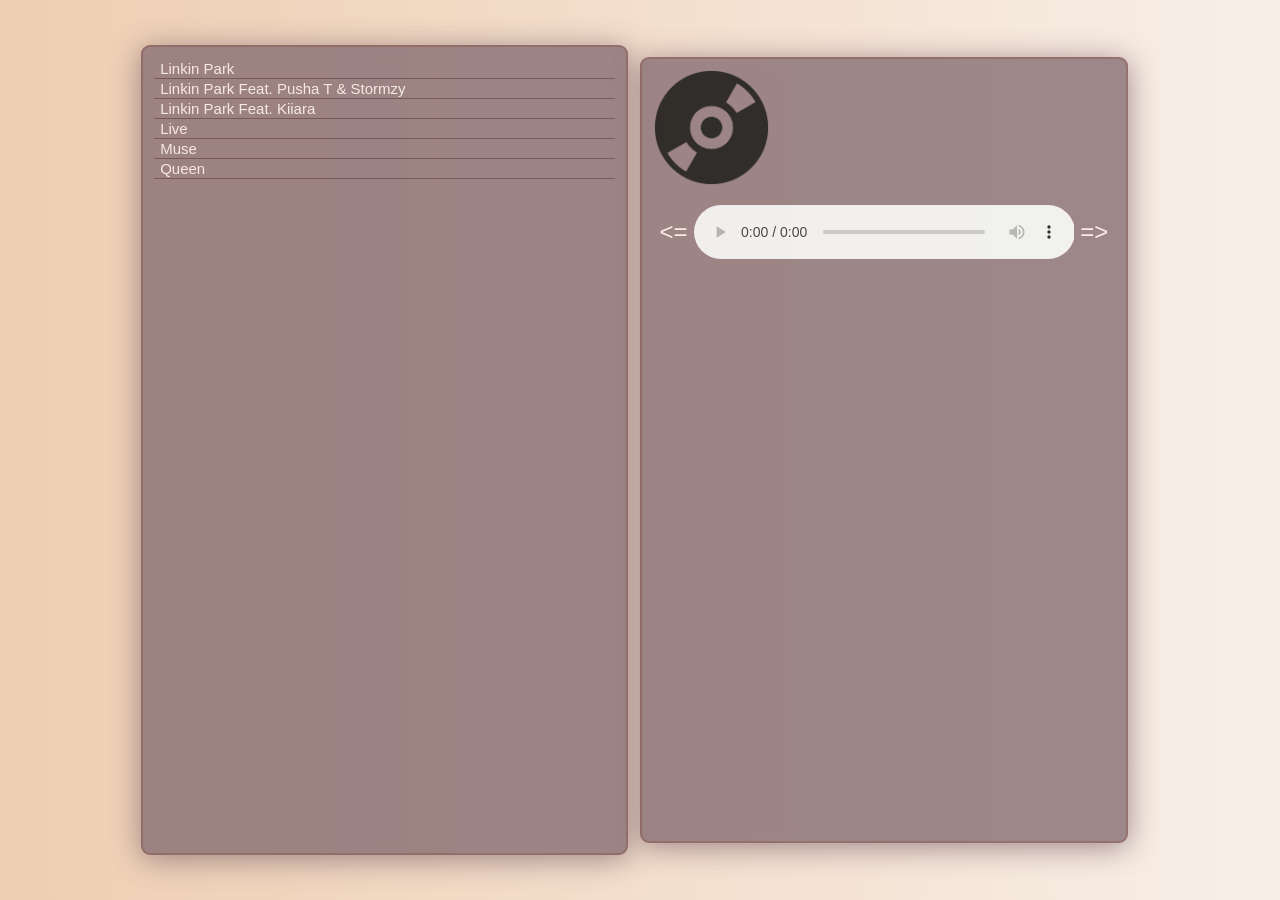
<file: projects/index.html>
<!DOCTYPE html>
<html lang="en">
<head>
  <meta charset="UTF-8">
  <meta name="viewport" content="width=device-width, initial-scale=1.0">
  
  <link rel="stylesheet" href="style.css">

  <link rel="preconnect" href="https://fonts.googleapis.com">
  <link rel="preconnect" href="https://fonts.gstatic.com" crossorigin>
  <link href="https://fonts.googleapis.com/css2?family=Nunito:ital,wght@0,200..1000;1,200..1000&display=swap" rel="stylesheet">

  <title>Music Player</title>

</head>
<body>
  <div class="container">
    <div class="left-side">
      <div id="songList"></div>
    </div>

    <div class="right-side">
      <div class="audio-player-container">
        <div class="audio-player-top">
          <div class="album-cover-container">
            <img src="default-cover.png" alt="Album Cover">
          </div>
          <div class="songs-info-container">
            <div class="song-info">
              <h1 id="currentSongName"></h1>
            </div>
            <div class="song-info">
              <h2 id="currentSongArtist"></h2>
            </div>
            <div class="song-info">
              <h2 id="currentSongAlbum"></h2>
            </div>
          </div>
        </div>
        <div class="audio-player-controls">
          <button id="prevButton"><=</button>
          <audio id="audioPlayer" controls>
            Your browser does not support the audio element.
          </audio>
          <button id="nextButton">=></button>
        </div>
      </div>
    </div>
  </div>

  <script>
    const audioPlayer = document.getElementById('audioPlayer');
    const currentSongName = document.getElementById('currentSongName');
    const currentSongArtist = document.getElementById('currentSongArtist');
    const currentSongAlbum = document.getElementById('currentSongAlbum');
    let currentAlbumSongs = [];  // To hold the songs in the current album
    let currentSongIndex = -1;    // To track the current song index

    // Function to close all artist or album sections
    function closeAll(elements) {
      elements.forEach(element => {
        element.style.display = "none";
      });
    }

    // Function to toggle artist section
    function toggleArtist(event) {
      const content = event.target.nextElementSibling;
      const allArtistContents = document.querySelectorAll('.left-side .content');

      // If the clicked artist is open, close it
      if (content.style.display === "block") {
        content.style.display = "none";
      } else {
        // Close all other artists, and open the clicked one
        closeAll(allArtistContents);
        content.style.display = "block";
      }
    }

    // Function to toggle album section
    function toggleAlbum(event) {
      const content = event.target.nextElementSibling;
      const allAlbumContents = event.target.closest('.content').querySelectorAll('.content');

      // If the clicked album is open, close it
      if (content.style.display === "block") {
        content.style.display = "none";
      } else {
        // Close all other albums in the same artist, and open the clicked one
        closeAll(allAlbumContents);
        content.style.display = "block";
      }
    }

    // Function to play the song and update the current song index
    function playSong(song, index, songs) {
      const currentSongPath = song.filepath;
      audioPlayer.src = currentSongPath;
      audioPlayer.play();
      currentSongName.innerHTML = song.title;
      currentSongArtist.innerHTML = song.artist;
      currentSongAlbum.innerHTML = song.album;

      currentAlbumSongs = songs; // Store the current album's songs
      currentSongIndex = index;  // Update the current song index
    }

    // Function to play the next song
    function playNextSong() {
      if (currentSongIndex < currentAlbumSongs.length - 1) {
        playSong(currentAlbumSongs[currentSongIndex + 1], currentSongIndex + 1, currentAlbumSongs);
      }
    }

    // Function to play the previous song
    function playPrevSong() {
      if (currentSongIndex > 0) {
        playSong(currentAlbumSongs[currentSongIndex - 1], currentSongIndex - 1, currentAlbumSongs);
      }
    }

    // Fetch the JSON file and populate the song list
    fetch('test.json')
      .then(response => response.json())
      .then(data => {
        const songList = document.getElementById('songList');
        const groupedData = {};

        // Group songs by artist and then by album
        data.forEach(song => {
          if (!groupedData[song.artist]) {
            groupedData[song.artist] = {};
          }
          if (!groupedData[song.artist][song.album]) {
            groupedData[song.artist][song.album] = [];
          }
          groupedData[song.artist][song.album].push(song);
        });

        // Create the list structure
        Object.keys(groupedData).forEach(artist => {
          const artistItem = document.createElement('div');
          const artistButton = document.createElement('button');
          artistButton.textContent = artist;
          artistButton.classList.add('collapsible');
          artistButton.addEventListener('click', toggleArtist);
          artistItem.appendChild(artistButton);
          const artistContent = document.createElement('div');
          artistContent.classList.add('content');

          Object.keys(groupedData[artist]).forEach(album => {
            const albumItem = document.createElement('div');
            const albumButton = document.createElement('button');
            albumButton.textContent = album;
            albumButton.classList.add('collapsible');
            albumButton.addEventListener('click', toggleAlbum);
            albumItem.appendChild(albumButton);

            const albumContent = document.createElement('div');
            albumContent.classList.add('content');

            groupedData[artist][album].forEach((song, index) => {
              const songItem = document.createElement('div');
              const songButton = document.createElement('button');
              songButton.textContent = song.title;
              songButton.addEventListener('click', () => {
                playSong(song, index, groupedData[artist][album]);
              });

              songItem.appendChild(songButton);
              albumContent.appendChild(songItem);
            });

            albumItem.appendChild(albumContent);
            artistContent.appendChild(albumItem);
          });

          artistItem.appendChild(artistContent);
          songList.appendChild(artistItem);
        });

        // Event listeners for next and previous buttons
        document.getElementById('nextButton').addEventListener('click', playNextSong);
        document.getElementById('prevButton').addEventListener('click', playPrevSong);

        // Event listener to detect when a song ends and play the next song
        audioPlayer.addEventListener('ended', playNextSong);
      })
      .catch(error => console.error('Error loading songs:', error));
  </script>
</body>
</html>
</file>
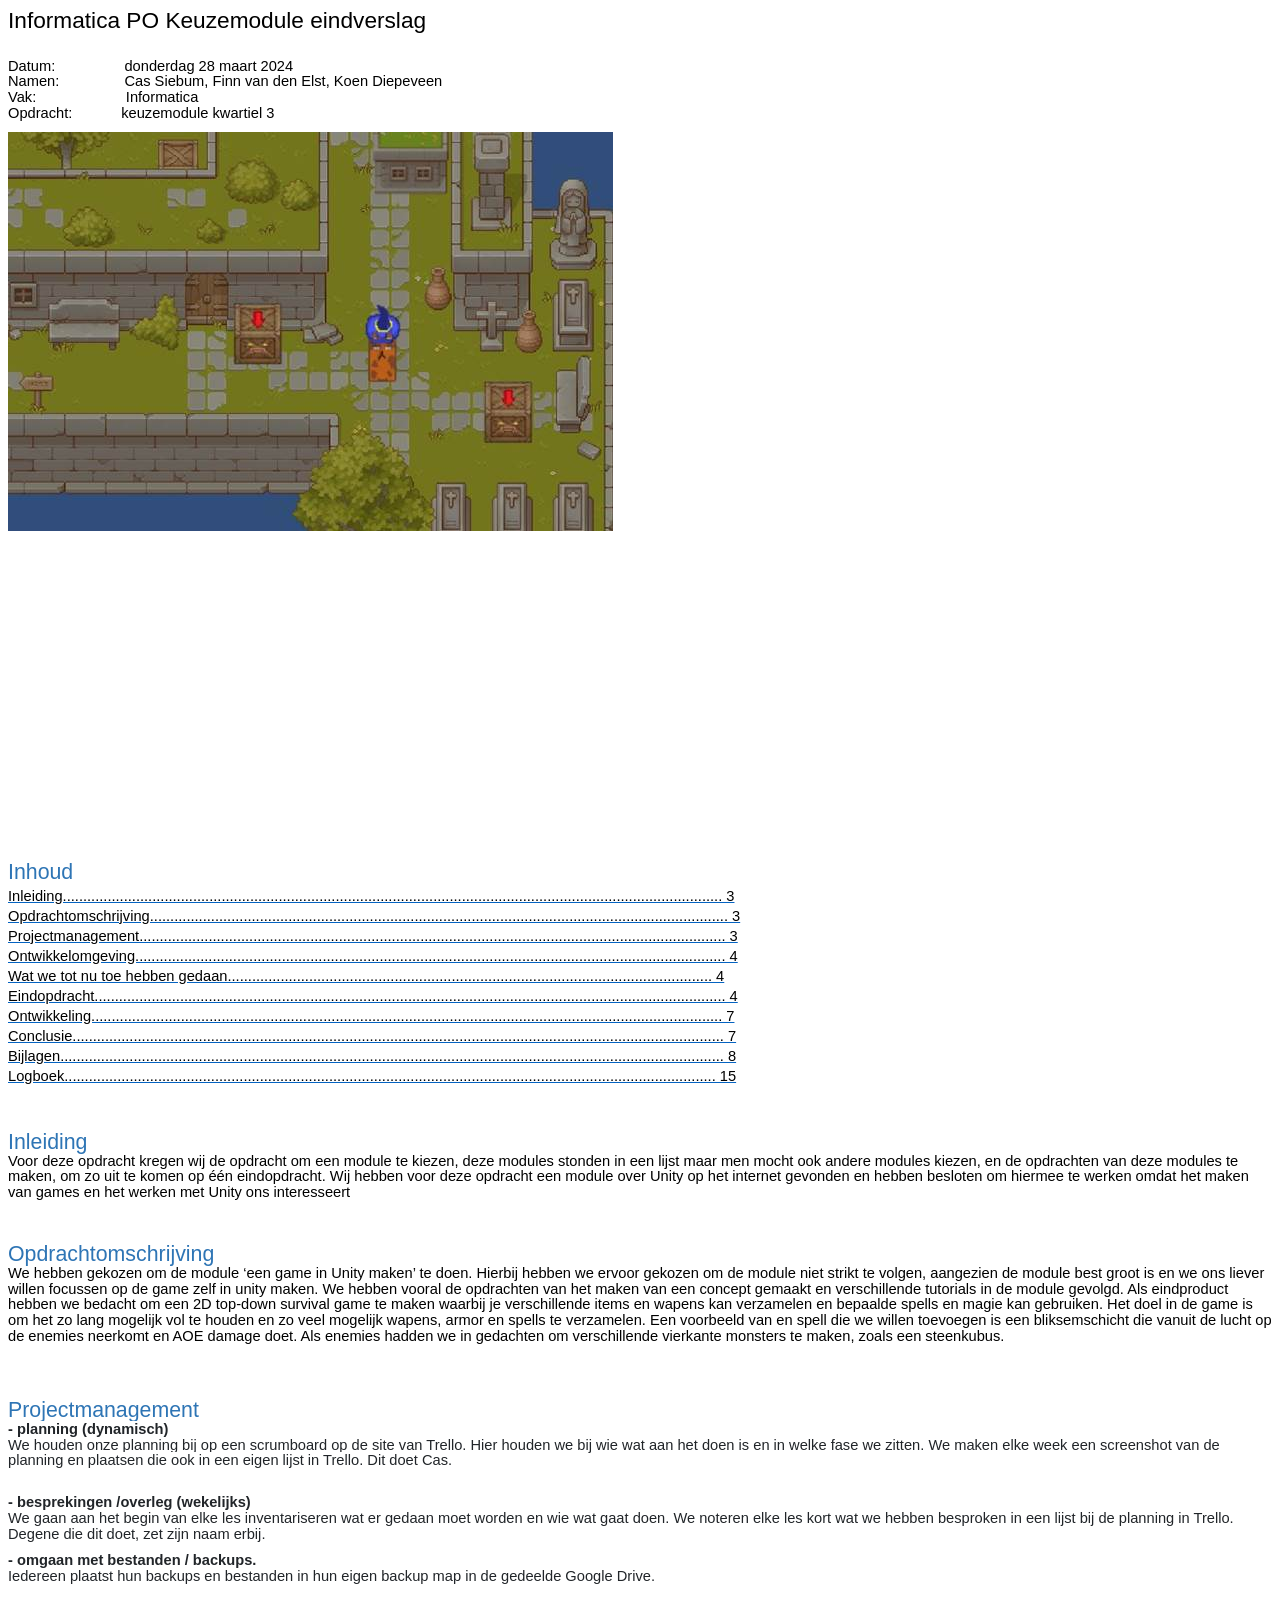
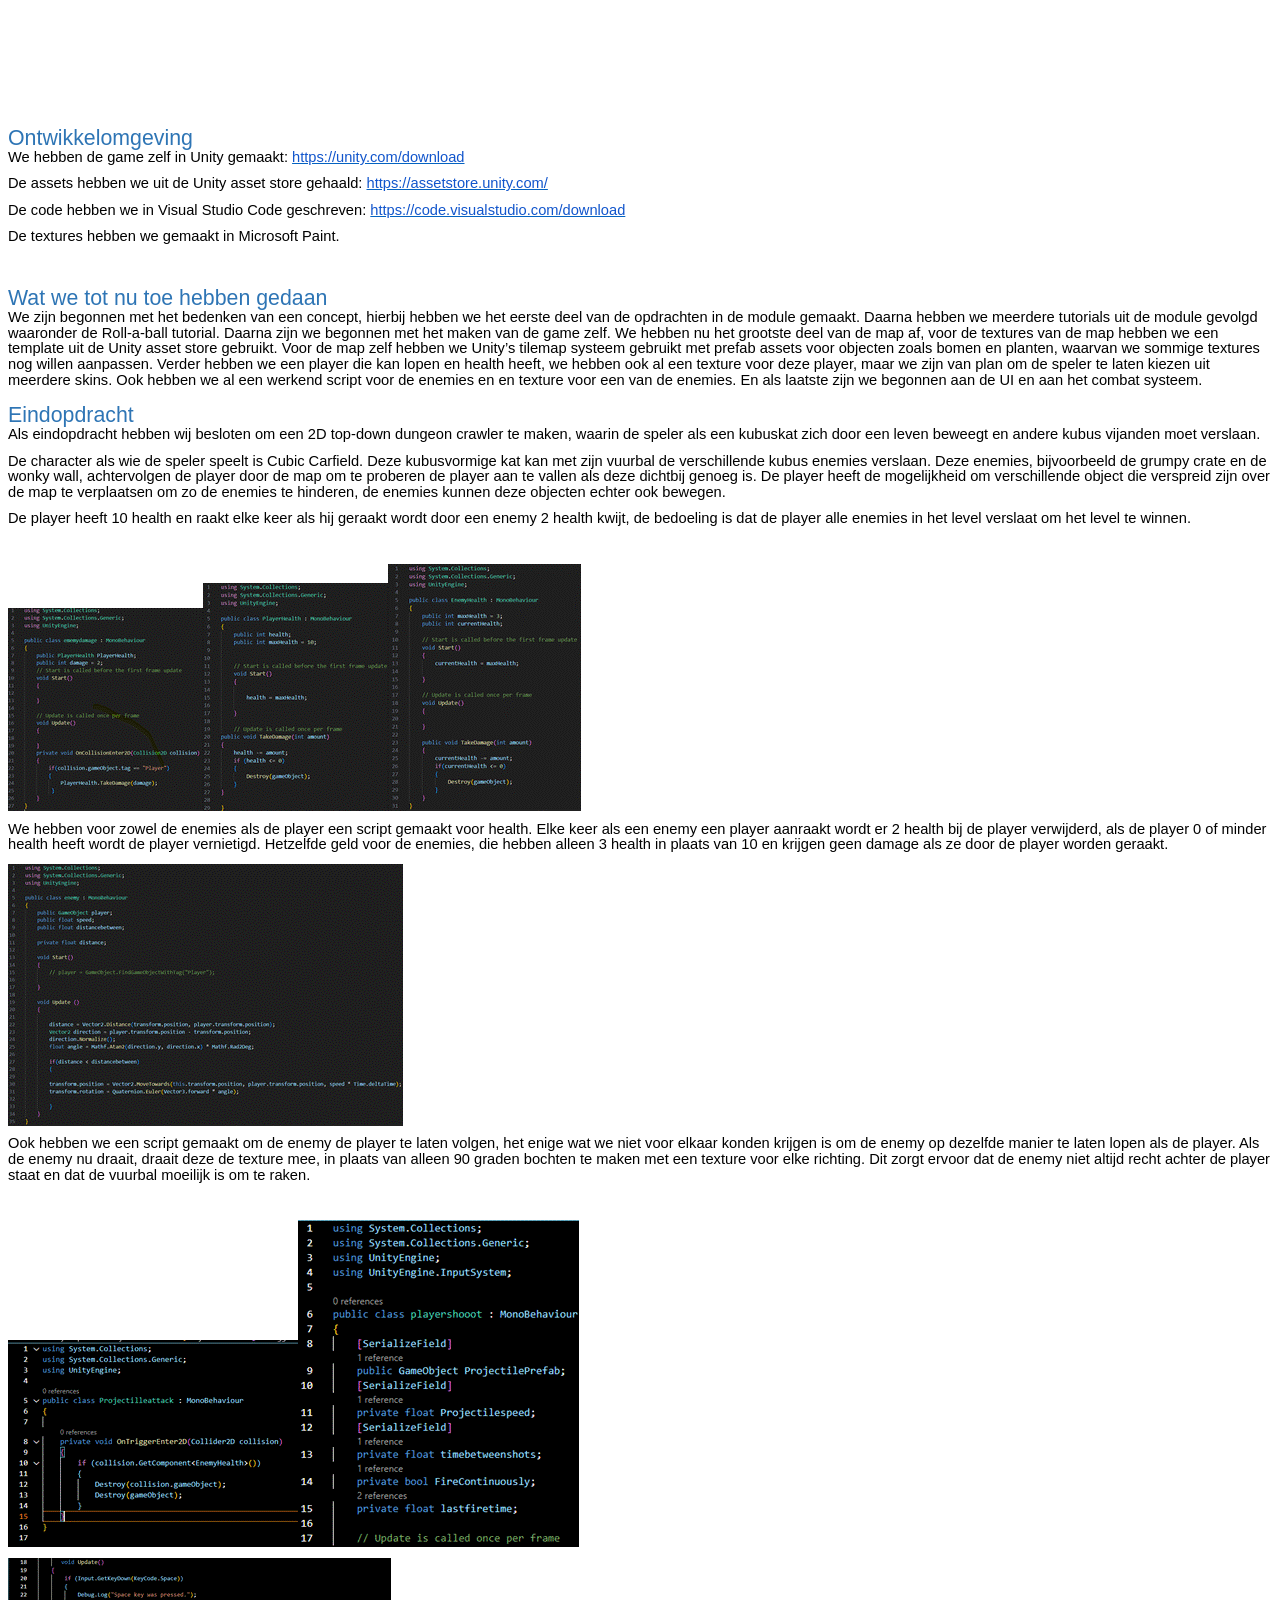
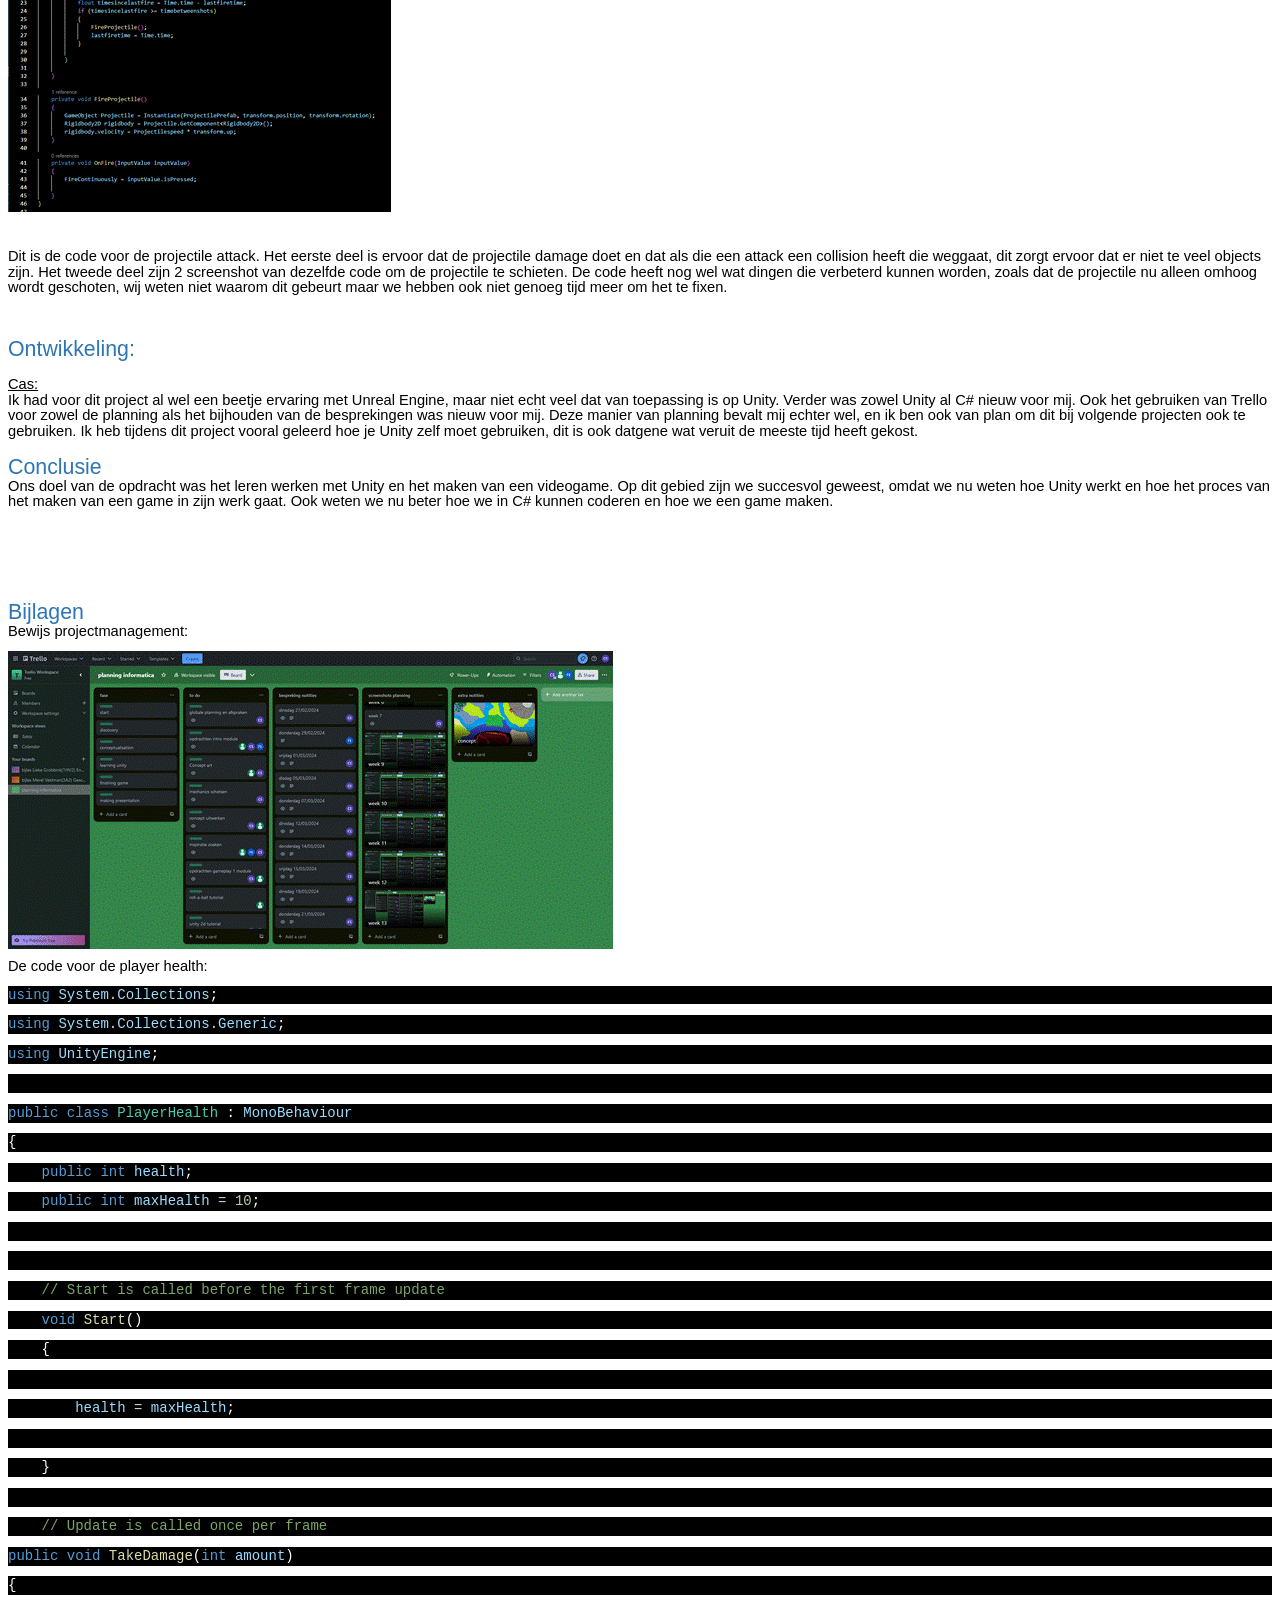
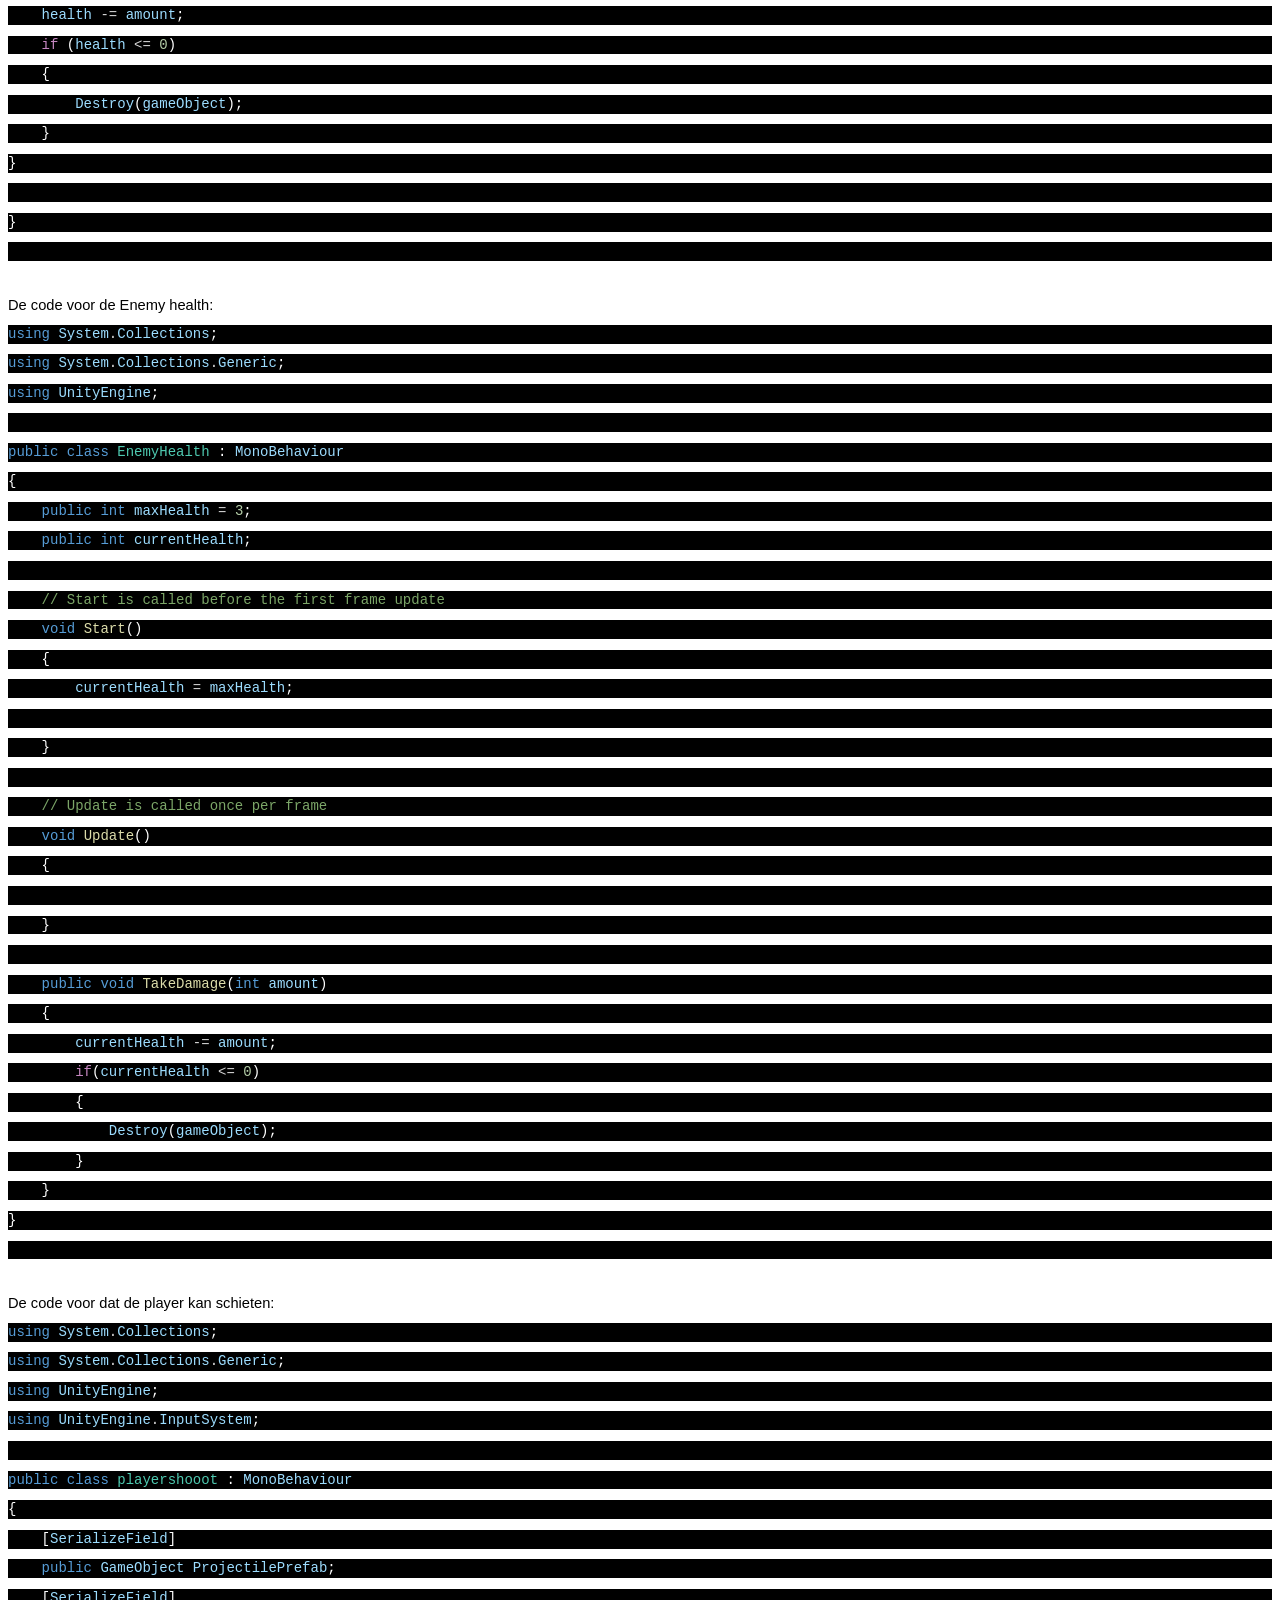
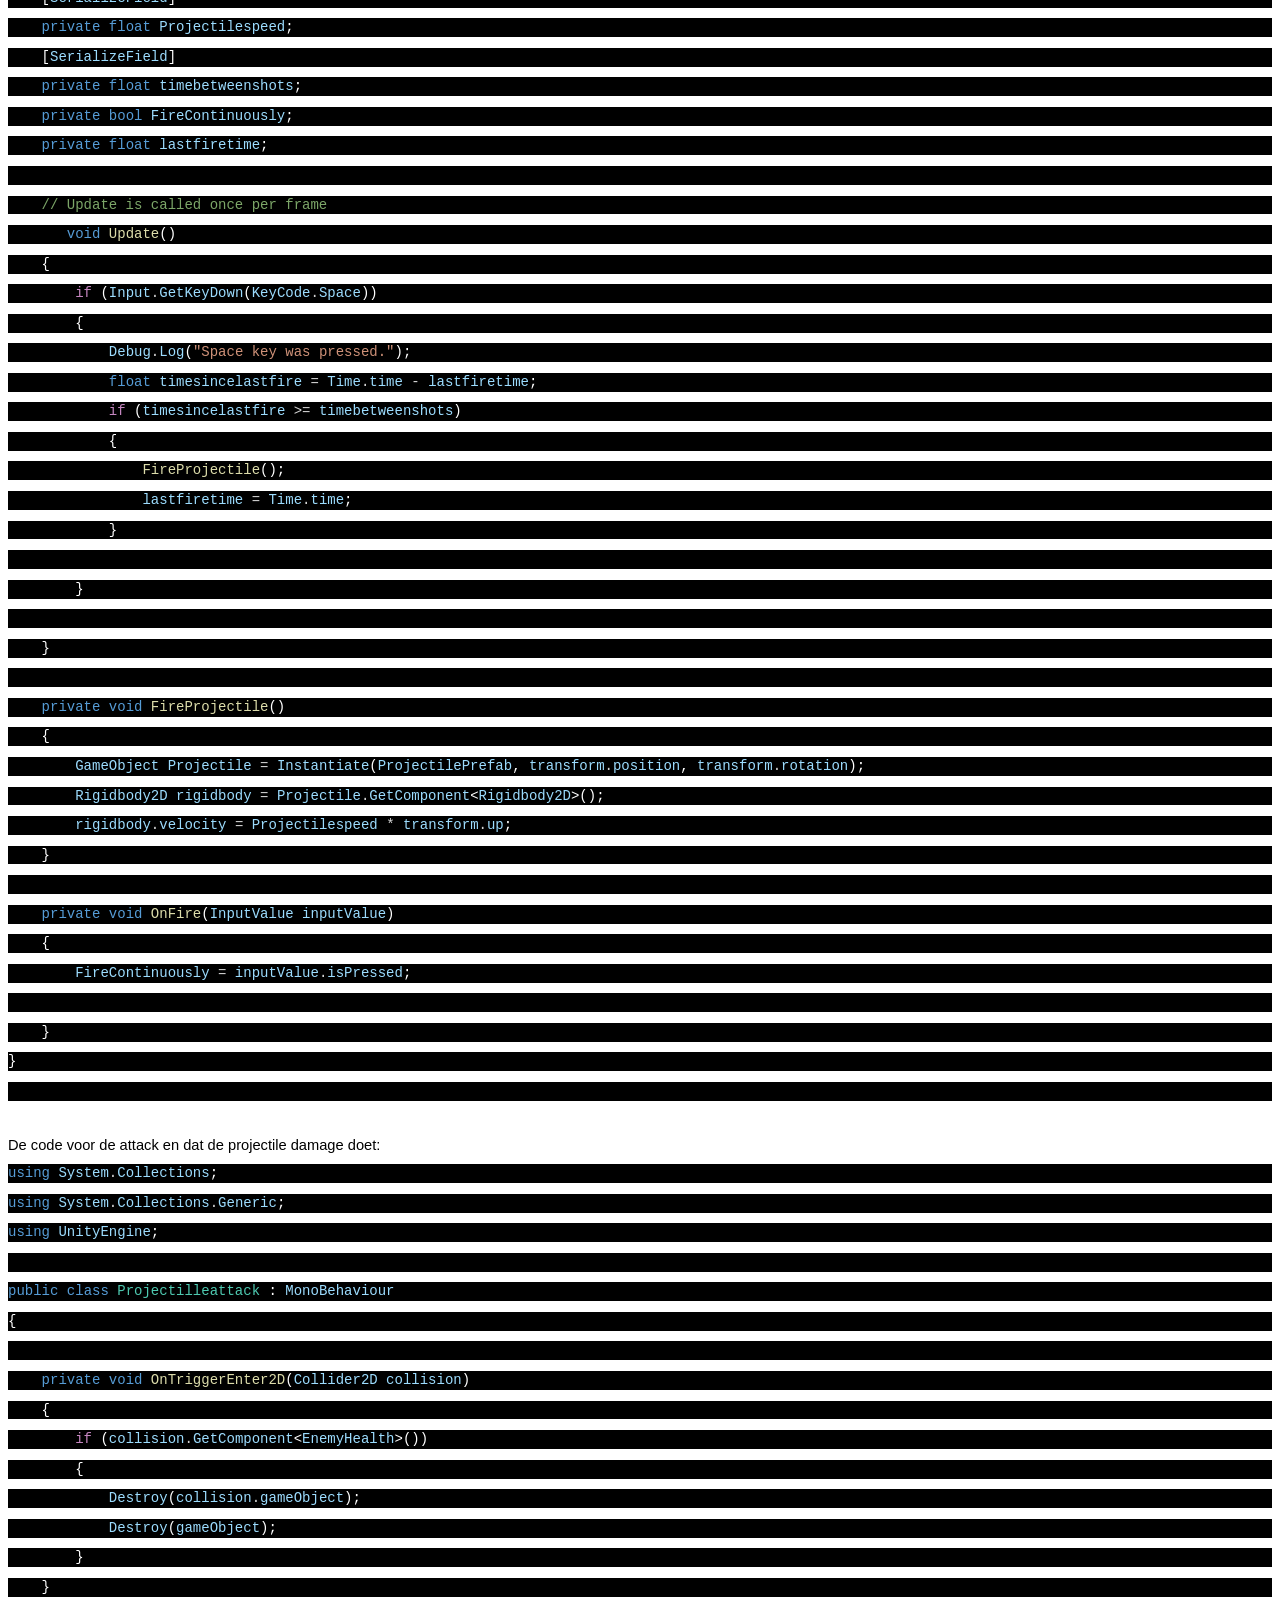
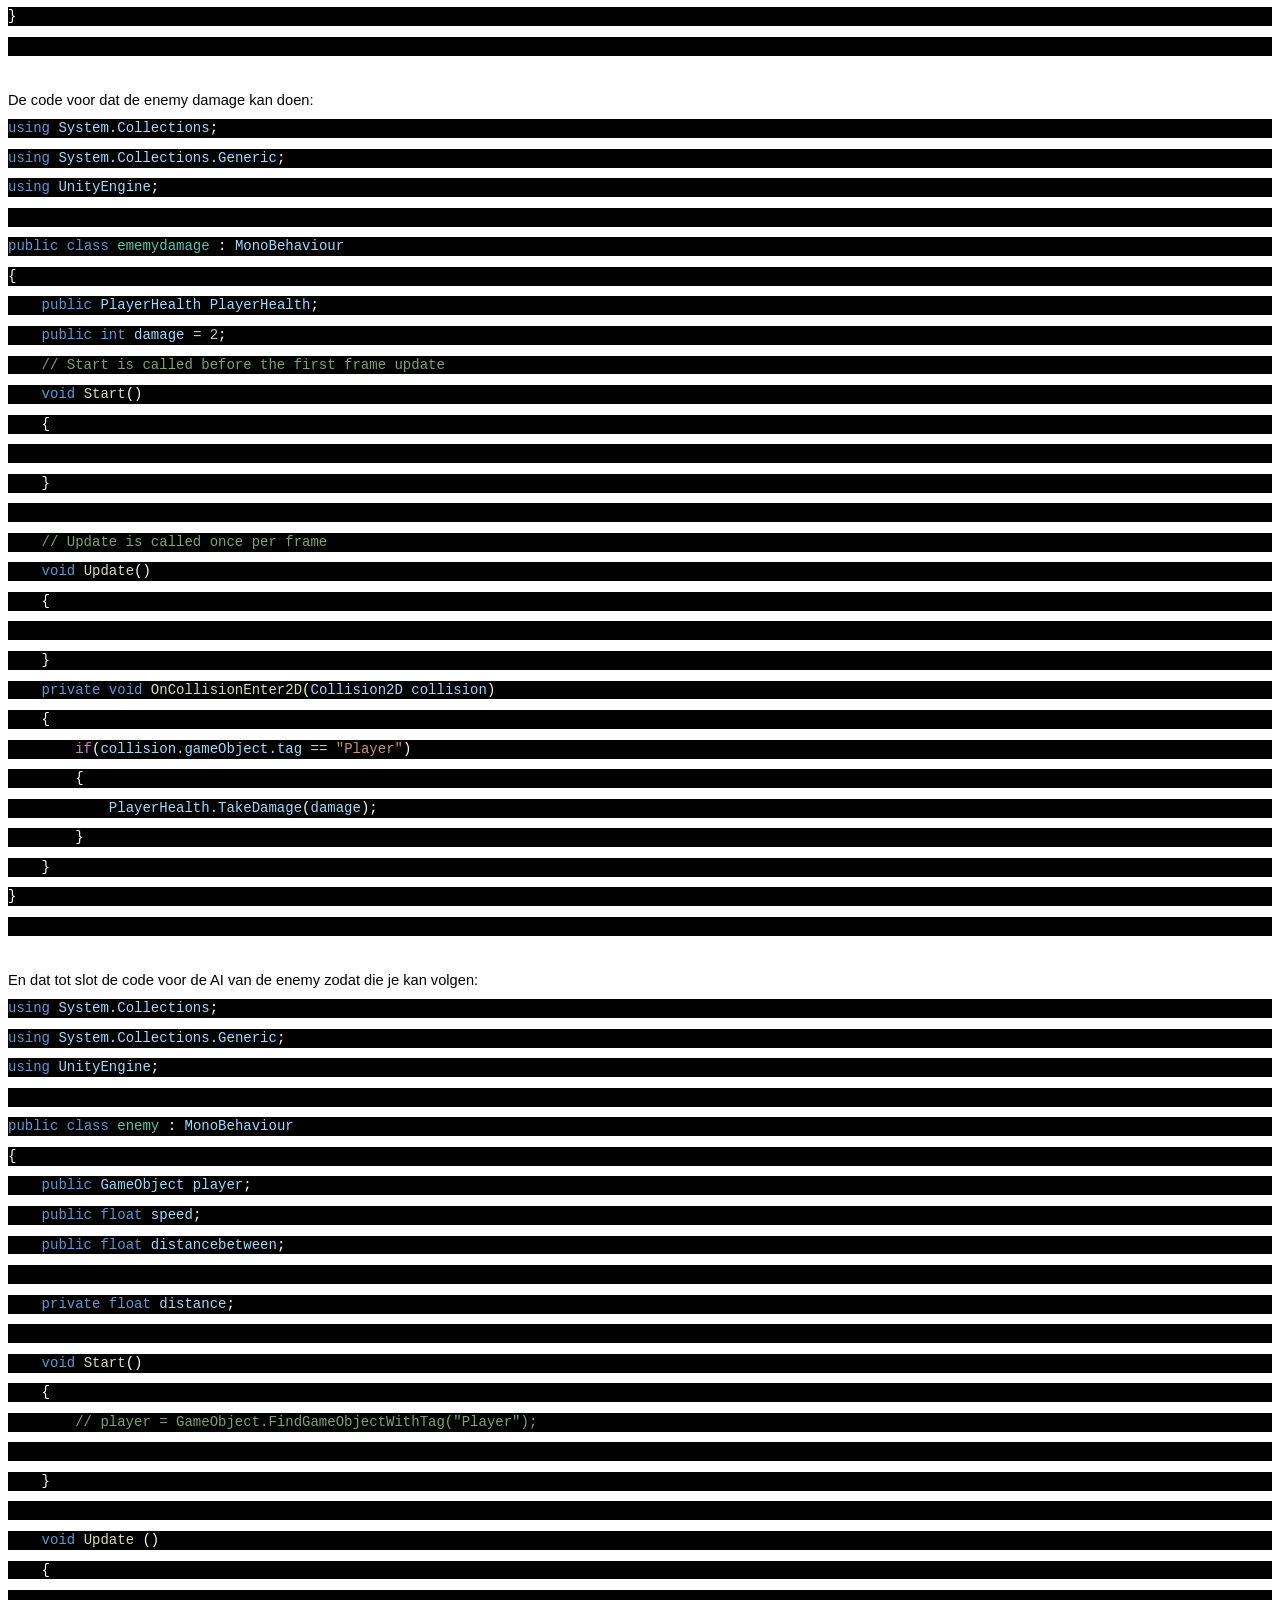
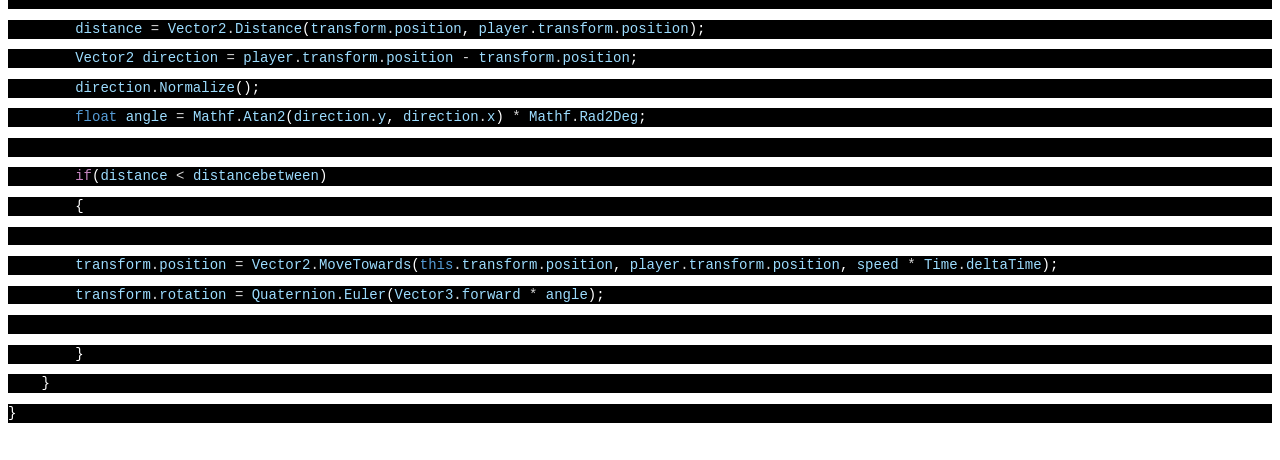
<file: projects/Cas+Siebum_verslag-informatica-cas-koen-finn-k3-unity.html>
<html>

<head>
<meta http-equiv=Content-Type content="text/html; charset=windows-1252">
<meta name=Generator content="Microsoft Word 15 (filtered)">
<style>
<!--
 /* Font Definitions */
 @font-face
	{font-family:"Cambria Math";
	panose-1:2 4 5 3 5 4 6 3 2 4;}
@font-face
	{font-family:Calibri;
	panose-1:2 15 5 2 2 2 4 3 2 4;}
@font-face
	{font-family:Georgia;
	panose-1:2 4 5 2 5 4 5 2 3 3;}
 /* Style Definitions */
 h1
	{margin-top:12.0pt;
	margin-right:0cm;
	margin-bottom:0cm;
	margin-left:0cm;
	line-height:107%;
	page-break-after:avoid;
	font-size:16.0pt;
	font-family:"Calibri",sans-serif;
	color:#2E75B5;
	font-weight:normal;}
p.Normal0, li.Normal0, div.Normal0
	{mso-style-name:Normal0;
	margin-top:0cm;
	margin-right:0cm;
	margin-bottom:8.0pt;
	margin-left:0cm;
	line-height:107%;
	font-size:11.0pt;
	font-family:"Calibri",sans-serif;}
.MsoPapDefault
	{margin-bottom:8.0pt;
	line-height:107%;}
 /* Page Definitions */
 @page WordSection1
	{size:595.3pt 841.9pt;
	margin:70.85pt 70.85pt 70.85pt 70.85pt;}
div.WordSection1
	{page:WordSection1;}
-->
</style>

</head>

<body lang=NL link="#0563C1" vlink="#954F72" style='word-wrap:break-word'>

<div class=WordSection1>

<p class=Normal0><span style='font-size:17.0pt;line-height:107%'>Informatica PO
Keuzemodule eindverslag</span></p>

<p class=Normal0><br>
Datum: ��������������� donderdag 28 maart 2024<br>
Namen: �������������� Cas Siebum, Finn van den Elst, Koen Diepeveen<br>
Vak:������  �������������� Informatica<br>
Opdracht: ���������� keuzemodule kwartiel 3</p>

<p class=Normal0><img width=605 height=399 id=image3.jpg
src="Cas+Siebum_verslag-informatica-cas-koen-finn-k3-unity_files/image001.jpg"
alt="Afbeelding met kaart, schermopname, Plan&#10;&#10;Automatisch gegenereerde beschrijving"></p>

<p class=Normal0>&nbsp;</p>

<p class=Normal0 style='margin-top:12.0pt;margin-right:0cm;margin-bottom:0cm;
margin-left:0cm;page-break-after:avoid;border:none'><span style='font-size:
16.0pt;line-height:107%;color:#2E75B5'>&nbsp;</span></p>

<p class=Normal0 style='margin-top:12.0pt;margin-right:0cm;margin-bottom:0cm;
margin-left:0cm;page-break-after:avoid;border:none'><span style='font-size:
16.0pt;line-height:107%;color:#2E75B5'>&nbsp;</span></p>

<p class=Normal0 style='margin-top:12.0pt;margin-right:0cm;margin-bottom:0cm;
margin-left:0cm;page-break-after:avoid;border:none'><span style='font-size:
16.0pt;line-height:107%;color:#2E75B5'>&nbsp;</span></p>

<p class=Normal0 style='margin-top:12.0pt;margin-right:0cm;margin-bottom:0cm;
margin-left:0cm;page-break-after:avoid;border:none'><span style='font-size:
16.0pt;line-height:107%;color:#2E75B5'>&nbsp;</span></p>

<p class=Normal0 style='margin-top:12.0pt;margin-right:0cm;margin-bottom:0cm;
margin-left:0cm;page-break-after:avoid;border:none'><span style='font-size:
16.0pt;line-height:107%;color:#2E75B5'>&nbsp;</span></p>

<span style='font-size:11.0pt;line-height:107%;font-family:"Calibri",sans-serif'><br
clear=all style='page-break-before:always'>
</span>

<p class=Normal0 style='margin-top:12.0pt;margin-right:0cm;margin-bottom:0cm;
margin-left:0cm;page-break-after:avoid;border:none'><span style='font-size:
16.0pt;line-height:107%;color:#2E75B5'>&nbsp;</span></p>

<p class=Normal0 style='margin-top:12.0pt;margin-right:0cm;margin-bottom:0cm;
margin-left:0cm;page-break-after:avoid;border:none'><span style='font-size:
16.0pt;line-height:107%;color:#2E75B5'>&nbsp;</span></p>

<p class=Normal0 style='margin-top:12.0pt;margin-right:0cm;margin-bottom:0cm;
margin-left:0cm;page-break-after:avoid;border:none'><span style='font-size:
16.0pt;line-height:107%;color:#2E75B5'>Inhoud</span></p>

<p class=Normal0 style='margin-top:3.0pt;margin-right:0cm;margin-bottom:0cm;
margin-left:0cm;line-height:normal'><a
href="#_heading=h.gjdgxs"><span style='color:black;text-decoration:none'>Inleiding.................................................................................................................................................................. 3</span></a></p>

<p class=Normal0 style='margin-top:3.0pt;margin-right:0cm;margin-bottom:0cm;
margin-left:0cm;line-height:normal'><a href="#_heading=h.30j0zll"><span
style='color:black;text-decoration:none'>Opdrachtomschrijving.............................................................................................................................................. 3</span></a></p>

<p class=Normal0 style='margin-top:3.0pt;margin-right:0cm;margin-bottom:0cm;
margin-left:0cm;line-height:normal'><a href="#_heading=h.1fob9te"><span
style='color:black;text-decoration:none'>Projectmanagement................................................................................................................................................ 3</span></a></p>

<p class=Normal0 style='margin-top:3.0pt;margin-right:0cm;margin-bottom:0cm;
margin-left:0cm;line-height:normal'><a href="#_heading=h.2et92p0"><span
style='color:black;text-decoration:none'>Ontwikkelomgeving................................................................................................................................................. 4</span></a></p>

<p class=Normal0 style='margin-top:3.0pt;margin-right:0cm;margin-bottom:0cm;
margin-left:0cm;line-height:normal'><a href="#_heading=h.q0m45xsnv8z"><span
style='font-family:"Arial",sans-serif;color:black;text-decoration:none'>Wat we
tot nu toe hebben gedaan....................................................................................................................... 4</span></a></p>

<p class=Normal0 style='margin-top:3.0pt;margin-right:0cm;margin-bottom:0cm;
margin-left:0cm;line-height:normal'><a href="#_heading=h.tyjcwt"><span
style='color:black;text-decoration:none'>Eindopdracht........................................................................................................................................................... 4</span></a></p>

<p class=Normal0 style='margin-top:3.0pt;margin-right:0cm;margin-bottom:0cm;
margin-left:0cm;line-height:normal'><a href="#_heading=h.3dy6vkm"><span
style='color:black;text-decoration:none'>Ontwikkeling........................................................................................................................................................... 7</span></a></p>

<p class=Normal0 style='margin-top:3.0pt;margin-right:0cm;margin-bottom:0cm;
margin-left:0cm;line-height:normal'><a href="#_heading=h.1t3h5sf"><span
style='color:black;text-decoration:none'>Conclusie................................................................................................................................................................ 7</span></a></p>

<p class=Normal0 style='margin-top:3.0pt;margin-right:0cm;margin-bottom:0cm;
margin-left:0cm;line-height:normal'><a href="#_heading=h.4d34og8"><span
style='color:black;text-decoration:none'>Bijlagen................................................................................................................................................................... 8</span></a></p>

<p class=Normal0 style='margin-top:3.0pt;margin-right:0cm;margin-bottom:0cm;
margin-left:0cm;line-height:normal'><a href="#_heading=h.2s8eyo1"><span
style='color:black;text-decoration:none'>Logboek................................................................................................................................................................ 15</span></a></p>

<span style='font-size:11.0pt;line-height:107%;font-family:"Calibri",sans-serif'><br
clear=all style='page-break-before:always'>
</span>

<p class=Normal0>&nbsp;</p>

<h1><a name="_heading=h.gjdgxs"></a>Inleiding</h1>

<p class=Normal0>Voor deze opdracht kregen wij de opdracht om een module te
kiezen, deze modules stonden in een lijst maar men mocht ook andere modules
kiezen, en de opdrachten van deze modules te maken, om zo uit te komen op ��n
eindopdracht. Wij hebben voor deze opdracht een module over Unity op het
internet gevonden en hebben besloten om hiermee te werken omdat het maken van
games en het werken met Unity ons interesseert</p>

<p class=Normal0>&nbsp;</p>

<h1><a name="_heading=h.30j0zll"></a>Opdrachtomschrijving</h1>

<p class=Normal0>We hebben gekozen om de module �een game in Unity maken� te
doen. Hierbij hebben we ervoor gekozen om de module niet strikt te volgen,
aangezien de module best groot is en we ons liever willen focussen op de game
zelf in unity maken. We hebben vooral de opdrachten van het maken van een
concept gemaakt en verschillende tutorials in de module gevolgd. Als
eindproduct hebben we bedacht om een 2D top-down survival game te maken waarbij
je verschillende items en wapens kan verzamelen en bepaalde spells en magie kan
gebruiken. Het doel in de game is om het zo lang mogelijk vol te houden en zo
veel mogelijk wapens, armor en spells te verzamelen. Een voorbeeld van en spell
die we willen toevoegen is een bliksemschicht die vanuit de lucht op de enemies
neerkomt en AOE damage doet. Als enemies hadden we in gedachten om
verschillende vierkante monsters te maken, zoals een steenkubus. </p>

<h1><a name="_heading=h.7umf7ga3z9np"></a>&nbsp;</h1>

<h1><a name="_heading=h.1fob9te"></a>Projectmanagement</h1>

<p class=Normal0><b><span style='color:#212529;background:white'>- planning
(dynamisch)<br>
</span></b><span style='color:#212529;background:white'>We houden onze planning
bij op een scrumboard op de site van Trello. Hier houden we bij wie wat aan het
doen is en in welke fase we zitten. We maken elke week een screenshot van de
planning en plaatsen die ook in een eigen lijst in Trello. Dit doet Cas.<br>
<br>
</span></p>

<p class=Normal0><b><span style='color:#212529;background:white'>- besprekingen
/overleg (wekelijks)</span></b><br>
<span style='color:#212529;background:white'>We gaan aan het begin van elke les
inventariseren wat er gedaan moet worden en wie wat gaat doen. We noteren elke
les kort wat we hebben besproken in een lijst bij de planning in Trello. Degene
die dit doet, zet zijn naam erbij.</span></p>

<p class=Normal0><b><span style='color:#212529;background:white'>- omgaan met bestanden
/ backups.</span></b><span style='color:#212529;background:white'><br>
Iedereen plaatst hun backups en bestanden in hun eigen backup map in de
gedeelde Google Drive.</span></p>

<p class=Normal0>&nbsp;</p>

<h1><a name="_heading=h.hnj8cwr1mccs"></a>&nbsp;</h1>

<span style='font-size:16.0pt;line-height:107%;font-family:"Calibri",sans-serif;
color:#2E75B5'><br clear=all style='page-break-before:always'>
</span>

<h1><a name="_heading=h.6pktzapjrii9"></a>&nbsp;</h1>

<h1><a name="_heading=h.2et92p0"></a>Ontwikkelomgeving</h1>

<p class=Normal0>We hebben de game zelf in Unity gemaakt: <a
href="https://unity.com/download"><span style='color:#1155CC'>https://unity.com/download</span></a></p>

<p class=Normal0>De assets hebben we uit de Unity asset store gehaald: <a
href="https://assetstore.unity.com/"><span style='color:#1155CC'>https://assetstore.unity.com/</span></a></p>

<p class=Normal0>De code hebben we in Visual Studio Code geschreven: <a
href="https://code.visualstudio.com/download"><span style='color:#1155CC'>https://code.visualstudio.com/download</span></a></p>

<p class=Normal0>De textures hebben we gemaakt in Microsoft Paint.</p>

<p class=Normal0>&nbsp;</p>

<h1><a name="_heading=h.q0m45xsnv8z"></a>Wat we tot nu toe hebben gedaan</h1>

<p class=Normal0>We zijn begonnen met het bedenken van een concept, hierbij
hebben we het eerste deel van de opdrachten in de module gemaakt. Daarna hebben
we meerdere tutorials uit de module gevolgd waaronder de Roll-a-ball tutorial.
Daarna zijn we begonnen met het maken van de game zelf. We hebben nu het
grootste deel van de map af, voor de textures van de map hebben we een template
uit de Unity asset store gebruikt. Voor de map zelf hebben we Unity�s tilemap
systeem gebruikt met prefab assets voor objecten zoals bomen en planten,
waarvan we sommige textures nog willen aanpassen. Verder hebben we een player
die kan lopen en health heeft, we hebben ook al een texture voor deze player,
maar we zijn van plan om de speler te laten kiezen uit meerdere skins. Ook
hebben we al een werkend script voor de enemies en en texture voor een van de
enemies. En als laatste zijn we begonnen aan de UI en aan het combat systeem.</p>

<h1><a name="_heading=h.tyjcwt"></a>Eindopdracht</h1>

<p class=Normal0>Als eindopdracht hebben wij besloten om een 2D top-down
dungeon crawler te maken, waarin de speler als een kubuskat zich door een leven
beweegt en andere kubus vijanden moet verslaan.</p>

<p class=Normal0>De character als wie de speler speelt is Cubic Carfield. Deze
kubusvormige kat kan met zijn vuurbal de verschillende kubus enemies verslaan.
Deze enemies, bijvoorbeeld de grumpy crate en de wonky wall, achtervolgen de
player door de map om te proberen de player aan te vallen als deze dichtbij
genoeg is. De player heeft de mogelijkheid om verschillende object die
verspreid zijn over de map te verplaatsen om zo de enemies te hinderen, de
enemies kunnen deze objecten echter ook bewegen.</p>

<p class=Normal0>De player heeft 10 health en raakt elke keer als hij geraakt
wordt door een enemy 2 health kwijt, de bedoeling is dat de player alle enemies
in het level verslaat om het level te winnen.</p>

<p class=Normal0>&nbsp;</p>

<p class=Normal0><img border=0 width=195 height=203 id=image8.png
src="Cas+Siebum_verslag-informatica-cas-koen-finn-k3-unity_files/image002.gif"><img
border=0 width=185 height=228 id=image6.png
src="Cas+Siebum_verslag-informatica-cas-koen-finn-k3-unity_files/image003.gif"><img
border=0 width=193 height=247 id=image7.png
src="Cas+Siebum_verslag-informatica-cas-koen-finn-k3-unity_files/image004.gif"></p>

<p class=Normal0>We hebben voor zowel de enemies als de player een script
gemaakt voor health. Elke keer als een enemy een player aanraakt wordt er 2
health bij de player verwijderd, als de player 0 of minder health heeft wordt
de player vernietigd. Hetzelfde geld voor de enemies, die hebben alleen 3
health in plaats van 10 en krijgen geen damage als ze door de player worden
geraakt.</p>

<p class=Normal0><img border=0 width=395 height=262 id=image9.png
src="Cas+Siebum_verslag-informatica-cas-koen-finn-k3-unity_files/image005.gif"></p>

<p class=Normal0>Ook hebben we een script gemaakt om de enemy de player te
laten volgen, het enige wat we niet voor elkaar konden krijgen is om de enemy
op dezelfde manier te laten lopen als de player. Als de enemy nu draait, draait
deze de texture mee, in plaats van alleen 90 graden bochten te maken met een
texture voor elke richting. Dit zorgt ervoor dat de enemy niet altijd recht
achter de player staat en dat de vuurbal moeilijk is om te raken.</p>

<p class=Normal0>&nbsp;</p>

<p class=Normal0><img border=0 width=290 height=207 id=image1.png
src="Cas+Siebum_verslag-informatica-cas-koen-finn-k3-unity_files/image006.gif"><img
border=0 width=281 height=327 id=image2.png
src="Cas+Siebum_verslag-informatica-cas-koen-finn-k3-unity_files/image007.gif"></p>

<p class=Normal0><img border=0 width=383 height=254 id=image5.png
src="Cas+Siebum_verslag-informatica-cas-koen-finn-k3-unity_files/image008.gif"></p>

<p class=Normal0>&nbsp;</p>

<p class=Normal0>Dit is de code voor de projectile attack. Het eerste deel is ervoor
dat de projectile damage doet en dat als die een attack een collision heeft die
weggaat, dit zorgt ervoor dat er niet te veel objects zijn. Het tweede deel
zijn 2 screenshot van dezelfde code om de projectile te schieten. De code heeft
nog wel wat dingen die verbeterd kunnen worden, zoals dat de projectile nu
alleen omhoog wordt geschoten, wij weten niet waarom dit gebeurt maar we hebben
ook niet genoeg tijd meer om het te fixen.<a name="_heading=h.jpcvfr6dm9nr"></a><a
name="_heading=h.3dy6vkm"></a></p>

<p class=Normal0>&nbsp;</p>

<h1>Ontwikkeling:</h1>

<p class=Normal0><u><br>
Cas: <br>
</u>Ik had voor dit project al wel een beetje ervaring met Unreal Engine, maar
niet echt veel dat van toepassing is op Unity. Verder was zowel Unity al C#
nieuw voor mij. Ook het gebruiken van Trello voor zowel de planning als het
bijhouden van de besprekingen was nieuw voor mij. Deze manier van planning
bevalt mij echter wel, en ik ben ook van plan om dit bij volgende projecten ook
te gebruiken. Ik heb tijdens dit project vooral geleerd hoe je Unity zelf moet
gebruiken, dit is ook datgene wat veruit de meeste tijd heeft gekost.<a
name="_heading=h.w7unxjm6ffbv"></a></p>

<h1><a name="_heading=h.1t3h5sf"></a>Conclusie</h1>

<p class=Normal0>Ons doel van de opdracht was het leren werken met Unity en het
maken van een videogame. Op dit gebied zijn we succesvol geweest, omdat we nu
weten hoe Unity werkt en hoe het proces van het maken van een game in zijn werk
gaat. Ook weten we nu beter hoe we in C# kunnen coderen en hoe we een game
maken.</p>

<p class=Normal0>&nbsp;</p>

<span style='font-size:11.0pt;line-height:107%;font-family:"Calibri",sans-serif'><br
clear=all style='page-break-before:always'>
</span>

<p class=Normal0><span style='font-size:16.0pt;line-height:107%;color:#2E75B5'>&nbsp;</span></p>

<h1><a name="_heading=h.4d34og8"></a>Bijlagen</h1>

<p class=Normal0>Bewijs projectmanagement:</p>

<p class=Normal0><img border=0 width=605 height=298 id=image4.png
src="Cas+Siebum_verslag-informatica-cas-koen-finn-k3-unity_files/image009.gif"></p>

<p class=Normal0>De code voor de player health:</p>

<p class=Normal0 style='line-height:135%;background:black'><span lang=EN-GB
style='font-size:10.5pt;line-height:135%;font-family:"Courier New";color:#569CD6'>using</span><span
lang=EN-GB style='font-size:10.5pt;line-height:135%;font-family:"Courier New";
color:white'> </span><span lang=EN-GB style='font-size:10.5pt;line-height:135%;
font-family:"Courier New";color:#9CDCFE'>System</span><span lang=EN-GB
style='font-size:10.5pt;line-height:135%;font-family:"Courier New";color:#D4D4D4'>.</span><span
lang=EN-GB style='font-size:10.5pt;line-height:135%;font-family:"Courier New";
color:#9CDCFE'>Collections</span><span lang=EN-GB style='font-size:10.5pt;
line-height:135%;font-family:"Courier New";color:white'>;</span></p>

<p class=Normal0 style='line-height:135%;background:black'><span lang=EN-GB
style='font-size:10.5pt;line-height:135%;font-family:"Courier New";color:#569CD6'>using</span><span
lang=EN-GB style='font-size:10.5pt;line-height:135%;font-family:"Courier New";
color:white'> </span><span lang=EN-GB style='font-size:10.5pt;line-height:135%;
font-family:"Courier New";color:#9CDCFE'>System</span><span lang=EN-GB
style='font-size:10.5pt;line-height:135%;font-family:"Courier New";color:#D4D4D4'>.</span><span
lang=EN-GB style='font-size:10.5pt;line-height:135%;font-family:"Courier New";
color:#9CDCFE'>Collections</span><span lang=EN-GB style='font-size:10.5pt;
line-height:135%;font-family:"Courier New";color:#D4D4D4'>.</span><span
lang=EN-GB style='font-size:10.5pt;line-height:135%;font-family:"Courier New";
color:#9CDCFE'>Generic</span><span lang=EN-GB style='font-size:10.5pt;
line-height:135%;font-family:"Courier New";color:white'>;</span></p>

<p class=Normal0 style='line-height:135%;background:black'><span lang=EN-GB
style='font-size:10.5pt;line-height:135%;font-family:"Courier New";color:#569CD6'>using</span><span
lang=EN-GB style='font-size:10.5pt;line-height:135%;font-family:"Courier New";
color:white'> </span><span lang=EN-GB style='font-size:10.5pt;line-height:135%;
font-family:"Courier New";color:#9CDCFE'>UnityEngine</span><span lang=EN-GB
style='font-size:10.5pt;line-height:135%;font-family:"Courier New";color:white'>;</span></p>

<p class=Normal0 style='line-height:135%;background:black'><span lang=EN-GB
style='font-size:10.5pt;line-height:135%;font-family:"Courier New";color:white'>&nbsp;</span></p>

<p class=Normal0 style='line-height:135%;background:black'><span lang=EN-GB
style='font-size:10.5pt;line-height:135%;font-family:"Courier New";color:#569CD6'>public</span><span
lang=EN-GB style='font-size:10.5pt;line-height:135%;font-family:"Courier New";
color:white'> </span><span lang=EN-GB style='font-size:10.5pt;line-height:135%;
font-family:"Courier New";color:#569CD6'>class</span><span lang=EN-GB
style='font-size:10.5pt;line-height:135%;font-family:"Courier New";color:white'>
</span><span lang=EN-GB style='font-size:10.5pt;line-height:135%;font-family:
"Courier New";color:#4EC9B0'>PlayerHealth</span><span lang=EN-GB
style='font-size:10.5pt;line-height:135%;font-family:"Courier New";color:white'>
: </span><span lang=EN-GB style='font-size:10.5pt;line-height:135%;font-family:
"Courier New";color:#9CDCFE'>MonoBehaviour</span></p>

<p class=Normal0 style='line-height:135%;background:black'><span lang=EN-GB
style='font-size:10.5pt;line-height:135%;font-family:"Courier New";color:white'>{</span></p>

<p class=Normal0 style='line-height:135%;background:black'><span lang=EN-GB
style='font-size:10.5pt;line-height:135%;font-family:"Courier New";color:white'>���
</span><span lang=EN-GB style='font-size:10.5pt;line-height:135%;font-family:
"Courier New";color:#569CD6'>public</span><span lang=EN-GB style='font-size:
10.5pt;line-height:135%;font-family:"Courier New";color:white'> </span><span
lang=EN-GB style='font-size:10.5pt;line-height:135%;font-family:"Courier New";
color:#569CD6'>int</span><span lang=EN-GB style='font-size:10.5pt;line-height:
135%;font-family:"Courier New";color:white'> </span><span lang=EN-GB
style='font-size:10.5pt;line-height:135%;font-family:"Courier New";color:#9CDCFE'>health</span><span
lang=EN-GB style='font-size:10.5pt;line-height:135%;font-family:"Courier New";
color:white'>;</span></p>

<p class=Normal0 style='line-height:135%;background:black'><span lang=EN-GB
style='font-size:10.5pt;line-height:135%;font-family:"Courier New";color:white'>���
</span><span lang=EN-GB style='font-size:10.5pt;line-height:135%;font-family:
"Courier New";color:#569CD6'>public</span><span lang=EN-GB style='font-size:
10.5pt;line-height:135%;font-family:"Courier New";color:white'> </span><span
lang=EN-GB style='font-size:10.5pt;line-height:135%;font-family:"Courier New";
color:#569CD6'>int</span><span lang=EN-GB style='font-size:10.5pt;line-height:
135%;font-family:"Courier New";color:white'> </span><span lang=EN-GB
style='font-size:10.5pt;line-height:135%;font-family:"Courier New";color:#9CDCFE'>maxHealth</span><span
lang=EN-GB style='font-size:10.5pt;line-height:135%;font-family:"Courier New";
color:white'> </span><span lang=EN-GB style='font-size:10.5pt;line-height:135%;
font-family:"Courier New";color:#D4D4D4'>=</span><span lang=EN-GB
style='font-size:10.5pt;line-height:135%;font-family:"Courier New";color:white'>
</span><span lang=EN-GB style='font-size:10.5pt;line-height:135%;font-family:
"Courier New";color:#B5CEA8'>10</span><span lang=EN-GB style='font-size:10.5pt;
line-height:135%;font-family:"Courier New";color:white'>;</span></p>

<p class=Normal0 style='line-height:135%;background:black'><span lang=EN-GB
style='font-size:10.5pt;line-height:135%;font-family:"Courier New";color:white'>&nbsp;</span></p>

<p class=Normal0 style='line-height:135%;background:black'><span lang=EN-GB
style='font-size:10.5pt;line-height:135%;font-family:"Courier New";color:white'>&nbsp;</span></p>

<p class=Normal0 style='line-height:135%;background:black'><span lang=EN-GB
style='font-size:10.5pt;line-height:135%;font-family:"Courier New";color:#7CA668'>���
// Start is called before the first frame update</span></p>

<p class=Normal0 style='line-height:135%;background:black'><span lang=EN-GB
style='font-size:10.5pt;line-height:135%;font-family:"Courier New";color:white'>���
</span><span lang=EN-GB style='font-size:10.5pt;line-height:135%;font-family:
"Courier New";color:#569CD6'>void</span><span lang=EN-GB style='font-size:10.5pt;
line-height:135%;font-family:"Courier New";color:white'> </span><span
lang=EN-GB style='font-size:10.5pt;line-height:135%;font-family:"Courier New";
color:#DCDCAA'>Start</span><span lang=EN-GB style='font-size:10.5pt;line-height:
135%;font-family:"Courier New";color:white'>()</span></p>

<p class=Normal0 style='line-height:135%;background:black'><span lang=EN-GB
style='font-size:10.5pt;line-height:135%;font-family:"Courier New";color:white'>���
{</span></p>

<p class=Normal0 style='line-height:135%;background:black'><span lang=EN-GB
style='font-size:10.5pt;line-height:135%;font-family:"Courier New";color:white'>&nbsp;</span></p>

<p class=Normal0 style='line-height:135%;background:black'><span lang=EN-GB
style='font-size:10.5pt;line-height:135%;font-family:"Courier New";color:white'>�������
</span><span lang=EN-GB style='font-size:10.5pt;line-height:135%;font-family:
"Courier New";color:#9CDCFE'>health</span><span lang=EN-GB style='font-size:
10.5pt;line-height:135%;font-family:"Courier New";color:white'> </span><span
lang=EN-GB style='font-size:10.5pt;line-height:135%;font-family:"Courier New";
color:#D4D4D4'>=</span><span lang=EN-GB style='font-size:10.5pt;line-height:
135%;font-family:"Courier New";color:white'> </span><span lang=EN-GB
style='font-size:10.5pt;line-height:135%;font-family:"Courier New";color:#9CDCFE'>maxHealth</span><span
lang=EN-GB style='font-size:10.5pt;line-height:135%;font-family:"Courier New";
color:white'>;</span></p>

<p class=Normal0 style='line-height:135%;background:black'><span lang=EN-GB
style='font-size:10.5pt;line-height:135%;font-family:"Courier New";color:white'>&nbsp;</span></p>

<p class=Normal0 style='line-height:135%;background:black'><span lang=EN-GB
style='font-size:10.5pt;line-height:135%;font-family:"Courier New";color:white'>���
}</span></p>

<p class=Normal0 style='line-height:135%;background:black'><span lang=EN-GB
style='font-size:10.5pt;line-height:135%;font-family:"Courier New";color:white'>&nbsp;</span></p>

<p class=Normal0 style='line-height:135%;background:black'><span lang=EN-GB
style='font-size:10.5pt;line-height:135%;font-family:"Courier New";color:#7CA668'>���
// Update is called once per frame</span></p>

<p class=Normal0 style='line-height:135%;background:black'><span lang=EN-GB
style='font-size:10.5pt;line-height:135%;font-family:"Courier New";color:#569CD6'>public</span><span
lang=EN-GB style='font-size:10.5pt;line-height:135%;font-family:"Courier New";
color:white'> </span><span lang=EN-GB style='font-size:10.5pt;line-height:135%;
font-family:"Courier New";color:#569CD6'>void</span><span lang=EN-GB
style='font-size:10.5pt;line-height:135%;font-family:"Courier New";color:white'>
</span><span lang=EN-GB style='font-size:10.5pt;line-height:135%;font-family:
"Courier New";color:#DCDCAA'>TakeDamage</span><span lang=EN-GB
style='font-size:10.5pt;line-height:135%;font-family:"Courier New";color:white'>(</span><span
lang=EN-GB style='font-size:10.5pt;line-height:135%;font-family:"Courier New";
color:#569CD6'>int</span><span lang=EN-GB style='font-size:10.5pt;line-height:
135%;font-family:"Courier New";color:white'> </span><span lang=EN-GB
style='font-size:10.5pt;line-height:135%;font-family:"Courier New";color:#9CDCFE'>amount</span><span
lang=EN-GB style='font-size:10.5pt;line-height:135%;font-family:"Courier New";
color:white'>)</span></p>

<p class=Normal0 style='line-height:135%;background:black'><span lang=EN-GB
style='font-size:10.5pt;line-height:135%;font-family:"Courier New";color:white'>{</span></p>

<p class=Normal0 style='line-height:135%;background:black'><span lang=EN-GB
style='font-size:10.5pt;line-height:135%;font-family:"Courier New";color:white'>���
</span><span lang=EN-GB style='font-size:10.5pt;line-height:135%;font-family:
"Courier New";color:#9CDCFE'>health</span><span lang=EN-GB style='font-size:
10.5pt;line-height:135%;font-family:"Courier New";color:white'> </span><span
lang=EN-GB style='font-size:10.5pt;line-height:135%;font-family:"Courier New";
color:#D4D4D4'>-=</span><span lang=EN-GB style='font-size:10.5pt;line-height:
135%;font-family:"Courier New";color:white'> </span><span lang=EN-GB
style='font-size:10.5pt;line-height:135%;font-family:"Courier New";color:#9CDCFE'>amount</span><span
lang=EN-GB style='font-size:10.5pt;line-height:135%;font-family:"Courier New";
color:white'>;</span></p>

<p class=Normal0 style='line-height:135%;background:black'><span lang=EN-GB
style='font-size:10.5pt;line-height:135%;font-family:"Courier New";color:white'>���
</span><span lang=EN-GB style='font-size:10.5pt;line-height:135%;font-family:
"Courier New";color:#C586C0'>if</span><span lang=EN-GB style='font-size:10.5pt;
line-height:135%;font-family:"Courier New";color:white'> (</span><span
lang=EN-GB style='font-size:10.5pt;line-height:135%;font-family:"Courier New";
color:#9CDCFE'>health</span><span lang=EN-GB style='font-size:10.5pt;
line-height:135%;font-family:"Courier New";color:white'> </span><span
lang=EN-GB style='font-size:10.5pt;line-height:135%;font-family:"Courier New";
color:#D4D4D4'>&lt;=</span><span lang=EN-GB style='font-size:10.5pt;line-height:
135%;font-family:"Courier New";color:white'> </span><span lang=EN-GB
style='font-size:10.5pt;line-height:135%;font-family:"Courier New";color:#B5CEA8'>0</span><span
lang=EN-GB style='font-size:10.5pt;line-height:135%;font-family:"Courier New";
color:white'>)</span></p>

<p class=Normal0 style='line-height:135%;background:black'><span lang=EN-GB
style='font-size:10.5pt;line-height:135%;font-family:"Courier New";color:white'>���
{</span></p>

<p class=Normal0 style='line-height:135%;background:black'><span lang=EN-GB
style='font-size:10.5pt;line-height:135%;font-family:"Courier New";color:white'>�������
</span><span lang=EN-GB style='font-size:10.5pt;line-height:135%;font-family:
"Courier New";color:#9CDCFE'>Destroy</span><span lang=EN-GB style='font-size:
10.5pt;line-height:135%;font-family:"Courier New";color:white'>(</span><span
lang=EN-GB style='font-size:10.5pt;line-height:135%;font-family:"Courier New";
color:#9CDCFE'>gameObject</span><span lang=EN-GB style='font-size:10.5pt;
line-height:135%;font-family:"Courier New";color:white'>);</span></p>

<p class=Normal0 style='line-height:135%;background:black'><span lang=EN-GB
style='font-size:10.5pt;line-height:135%;font-family:"Courier New";color:white'>���
</span><span style='font-size:10.5pt;line-height:135%;font-family:"Courier New";
color:white'>}</span></p>

<p class=Normal0 style='line-height:135%;background:black'><span
style='font-size:10.5pt;line-height:135%;font-family:"Courier New";color:white'>}</span></p>

<p class=Normal0 style='line-height:135%;background:black'><span
style='font-size:10.5pt;line-height:135%;font-family:"Courier New";color:white'>&nbsp;</span></p>

<p class=Normal0 style='line-height:135%;background:black'><span
style='font-size:10.5pt;line-height:135%;font-family:"Courier New";color:white'>}</span></p>

<p class=Normal0 style='line-height:135%;background:black'><span
style='font-size:10.5pt;line-height:135%;font-family:"Courier New";color:white'>&nbsp;</span></p>

<p class=Normal0>&nbsp;</p>

<p class=Normal0>De code voor de Enemy health:</p>

<p class=Normal0 style='line-height:135%;background:black'><span lang=EN-GB
style='font-size:10.5pt;line-height:135%;font-family:"Courier New";color:#569CD6'>using</span><span
lang=EN-GB style='font-size:10.5pt;line-height:135%;font-family:"Courier New";
color:white'> </span><span lang=EN-GB style='font-size:10.5pt;line-height:135%;
font-family:"Courier New";color:#9CDCFE'>System</span><span lang=EN-GB
style='font-size:10.5pt;line-height:135%;font-family:"Courier New";color:#D4D4D4'>.</span><span
lang=EN-GB style='font-size:10.5pt;line-height:135%;font-family:"Courier New";
color:#9CDCFE'>Collections</span><span lang=EN-GB style='font-size:10.5pt;
line-height:135%;font-family:"Courier New";color:white'>;</span></p>

<p class=Normal0 style='line-height:135%;background:black'><span lang=EN-GB
style='font-size:10.5pt;line-height:135%;font-family:"Courier New";color:#569CD6'>using</span><span
lang=EN-GB style='font-size:10.5pt;line-height:135%;font-family:"Courier New";
color:white'> </span><span lang=EN-GB style='font-size:10.5pt;line-height:135%;
font-family:"Courier New";color:#9CDCFE'>System</span><span lang=EN-GB
style='font-size:10.5pt;line-height:135%;font-family:"Courier New";color:#D4D4D4'>.</span><span
lang=EN-GB style='font-size:10.5pt;line-height:135%;font-family:"Courier New";
color:#9CDCFE'>Collections</span><span lang=EN-GB style='font-size:10.5pt;
line-height:135%;font-family:"Courier New";color:#D4D4D4'>.</span><span
lang=EN-GB style='font-size:10.5pt;line-height:135%;font-family:"Courier New";
color:#9CDCFE'>Generic</span><span lang=EN-GB style='font-size:10.5pt;
line-height:135%;font-family:"Courier New";color:white'>;</span></p>

<p class=Normal0 style='line-height:135%;background:black'><span lang=EN-GB
style='font-size:10.5pt;line-height:135%;font-family:"Courier New";color:#569CD6'>using</span><span
lang=EN-GB style='font-size:10.5pt;line-height:135%;font-family:"Courier New";
color:white'> </span><span lang=EN-GB style='font-size:10.5pt;line-height:135%;
font-family:"Courier New";color:#9CDCFE'>UnityEngine</span><span lang=EN-GB
style='font-size:10.5pt;line-height:135%;font-family:"Courier New";color:white'>;</span></p>

<p class=Normal0 style='line-height:135%;background:black'><span lang=EN-GB
style='font-size:10.5pt;line-height:135%;font-family:"Courier New";color:white'>&nbsp;</span></p>

<p class=Normal0 style='line-height:135%;background:black'><span lang=EN-GB
style='font-size:10.5pt;line-height:135%;font-family:"Courier New";color:#569CD6'>public</span><span
lang=EN-GB style='font-size:10.5pt;line-height:135%;font-family:"Courier New";
color:white'> </span><span lang=EN-GB style='font-size:10.5pt;line-height:135%;
font-family:"Courier New";color:#569CD6'>class</span><span lang=EN-GB
style='font-size:10.5pt;line-height:135%;font-family:"Courier New";color:white'>
</span><span lang=EN-GB style='font-size:10.5pt;line-height:135%;font-family:
"Courier New";color:#4EC9B0'>EnemyHealth</span><span lang=EN-GB
style='font-size:10.5pt;line-height:135%;font-family:"Courier New";color:white'>
: </span><span lang=EN-GB style='font-size:10.5pt;line-height:135%;font-family:
"Courier New";color:#9CDCFE'>MonoBehaviour</span></p>

<p class=Normal0 style='line-height:135%;background:black'><span lang=EN-GB
style='font-size:10.5pt;line-height:135%;font-family:"Courier New";color:white'>{</span></p>

<p class=Normal0 style='line-height:135%;background:black'><span lang=EN-GB
style='font-size:10.5pt;line-height:135%;font-family:"Courier New";color:white'>���
</span><span lang=EN-GB style='font-size:10.5pt;line-height:135%;font-family:
"Courier New";color:#569CD6'>public</span><span lang=EN-GB style='font-size:
10.5pt;line-height:135%;font-family:"Courier New";color:white'> </span><span
lang=EN-GB style='font-size:10.5pt;line-height:135%;font-family:"Courier New";
color:#569CD6'>int</span><span lang=EN-GB style='font-size:10.5pt;line-height:
135%;font-family:"Courier New";color:white'> </span><span lang=EN-GB
style='font-size:10.5pt;line-height:135%;font-family:"Courier New";color:#9CDCFE'>maxHealth</span><span
lang=EN-GB style='font-size:10.5pt;line-height:135%;font-family:"Courier New";
color:white'> </span><span lang=EN-GB style='font-size:10.5pt;line-height:135%;
font-family:"Courier New";color:#D4D4D4'>=</span><span lang=EN-GB
style='font-size:10.5pt;line-height:135%;font-family:"Courier New";color:white'>
</span><span lang=EN-GB style='font-size:10.5pt;line-height:135%;font-family:
"Courier New";color:#B5CEA8'>3</span><span lang=EN-GB style='font-size:10.5pt;
line-height:135%;font-family:"Courier New";color:white'>;</span></p>

<p class=Normal0 style='line-height:135%;background:black'><span lang=EN-GB
style='font-size:10.5pt;line-height:135%;font-family:"Courier New";color:white'>���
</span><span lang=EN-GB style='font-size:10.5pt;line-height:135%;font-family:
"Courier New";color:#569CD6'>public</span><span lang=EN-GB style='font-size:
10.5pt;line-height:135%;font-family:"Courier New";color:white'> </span><span
lang=EN-GB style='font-size:10.5pt;line-height:135%;font-family:"Courier New";
color:#569CD6'>int</span><span lang=EN-GB style='font-size:10.5pt;line-height:
135%;font-family:"Courier New";color:white'> </span><span lang=EN-GB
style='font-size:10.5pt;line-height:135%;font-family:"Courier New";color:#9CDCFE'>currentHealth</span><span
lang=EN-GB style='font-size:10.5pt;line-height:135%;font-family:"Courier New";
color:white'>;</span></p>

<p class=Normal0 style='line-height:135%;background:black'><span lang=EN-GB
style='font-size:10.5pt;line-height:135%;font-family:"Courier New";color:white'>&nbsp;</span></p>

<p class=Normal0 style='line-height:135%;background:black'><span lang=EN-GB
style='font-size:10.5pt;line-height:135%;font-family:"Courier New";color:#7CA668'>���
// Start is called before the first frame update</span></p>

<p class=Normal0 style='line-height:135%;background:black'><span lang=EN-GB
style='font-size:10.5pt;line-height:135%;font-family:"Courier New";color:white'>���
</span><span lang=EN-GB style='font-size:10.5pt;line-height:135%;font-family:
"Courier New";color:#569CD6'>void</span><span lang=EN-GB style='font-size:10.5pt;
line-height:135%;font-family:"Courier New";color:white'> </span><span
lang=EN-GB style='font-size:10.5pt;line-height:135%;font-family:"Courier New";
color:#DCDCAA'>Start</span><span lang=EN-GB style='font-size:10.5pt;line-height:
135%;font-family:"Courier New";color:white'>()</span></p>

<p class=Normal0 style='line-height:135%;background:black'><span lang=EN-GB
style='font-size:10.5pt;line-height:135%;font-family:"Courier New";color:white'>���
{</span></p>

<p class=Normal0 style='line-height:135%;background:black'><span lang=EN-GB
style='font-size:10.5pt;line-height:135%;font-family:"Courier New";color:white'>�������
</span><span lang=EN-GB style='font-size:10.5pt;line-height:135%;font-family:
"Courier New";color:#9CDCFE'>currentHealth</span><span lang=EN-GB
style='font-size:10.5pt;line-height:135%;font-family:"Courier New";color:white'>
</span><span lang=EN-GB style='font-size:10.5pt;line-height:135%;font-family:
"Courier New";color:#D4D4D4'>=</span><span lang=EN-GB style='font-size:10.5pt;
line-height:135%;font-family:"Courier New";color:white'> </span><span
lang=EN-GB style='font-size:10.5pt;line-height:135%;font-family:"Courier New";
color:#9CDCFE'>maxHealth</span><span lang=EN-GB style='font-size:10.5pt;
line-height:135%;font-family:"Courier New";color:white'>;</span></p>

<p class=Normal0 style='line-height:135%;background:black'><span lang=EN-GB
style='font-size:10.5pt;line-height:135%;font-family:"Courier New";color:white'>��
</span></p>

<p class=Normal0 style='line-height:135%;background:black'><span lang=EN-GB
style='font-size:10.5pt;line-height:135%;font-family:"Courier New";color:white'>���
}</span></p>

<p class=Normal0 style='line-height:135%;background:black'><span lang=EN-GB
style='font-size:10.5pt;line-height:135%;font-family:"Courier New";color:white'>&nbsp;</span></p>

<p class=Normal0 style='line-height:135%;background:black'><span lang=EN-GB
style='font-size:10.5pt;line-height:135%;font-family:"Courier New";color:#7CA668'>���
// Update is called once per frame</span></p>

<p class=Normal0 style='line-height:135%;background:black'><span lang=EN-GB
style='font-size:10.5pt;line-height:135%;font-family:"Courier New";color:white'>���
</span><span lang=EN-GB style='font-size:10.5pt;line-height:135%;font-family:
"Courier New";color:#569CD6'>void</span><span lang=EN-GB style='font-size:10.5pt;
line-height:135%;font-family:"Courier New";color:white'> </span><span
lang=EN-GB style='font-size:10.5pt;line-height:135%;font-family:"Courier New";
color:#DCDCAA'>Update</span><span lang=EN-GB style='font-size:10.5pt;
line-height:135%;font-family:"Courier New";color:white'>()</span></p>

<p class=Normal0 style='line-height:135%;background:black'><span lang=EN-GB
style='font-size:10.5pt;line-height:135%;font-family:"Courier New";color:white'>���
{</span></p>

<p class=Normal0 style='line-height:135%;background:black'><span lang=EN-GB
style='font-size:10.5pt;line-height:135%;font-family:"Courier New";color:white'>������
</span></p>

<p class=Normal0 style='line-height:135%;background:black'><span lang=EN-GB
style='font-size:10.5pt;line-height:135%;font-family:"Courier New";color:white'>���
}</span></p>

<p class=Normal0 style='line-height:135%;background:black'><span lang=EN-GB
style='font-size:10.5pt;line-height:135%;font-family:"Courier New";color:white'>&nbsp;</span></p>

<p class=Normal0 style='line-height:135%;background:black'><span lang=EN-GB
style='font-size:10.5pt;line-height:135%;font-family:"Courier New";color:white'>���
</span><span lang=EN-GB style='font-size:10.5pt;line-height:135%;font-family:
"Courier New";color:#569CD6'>public</span><span lang=EN-GB style='font-size:
10.5pt;line-height:135%;font-family:"Courier New";color:white'> </span><span
lang=EN-GB style='font-size:10.5pt;line-height:135%;font-family:"Courier New";
color:#569CD6'>void</span><span lang=EN-GB style='font-size:10.5pt;line-height:
135%;font-family:"Courier New";color:white'> </span><span lang=EN-GB
style='font-size:10.5pt;line-height:135%;font-family:"Courier New";color:#DCDCAA'>TakeDamage</span><span
lang=EN-GB style='font-size:10.5pt;line-height:135%;font-family:"Courier New";
color:white'>(</span><span lang=EN-GB style='font-size:10.5pt;line-height:135%;
font-family:"Courier New";color:#569CD6'>int</span><span lang=EN-GB
style='font-size:10.5pt;line-height:135%;font-family:"Courier New";color:white'>
</span><span lang=EN-GB style='font-size:10.5pt;line-height:135%;font-family:
"Courier New";color:#9CDCFE'>amount</span><span lang=EN-GB style='font-size:
10.5pt;line-height:135%;font-family:"Courier New";color:white'>)</span></p>

<p class=Normal0 style='line-height:135%;background:black'><span lang=EN-GB
style='font-size:10.5pt;line-height:135%;font-family:"Courier New";color:white'>���
{</span></p>

<p class=Normal0 style='line-height:135%;background:black'><span lang=EN-GB
style='font-size:10.5pt;line-height:135%;font-family:"Courier New";color:white'>�������
</span><span lang=EN-GB style='font-size:10.5pt;line-height:135%;font-family:
"Courier New";color:#9CDCFE'>currentHealth</span><span lang=EN-GB
style='font-size:10.5pt;line-height:135%;font-family:"Courier New";color:white'>
</span><span lang=EN-GB style='font-size:10.5pt;line-height:135%;font-family:
"Courier New";color:#D4D4D4'>-=</span><span lang=EN-GB style='font-size:10.5pt;
line-height:135%;font-family:"Courier New";color:white'> </span><span
lang=EN-GB style='font-size:10.5pt;line-height:135%;font-family:"Courier New";
color:#9CDCFE'>amount</span><span lang=EN-GB style='font-size:10.5pt;
line-height:135%;font-family:"Courier New";color:white'>;</span></p>

<p class=Normal0 style='line-height:135%;background:black'><span lang=EN-GB
style='font-size:10.5pt;line-height:135%;font-family:"Courier New";color:white'>�������
</span><span lang=EN-GB style='font-size:10.5pt;line-height:135%;font-family:
"Courier New";color:#C586C0'>if</span><span lang=EN-GB style='font-size:10.5pt;
line-height:135%;font-family:"Courier New";color:white'>(</span><span
lang=EN-GB style='font-size:10.5pt;line-height:135%;font-family:"Courier New";
color:#9CDCFE'>currentHealth</span><span lang=EN-GB style='font-size:10.5pt;
line-height:135%;font-family:"Courier New";color:white'> </span><span
lang=EN-GB style='font-size:10.5pt;line-height:135%;font-family:"Courier New";
color:#D4D4D4'>&lt;=</span><span lang=EN-GB style='font-size:10.5pt;line-height:
135%;font-family:"Courier New";color:white'> </span><span lang=EN-GB
style='font-size:10.5pt;line-height:135%;font-family:"Courier New";color:#B5CEA8'>0</span><span
lang=EN-GB style='font-size:10.5pt;line-height:135%;font-family:"Courier New";
color:white'>)</span></p>

<p class=Normal0 style='line-height:135%;background:black'><span lang=EN-GB
style='font-size:10.5pt;line-height:135%;font-family:"Courier New";color:white'>�������
{</span></p>

<p class=Normal0 style='line-height:135%;background:black'><span lang=EN-GB
style='font-size:10.5pt;line-height:135%;font-family:"Courier New";color:white'>�����������
</span><span lang=EN-GB style='font-size:10.5pt;line-height:135%;font-family:
"Courier New";color:#9CDCFE'>Destroy</span><span lang=EN-GB style='font-size:
10.5pt;line-height:135%;font-family:"Courier New";color:white'>(</span><span
lang=EN-GB style='font-size:10.5pt;line-height:135%;font-family:"Courier New";
color:#9CDCFE'>gameObject</span><span lang=EN-GB style='font-size:10.5pt;
line-height:135%;font-family:"Courier New";color:white'>);</span></p>

<p class=Normal0 style='line-height:135%;background:black'><span lang=EN-GB
style='font-size:10.5pt;line-height:135%;font-family:"Courier New";color:white'>�������
</span><span style='font-size:10.5pt;line-height:135%;font-family:"Courier New";
color:white'>}</span></p>

<p class=Normal0 style='line-height:135%;background:black'><span
style='font-size:10.5pt;line-height:135%;font-family:"Courier New";color:white'>���
}</span></p>

<p class=Normal0 style='line-height:135%;background:black'><span
style='font-size:10.5pt;line-height:135%;font-family:"Courier New";color:white'>}</span></p>

<p class=Normal0 style='line-height:135%;background:black'><span
style='font-size:10.5pt;line-height:135%;font-family:"Courier New";color:white'>&nbsp;</span></p>

<p class=Normal0>&nbsp;</p>

<p class=Normal0>De code voor dat de player kan schieten:</p>

<p class=Normal0 style='line-height:135%;background:black'><span lang=EN-GB
style='font-size:10.5pt;line-height:135%;font-family:"Courier New";color:#569CD6'>using</span><span
lang=EN-GB style='font-size:10.5pt;line-height:135%;font-family:"Courier New";
color:white'> </span><span lang=EN-GB style='font-size:10.5pt;line-height:135%;
font-family:"Courier New";color:#9CDCFE'>System</span><span lang=EN-GB
style='font-size:10.5pt;line-height:135%;font-family:"Courier New";color:#D4D4D4'>.</span><span
lang=EN-GB style='font-size:10.5pt;line-height:135%;font-family:"Courier New";
color:#9CDCFE'>Collections</span><span lang=EN-GB style='font-size:10.5pt;
line-height:135%;font-family:"Courier New";color:white'>;</span></p>

<p class=Normal0 style='line-height:135%;background:black'><span lang=EN-GB
style='font-size:10.5pt;line-height:135%;font-family:"Courier New";color:#569CD6'>using</span><span
lang=EN-GB style='font-size:10.5pt;line-height:135%;font-family:"Courier New";
color:white'> </span><span lang=EN-GB style='font-size:10.5pt;line-height:135%;
font-family:"Courier New";color:#9CDCFE'>System</span><span lang=EN-GB
style='font-size:10.5pt;line-height:135%;font-family:"Courier New";color:#D4D4D4'>.</span><span
lang=EN-GB style='font-size:10.5pt;line-height:135%;font-family:"Courier New";
color:#9CDCFE'>Collections</span><span lang=EN-GB style='font-size:10.5pt;
line-height:135%;font-family:"Courier New";color:#D4D4D4'>.</span><span
lang=EN-GB style='font-size:10.5pt;line-height:135%;font-family:"Courier New";
color:#9CDCFE'>Generic</span><span lang=EN-GB style='font-size:10.5pt;
line-height:135%;font-family:"Courier New";color:white'>;</span></p>

<p class=Normal0 style='line-height:135%;background:black'><span lang=EN-GB
style='font-size:10.5pt;line-height:135%;font-family:"Courier New";color:#569CD6'>using</span><span
lang=EN-GB style='font-size:10.5pt;line-height:135%;font-family:"Courier New";
color:white'> </span><span lang=EN-GB style='font-size:10.5pt;line-height:135%;
font-family:"Courier New";color:#9CDCFE'>UnityEngine</span><span lang=EN-GB
style='font-size:10.5pt;line-height:135%;font-family:"Courier New";color:white'>;</span></p>

<p class=Normal0 style='line-height:135%;background:black'><span lang=EN-GB
style='font-size:10.5pt;line-height:135%;font-family:"Courier New";color:#569CD6'>using</span><span
lang=EN-GB style='font-size:10.5pt;line-height:135%;font-family:"Courier New";
color:white'> </span><span lang=EN-GB style='font-size:10.5pt;line-height:135%;
font-family:"Courier New";color:#9CDCFE'>UnityEngine</span><span lang=EN-GB
style='font-size:10.5pt;line-height:135%;font-family:"Courier New";color:#D4D4D4'>.</span><span
lang=EN-GB style='font-size:10.5pt;line-height:135%;font-family:"Courier New";
color:#9CDCFE'>InputSystem</span><span lang=EN-GB style='font-size:10.5pt;
line-height:135%;font-family:"Courier New";color:white'>;</span></p>

<p class=Normal0 style='line-height:135%;background:black'><span lang=EN-GB
style='font-size:10.5pt;line-height:135%;font-family:"Courier New";color:white'>&nbsp;</span></p>

<p class=Normal0 style='line-height:135%;background:black'><span lang=EN-GB
style='font-size:10.5pt;line-height:135%;font-family:"Courier New";color:#569CD6'>public</span><span
lang=EN-GB style='font-size:10.5pt;line-height:135%;font-family:"Courier New";
color:white'> </span><span lang=EN-GB style='font-size:10.5pt;line-height:135%;
font-family:"Courier New";color:#569CD6'>class</span><span lang=EN-GB
style='font-size:10.5pt;line-height:135%;font-family:"Courier New";color:white'>
</span><span lang=EN-GB style='font-size:10.5pt;line-height:135%;font-family:
"Courier New";color:#4EC9B0'>playershooot</span><span lang=EN-GB
style='font-size:10.5pt;line-height:135%;font-family:"Courier New";color:white'>
: </span><span lang=EN-GB style='font-size:10.5pt;line-height:135%;font-family:
"Courier New";color:#9CDCFE'>MonoBehaviour</span></p>

<p class=Normal0 style='line-height:135%;background:black'><span lang=EN-GB
style='font-size:10.5pt;line-height:135%;font-family:"Courier New";color:white'>{</span></p>

<p class=Normal0 style='line-height:135%;background:black'><span lang=EN-GB
style='font-size:10.5pt;line-height:135%;font-family:"Courier New";color:white'>���
[</span><span lang=EN-GB style='font-size:10.5pt;line-height:135%;font-family:
"Courier New";color:#9CDCFE'>SerializeField</span><span lang=EN-GB
style='font-size:10.5pt;line-height:135%;font-family:"Courier New";color:white'>]</span></p>

<p class=Normal0 style='line-height:135%;background:black'><span lang=EN-GB
style='font-size:10.5pt;line-height:135%;font-family:"Courier New";color:white'>���
</span><span lang=EN-GB style='font-size:10.5pt;line-height:135%;font-family:
"Courier New";color:#569CD6'>public</span><span lang=EN-GB style='font-size:
10.5pt;line-height:135%;font-family:"Courier New";color:white'> </span><span
lang=EN-GB style='font-size:10.5pt;line-height:135%;font-family:"Courier New";
color:#9CDCFE'>GameObject</span><span lang=EN-GB style='font-size:10.5pt;
line-height:135%;font-family:"Courier New";color:white'> </span><span
lang=EN-GB style='font-size:10.5pt;line-height:135%;font-family:"Courier New";
color:#9CDCFE'>ProjectilePrefab</span><span lang=EN-GB style='font-size:10.5pt;
line-height:135%;font-family:"Courier New";color:white'>;</span></p>

<p class=Normal0 style='line-height:135%;background:black'><span lang=EN-GB
style='font-size:10.5pt;line-height:135%;font-family:"Courier New";color:white'>���
[</span><span lang=EN-GB style='font-size:10.5pt;line-height:135%;font-family:
"Courier New";color:#9CDCFE'>SerializeField</span><span lang=EN-GB
style='font-size:10.5pt;line-height:135%;font-family:"Courier New";color:white'>]</span></p>

<p class=Normal0 style='line-height:135%;background:black'><span lang=EN-GB
style='font-size:10.5pt;line-height:135%;font-family:"Courier New";color:white'>���
</span><span lang=EN-GB style='font-size:10.5pt;line-height:135%;font-family:
"Courier New";color:#569CD6'>private</span><span lang=EN-GB style='font-size:
10.5pt;line-height:135%;font-family:"Courier New";color:white'> </span><span
lang=EN-GB style='font-size:10.5pt;line-height:135%;font-family:"Courier New";
color:#569CD6'>float</span><span lang=EN-GB style='font-size:10.5pt;line-height:
135%;font-family:"Courier New";color:white'> </span><span lang=EN-GB
style='font-size:10.5pt;line-height:135%;font-family:"Courier New";color:#9CDCFE'>Projectilespeed</span><span
lang=EN-GB style='font-size:10.5pt;line-height:135%;font-family:"Courier New";
color:white'>;</span></p>

<p class=Normal0 style='line-height:135%;background:black'><span lang=EN-GB
style='font-size:10.5pt;line-height:135%;font-family:"Courier New";color:white'>���
[</span><span lang=EN-GB style='font-size:10.5pt;line-height:135%;font-family:
"Courier New";color:#9CDCFE'>SerializeField</span><span lang=EN-GB
style='font-size:10.5pt;line-height:135%;font-family:"Courier New";color:white'>]</span></p>

<p class=Normal0 style='line-height:135%;background:black'><span lang=EN-GB
style='font-size:10.5pt;line-height:135%;font-family:"Courier New";color:white'>���
</span><span lang=EN-GB style='font-size:10.5pt;line-height:135%;font-family:
"Courier New";color:#569CD6'>private</span><span lang=EN-GB style='font-size:
10.5pt;line-height:135%;font-family:"Courier New";color:white'> </span><span
lang=EN-GB style='font-size:10.5pt;line-height:135%;font-family:"Courier New";
color:#569CD6'>float</span><span lang=EN-GB style='font-size:10.5pt;line-height:
135%;font-family:"Courier New";color:white'> </span><span lang=EN-GB
style='font-size:10.5pt;line-height:135%;font-family:"Courier New";color:#9CDCFE'>timebetweenshots</span><span
lang=EN-GB style='font-size:10.5pt;line-height:135%;font-family:"Courier New";
color:white'>;</span></p>

<p class=Normal0 style='line-height:135%;background:black'><span lang=EN-GB
style='font-size:10.5pt;line-height:135%;font-family:"Courier New";color:white'>���
</span><span lang=EN-GB style='font-size:10.5pt;line-height:135%;font-family:
"Courier New";color:#569CD6'>private</span><span lang=EN-GB style='font-size:
10.5pt;line-height:135%;font-family:"Courier New";color:white'> </span><span
lang=EN-GB style='font-size:10.5pt;line-height:135%;font-family:"Courier New";
color:#569CD6'>bool</span><span lang=EN-GB style='font-size:10.5pt;line-height:
135%;font-family:"Courier New";color:white'> </span><span lang=EN-GB
style='font-size:10.5pt;line-height:135%;font-family:"Courier New";color:#9CDCFE'>FireContinuously</span><span
lang=EN-GB style='font-size:10.5pt;line-height:135%;font-family:"Courier New";
color:white'>;</span></p>

<p class=Normal0 style='line-height:135%;background:black'><span lang=EN-GB
style='font-size:10.5pt;line-height:135%;font-family:"Courier New";color:white'>���
</span><span lang=EN-GB style='font-size:10.5pt;line-height:135%;font-family:
"Courier New";color:#569CD6'>private</span><span lang=EN-GB style='font-size:
10.5pt;line-height:135%;font-family:"Courier New";color:white'> </span><span
lang=EN-GB style='font-size:10.5pt;line-height:135%;font-family:"Courier New";
color:#569CD6'>float</span><span lang=EN-GB style='font-size:10.5pt;line-height:
135%;font-family:"Courier New";color:white'> </span><span lang=EN-GB
style='font-size:10.5pt;line-height:135%;font-family:"Courier New";color:#9CDCFE'>lastfiretime</span><span
lang=EN-GB style='font-size:10.5pt;line-height:135%;font-family:"Courier New";
color:white'>;</span></p>

<p class=Normal0 style='line-height:135%;background:black'><span lang=EN-GB
style='font-size:10.5pt;line-height:135%;font-family:"Courier New";color:white'>&nbsp;</span></p>

<p class=Normal0 style='line-height:135%;background:black'><span lang=EN-GB
style='font-size:10.5pt;line-height:135%;font-family:"Courier New";color:#7CA668'>���
// Update is called once per frame</span></p>

<p class=Normal0 style='line-height:135%;background:black'><span lang=EN-GB
style='font-size:10.5pt;line-height:135%;font-family:"Courier New";color:white'>������
</span><span lang=EN-GB style='font-size:10.5pt;line-height:135%;font-family:
"Courier New";color:#569CD6'>void</span><span lang=EN-GB style='font-size:10.5pt;
line-height:135%;font-family:"Courier New";color:white'> </span><span
lang=EN-GB style='font-size:10.5pt;line-height:135%;font-family:"Courier New";
color:#DCDCAA'>Update</span><span lang=EN-GB style='font-size:10.5pt;
line-height:135%;font-family:"Courier New";color:white'>()</span></p>

<p class=Normal0 style='line-height:135%;background:black'><span lang=EN-GB
style='font-size:10.5pt;line-height:135%;font-family:"Courier New";color:white'>���
{</span></p>

<p class=Normal0 style='line-height:135%;background:black'><span lang=EN-GB
style='font-size:10.5pt;line-height:135%;font-family:"Courier New";color:white'>�������
</span><span lang=EN-GB style='font-size:10.5pt;line-height:135%;font-family:
"Courier New";color:#C586C0'>if</span><span lang=EN-GB style='font-size:10.5pt;
line-height:135%;font-family:"Courier New";color:white'> (</span><span
lang=EN-GB style='font-size:10.5pt;line-height:135%;font-family:"Courier New";
color:#9CDCFE'>Input</span><span lang=EN-GB style='font-size:10.5pt;line-height:
135%;font-family:"Courier New";color:#D4D4D4'>.</span><span lang=EN-GB
style='font-size:10.5pt;line-height:135%;font-family:"Courier New";color:#9CDCFE'>GetKeyDown</span><span
lang=EN-GB style='font-size:10.5pt;line-height:135%;font-family:"Courier New";
color:white'>(</span><span lang=EN-GB style='font-size:10.5pt;line-height:135%;
font-family:"Courier New";color:#9CDCFE'>KeyCode</span><span lang=EN-GB
style='font-size:10.5pt;line-height:135%;font-family:"Courier New";color:#D4D4D4'>.</span><span
lang=EN-GB style='font-size:10.5pt;line-height:135%;font-family:"Courier New";
color:#9CDCFE'>Space</span><span lang=EN-GB style='font-size:10.5pt;line-height:
135%;font-family:"Courier New";color:white'>))</span></p>

<p class=Normal0 style='line-height:135%;background:black'><span lang=EN-GB
style='font-size:10.5pt;line-height:135%;font-family:"Courier New";color:white'>�������
{</span></p>

<p class=Normal0 style='line-height:135%;background:black'><span lang=EN-GB
style='font-size:10.5pt;line-height:135%;font-family:"Courier New";color:white'>�����������
</span><span lang=EN-GB style='font-size:10.5pt;line-height:135%;font-family:
"Courier New";color:#9CDCFE'>Debug</span><span lang=EN-GB style='font-size:
10.5pt;line-height:135%;font-family:"Courier New";color:#D4D4D4'>.</span><span
lang=EN-GB style='font-size:10.5pt;line-height:135%;font-family:"Courier New";
color:#9CDCFE'>Log</span><span lang=EN-GB style='font-size:10.5pt;line-height:
135%;font-family:"Courier New";color:white'>(</span><span lang=EN-GB
style='font-size:10.5pt;line-height:135%;font-family:"Courier New";color:#CE9178'>&quot;Space
key was pressed.&quot;</span><span lang=EN-GB style='font-size:10.5pt;
line-height:135%;font-family:"Courier New";color:white'>);</span></p>

<p class=Normal0 style='line-height:135%;background:black'><span lang=EN-GB
style='font-size:10.5pt;line-height:135%;font-family:"Courier New";color:white'>�����������
</span><span lang=EN-GB style='font-size:10.5pt;line-height:135%;font-family:
"Courier New";color:#569CD6'>float</span><span lang=EN-GB style='font-size:
10.5pt;line-height:135%;font-family:"Courier New";color:white'> </span><span
lang=EN-GB style='font-size:10.5pt;line-height:135%;font-family:"Courier New";
color:#9CDCFE'>timesincelastfire</span><span lang=EN-GB style='font-size:10.5pt;
line-height:135%;font-family:"Courier New";color:white'> </span><span
lang=EN-GB style='font-size:10.5pt;line-height:135%;font-family:"Courier New";
color:#D4D4D4'>=</span><span lang=EN-GB style='font-size:10.5pt;line-height:
135%;font-family:"Courier New";color:white'> </span><span lang=EN-GB
style='font-size:10.5pt;line-height:135%;font-family:"Courier New";color:#9CDCFE'>Time</span><span
lang=EN-GB style='font-size:10.5pt;line-height:135%;font-family:"Courier New";
color:#D4D4D4'>.</span><span lang=EN-GB style='font-size:10.5pt;line-height:
135%;font-family:"Courier New";color:#9CDCFE'>time</span><span lang=EN-GB
style='font-size:10.5pt;line-height:135%;font-family:"Courier New";color:white'>
</span><span lang=EN-GB style='font-size:10.5pt;line-height:135%;font-family:
"Courier New";color:#D4D4D4'>-</span><span lang=EN-GB style='font-size:10.5pt;
line-height:135%;font-family:"Courier New";color:white'> </span><span
lang=EN-GB style='font-size:10.5pt;line-height:135%;font-family:"Courier New";
color:#9CDCFE'>lastfiretime</span><span lang=EN-GB style='font-size:10.5pt;
line-height:135%;font-family:"Courier New";color:white'>;</span></p>

<p class=Normal0 style='line-height:135%;background:black'><span lang=EN-GB
style='font-size:10.5pt;line-height:135%;font-family:"Courier New";color:white'>�����������
</span><span lang=EN-GB style='font-size:10.5pt;line-height:135%;font-family:
"Courier New";color:#C586C0'>if</span><span lang=EN-GB style='font-size:10.5pt;
line-height:135%;font-family:"Courier New";color:white'> (</span><span
lang=EN-GB style='font-size:10.5pt;line-height:135%;font-family:"Courier New";
color:#9CDCFE'>timesincelastfire</span><span lang=EN-GB style='font-size:10.5pt;
line-height:135%;font-family:"Courier New";color:white'> </span><span
lang=EN-GB style='font-size:10.5pt;line-height:135%;font-family:"Courier New";
color:#D4D4D4'>&gt;=</span><span lang=EN-GB style='font-size:10.5pt;line-height:
135%;font-family:"Courier New";color:white'> </span><span lang=EN-GB
style='font-size:10.5pt;line-height:135%;font-family:"Courier New";color:#9CDCFE'>timebetweenshots</span><span
lang=EN-GB style='font-size:10.5pt;line-height:135%;font-family:"Courier New";
color:white'>)</span></p>

<p class=Normal0 style='line-height:135%;background:black'><span lang=EN-GB
style='font-size:10.5pt;line-height:135%;font-family:"Courier New";color:white'>�����������
{</span></p>

<p class=Normal0 style='line-height:135%;background:black'><span lang=EN-GB
style='font-size:10.5pt;line-height:135%;font-family:"Courier New";color:white'>���������������
</span><span lang=EN-GB style='font-size:10.5pt;line-height:135%;font-family:
"Courier New";color:#DCDCAA'>FireProjectile</span><span lang=EN-GB
style='font-size:10.5pt;line-height:135%;font-family:"Courier New";color:white'>();</span></p>

<p class=Normal0 style='line-height:135%;background:black'><span lang=EN-GB
style='font-size:10.5pt;line-height:135%;font-family:"Courier New";color:white'>���������������
</span><span lang=EN-GB style='font-size:10.5pt;line-height:135%;font-family:
"Courier New";color:#9CDCFE'>lastfiretime</span><span lang=EN-GB
style='font-size:10.5pt;line-height:135%;font-family:"Courier New";color:white'>
</span><span lang=EN-GB style='font-size:10.5pt;line-height:135%;font-family:
"Courier New";color:#D4D4D4'>=</span><span lang=EN-GB style='font-size:10.5pt;
line-height:135%;font-family:"Courier New";color:white'> </span><span
lang=EN-GB style='font-size:10.5pt;line-height:135%;font-family:"Courier New";
color:#9CDCFE'>Time</span><span lang=EN-GB style='font-size:10.5pt;line-height:
135%;font-family:"Courier New";color:#D4D4D4'>.</span><span lang=EN-GB
style='font-size:10.5pt;line-height:135%;font-family:"Courier New";color:#9CDCFE'>time</span><span
lang=EN-GB style='font-size:10.5pt;line-height:135%;font-family:"Courier New";
color:white'>;</span></p>

<p class=Normal0 style='line-height:135%;background:black'><span lang=EN-GB
style='font-size:10.5pt;line-height:135%;font-family:"Courier New";color:white'>�����������
}</span></p>

<p class=Normal0 style='line-height:135%;background:black'><span lang=EN-GB
style='font-size:10.5pt;line-height:135%;font-family:"Courier New";color:white'>����������
</span></p>

<p class=Normal0 style='line-height:135%;background:black'><span lang=EN-GB
style='font-size:10.5pt;line-height:135%;font-family:"Courier New";color:white'>�������
}</span></p>

<p class=Normal0 style='line-height:135%;background:black'><span lang=EN-GB
style='font-size:10.5pt;line-height:135%;font-family:"Courier New";color:white'>������
</span></p>

<p class=Normal0 style='line-height:135%;background:black'><span lang=EN-GB
style='font-size:10.5pt;line-height:135%;font-family:"Courier New";color:white'>���
}</span></p>

<p class=Normal0 style='line-height:135%;background:black'><span lang=EN-GB
style='font-size:10.5pt;line-height:135%;font-family:"Courier New";color:white'>��
</span></p>

<p class=Normal0 style='line-height:135%;background:black'><span lang=EN-GB
style='font-size:10.5pt;line-height:135%;font-family:"Courier New";color:white'>���
</span><span lang=EN-GB style='font-size:10.5pt;line-height:135%;font-family:
"Courier New";color:#569CD6'>private</span><span lang=EN-GB style='font-size:
10.5pt;line-height:135%;font-family:"Courier New";color:white'> </span><span
lang=EN-GB style='font-size:10.5pt;line-height:135%;font-family:"Courier New";
color:#569CD6'>void</span><span lang=EN-GB style='font-size:10.5pt;line-height:
135%;font-family:"Courier New";color:white'> </span><span lang=EN-GB
style='font-size:10.5pt;line-height:135%;font-family:"Courier New";color:#DCDCAA'>FireProjectile</span><span
lang=EN-GB style='font-size:10.5pt;line-height:135%;font-family:"Courier New";
color:white'>()</span></p>

<p class=Normal0 style='line-height:135%;background:black'><span lang=EN-GB
style='font-size:10.5pt;line-height:135%;font-family:"Courier New";color:white'>���
{</span></p>

<p class=Normal0 style='line-height:135%;background:black'><span lang=EN-GB
style='font-size:10.5pt;line-height:135%;font-family:"Courier New";color:white'>�������
</span><span lang=EN-GB style='font-size:10.5pt;line-height:135%;font-family:
"Courier New";color:#9CDCFE'>GameObject</span><span lang=EN-GB
style='font-size:10.5pt;line-height:135%;font-family:"Courier New";color:white'>
</span><span lang=EN-GB style='font-size:10.5pt;line-height:135%;font-family:
"Courier New";color:#9CDCFE'>Projectile</span><span lang=EN-GB
style='font-size:10.5pt;line-height:135%;font-family:"Courier New";color:white'>
</span><span lang=EN-GB style='font-size:10.5pt;line-height:135%;font-family:
"Courier New";color:#D4D4D4'>=</span><span lang=EN-GB style='font-size:10.5pt;
line-height:135%;font-family:"Courier New";color:white'> </span><span
lang=EN-GB style='font-size:10.5pt;line-height:135%;font-family:"Courier New";
color:#9CDCFE'>Instantiate</span><span lang=EN-GB style='font-size:10.5pt;
line-height:135%;font-family:"Courier New";color:white'>(</span><span
lang=EN-GB style='font-size:10.5pt;line-height:135%;font-family:"Courier New";
color:#9CDCFE'>ProjectilePrefab</span><span lang=EN-GB style='font-size:10.5pt;
line-height:135%;font-family:"Courier New";color:white'>, </span><span
lang=EN-GB style='font-size:10.5pt;line-height:135%;font-family:"Courier New";
color:#9CDCFE'>transform</span><span lang=EN-GB style='font-size:10.5pt;
line-height:135%;font-family:"Courier New";color:#D4D4D4'>.</span><span
lang=EN-GB style='font-size:10.5pt;line-height:135%;font-family:"Courier New";
color:#9CDCFE'>position</span><span lang=EN-GB style='font-size:10.5pt;
line-height:135%;font-family:"Courier New";color:white'>, </span><span
lang=EN-GB style='font-size:10.5pt;line-height:135%;font-family:"Courier New";
color:#9CDCFE'>transform</span><span lang=EN-GB style='font-size:10.5pt;
line-height:135%;font-family:"Courier New";color:#D4D4D4'>.</span><span
lang=EN-GB style='font-size:10.5pt;line-height:135%;font-family:"Courier New";
color:#9CDCFE'>rotation</span><span lang=EN-GB style='font-size:10.5pt;
line-height:135%;font-family:"Courier New";color:white'>);</span></p>

<p class=Normal0 style='line-height:135%;background:black'><span lang=EN-GB
style='font-size:10.5pt;line-height:135%;font-family:"Courier New";color:white'>�������
</span><span lang=EN-GB style='font-size:10.5pt;line-height:135%;font-family:
"Courier New";color:#9CDCFE'>Rigidbody2D</span><span lang=EN-GB
style='font-size:10.5pt;line-height:135%;font-family:"Courier New";color:white'>
</span><span lang=EN-GB style='font-size:10.5pt;line-height:135%;font-family:
"Courier New";color:#9CDCFE'>rigidbody</span><span lang=EN-GB style='font-size:
10.5pt;line-height:135%;font-family:"Courier New";color:white'> </span><span
lang=EN-GB style='font-size:10.5pt;line-height:135%;font-family:"Courier New";
color:#D4D4D4'>=</span><span lang=EN-GB style='font-size:10.5pt;line-height:
135%;font-family:"Courier New";color:white'> </span><span lang=EN-GB
style='font-size:10.5pt;line-height:135%;font-family:"Courier New";color:#9CDCFE'>Projectile</span><span
lang=EN-GB style='font-size:10.5pt;line-height:135%;font-family:"Courier New";
color:#D4D4D4'>.</span><span lang=EN-GB style='font-size:10.5pt;line-height:
135%;font-family:"Courier New";color:#9CDCFE'>GetComponent</span><span
lang=EN-GB style='font-size:10.5pt;line-height:135%;font-family:"Courier New";
color:white'>&lt;</span><span lang=EN-GB style='font-size:10.5pt;line-height:
135%;font-family:"Courier New";color:#9CDCFE'>Rigidbody2D</span><span
lang=EN-GB style='font-size:10.5pt;line-height:135%;font-family:"Courier New";
color:white'>&gt;();</span></p>

<p class=Normal0 style='line-height:135%;background:black'><span lang=EN-GB
style='font-size:10.5pt;line-height:135%;font-family:"Courier New";color:white'>�������
</span><span lang=EN-GB style='font-size:10.5pt;line-height:135%;font-family:
"Courier New";color:#9CDCFE'>rigidbody</span><span lang=EN-GB style='font-size:
10.5pt;line-height:135%;font-family:"Courier New";color:#D4D4D4'>.</span><span
lang=EN-GB style='font-size:10.5pt;line-height:135%;font-family:"Courier New";
color:#9CDCFE'>velocity</span><span lang=EN-GB style='font-size:10.5pt;
line-height:135%;font-family:"Courier New";color:white'> </span><span
lang=EN-GB style='font-size:10.5pt;line-height:135%;font-family:"Courier New";
color:#D4D4D4'>=</span><span lang=EN-GB style='font-size:10.5pt;line-height:
135%;font-family:"Courier New";color:white'> </span><span lang=EN-GB
style='font-size:10.5pt;line-height:135%;font-family:"Courier New";color:#9CDCFE'>Projectilespeed</span><span
lang=EN-GB style='font-size:10.5pt;line-height:135%;font-family:"Courier New";
color:white'> </span><span lang=EN-GB style='font-size:10.5pt;line-height:135%;
font-family:"Courier New";color:#D4D4D4'>*</span><span lang=EN-GB
style='font-size:10.5pt;line-height:135%;font-family:"Courier New";color:white'>
</span><span lang=EN-GB style='font-size:10.5pt;line-height:135%;font-family:
"Courier New";color:#9CDCFE'>transform</span><span lang=EN-GB style='font-size:
10.5pt;line-height:135%;font-family:"Courier New";color:#D4D4D4'>.</span><span
lang=EN-GB style='font-size:10.5pt;line-height:135%;font-family:"Courier New";
color:#9CDCFE'>up</span><span lang=EN-GB style='font-size:10.5pt;line-height:
135%;font-family:"Courier New";color:white'>;</span></p>

<p class=Normal0 style='line-height:135%;background:black'><span lang=EN-GB
style='font-size:10.5pt;line-height:135%;font-family:"Courier New";color:white'>���
}</span></p>

<p class=Normal0 style='line-height:135%;background:black'><span lang=EN-GB
style='font-size:10.5pt;line-height:135%;font-family:"Courier New";color:white'>&nbsp;</span></p>

<p class=Normal0 style='line-height:135%;background:black'><span lang=EN-GB
style='font-size:10.5pt;line-height:135%;font-family:"Courier New";color:white'>���
</span><span lang=EN-GB style='font-size:10.5pt;line-height:135%;font-family:
"Courier New";color:#569CD6'>private</span><span lang=EN-GB style='font-size:
10.5pt;line-height:135%;font-family:"Courier New";color:white'> </span><span
lang=EN-GB style='font-size:10.5pt;line-height:135%;font-family:"Courier New";
color:#569CD6'>void</span><span lang=EN-GB style='font-size:10.5pt;line-height:
135%;font-family:"Courier New";color:white'> </span><span lang=EN-GB
style='font-size:10.5pt;line-height:135%;font-family:"Courier New";color:#DCDCAA'>OnFire</span><span
lang=EN-GB style='font-size:10.5pt;line-height:135%;font-family:"Courier New";
color:white'>(</span><span lang=EN-GB style='font-size:10.5pt;line-height:135%;
font-family:"Courier New";color:#9CDCFE'>InputValue</span><span lang=EN-GB
style='font-size:10.5pt;line-height:135%;font-family:"Courier New";color:white'>
</span><span lang=EN-GB style='font-size:10.5pt;line-height:135%;font-family:
"Courier New";color:#9CDCFE'>inputValue</span><span lang=EN-GB
style='font-size:10.5pt;line-height:135%;font-family:"Courier New";color:white'>)</span></p>

<p class=Normal0 style='line-height:135%;background:black'><span lang=EN-GB
style='font-size:10.5pt;line-height:135%;font-family:"Courier New";color:white'>���
</span><span style='font-size:10.5pt;line-height:135%;font-family:"Courier New";
color:white'>{</span></p>

<p class=Normal0 style='line-height:135%;background:black'><span
style='font-size:10.5pt;line-height:135%;font-family:"Courier New";color:white'>�������
</span><span style='font-size:10.5pt;line-height:135%;font-family:"Courier New";
color:#9CDCFE'>FireContinuously</span><span style='font-size:10.5pt;line-height:
135%;font-family:"Courier New";color:white'> </span><span style='font-size:
10.5pt;line-height:135%;font-family:"Courier New";color:#D4D4D4'>=</span><span
style='font-size:10.5pt;line-height:135%;font-family:"Courier New";color:white'>
</span><span style='font-size:10.5pt;line-height:135%;font-family:"Courier New";
color:#9CDCFE'>inputValue</span><span style='font-size:10.5pt;line-height:135%;
font-family:"Courier New";color:#D4D4D4'>.</span><span style='font-size:10.5pt;
line-height:135%;font-family:"Courier New";color:#9CDCFE'>isPressed</span><span
style='font-size:10.5pt;line-height:135%;font-family:"Courier New";color:white'>;</span></p>

<p class=Normal0 style='line-height:135%;background:black'><span
style='font-size:10.5pt;line-height:135%;font-family:"Courier New";color:white'>&nbsp;</span></p>

<p class=Normal0 style='line-height:135%;background:black'><span
style='font-size:10.5pt;line-height:135%;font-family:"Courier New";color:white'>���
}</span></p>

<p class=Normal0 style='line-height:135%;background:black'><span
style='font-size:10.5pt;line-height:135%;font-family:"Courier New";color:white'>}</span></p>

<p class=Normal0 style='line-height:135%;background:black'><span
style='font-size:10.5pt;line-height:135%;font-family:"Courier New";color:white'>&nbsp;</span></p>

<p class=Normal0>&nbsp;</p>

<p class=Normal0>De code voor de attack en dat de projectile damage doet:</p>

<p class=Normal0 style='line-height:135%;background:black'><span lang=EN-GB
style='font-size:10.5pt;line-height:135%;font-family:"Courier New";color:#569CD6'>using</span><span
lang=EN-GB style='font-size:10.5pt;line-height:135%;font-family:"Courier New";
color:white'> </span><span lang=EN-GB style='font-size:10.5pt;line-height:135%;
font-family:"Courier New";color:#9CDCFE'>System</span><span lang=EN-GB
style='font-size:10.5pt;line-height:135%;font-family:"Courier New";color:#D4D4D4'>.</span><span
lang=EN-GB style='font-size:10.5pt;line-height:135%;font-family:"Courier New";
color:#9CDCFE'>Collections</span><span lang=EN-GB style='font-size:10.5pt;
line-height:135%;font-family:"Courier New";color:white'>;</span></p>

<p class=Normal0 style='line-height:135%;background:black'><span lang=EN-GB
style='font-size:10.5pt;line-height:135%;font-family:"Courier New";color:#569CD6'>using</span><span
lang=EN-GB style='font-size:10.5pt;line-height:135%;font-family:"Courier New";
color:white'> </span><span lang=EN-GB style='font-size:10.5pt;line-height:135%;
font-family:"Courier New";color:#9CDCFE'>System</span><span lang=EN-GB
style='font-size:10.5pt;line-height:135%;font-family:"Courier New";color:#D4D4D4'>.</span><span
lang=EN-GB style='font-size:10.5pt;line-height:135%;font-family:"Courier New";
color:#9CDCFE'>Collections</span><span lang=EN-GB style='font-size:10.5pt;
line-height:135%;font-family:"Courier New";color:#D4D4D4'>.</span><span
lang=EN-GB style='font-size:10.5pt;line-height:135%;font-family:"Courier New";
color:#9CDCFE'>Generic</span><span lang=EN-GB style='font-size:10.5pt;
line-height:135%;font-family:"Courier New";color:white'>;</span></p>

<p class=Normal0 style='line-height:135%;background:black'><span lang=EN-GB
style='font-size:10.5pt;line-height:135%;font-family:"Courier New";color:#569CD6'>using</span><span
lang=EN-GB style='font-size:10.5pt;line-height:135%;font-family:"Courier New";
color:white'> </span><span lang=EN-GB style='font-size:10.5pt;line-height:135%;
font-family:"Courier New";color:#9CDCFE'>UnityEngine</span><span lang=EN-GB
style='font-size:10.5pt;line-height:135%;font-family:"Courier New";color:white'>;</span></p>

<p class=Normal0 style='line-height:135%;background:black'><span lang=EN-GB
style='font-size:10.5pt;line-height:135%;font-family:"Courier New";color:white'>&nbsp;</span></p>

<p class=Normal0 style='line-height:135%;background:black'><span lang=EN-GB
style='font-size:10.5pt;line-height:135%;font-family:"Courier New";color:#569CD6'>public</span><span
lang=EN-GB style='font-size:10.5pt;line-height:135%;font-family:"Courier New";
color:white'> </span><span lang=EN-GB style='font-size:10.5pt;line-height:135%;
font-family:"Courier New";color:#569CD6'>class</span><span lang=EN-GB
style='font-size:10.5pt;line-height:135%;font-family:"Courier New";color:white'>
</span><span lang=EN-GB style='font-size:10.5pt;line-height:135%;font-family:
"Courier New";color:#4EC9B0'>Projectilleattack</span><span lang=EN-GB
style='font-size:10.5pt;line-height:135%;font-family:"Courier New";color:white'>
: </span><span lang=EN-GB style='font-size:10.5pt;line-height:135%;font-family:
"Courier New";color:#9CDCFE'>MonoBehaviour</span></p>

<p class=Normal0 style='line-height:135%;background:black'><span lang=EN-GB
style='font-size:10.5pt;line-height:135%;font-family:"Courier New";color:white'>{</span></p>

<p class=Normal0 style='line-height:135%;background:black'><span lang=EN-GB
style='font-size:10.5pt;line-height:135%;font-family:"Courier New";color:white'>&nbsp;</span></p>

<p class=Normal0 style='line-height:135%;background:black'><span lang=EN-GB
style='font-size:10.5pt;line-height:135%;font-family:"Courier New";color:white'>���
</span><span lang=EN-GB style='font-size:10.5pt;line-height:135%;font-family:
"Courier New";color:#569CD6'>private</span><span lang=EN-GB style='font-size:
10.5pt;line-height:135%;font-family:"Courier New";color:white'> </span><span
lang=EN-GB style='font-size:10.5pt;line-height:135%;font-family:"Courier New";
color:#569CD6'>void</span><span lang=EN-GB style='font-size:10.5pt;line-height:
135%;font-family:"Courier New";color:white'> </span><span lang=EN-GB
style='font-size:10.5pt;line-height:135%;font-family:"Courier New";color:#DCDCAA'>OnTriggerEnter2D</span><span
lang=EN-GB style='font-size:10.5pt;line-height:135%;font-family:"Courier New";
color:white'>(</span><span lang=EN-GB style='font-size:10.5pt;line-height:135%;
font-family:"Courier New";color:#9CDCFE'>Collider2D</span><span lang=EN-GB
style='font-size:10.5pt;line-height:135%;font-family:"Courier New";color:white'>
</span><span lang=EN-GB style='font-size:10.5pt;line-height:135%;font-family:
"Courier New";color:#9CDCFE'>collision</span><span lang=EN-GB style='font-size:
10.5pt;line-height:135%;font-family:"Courier New";color:white'>)</span></p>

<p class=Normal0 style='line-height:135%;background:black'><span lang=EN-GB
style='font-size:10.5pt;line-height:135%;font-family:"Courier New";color:white'>���
{</span></p>

<p class=Normal0 style='line-height:135%;background:black'><span lang=EN-GB
style='font-size:10.5pt;line-height:135%;font-family:"Courier New";color:white'>�������
</span><span lang=EN-GB style='font-size:10.5pt;line-height:135%;font-family:
"Courier New";color:#C586C0'>if</span><span lang=EN-GB style='font-size:10.5pt;
line-height:135%;font-family:"Courier New";color:white'> (</span><span
lang=EN-GB style='font-size:10.5pt;line-height:135%;font-family:"Courier New";
color:#9CDCFE'>collision</span><span lang=EN-GB style='font-size:10.5pt;
line-height:135%;font-family:"Courier New";color:#D4D4D4'>.</span><span
lang=EN-GB style='font-size:10.5pt;line-height:135%;font-family:"Courier New";
color:#9CDCFE'>GetComponent</span><span lang=EN-GB style='font-size:10.5pt;
line-height:135%;font-family:"Courier New";color:white'>&lt;</span><span
lang=EN-GB style='font-size:10.5pt;line-height:135%;font-family:"Courier New";
color:#9CDCFE'>EnemyHealth</span><span lang=EN-GB style='font-size:10.5pt;
line-height:135%;font-family:"Courier New";color:white'>&gt;())</span></p>

<p class=Normal0 style='line-height:135%;background:black'><span lang=EN-GB
style='font-size:10.5pt;line-height:135%;font-family:"Courier New";color:white'>�������
{</span></p>

<p class=Normal0 style='line-height:135%;background:black'><span lang=EN-GB
style='font-size:10.5pt;line-height:135%;font-family:"Courier New";color:white'>�����������
</span><span lang=EN-GB style='font-size:10.5pt;line-height:135%;font-family:
"Courier New";color:#9CDCFE'>Destroy</span><span lang=EN-GB style='font-size:
10.5pt;line-height:135%;font-family:"Courier New";color:white'>(</span><span
lang=EN-GB style='font-size:10.5pt;line-height:135%;font-family:"Courier New";
color:#9CDCFE'>collision</span><span lang=EN-GB style='font-size:10.5pt;
line-height:135%;font-family:"Courier New";color:#D4D4D4'>.</span><span
lang=EN-GB style='font-size:10.5pt;line-height:135%;font-family:"Courier New";
color:#9CDCFE'>gameObject</span><span lang=EN-GB style='font-size:10.5pt;
line-height:135%;font-family:"Courier New";color:white'>);</span></p>

<p class=Normal0 style='line-height:135%;background:black'><span lang=EN-GB
style='font-size:10.5pt;line-height:135%;font-family:"Courier New";color:white'>�����������
</span><span style='font-size:10.5pt;line-height:135%;font-family:"Courier New";
color:#9CDCFE'>Destroy</span><span style='font-size:10.5pt;line-height:135%;
font-family:"Courier New";color:white'>(</span><span style='font-size:10.5pt;
line-height:135%;font-family:"Courier New";color:#9CDCFE'>gameObject</span><span
style='font-size:10.5pt;line-height:135%;font-family:"Courier New";color:white'>);</span></p>

<p class=Normal0 style='line-height:135%;background:black'><span
style='font-size:10.5pt;line-height:135%;font-family:"Courier New";color:white'>�������
}</span></p>

<p class=Normal0 style='line-height:135%;background:black'><span
style='font-size:10.5pt;line-height:135%;font-family:"Courier New";color:white'>���
}</span></p>

<p class=Normal0 style='line-height:135%;background:black'><span
style='font-size:10.5pt;line-height:135%;font-family:"Courier New";color:white'>}</span></p>

<p class=Normal0 style='line-height:135%;background:black'><span
style='font-size:10.5pt;line-height:135%;font-family:"Courier New";color:white'>&nbsp;</span></p>

<p class=Normal0>&nbsp;</p>

<p class=Normal0>De code voor dat de enemy damage kan doen:</p>

<p class=Normal0 style='line-height:135%;background:black'><span lang=EN-GB
style='font-size:10.5pt;line-height:135%;font-family:"Courier New";color:#569CD6'>using</span><span
lang=EN-GB style='font-size:10.5pt;line-height:135%;font-family:"Courier New";
color:white'> </span><span lang=EN-GB style='font-size:10.5pt;line-height:135%;
font-family:"Courier New";color:#9CDCFE'>System</span><span lang=EN-GB
style='font-size:10.5pt;line-height:135%;font-family:"Courier New";color:#D4D4D4'>.</span><span
lang=EN-GB style='font-size:10.5pt;line-height:135%;font-family:"Courier New";
color:#9CDCFE'>Collections</span><span lang=EN-GB style='font-size:10.5pt;
line-height:135%;font-family:"Courier New";color:white'>;</span></p>

<p class=Normal0 style='line-height:135%;background:black'><span lang=EN-GB
style='font-size:10.5pt;line-height:135%;font-family:"Courier New";color:#569CD6'>using</span><span
lang=EN-GB style='font-size:10.5pt;line-height:135%;font-family:"Courier New";
color:white'> </span><span lang=EN-GB style='font-size:10.5pt;line-height:135%;
font-family:"Courier New";color:#9CDCFE'>System</span><span lang=EN-GB
style='font-size:10.5pt;line-height:135%;font-family:"Courier New";color:#D4D4D4'>.</span><span
lang=EN-GB style='font-size:10.5pt;line-height:135%;font-family:"Courier New";
color:#9CDCFE'>Collections</span><span lang=EN-GB style='font-size:10.5pt;
line-height:135%;font-family:"Courier New";color:#D4D4D4'>.</span><span
lang=EN-GB style='font-size:10.5pt;line-height:135%;font-family:"Courier New";
color:#9CDCFE'>Generic</span><span lang=EN-GB style='font-size:10.5pt;
line-height:135%;font-family:"Courier New";color:white'>;</span></p>

<p class=Normal0 style='line-height:135%;background:black'><span lang=EN-GB
style='font-size:10.5pt;line-height:135%;font-family:"Courier New";color:#569CD6'>using</span><span
lang=EN-GB style='font-size:10.5pt;line-height:135%;font-family:"Courier New";
color:white'> </span><span lang=EN-GB style='font-size:10.5pt;line-height:135%;
font-family:"Courier New";color:#9CDCFE'>UnityEngine</span><span lang=EN-GB
style='font-size:10.5pt;line-height:135%;font-family:"Courier New";color:white'>;</span></p>

<p class=Normal0 style='line-height:135%;background:black'><span lang=EN-GB
style='font-size:10.5pt;line-height:135%;font-family:"Courier New";color:white'>&nbsp;</span></p>

<p class=Normal0 style='line-height:135%;background:black'><span lang=EN-GB
style='font-size:10.5pt;line-height:135%;font-family:"Courier New";color:#569CD6'>public</span><span
lang=EN-GB style='font-size:10.5pt;line-height:135%;font-family:"Courier New";
color:white'> </span><span lang=EN-GB style='font-size:10.5pt;line-height:135%;
font-family:"Courier New";color:#569CD6'>class</span><span lang=EN-GB
style='font-size:10.5pt;line-height:135%;font-family:"Courier New";color:white'>
</span><span lang=EN-GB style='font-size:10.5pt;line-height:135%;font-family:
"Courier New";color:#4EC9B0'>ememydamage</span><span lang=EN-GB
style='font-size:10.5pt;line-height:135%;font-family:"Courier New";color:white'>
: </span><span lang=EN-GB style='font-size:10.5pt;line-height:135%;font-family:
"Courier New";color:#9CDCFE'>MonoBehaviour</span></p>

<p class=Normal0 style='line-height:135%;background:black'><span lang=EN-GB
style='font-size:10.5pt;line-height:135%;font-family:"Courier New";color:white'>{</span></p>

<p class=Normal0 style='line-height:135%;background:black'><span lang=EN-GB
style='font-size:10.5pt;line-height:135%;font-family:"Courier New";color:white'>���
</span><span lang=EN-GB style='font-size:10.5pt;line-height:135%;font-family:
"Courier New";color:#569CD6'>public</span><span lang=EN-GB style='font-size:
10.5pt;line-height:135%;font-family:"Courier New";color:white'> </span><span
lang=EN-GB style='font-size:10.5pt;line-height:135%;font-family:"Courier New";
color:#9CDCFE'>PlayerHealth</span><span lang=EN-GB style='font-size:10.5pt;
line-height:135%;font-family:"Courier New";color:white'> </span><span
lang=EN-GB style='font-size:10.5pt;line-height:135%;font-family:"Courier New";
color:#9CDCFE'>PlayerHealth</span><span lang=EN-GB style='font-size:10.5pt;
line-height:135%;font-family:"Courier New";color:white'>;</span></p>

<p class=Normal0 style='line-height:135%;background:black'><span lang=EN-GB
style='font-size:10.5pt;line-height:135%;font-family:"Courier New";color:white'>���
</span><span lang=EN-GB style='font-size:10.5pt;line-height:135%;font-family:
"Courier New";color:#569CD6'>public</span><span lang=EN-GB style='font-size:
10.5pt;line-height:135%;font-family:"Courier New";color:white'> </span><span
lang=EN-GB style='font-size:10.5pt;line-height:135%;font-family:"Courier New";
color:#569CD6'>int</span><span lang=EN-GB style='font-size:10.5pt;line-height:
135%;font-family:"Courier New";color:white'> </span><span lang=EN-GB
style='font-size:10.5pt;line-height:135%;font-family:"Courier New";color:#9CDCFE'>damage</span><span
lang=EN-GB style='font-size:10.5pt;line-height:135%;font-family:"Courier New";
color:white'> </span><span lang=EN-GB style='font-size:10.5pt;line-height:135%;
font-family:"Courier New";color:#D4D4D4'>=</span><span lang=EN-GB
style='font-size:10.5pt;line-height:135%;font-family:"Courier New";color:white'>
</span><span lang=EN-GB style='font-size:10.5pt;line-height:135%;font-family:
"Courier New";color:#B5CEA8'>2</span><span lang=EN-GB style='font-size:10.5pt;
line-height:135%;font-family:"Courier New";color:white'>;</span></p>

<p class=Normal0 style='line-height:135%;background:black'><span lang=EN-GB
style='font-size:10.5pt;line-height:135%;font-family:"Courier New";color:#7CA668'>���
// Start is called before the first frame update</span></p>

<p class=Normal0 style='line-height:135%;background:black'><span lang=EN-GB
style='font-size:10.5pt;line-height:135%;font-family:"Courier New";color:white'>���
</span><span lang=EN-GB style='font-size:10.5pt;line-height:135%;font-family:
"Courier New";color:#569CD6'>void</span><span lang=EN-GB style='font-size:10.5pt;
line-height:135%;font-family:"Courier New";color:white'> </span><span
lang=EN-GB style='font-size:10.5pt;line-height:135%;font-family:"Courier New";
color:#DCDCAA'>Start</span><span lang=EN-GB style='font-size:10.5pt;line-height:
135%;font-family:"Courier New";color:white'>()</span></p>

<p class=Normal0 style='line-height:135%;background:black'><span lang=EN-GB
style='font-size:10.5pt;line-height:135%;font-family:"Courier New";color:white'>���
{</span></p>

<p class=Normal0 style='line-height:135%;background:black'><span lang=EN-GB
style='font-size:10.5pt;line-height:135%;font-family:"Courier New";color:white'>������
</span></p>

<p class=Normal0 style='line-height:135%;background:black'><span lang=EN-GB
style='font-size:10.5pt;line-height:135%;font-family:"Courier New";color:white'>���
}</span></p>

<p class=Normal0 style='line-height:135%;background:black'><span lang=EN-GB
style='font-size:10.5pt;line-height:135%;font-family:"Courier New";color:white'>&nbsp;</span></p>

<p class=Normal0 style='line-height:135%;background:black'><span lang=EN-GB
style='font-size:10.5pt;line-height:135%;font-family:"Courier New";color:#7CA668'>���
// Update is called once per frame</span></p>

<p class=Normal0 style='line-height:135%;background:black'><span lang=EN-GB
style='font-size:10.5pt;line-height:135%;font-family:"Courier New";color:white'>���
</span><span lang=EN-GB style='font-size:10.5pt;line-height:135%;font-family:
"Courier New";color:#569CD6'>void</span><span lang=EN-GB style='font-size:10.5pt;
line-height:135%;font-family:"Courier New";color:white'> </span><span
lang=EN-GB style='font-size:10.5pt;line-height:135%;font-family:"Courier New";
color:#DCDCAA'>Update</span><span lang=EN-GB style='font-size:10.5pt;
line-height:135%;font-family:"Courier New";color:white'>()</span></p>

<p class=Normal0 style='line-height:135%;background:black'><span lang=EN-GB
style='font-size:10.5pt;line-height:135%;font-family:"Courier New";color:white'>���
{</span></p>

<p class=Normal0 style='line-height:135%;background:black'><span lang=EN-GB
style='font-size:10.5pt;line-height:135%;font-family:"Courier New";color:white'>������
</span></p>

<p class=Normal0 style='line-height:135%;background:black'><span lang=EN-GB
style='font-size:10.5pt;line-height:135%;font-family:"Courier New";color:white'>���
}</span></p>

<p class=Normal0 style='line-height:135%;background:black'><span lang=EN-GB
style='font-size:10.5pt;line-height:135%;font-family:"Courier New";color:white'>���
</span><span lang=EN-GB style='font-size:10.5pt;line-height:135%;font-family:
"Courier New";color:#569CD6'>private</span><span lang=EN-GB style='font-size:
10.5pt;line-height:135%;font-family:"Courier New";color:white'> </span><span
lang=EN-GB style='font-size:10.5pt;line-height:135%;font-family:"Courier New";
color:#569CD6'>void</span><span lang=EN-GB style='font-size:10.5pt;line-height:
135%;font-family:"Courier New";color:white'> </span><span lang=EN-GB
style='font-size:10.5pt;line-height:135%;font-family:"Courier New";color:#DCDCAA'>OnCollisionEnter2D</span><span
lang=EN-GB style='font-size:10.5pt;line-height:135%;font-family:"Courier New";
color:white'>(</span><span lang=EN-GB style='font-size:10.5pt;line-height:135%;
font-family:"Courier New";color:#9CDCFE'>Collision2D</span><span lang=EN-GB
style='font-size:10.5pt;line-height:135%;font-family:"Courier New";color:white'>
</span><span lang=EN-GB style='font-size:10.5pt;line-height:135%;font-family:
"Courier New";color:#9CDCFE'>collision</span><span lang=EN-GB style='font-size:
10.5pt;line-height:135%;font-family:"Courier New";color:white'>)</span></p>

<p class=Normal0 style='line-height:135%;background:black'><span lang=EN-GB
style='font-size:10.5pt;line-height:135%;font-family:"Courier New";color:white'>���
{</span></p>

<p class=Normal0 style='line-height:135%;background:black'><span lang=EN-GB
style='font-size:10.5pt;line-height:135%;font-family:"Courier New";color:white'>�������
</span><span lang=EN-GB style='font-size:10.5pt;line-height:135%;font-family:
"Courier New";color:#C586C0'>if</span><span lang=EN-GB style='font-size:10.5pt;
line-height:135%;font-family:"Courier New";color:white'>(</span><span
lang=EN-GB style='font-size:10.5pt;line-height:135%;font-family:"Courier New";
color:#9CDCFE'>collision</span><span lang=EN-GB style='font-size:10.5pt;
line-height:135%;font-family:"Courier New";color:#D4D4D4'>.</span><span
lang=EN-GB style='font-size:10.5pt;line-height:135%;font-family:"Courier New";
color:#9CDCFE'>gameObject</span><span lang=EN-GB style='font-size:10.5pt;
line-height:135%;font-family:"Courier New";color:#D4D4D4'>.</span><span
lang=EN-GB style='font-size:10.5pt;line-height:135%;font-family:"Courier New";
color:#9CDCFE'>tag</span><span lang=EN-GB style='font-size:10.5pt;line-height:
135%;font-family:"Courier New";color:white'> </span><span lang=EN-GB
style='font-size:10.5pt;line-height:135%;font-family:"Courier New";color:#D4D4D4'>==</span><span
lang=EN-GB style='font-size:10.5pt;line-height:135%;font-family:"Courier New";
color:white'> </span><span lang=EN-GB style='font-size:10.5pt;line-height:135%;
font-family:"Courier New";color:#CE9178'>&quot;Player&quot;</span><span
lang=EN-GB style='font-size:10.5pt;line-height:135%;font-family:"Courier New";
color:white'>)</span></p>

<p class=Normal0 style='line-height:135%;background:black'><span lang=EN-GB
style='font-size:10.5pt;line-height:135%;font-family:"Courier New";color:white'>�������
</span><span style='font-size:10.5pt;line-height:135%;font-family:"Courier New";
color:white'>{</span></p>

<p class=Normal0 style='line-height:135%;background:black'><span
style='font-size:10.5pt;line-height:135%;font-family:"Courier New";color:white'>�����������
</span><span style='font-size:10.5pt;line-height:135%;font-family:"Courier New";
color:#9CDCFE'>PlayerHealth</span><span style='font-size:10.5pt;line-height:
135%;font-family:"Courier New";color:#D4D4D4'>.</span><span style='font-size:
10.5pt;line-height:135%;font-family:"Courier New";color:#9CDCFE'>TakeDamage</span><span
style='font-size:10.5pt;line-height:135%;font-family:"Courier New";color:white'>(</span><span
style='font-size:10.5pt;line-height:135%;font-family:"Courier New";color:#9CDCFE'>damage</span><span
style='font-size:10.5pt;line-height:135%;font-family:"Courier New";color:white'>);</span></p>

<p class=Normal0 style='line-height:135%;background:black'><span
style='font-size:10.5pt;line-height:135%;font-family:"Courier New";color:white'>�������
}</span></p>

<p class=Normal0 style='line-height:135%;background:black'><span
style='font-size:10.5pt;line-height:135%;font-family:"Courier New";color:white'>���
}</span></p>

<p class=Normal0 style='line-height:135%;background:black'><span
style='font-size:10.5pt;line-height:135%;font-family:"Courier New";color:white'>}</span></p>

<p class=Normal0 style='line-height:135%;background:black'><span
style='font-size:10.5pt;line-height:135%;font-family:"Courier New";color:white'>&nbsp;</span></p>

<p class=Normal0>&nbsp;</p>

<p class=Normal0>En dat tot slot de code voor de AI van de enemy zodat die je
kan volgen:</p>

<p class=Normal0 style='line-height:135%;background:black'><span lang=EN-GB
style='font-size:10.5pt;line-height:135%;font-family:"Courier New";color:#569CD6'>using</span><span
lang=EN-GB style='font-size:10.5pt;line-height:135%;font-family:"Courier New";
color:white'> </span><span lang=EN-GB style='font-size:10.5pt;line-height:135%;
font-family:"Courier New";color:#9CDCFE'>System</span><span lang=EN-GB
style='font-size:10.5pt;line-height:135%;font-family:"Courier New";color:#D4D4D4'>.</span><span
lang=EN-GB style='font-size:10.5pt;line-height:135%;font-family:"Courier New";
color:#9CDCFE'>Collections</span><span lang=EN-GB style='font-size:10.5pt;
line-height:135%;font-family:"Courier New";color:white'>;</span></p>

<p class=Normal0 style='line-height:135%;background:black'><span lang=EN-GB
style='font-size:10.5pt;line-height:135%;font-family:"Courier New";color:#569CD6'>using</span><span
lang=EN-GB style='font-size:10.5pt;line-height:135%;font-family:"Courier New";
color:white'> </span><span lang=EN-GB style='font-size:10.5pt;line-height:135%;
font-family:"Courier New";color:#9CDCFE'>System</span><span lang=EN-GB
style='font-size:10.5pt;line-height:135%;font-family:"Courier New";color:#D4D4D4'>.</span><span
lang=EN-GB style='font-size:10.5pt;line-height:135%;font-family:"Courier New";
color:#9CDCFE'>Collections</span><span lang=EN-GB style='font-size:10.5pt;
line-height:135%;font-family:"Courier New";color:#D4D4D4'>.</span><span
lang=EN-GB style='font-size:10.5pt;line-height:135%;font-family:"Courier New";
color:#9CDCFE'>Generic</span><span lang=EN-GB style='font-size:10.5pt;
line-height:135%;font-family:"Courier New";color:white'>;</span></p>

<p class=Normal0 style='line-height:135%;background:black'><span lang=EN-GB
style='font-size:10.5pt;line-height:135%;font-family:"Courier New";color:#569CD6'>using</span><span
lang=EN-GB style='font-size:10.5pt;line-height:135%;font-family:"Courier New";
color:white'> </span><span lang=EN-GB style='font-size:10.5pt;line-height:135%;
font-family:"Courier New";color:#9CDCFE'>UnityEngine</span><span lang=EN-GB
style='font-size:10.5pt;line-height:135%;font-family:"Courier New";color:white'>;</span></p>

<p class=Normal0 style='line-height:135%;background:black'><span lang=EN-GB
style='font-size:10.5pt;line-height:135%;font-family:"Courier New";color:white'>&nbsp;</span></p>

<p class=Normal0 style='line-height:135%;background:black'><span lang=EN-GB
style='font-size:10.5pt;line-height:135%;font-family:"Courier New";color:#569CD6'>public</span><span
lang=EN-GB style='font-size:10.5pt;line-height:135%;font-family:"Courier New";
color:white'> </span><span lang=EN-GB style='font-size:10.5pt;line-height:135%;
font-family:"Courier New";color:#569CD6'>class</span><span lang=EN-GB
style='font-size:10.5pt;line-height:135%;font-family:"Courier New";color:white'>
</span><span lang=EN-GB style='font-size:10.5pt;line-height:135%;font-family:
"Courier New";color:#4EC9B0'>enemy</span><span lang=EN-GB style='font-size:
10.5pt;line-height:135%;font-family:"Courier New";color:white'> : </span><span
lang=EN-GB style='font-size:10.5pt;line-height:135%;font-family:"Courier New";
color:#9CDCFE'>MonoBehaviour</span></p>

<p class=Normal0 style='line-height:135%;background:black'><span lang=EN-GB
style='font-size:10.5pt;line-height:135%;font-family:"Courier New";color:white'>{</span></p>

<p class=Normal0 style='line-height:135%;background:black'><span lang=EN-GB
style='font-size:10.5pt;line-height:135%;font-family:"Courier New";color:white'>���
</span><span lang=EN-GB style='font-size:10.5pt;line-height:135%;font-family:
"Courier New";color:#569CD6'>public</span><span lang=EN-GB style='font-size:
10.5pt;line-height:135%;font-family:"Courier New";color:white'> </span><span
lang=EN-GB style='font-size:10.5pt;line-height:135%;font-family:"Courier New";
color:#9CDCFE'>GameObject</span><span lang=EN-GB style='font-size:10.5pt;
line-height:135%;font-family:"Courier New";color:white'> </span><span
lang=EN-GB style='font-size:10.5pt;line-height:135%;font-family:"Courier New";
color:#9CDCFE'>player</span><span lang=EN-GB style='font-size:10.5pt;
line-height:135%;font-family:"Courier New";color:white'>;</span></p>

<p class=Normal0 style='line-height:135%;background:black'><span lang=EN-GB
style='font-size:10.5pt;line-height:135%;font-family:"Courier New";color:white'>���
</span><span lang=EN-GB style='font-size:10.5pt;line-height:135%;font-family:
"Courier New";color:#569CD6'>public</span><span lang=EN-GB style='font-size:
10.5pt;line-height:135%;font-family:"Courier New";color:white'> </span><span
lang=EN-GB style='font-size:10.5pt;line-height:135%;font-family:"Courier New";
color:#569CD6'>float</span><span lang=EN-GB style='font-size:10.5pt;line-height:
135%;font-family:"Courier New";color:white'> </span><span lang=EN-GB
style='font-size:10.5pt;line-height:135%;font-family:"Courier New";color:#9CDCFE'>speed</span><span
lang=EN-GB style='font-size:10.5pt;line-height:135%;font-family:"Courier New";
color:white'>;</span></p>

<p class=Normal0 style='line-height:135%;background:black'><span lang=EN-GB
style='font-size:10.5pt;line-height:135%;font-family:"Courier New";color:white'>���
</span><span lang=EN-GB style='font-size:10.5pt;line-height:135%;font-family:
"Courier New";color:#569CD6'>public</span><span lang=EN-GB style='font-size:
10.5pt;line-height:135%;font-family:"Courier New";color:white'> </span><span
lang=EN-GB style='font-size:10.5pt;line-height:135%;font-family:"Courier New";
color:#569CD6'>float</span><span lang=EN-GB style='font-size:10.5pt;line-height:
135%;font-family:"Courier New";color:white'> </span><span lang=EN-GB
style='font-size:10.5pt;line-height:135%;font-family:"Courier New";color:#9CDCFE'>distancebetween</span><span
lang=EN-GB style='font-size:10.5pt;line-height:135%;font-family:"Courier New";
color:white'>;</span></p>

<p class=Normal0 style='line-height:135%;background:black'><span lang=EN-GB
style='font-size:10.5pt;line-height:135%;font-family:"Courier New";color:white'>&nbsp;</span></p>

<p class=Normal0 style='line-height:135%;background:black'><span lang=EN-GB
style='font-size:10.5pt;line-height:135%;font-family:"Courier New";color:white'>���
</span><span lang=EN-GB style='font-size:10.5pt;line-height:135%;font-family:
"Courier New";color:#569CD6'>private</span><span lang=EN-GB style='font-size:
10.5pt;line-height:135%;font-family:"Courier New";color:white'> </span><span
lang=EN-GB style='font-size:10.5pt;line-height:135%;font-family:"Courier New";
color:#569CD6'>float</span><span lang=EN-GB style='font-size:10.5pt;line-height:
135%;font-family:"Courier New";color:white'> </span><span lang=EN-GB
style='font-size:10.5pt;line-height:135%;font-family:"Courier New";color:#9CDCFE'>distance</span><span
lang=EN-GB style='font-size:10.5pt;line-height:135%;font-family:"Courier New";
color:white'>;</span></p>

<p class=Normal0 style='line-height:135%;background:black'><span lang=EN-GB
style='font-size:10.5pt;line-height:135%;font-family:"Courier New";color:white'>&nbsp;</span></p>

<p class=Normal0 style='line-height:135%;background:black'><span lang=EN-GB
style='font-size:10.5pt;line-height:135%;font-family:"Courier New";color:white'>���
</span><span lang=EN-GB style='font-size:10.5pt;line-height:135%;font-family:
"Courier New";color:#569CD6'>void</span><span lang=EN-GB style='font-size:10.5pt;
line-height:135%;font-family:"Courier New";color:white'> </span><span
lang=EN-GB style='font-size:10.5pt;line-height:135%;font-family:"Courier New";
color:#DCDCAA'>Start</span><span lang=EN-GB style='font-size:10.5pt;line-height:
135%;font-family:"Courier New";color:white'>()</span></p>

<p class=Normal0 style='line-height:135%;background:black'><span lang=EN-GB
style='font-size:10.5pt;line-height:135%;font-family:"Courier New";color:white'>���
{</span></p>

<p class=Normal0 style='line-height:135%;background:black'><span lang=EN-GB
style='font-size:10.5pt;line-height:135%;font-family:"Courier New";color:#7CA668'>�������
// player = GameObject.FindGameObjectWithTag(&quot;Player&quot;);</span></p>

<p class=Normal0 style='line-height:135%;background:black'><span lang=EN-GB
style='font-size:10.5pt;line-height:135%;font-family:"Courier New";color:white'>&nbsp;</span></p>

<p class=Normal0 style='line-height:135%;background:black'><span lang=EN-GB
style='font-size:10.5pt;line-height:135%;font-family:"Courier New";color:white'>���
}</span></p>

<p class=Normal0 style='line-height:135%;background:black'><span lang=EN-GB
style='font-size:10.5pt;line-height:135%;font-family:"Courier New";color:white'>&nbsp;</span></p>

<p class=Normal0 style='line-height:135%;background:black'><span lang=EN-GB
style='font-size:10.5pt;line-height:135%;font-family:"Courier New";color:white'>���
</span><span lang=EN-GB style='font-size:10.5pt;line-height:135%;font-family:
"Courier New";color:#569CD6'>void</span><span lang=EN-GB style='font-size:10.5pt;
line-height:135%;font-family:"Courier New";color:white'> </span><span
lang=EN-GB style='font-size:10.5pt;line-height:135%;font-family:"Courier New";
color:#DCDCAA'>Update</span><span lang=EN-GB style='font-size:10.5pt;
line-height:135%;font-family:"Courier New";color:white'> ()</span></p>

<p class=Normal0 style='line-height:135%;background:black'><span lang=EN-GB
style='font-size:10.5pt;line-height:135%;font-family:"Courier New";color:white'>���
{</span></p>

<p class=Normal0 style='line-height:135%;background:black'><span lang=EN-GB
style='font-size:10.5pt;line-height:135%;font-family:"Courier New";color:white'>������
</span></p>

<p class=Normal0 style='line-height:135%;background:black'><span lang=EN-GB
style='font-size:10.5pt;line-height:135%;font-family:"Courier New";color:white'>�������
</span><span lang=EN-GB style='font-size:10.5pt;line-height:135%;font-family:
"Courier New";color:#9CDCFE'>distance</span><span lang=EN-GB style='font-size:
10.5pt;line-height:135%;font-family:"Courier New";color:white'> </span><span
lang=EN-GB style='font-size:10.5pt;line-height:135%;font-family:"Courier New";
color:#D4D4D4'>=</span><span lang=EN-GB style='font-size:10.5pt;line-height:
135%;font-family:"Courier New";color:white'> </span><span lang=EN-GB
style='font-size:10.5pt;line-height:135%;font-family:"Courier New";color:#9CDCFE'>Vector2</span><span
lang=EN-GB style='font-size:10.5pt;line-height:135%;font-family:"Courier New";
color:#D4D4D4'>.</span><span lang=EN-GB style='font-size:10.5pt;line-height:
135%;font-family:"Courier New";color:#9CDCFE'>Distance</span><span lang=EN-GB
style='font-size:10.5pt;line-height:135%;font-family:"Courier New";color:white'>(</span><span
lang=EN-GB style='font-size:10.5pt;line-height:135%;font-family:"Courier New";
color:#9CDCFE'>transform</span><span lang=EN-GB style='font-size:10.5pt;
line-height:135%;font-family:"Courier New";color:#D4D4D4'>.</span><span
lang=EN-GB style='font-size:10.5pt;line-height:135%;font-family:"Courier New";
color:#9CDCFE'>position</span><span lang=EN-GB style='font-size:10.5pt;
line-height:135%;font-family:"Courier New";color:white'>, </span><span
lang=EN-GB style='font-size:10.5pt;line-height:135%;font-family:"Courier New";
color:#9CDCFE'>player</span><span lang=EN-GB style='font-size:10.5pt;
line-height:135%;font-family:"Courier New";color:#D4D4D4'>.</span><span
lang=EN-GB style='font-size:10.5pt;line-height:135%;font-family:"Courier New";
color:#9CDCFE'>transform</span><span lang=EN-GB style='font-size:10.5pt;
line-height:135%;font-family:"Courier New";color:#D4D4D4'>.</span><span
lang=EN-GB style='font-size:10.5pt;line-height:135%;font-family:"Courier New";
color:#9CDCFE'>position</span><span lang=EN-GB style='font-size:10.5pt;
line-height:135%;font-family:"Courier New";color:white'>);</span></p>

<p class=Normal0 style='line-height:135%;background:black'><span lang=EN-GB
style='font-size:10.5pt;line-height:135%;font-family:"Courier New";color:white'>�������
</span><span lang=EN-GB style='font-size:10.5pt;line-height:135%;font-family:
"Courier New";color:#9CDCFE'>Vector2</span><span lang=EN-GB style='font-size:
10.5pt;line-height:135%;font-family:"Courier New";color:white'> </span><span
lang=EN-GB style='font-size:10.5pt;line-height:135%;font-family:"Courier New";
color:#9CDCFE'>direction</span><span lang=EN-GB style='font-size:10.5pt;
line-height:135%;font-family:"Courier New";color:white'> </span><span
lang=EN-GB style='font-size:10.5pt;line-height:135%;font-family:"Courier New";
color:#D4D4D4'>=</span><span lang=EN-GB style='font-size:10.5pt;line-height:
135%;font-family:"Courier New";color:white'> </span><span lang=EN-GB
style='font-size:10.5pt;line-height:135%;font-family:"Courier New";color:#9CDCFE'>player</span><span
lang=EN-GB style='font-size:10.5pt;line-height:135%;font-family:"Courier New";
color:#D4D4D4'>.</span><span lang=EN-GB style='font-size:10.5pt;line-height:
135%;font-family:"Courier New";color:#9CDCFE'>transform</span><span lang=EN-GB
style='font-size:10.5pt;line-height:135%;font-family:"Courier New";color:#D4D4D4'>.</span><span
lang=EN-GB style='font-size:10.5pt;line-height:135%;font-family:"Courier New";
color:#9CDCFE'>position</span><span lang=EN-GB style='font-size:10.5pt;
line-height:135%;font-family:"Courier New";color:white'> </span><span
lang=EN-GB style='font-size:10.5pt;line-height:135%;font-family:"Courier New";
color:#D4D4D4'>-</span><span lang=EN-GB style='font-size:10.5pt;line-height:
135%;font-family:"Courier New";color:white'> </span><span lang=EN-GB
style='font-size:10.5pt;line-height:135%;font-family:"Courier New";color:#9CDCFE'>transform</span><span
lang=EN-GB style='font-size:10.5pt;line-height:135%;font-family:"Courier New";
color:#D4D4D4'>.</span><span lang=EN-GB style='font-size:10.5pt;line-height:
135%;font-family:"Courier New";color:#9CDCFE'>position</span><span lang=EN-GB
style='font-size:10.5pt;line-height:135%;font-family:"Courier New";color:white'>;</span></p>

<p class=Normal0 style='line-height:135%;background:black'><span lang=EN-GB
style='font-size:10.5pt;line-height:135%;font-family:"Courier New";color:white'>�������
</span><span lang=EN-GB style='font-size:10.5pt;line-height:135%;font-family:
"Courier New";color:#9CDCFE'>direction</span><span lang=EN-GB style='font-size:
10.5pt;line-height:135%;font-family:"Courier New";color:#D4D4D4'>.</span><span
lang=EN-GB style='font-size:10.5pt;line-height:135%;font-family:"Courier New";
color:#9CDCFE'>Normalize</span><span lang=EN-GB style='font-size:10.5pt;
line-height:135%;font-family:"Courier New";color:white'>();</span></p>

<p class=Normal0 style='line-height:135%;background:black'><span lang=EN-GB
style='font-size:10.5pt;line-height:135%;font-family:"Courier New";color:white'>�������
</span><span lang=EN-GB style='font-size:10.5pt;line-height:135%;font-family:
"Courier New";color:#569CD6'>float</span><span lang=EN-GB style='font-size:
10.5pt;line-height:135%;font-family:"Courier New";color:white'> </span><span
lang=EN-GB style='font-size:10.5pt;line-height:135%;font-family:"Courier New";
color:#9CDCFE'>angle</span><span lang=EN-GB style='font-size:10.5pt;line-height:
135%;font-family:"Courier New";color:white'> </span><span lang=EN-GB
style='font-size:10.5pt;line-height:135%;font-family:"Courier New";color:#D4D4D4'>=</span><span
lang=EN-GB style='font-size:10.5pt;line-height:135%;font-family:"Courier New";
color:white'> </span><span lang=EN-GB style='font-size:10.5pt;line-height:135%;
font-family:"Courier New";color:#9CDCFE'>Mathf</span><span lang=EN-GB
style='font-size:10.5pt;line-height:135%;font-family:"Courier New";color:#D4D4D4'>.</span><span
lang=EN-GB style='font-size:10.5pt;line-height:135%;font-family:"Courier New";
color:#9CDCFE'>Atan2</span><span lang=EN-GB style='font-size:10.5pt;line-height:
135%;font-family:"Courier New";color:white'>(</span><span lang=EN-GB
style='font-size:10.5pt;line-height:135%;font-family:"Courier New";color:#9CDCFE'>direction</span><span
lang=EN-GB style='font-size:10.5pt;line-height:135%;font-family:"Courier New";
color:#D4D4D4'>.</span><span lang=EN-GB style='font-size:10.5pt;line-height:
135%;font-family:"Courier New";color:#9CDCFE'>y</span><span lang=EN-GB
style='font-size:10.5pt;line-height:135%;font-family:"Courier New";color:white'>,
</span><span lang=EN-GB style='font-size:10.5pt;line-height:135%;font-family:
"Courier New";color:#9CDCFE'>direction</span><span lang=EN-GB style='font-size:
10.5pt;line-height:135%;font-family:"Courier New";color:#D4D4D4'>.</span><span
lang=EN-GB style='font-size:10.5pt;line-height:135%;font-family:"Courier New";
color:#9CDCFE'>x</span><span lang=EN-GB style='font-size:10.5pt;line-height:
135%;font-family:"Courier New";color:white'>) </span><span lang=EN-GB
style='font-size:10.5pt;line-height:135%;font-family:"Courier New";color:#D4D4D4'>*</span><span
lang=EN-GB style='font-size:10.5pt;line-height:135%;font-family:"Courier New";
color:white'> </span><span lang=EN-GB style='font-size:10.5pt;line-height:135%;
font-family:"Courier New";color:#9CDCFE'>Mathf</span><span lang=EN-GB
style='font-size:10.5pt;line-height:135%;font-family:"Courier New";color:#D4D4D4'>.</span><span
lang=EN-GB style='font-size:10.5pt;line-height:135%;font-family:"Courier New";
color:#9CDCFE'>Rad2Deg</span><span lang=EN-GB style='font-size:10.5pt;
line-height:135%;font-family:"Courier New";color:white'>;</span></p>

<p class=Normal0 style='line-height:135%;background:black'><span lang=EN-GB
style='font-size:10.5pt;line-height:135%;font-family:"Courier New";color:white'>&nbsp;</span></p>

<p class=Normal0 style='line-height:135%;background:black'><span lang=EN-GB
style='font-size:10.5pt;line-height:135%;font-family:"Courier New";color:white'>�������
</span><span lang=EN-GB style='font-size:10.5pt;line-height:135%;font-family:
"Courier New";color:#C586C0'>if</span><span lang=EN-GB style='font-size:10.5pt;
line-height:135%;font-family:"Courier New";color:white'>(</span><span
lang=EN-GB style='font-size:10.5pt;line-height:135%;font-family:"Courier New";
color:#9CDCFE'>distance</span><span lang=EN-GB style='font-size:10.5pt;
line-height:135%;font-family:"Courier New";color:white'> </span><span
lang=EN-GB style='font-size:10.5pt;line-height:135%;font-family:"Courier New";
color:#D4D4D4'>&lt;</span><span lang=EN-GB style='font-size:10.5pt;line-height:
135%;font-family:"Courier New";color:white'> </span><span lang=EN-GB
style='font-size:10.5pt;line-height:135%;font-family:"Courier New";color:#9CDCFE'>distancebetween</span><span
lang=EN-GB style='font-size:10.5pt;line-height:135%;font-family:"Courier New";
color:white'>)</span></p>

<p class=Normal0 style='line-height:135%;background:black'><span lang=EN-GB
style='font-size:10.5pt;line-height:135%;font-family:"Courier New";color:white'>�������
{</span></p>

<p class=Normal0 style='line-height:135%;background:black'><span lang=EN-GB
style='font-size:10.5pt;line-height:135%;font-family:"Courier New";color:white'>����������
</span></p>

<p class=Normal0 style='line-height:135%;background:black'><span lang=EN-GB
style='font-size:10.5pt;line-height:135%;font-family:"Courier New";color:white'>�������
</span><span lang=EN-GB style='font-size:10.5pt;line-height:135%;font-family:
"Courier New";color:#9CDCFE'>transform</span><span lang=EN-GB style='font-size:
10.5pt;line-height:135%;font-family:"Courier New";color:#D4D4D4'>.</span><span
lang=EN-GB style='font-size:10.5pt;line-height:135%;font-family:"Courier New";
color:#9CDCFE'>position</span><span lang=EN-GB style='font-size:10.5pt;
line-height:135%;font-family:"Courier New";color:white'> </span><span
lang=EN-GB style='font-size:10.5pt;line-height:135%;font-family:"Courier New";
color:#D4D4D4'>=</span><span lang=EN-GB style='font-size:10.5pt;line-height:
135%;font-family:"Courier New";color:white'> </span><span lang=EN-GB
style='font-size:10.5pt;line-height:135%;font-family:"Courier New";color:#9CDCFE'>Vector2</span><span
lang=EN-GB style='font-size:10.5pt;line-height:135%;font-family:"Courier New";
color:#D4D4D4'>.</span><span lang=EN-GB style='font-size:10.5pt;line-height:
135%;font-family:"Courier New";color:#9CDCFE'>MoveTowards</span><span
lang=EN-GB style='font-size:10.5pt;line-height:135%;font-family:"Courier New";
color:white'>(</span><span lang=EN-GB style='font-size:10.5pt;line-height:135%;
font-family:"Courier New";color:#569CD6'>this</span><span lang=EN-GB
style='font-size:10.5pt;line-height:135%;font-family:"Courier New";color:#D4D4D4'>.</span><span
lang=EN-GB style='font-size:10.5pt;line-height:135%;font-family:"Courier New";
color:#9CDCFE'>transform</span><span lang=EN-GB style='font-size:10.5pt;
line-height:135%;font-family:"Courier New";color:#D4D4D4'>.</span><span
lang=EN-GB style='font-size:10.5pt;line-height:135%;font-family:"Courier New";
color:#9CDCFE'>position</span><span lang=EN-GB style='font-size:10.5pt;
line-height:135%;font-family:"Courier New";color:white'>, </span><span
lang=EN-GB style='font-size:10.5pt;line-height:135%;font-family:"Courier New";
color:#9CDCFE'>player</span><span lang=EN-GB style='font-size:10.5pt;
line-height:135%;font-family:"Courier New";color:#D4D4D4'>.</span><span
lang=EN-GB style='font-size:10.5pt;line-height:135%;font-family:"Courier New";
color:#9CDCFE'>transform</span><span lang=EN-GB style='font-size:10.5pt;
line-height:135%;font-family:"Courier New";color:#D4D4D4'>.</span><span
lang=EN-GB style='font-size:10.5pt;line-height:135%;font-family:"Courier New";
color:#9CDCFE'>position</span><span lang=EN-GB style='font-size:10.5pt;
line-height:135%;font-family:"Courier New";color:white'>, </span><span
lang=EN-GB style='font-size:10.5pt;line-height:135%;font-family:"Courier New";
color:#9CDCFE'>speed</span><span lang=EN-GB style='font-size:10.5pt;line-height:
135%;font-family:"Courier New";color:white'> </span><span lang=EN-GB
style='font-size:10.5pt;line-height:135%;font-family:"Courier New";color:#D4D4D4'>*</span><span
lang=EN-GB style='font-size:10.5pt;line-height:135%;font-family:"Courier New";
color:white'> </span><span lang=EN-GB style='font-size:10.5pt;line-height:135%;
font-family:"Courier New";color:#9CDCFE'>Time</span><span lang=EN-GB
style='font-size:10.5pt;line-height:135%;font-family:"Courier New";color:#D4D4D4'>.</span><span
lang=EN-GB style='font-size:10.5pt;line-height:135%;font-family:"Courier New";
color:#9CDCFE'>deltaTime</span><span lang=EN-GB style='font-size:10.5pt;
line-height:135%;font-family:"Courier New";color:white'>);</span></p>

<p class=Normal0 style='line-height:135%;background:black'><span lang=EN-GB
style='font-size:10.5pt;line-height:135%;font-family:"Courier New";color:white'>�������
</span><span lang=EN-GB style='font-size:10.5pt;line-height:135%;font-family:
"Courier New";color:#9CDCFE'>transform</span><span lang=EN-GB style='font-size:
10.5pt;line-height:135%;font-family:"Courier New";color:#D4D4D4'>.</span><span
lang=EN-GB style='font-size:10.5pt;line-height:135%;font-family:"Courier New";
color:#9CDCFE'>rotation</span><span lang=EN-GB style='font-size:10.5pt;
line-height:135%;font-family:"Courier New";color:white'> </span><span
lang=EN-GB style='font-size:10.5pt;line-height:135%;font-family:"Courier New";
color:#D4D4D4'>=</span><span lang=EN-GB style='font-size:10.5pt;line-height:
135%;font-family:"Courier New";color:white'> </span><span lang=EN-GB
style='font-size:10.5pt;line-height:135%;font-family:"Courier New";color:#9CDCFE'>Quaternion</span><span
lang=EN-GB style='font-size:10.5pt;line-height:135%;font-family:"Courier New";
color:#D4D4D4'>.</span><span lang=EN-GB style='font-size:10.5pt;line-height:
135%;font-family:"Courier New";color:#9CDCFE'>Euler</span><span lang=EN-GB
style='font-size:10.5pt;line-height:135%;font-family:"Courier New";color:white'>(</span><span
lang=EN-GB style='font-size:10.5pt;line-height:135%;font-family:"Courier New";
color:#9CDCFE'>Vector3</span><span lang=EN-GB style='font-size:10.5pt;
line-height:135%;font-family:"Courier New";color:#D4D4D4'>.</span><span
lang=EN-GB style='font-size:10.5pt;line-height:135%;font-family:"Courier New";
color:#9CDCFE'>forward</span><span lang=EN-GB style='font-size:10.5pt;
line-height:135%;font-family:"Courier New";color:white'> </span><span
lang=EN-GB style='font-size:10.5pt;line-height:135%;font-family:"Courier New";
color:#D4D4D4'>*</span><span lang=EN-GB style='font-size:10.5pt;line-height:
135%;font-family:"Courier New";color:white'> </span><span lang=EN-GB
style='font-size:10.5pt;line-height:135%;font-family:"Courier New";color:#9CDCFE'>angle</span><span
lang=EN-GB style='font-size:10.5pt;line-height:135%;font-family:"Courier New";
color:white'>);</span></p>

<p class=Normal0 style='line-height:135%;background:black'><span lang=EN-GB
style='font-size:10.5pt;line-height:135%;font-family:"Courier New";color:white'>&nbsp;</span></p>

<p class=Normal0 style='line-height:135%;background:black'><span lang=EN-GB
style='font-size:10.5pt;line-height:135%;font-family:"Courier New";color:white'>�������
</span><span style='font-size:10.5pt;line-height:135%;font-family:"Courier New";
color:white'>}</span></p>

<p class=Normal0 style='line-height:135%;background:black'><span
style='font-size:10.5pt;line-height:135%;font-family:"Courier New";color:white'>���
}</span></p>

<p class=Normal0 style='line-height:135%;background:black'><span
style='font-size:10.5pt;line-height:135%;font-family:"Courier New";color:white'>}</span></p>

<p class=Normal0>&nbsp;</p>

</div>

</body>

</html>
</file>
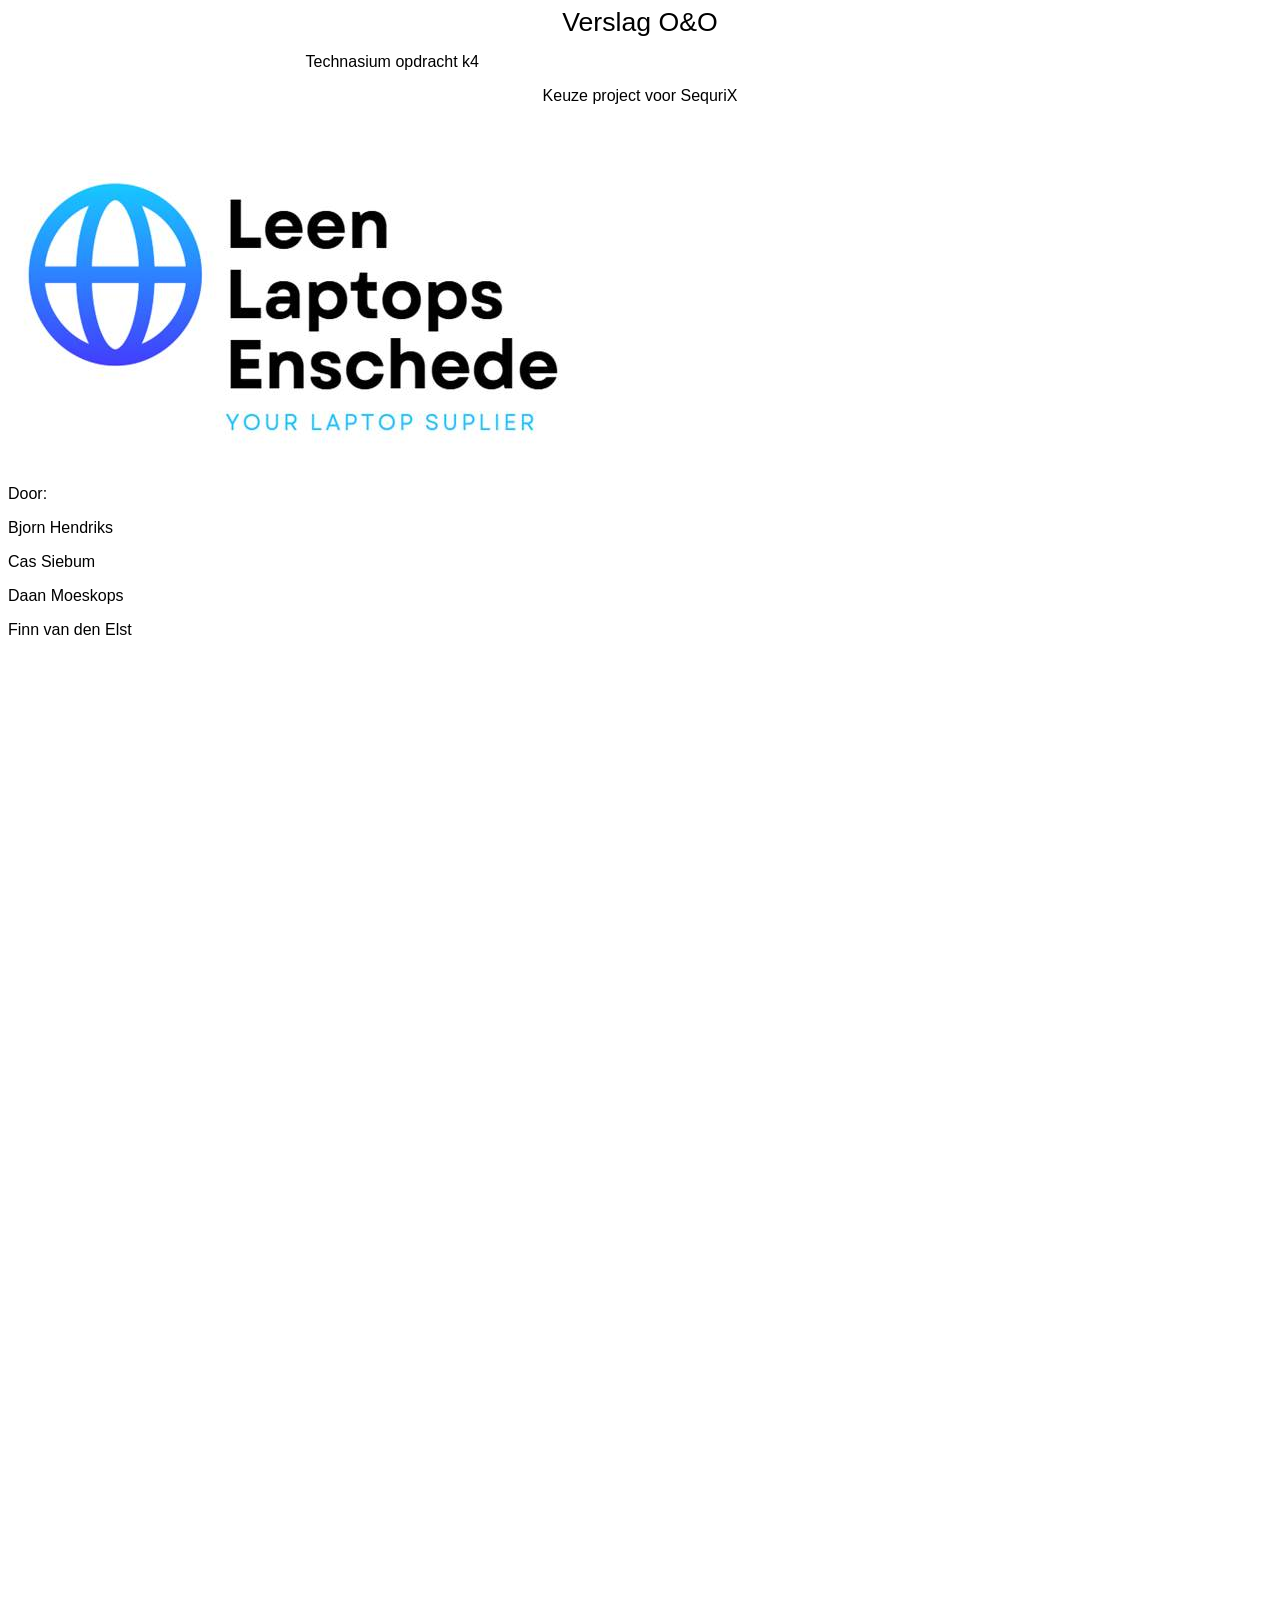
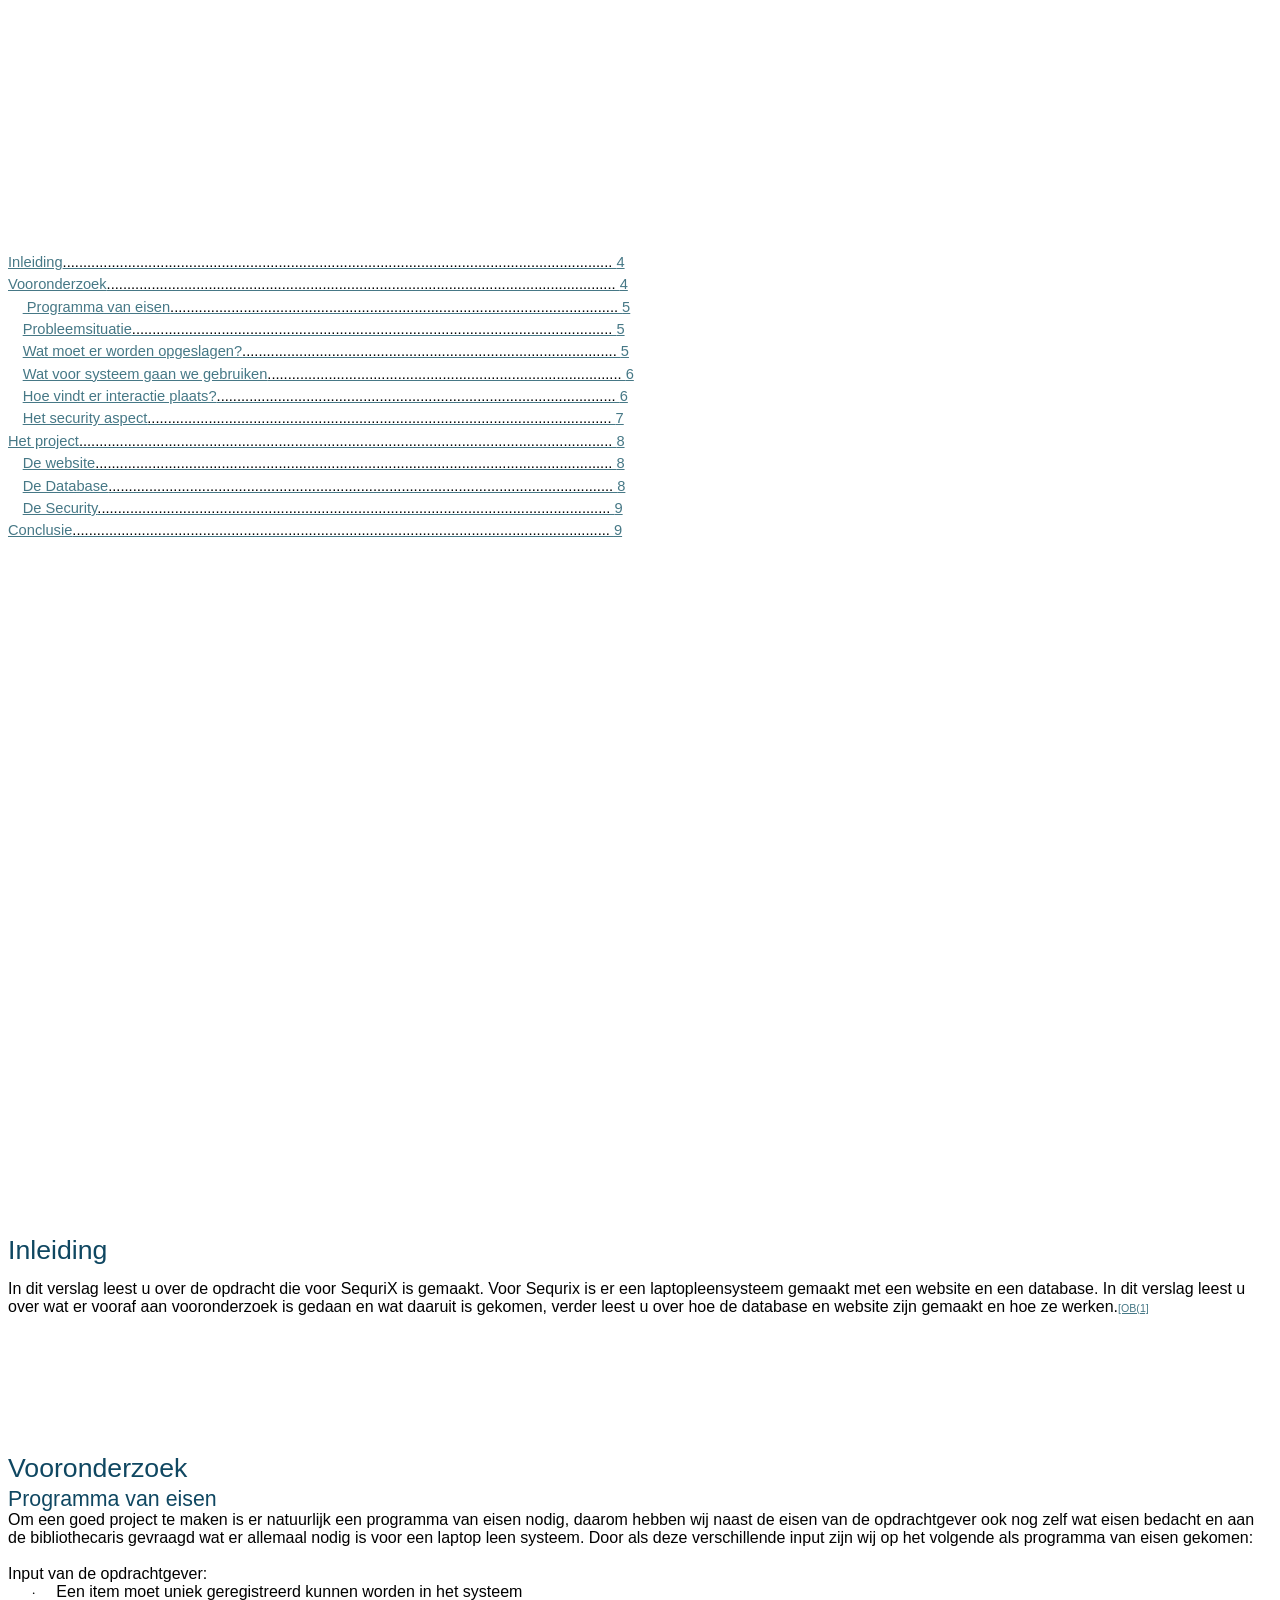
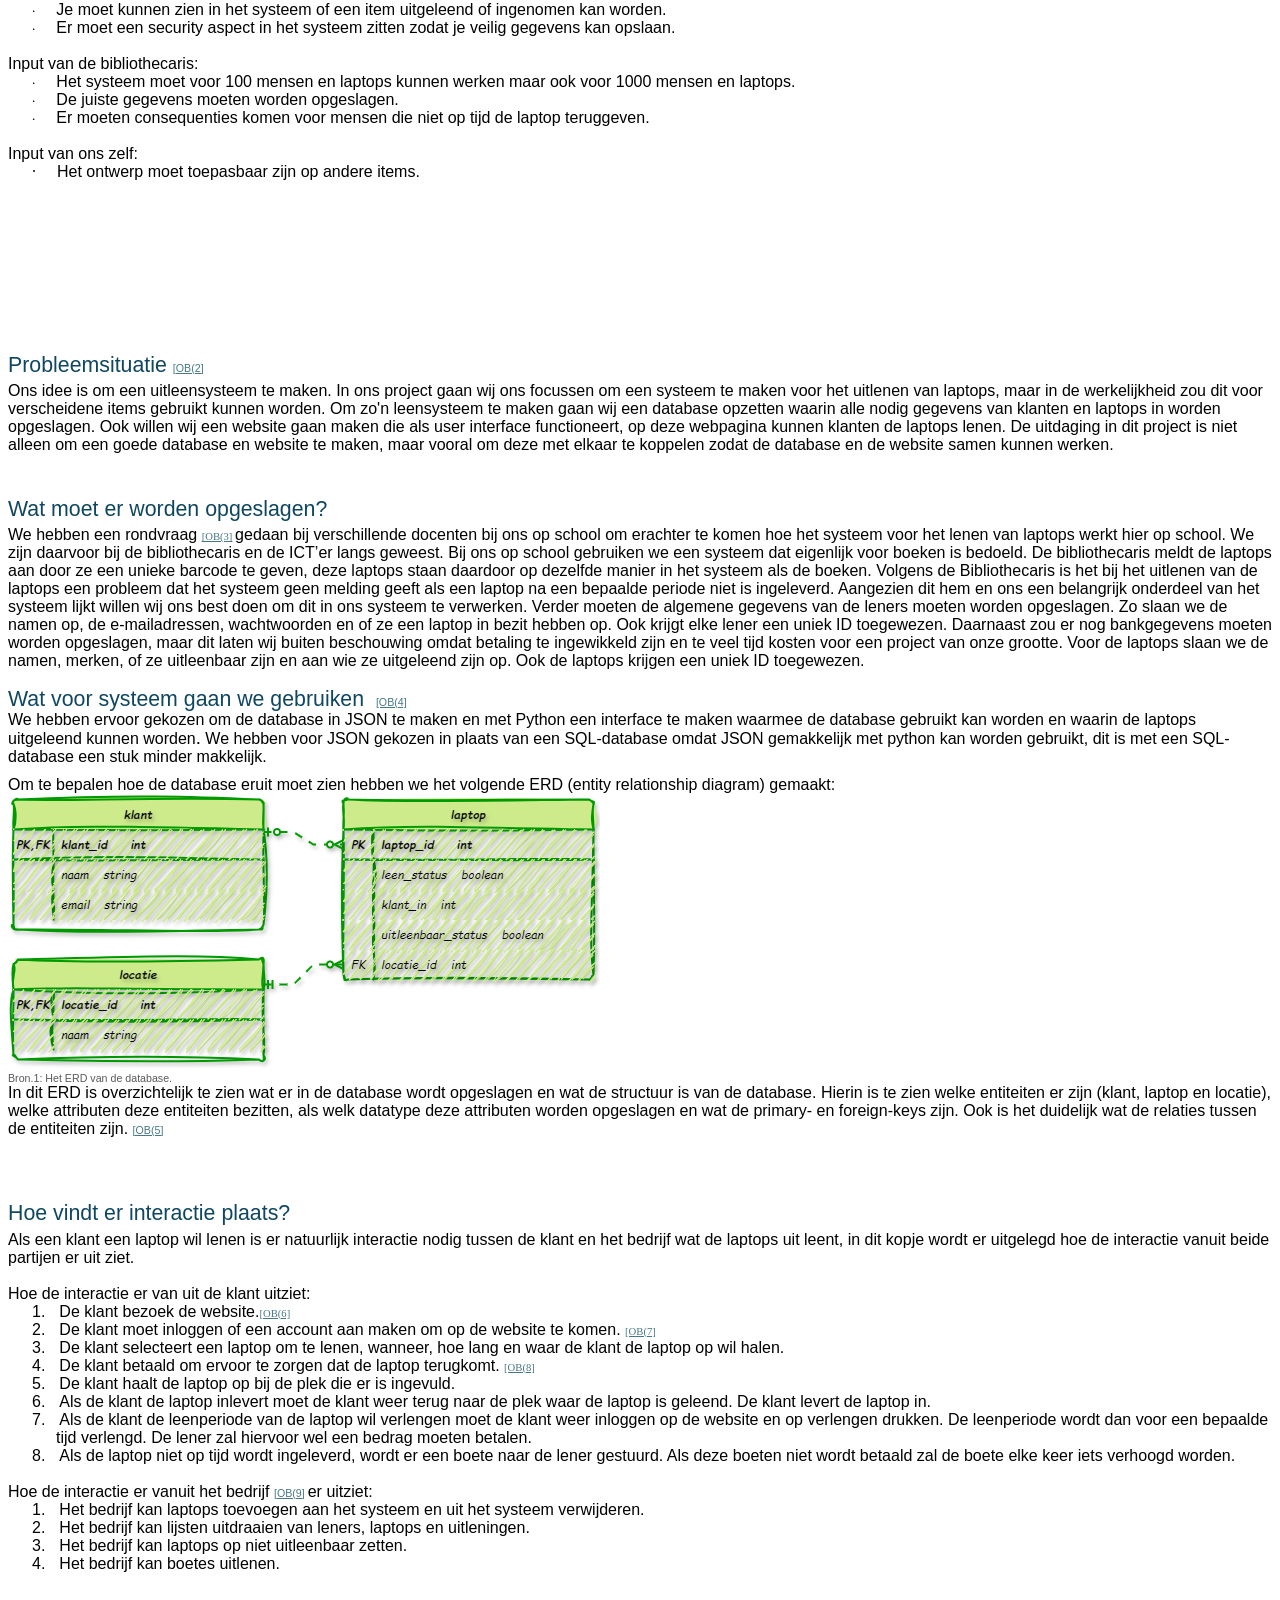
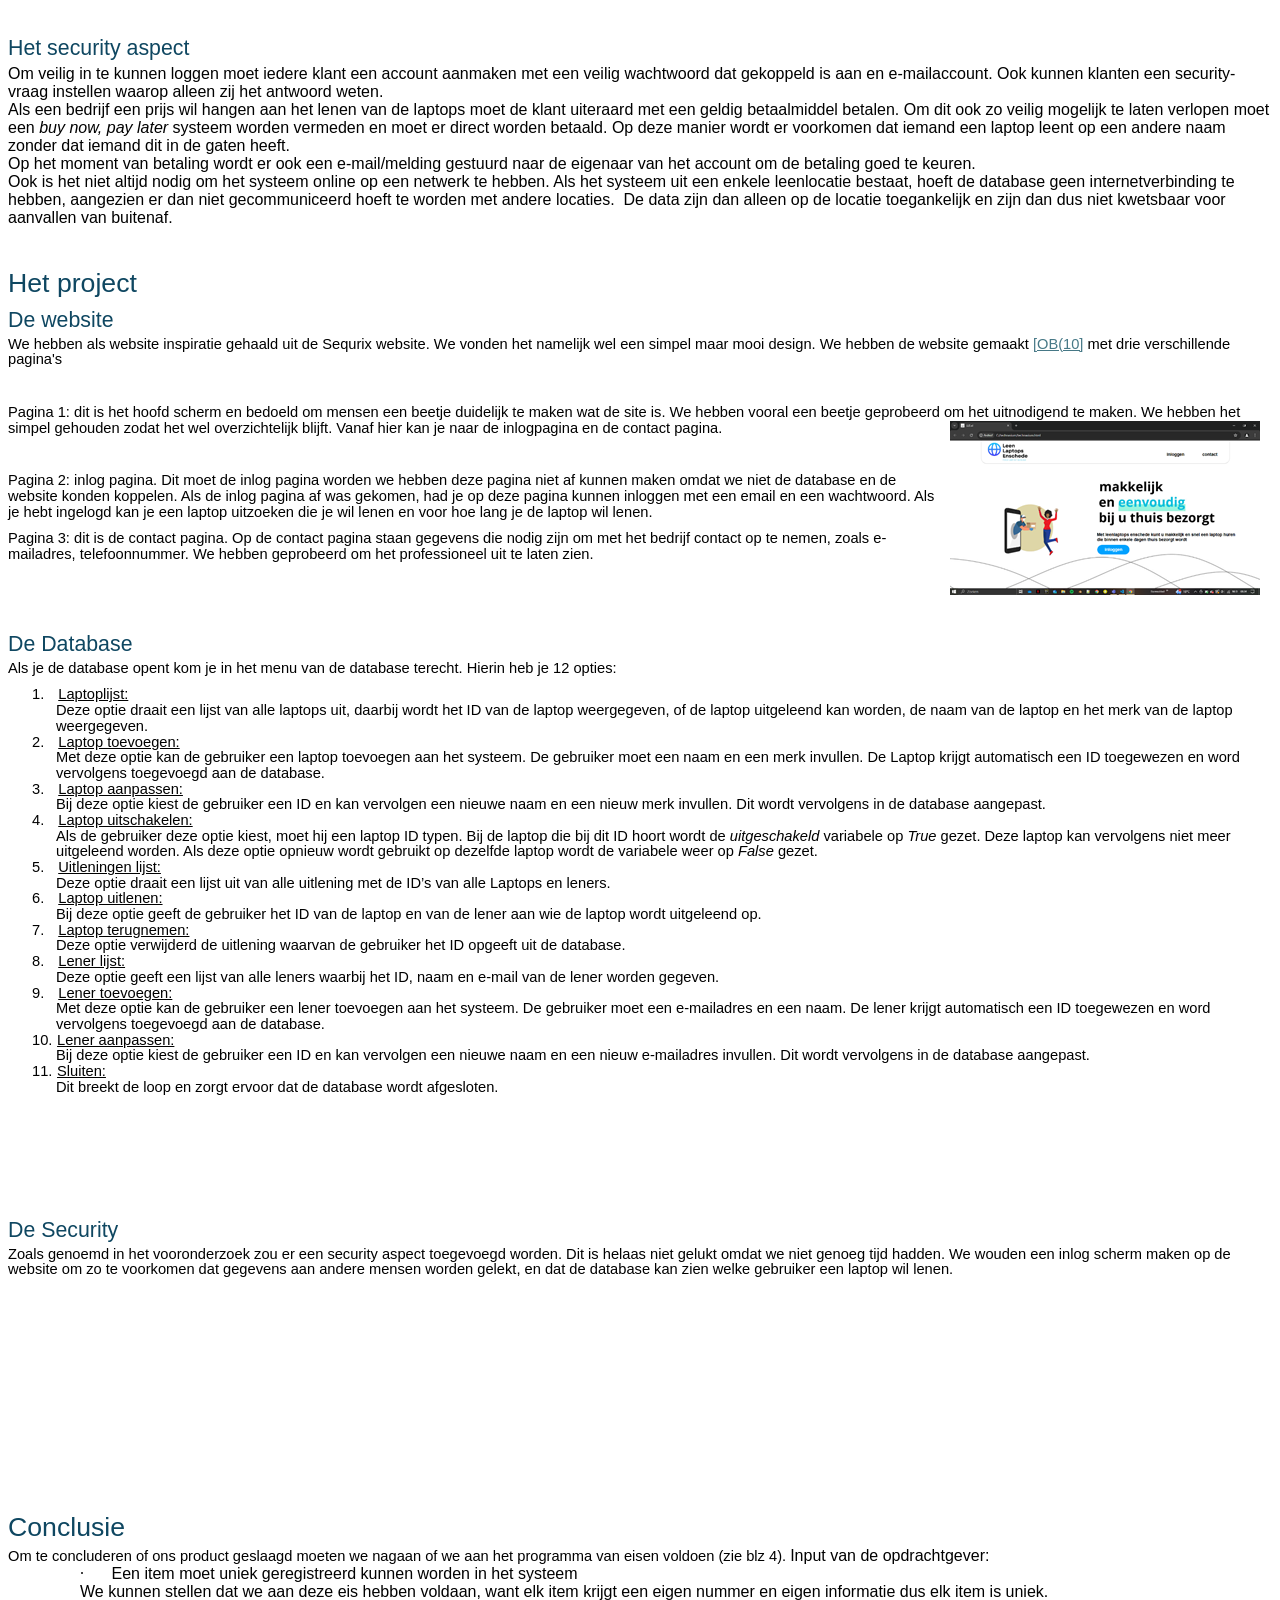
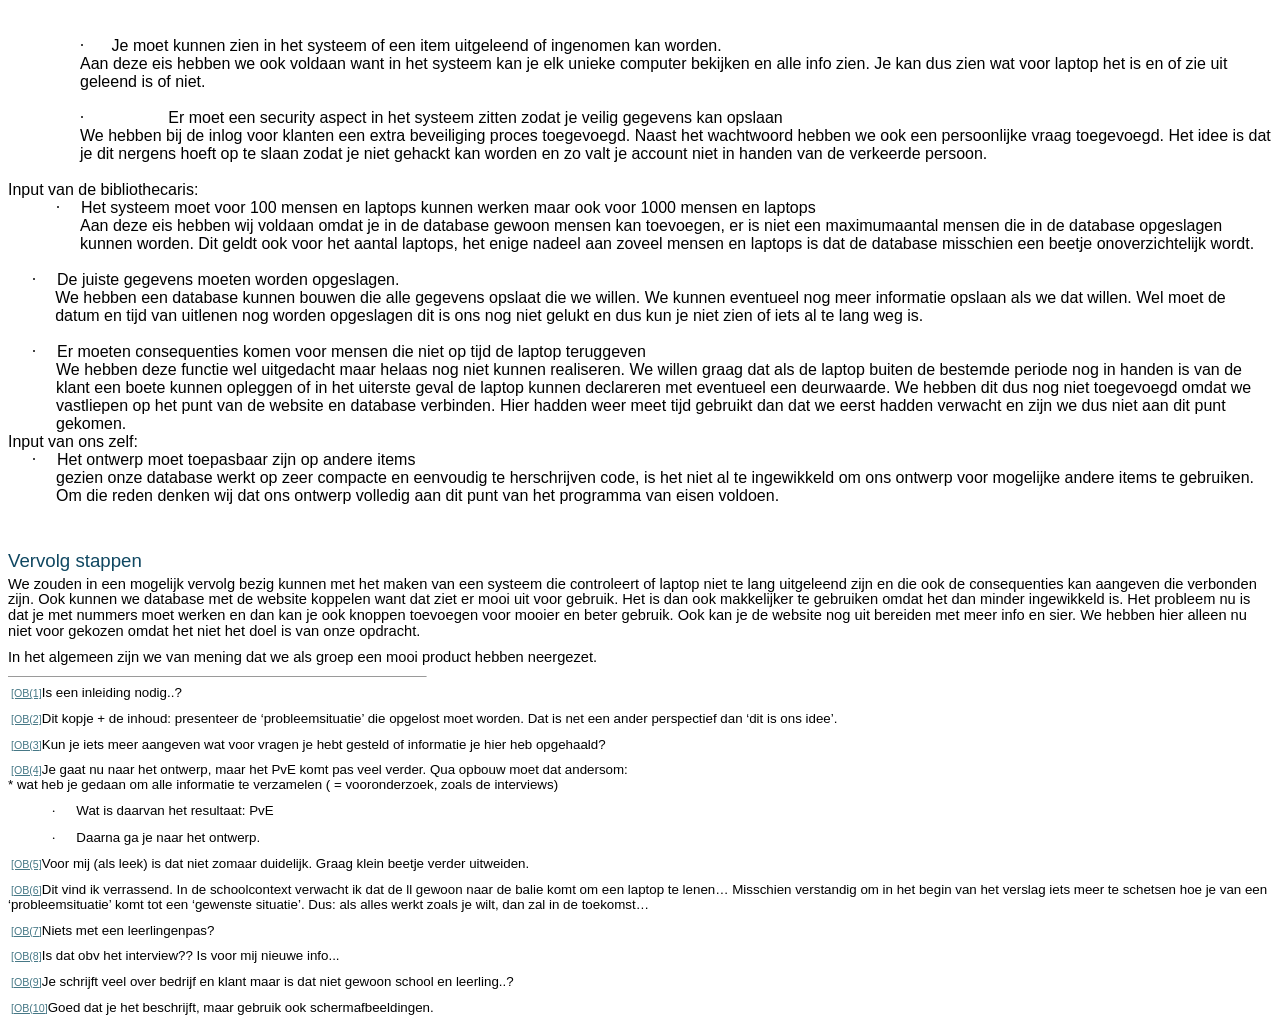
<file: projects/Verslag O&O k4.html>
<html xmlns:v="urn:schemas-microsoft-com:vml"
xmlns:o="urn:schemas-microsoft-com:office:office"
xmlns:w="urn:schemas-microsoft-com:office:word"
xmlns:dt="uuid:C2F41010-65B3-11d1-A29F-00AA00C14882"
xmlns:m="http://schemas.microsoft.com/office/2004/12/omml"
xmlns="http://www.w3.org/TR/REC-html40">

<head>
<meta http-equiv=Content-Type content="text/html; charset=windows-1252">
<meta name=ProgId content=Word.Document>
<meta name=Generator content="Microsoft Word 15">
<meta name=Originator content="Microsoft Word 15">
<link rel=File-List href="Verslag%20O&amp;O%20k4_files/filelist.xml">
<link rel=Edit-Time-Data href="Verslag%20O&amp;O%20k4_files/editdata.mso">
<!--[if !mso]>
<style>
v\:* {behavior:url(#default#VML);}
o\:* {behavior:url(#default#VML);}
w\:* {behavior:url(#default#VML);}
.shape {behavior:url(#default#VML);}
</style>
<![endif]--><!--[if gte mso 9]><xml>
 <o:DocumentProperties>
  <o:Author>Moeskops, D.M.A. (Daan) (B4H3)</o:Author>
  <o:LastAuthor>Cas Siebum</o:LastAuthor>
  <o:Revision>2</o:Revision>
  <o:TotalTime>4</o:TotalTime>
  <o:Created>2025-04-10T13:00:00Z</o:Created>
  <o:LastSaved>2025-04-10T13:00:00Z</o:LastSaved>
  <o:Pages>1</o:Pages>
  <o:Words>2321</o:Words>
  <o:Characters>12767</o:Characters>
  <o:Lines>106</o:Lines>
  <o:Paragraphs>30</o:Paragraphs>
  <o:CharactersWithSpaces>15058</o:CharactersWithSpaces>
  <o:Version>16.00</o:Version>
 </o:DocumentProperties>
 <o:CustomDocumentProperties>
  <o:ContentTypeId dt:dt="string">0x010100F1F3BC868846A242BF948E020DF7B327</o:ContentTypeId>
 </o:CustomDocumentProperties>
 <o:OfficeDocumentSettings>
  <o:AllowPNG/>
 </o:OfficeDocumentSettings>
</xml><![endif]-->
<link rel=dataStoreItem href="Verslag%20O&amp;O%20k4_files/item0001.xml"
target="Verslag%20O&amp;O%20k4_files/props002.xml">
<link rel=dataStoreItem href="Verslag%20O&amp;O%20k4_files/item0003.xml"
target="Verslag%20O&amp;O%20k4_files/props004.xml">
<link rel=dataStoreItem href="Verslag%20O&amp;O%20k4_files/item0005.xml"
target="Verslag%20O&amp;O%20k4_files/props006.xml">
<link rel=dataStoreItem href="Verslag%20O&amp;O%20k4_files/item0007.xml"
target="Verslag%20O&amp;O%20k4_files/props008.xml">
<link rel=themeData href="Verslag%20O&amp;O%20k4_files/themedata.thmx">
<link rel=colorSchemeMapping
href="Verslag%20O&amp;O%20k4_files/colorschememapping.xml">
<!--[if gte mso 9]><xml>
 <w:WordDocument>
  <w:SpellingState>Clean</w:SpellingState>
  <w:GrammarState>Clean</w:GrammarState>
  <w:TrackMoves>false</w:TrackMoves>
  <w:TrackFormatting/>
  <w:HyphenationZone>21</w:HyphenationZone>
  <w:PunctuationKerning/>
  <w:ValidateAgainstSchemas/>
  <w:SaveIfXMLInvalid>false</w:SaveIfXMLInvalid>
  <w:IgnoreMixedContent>false</w:IgnoreMixedContent>
  <w:AlwaysShowPlaceholderText>false</w:AlwaysShowPlaceholderText>
  <w:DoNotPromoteQF/>
  <w:LidThemeOther>NL</w:LidThemeOther>
  <w:LidThemeAsian>JA</w:LidThemeAsian>
  <w:LidThemeComplexScript>AR-SA</w:LidThemeComplexScript>
  <w:Compatibility>
   <w:BreakWrappedTables/>
   <w:SnapToGridInCell/>
   <w:WrapTextWithPunct/>
   <w:UseAsianBreakRules/>
   <w:DontGrowAutofit/>
   <w:SplitPgBreakAndParaMark/>
   <w:EnableOpenTypeKerning/>
   <w:DontFlipMirrorIndents/>
   <w:OverrideTableStyleHps/>
  </w:Compatibility>
  <m:mathPr>
   <m:mathFont m:val="Cambria Math"/>
   <m:brkBin m:val="before"/>
   <m:brkBinSub m:val="&#45;-"/>
   <m:smallFrac m:val="off"/>
   <m:dispDef/>
   <m:lMargin m:val="0"/>
   <m:rMargin m:val="0"/>
   <m:defJc m:val="centerGroup"/>
   <m:wrapIndent m:val="1440"/>
   <m:intLim m:val="subSup"/>
   <m:naryLim m:val="undOvr"/>
  </m:mathPr></w:WordDocument>
</xml><![endif]--><!--[if gte mso 9]><xml>
 <w:LatentStyles DefLockedState="false" DefUnhideWhenUsed="false"
  DefSemiHidden="false" DefQFormat="false" DefPriority="99"
  LatentStyleCount="376">
  <w:LsdException Locked="false" Priority="0" QFormat="true" Name="Normal"/>
  <w:LsdException Locked="false" Priority="9" QFormat="true" Name="heading 1"/>
  <w:LsdException Locked="false" Priority="9" SemiHidden="true"
   UnhideWhenUsed="true" QFormat="true" Name="heading 2"/>
  <w:LsdException Locked="false" Priority="9" SemiHidden="true"
   UnhideWhenUsed="true" QFormat="true" Name="heading 3"/>
  <w:LsdException Locked="false" Priority="9" SemiHidden="true"
   UnhideWhenUsed="true" QFormat="true" Name="heading 4"/>
  <w:LsdException Locked="false" Priority="9" SemiHidden="true"
   UnhideWhenUsed="true" QFormat="true" Name="heading 5"/>
  <w:LsdException Locked="false" Priority="9" SemiHidden="true"
   UnhideWhenUsed="true" QFormat="true" Name="heading 6"/>
  <w:LsdException Locked="false" Priority="9" SemiHidden="true"
   UnhideWhenUsed="true" QFormat="true" Name="heading 7"/>
  <w:LsdException Locked="false" Priority="9" SemiHidden="true"
   UnhideWhenUsed="true" QFormat="true" Name="heading 8"/>
  <w:LsdException Locked="false" Priority="9" SemiHidden="true"
   UnhideWhenUsed="true" QFormat="true" Name="heading 9"/>
  <w:LsdException Locked="false" SemiHidden="true" UnhideWhenUsed="true"
   Name="index 1"/>
  <w:LsdException Locked="false" SemiHidden="true" UnhideWhenUsed="true"
   Name="index 2"/>
  <w:LsdException Locked="false" SemiHidden="true" UnhideWhenUsed="true"
   Name="index 3"/>
  <w:LsdException Locked="false" SemiHidden="true" UnhideWhenUsed="true"
   Name="index 4"/>
  <w:LsdException Locked="false" SemiHidden="true" UnhideWhenUsed="true"
   Name="index 5"/>
  <w:LsdException Locked="false" SemiHidden="true" UnhideWhenUsed="true"
   Name="index 6"/>
  <w:LsdException Locked="false" SemiHidden="true" UnhideWhenUsed="true"
   Name="index 7"/>
  <w:LsdException Locked="false" SemiHidden="true" UnhideWhenUsed="true"
   Name="index 8"/>
  <w:LsdException Locked="false" SemiHidden="true" UnhideWhenUsed="true"
   Name="index 9"/>
  <w:LsdException Locked="false" Priority="39" SemiHidden="true"
   UnhideWhenUsed="true" Name="toc 1"/>
  <w:LsdException Locked="false" Priority="39" SemiHidden="true"
   UnhideWhenUsed="true" Name="toc 2"/>
  <w:LsdException Locked="false" Priority="39" SemiHidden="true"
   UnhideWhenUsed="true" Name="toc 3"/>
  <w:LsdException Locked="false" Priority="39" SemiHidden="true"
   UnhideWhenUsed="true" Name="toc 4"/>
  <w:LsdException Locked="false" Priority="39" SemiHidden="true"
   UnhideWhenUsed="true" Name="toc 5"/>
  <w:LsdException Locked="false" Priority="39" SemiHidden="true"
   UnhideWhenUsed="true" Name="toc 6"/>
  <w:LsdException Locked="false" Priority="39" SemiHidden="true"
   UnhideWhenUsed="true" Name="toc 7"/>
  <w:LsdException Locked="false" Priority="39" SemiHidden="true"
   UnhideWhenUsed="true" Name="toc 8"/>
  <w:LsdException Locked="false" Priority="39" SemiHidden="true"
   UnhideWhenUsed="true" Name="toc 9"/>
  <w:LsdException Locked="false" SemiHidden="true" UnhideWhenUsed="true"
   Name="Normal Indent"/>
  <w:LsdException Locked="false" SemiHidden="true" UnhideWhenUsed="true"
   Name="footnote text"/>
  <w:LsdException Locked="false" SemiHidden="true" UnhideWhenUsed="true"
   Name="annotation text"/>
  <w:LsdException Locked="false" SemiHidden="true" UnhideWhenUsed="true"
   Name="header"/>
  <w:LsdException Locked="false" SemiHidden="true" UnhideWhenUsed="true"
   Name="footer"/>
  <w:LsdException Locked="false" SemiHidden="true" UnhideWhenUsed="true"
   Name="index heading"/>
  <w:LsdException Locked="false" Priority="35" SemiHidden="true"
   UnhideWhenUsed="true" QFormat="true" Name="caption"/>
  <w:LsdException Locked="false" SemiHidden="true" UnhideWhenUsed="true"
   Name="table of figures"/>
  <w:LsdException Locked="false" SemiHidden="true" UnhideWhenUsed="true"
   Name="envelope address"/>
  <w:LsdException Locked="false" SemiHidden="true" UnhideWhenUsed="true"
   Name="envelope return"/>
  <w:LsdException Locked="false" SemiHidden="true" UnhideWhenUsed="true"
   Name="footnote reference"/>
  <w:LsdException Locked="false" SemiHidden="true" UnhideWhenUsed="true"
   Name="annotation reference"/>
  <w:LsdException Locked="false" SemiHidden="true" UnhideWhenUsed="true"
   Name="line number"/>
  <w:LsdException Locked="false" SemiHidden="true" UnhideWhenUsed="true"
   Name="page number"/>
  <w:LsdException Locked="false" SemiHidden="true" UnhideWhenUsed="true"
   Name="endnote reference"/>
  <w:LsdException Locked="false" SemiHidden="true" UnhideWhenUsed="true"
   Name="endnote text"/>
  <w:LsdException Locked="false" SemiHidden="true" UnhideWhenUsed="true"
   Name="table of authorities"/>
  <w:LsdException Locked="false" SemiHidden="true" UnhideWhenUsed="true"
   Name="macro"/>
  <w:LsdException Locked="false" SemiHidden="true" UnhideWhenUsed="true"
   Name="toa heading"/>
  <w:LsdException Locked="false" SemiHidden="true" UnhideWhenUsed="true"
   Name="List"/>
  <w:LsdException Locked="false" SemiHidden="true" UnhideWhenUsed="true"
   Name="List Bullet"/>
  <w:LsdException Locked="false" SemiHidden="true" UnhideWhenUsed="true"
   Name="List Number"/>
  <w:LsdException Locked="false" SemiHidden="true" UnhideWhenUsed="true"
   Name="List 2"/>
  <w:LsdException Locked="false" SemiHidden="true" UnhideWhenUsed="true"
   Name="List 3"/>
  <w:LsdException Locked="false" SemiHidden="true" UnhideWhenUsed="true"
   Name="List 4"/>
  <w:LsdException Locked="false" SemiHidden="true" UnhideWhenUsed="true"
   Name="List 5"/>
  <w:LsdException Locked="false" SemiHidden="true" UnhideWhenUsed="true"
   Name="List Bullet 2"/>
  <w:LsdException Locked="false" SemiHidden="true" UnhideWhenUsed="true"
   Name="List Bullet 3"/>
  <w:LsdException Locked="false" SemiHidden="true" UnhideWhenUsed="true"
   Name="List Bullet 4"/>
  <w:LsdException Locked="false" SemiHidden="true" UnhideWhenUsed="true"
   Name="List Bullet 5"/>
  <w:LsdException Locked="false" SemiHidden="true" UnhideWhenUsed="true"
   Name="List Number 2"/>
  <w:LsdException Locked="false" SemiHidden="true" UnhideWhenUsed="true"
   Name="List Number 3"/>
  <w:LsdException Locked="false" SemiHidden="true" UnhideWhenUsed="true"
   Name="List Number 4"/>
  <w:LsdException Locked="false" SemiHidden="true" UnhideWhenUsed="true"
   Name="List Number 5"/>
  <w:LsdException Locked="false" Priority="10" QFormat="true" Name="Title"/>
  <w:LsdException Locked="false" SemiHidden="true" UnhideWhenUsed="true"
   Name="Closing"/>
  <w:LsdException Locked="false" SemiHidden="true" UnhideWhenUsed="true"
   Name="Signature"/>
  <w:LsdException Locked="false" Priority="1" SemiHidden="true"
   UnhideWhenUsed="true" Name="Default Paragraph Font"/>
  <w:LsdException Locked="false" SemiHidden="true" UnhideWhenUsed="true"
   Name="Body Text"/>
  <w:LsdException Locked="false" SemiHidden="true" UnhideWhenUsed="true"
   Name="Body Text Indent"/>
  <w:LsdException Locked="false" SemiHidden="true" UnhideWhenUsed="true"
   Name="List Continue"/>
  <w:LsdException Locked="false" SemiHidden="true" UnhideWhenUsed="true"
   Name="List Continue 2"/>
  <w:LsdException Locked="false" SemiHidden="true" UnhideWhenUsed="true"
   Name="List Continue 3"/>
  <w:LsdException Locked="false" SemiHidden="true" UnhideWhenUsed="true"
   Name="List Continue 4"/>
  <w:LsdException Locked="false" SemiHidden="true" UnhideWhenUsed="true"
   Name="List Continue 5"/>
  <w:LsdException Locked="false" SemiHidden="true" UnhideWhenUsed="true"
   Name="Message Header"/>
  <w:LsdException Locked="false" Priority="11" QFormat="true" Name="Subtitle"/>
  <w:LsdException Locked="false" SemiHidden="true" UnhideWhenUsed="true"
   Name="Salutation"/>
  <w:LsdException Locked="false" SemiHidden="true" UnhideWhenUsed="true"
   Name="Date"/>
  <w:LsdException Locked="false" SemiHidden="true" UnhideWhenUsed="true"
   Name="Body Text First Indent"/>
  <w:LsdException Locked="false" SemiHidden="true" UnhideWhenUsed="true"
   Name="Body Text First Indent 2"/>
  <w:LsdException Locked="false" SemiHidden="true" UnhideWhenUsed="true"
   Name="Note Heading"/>
  <w:LsdException Locked="false" SemiHidden="true" UnhideWhenUsed="true"
   Name="Body Text 2"/>
  <w:LsdException Locked="false" SemiHidden="true" UnhideWhenUsed="true"
   Name="Body Text 3"/>
  <w:LsdException Locked="false" SemiHidden="true" UnhideWhenUsed="true"
   Name="Body Text Indent 2"/>
  <w:LsdException Locked="false" SemiHidden="true" UnhideWhenUsed="true"
   Name="Body Text Indent 3"/>
  <w:LsdException Locked="false" SemiHidden="true" UnhideWhenUsed="true"
   Name="Block Text"/>
  <w:LsdException Locked="false" SemiHidden="true" UnhideWhenUsed="true"
   Name="Hyperlink"/>
  <w:LsdException Locked="false" SemiHidden="true" UnhideWhenUsed="true"
   Name="FollowedHyperlink"/>
  <w:LsdException Locked="false" Priority="22" QFormat="true" Name="Strong"/>
  <w:LsdException Locked="false" Priority="20" QFormat="true" Name="Emphasis"/>
  <w:LsdException Locked="false" SemiHidden="true" UnhideWhenUsed="true"
   Name="Document Map"/>
  <w:LsdException Locked="false" SemiHidden="true" UnhideWhenUsed="true"
   Name="Plain Text"/>
  <w:LsdException Locked="false" SemiHidden="true" UnhideWhenUsed="true"
   Name="E-mail Signature"/>
  <w:LsdException Locked="false" SemiHidden="true" UnhideWhenUsed="true"
   Name="HTML Top of Form"/>
  <w:LsdException Locked="false" SemiHidden="true" UnhideWhenUsed="true"
   Name="HTML Bottom of Form"/>
  <w:LsdException Locked="false" SemiHidden="true" UnhideWhenUsed="true"
   Name="Normal (Web)"/>
  <w:LsdException Locked="false" SemiHidden="true" UnhideWhenUsed="true"
   Name="HTML Acronym"/>
  <w:LsdException Locked="false" SemiHidden="true" UnhideWhenUsed="true"
   Name="HTML Address"/>
  <w:LsdException Locked="false" SemiHidden="true" UnhideWhenUsed="true"
   Name="HTML Cite"/>
  <w:LsdException Locked="false" SemiHidden="true" UnhideWhenUsed="true"
   Name="HTML Code"/>
  <w:LsdException Locked="false" SemiHidden="true" UnhideWhenUsed="true"
   Name="HTML Definition"/>
  <w:LsdException Locked="false" SemiHidden="true" UnhideWhenUsed="true"
   Name="HTML Keyboard"/>
  <w:LsdException Locked="false" SemiHidden="true" UnhideWhenUsed="true"
   Name="HTML Preformatted"/>
  <w:LsdException Locked="false" SemiHidden="true" UnhideWhenUsed="true"
   Name="HTML Sample"/>
  <w:LsdException Locked="false" SemiHidden="true" UnhideWhenUsed="true"
   Name="HTML Typewriter"/>
  <w:LsdException Locked="false" SemiHidden="true" UnhideWhenUsed="true"
   Name="HTML Variable"/>
  <w:LsdException Locked="false" SemiHidden="true" UnhideWhenUsed="true"
   Name="Normal Table"/>
  <w:LsdException Locked="false" SemiHidden="true" UnhideWhenUsed="true"
   Name="annotation subject"/>
  <w:LsdException Locked="false" SemiHidden="true" UnhideWhenUsed="true"
   Name="No List"/>
  <w:LsdException Locked="false" SemiHidden="true" UnhideWhenUsed="true"
   Name="Outline List 1"/>
  <w:LsdException Locked="false" SemiHidden="true" UnhideWhenUsed="true"
   Name="Outline List 2"/>
  <w:LsdException Locked="false" SemiHidden="true" UnhideWhenUsed="true"
   Name="Outline List 3"/>
  <w:LsdException Locked="false" SemiHidden="true" UnhideWhenUsed="true"
   Name="Table Simple 1"/>
  <w:LsdException Locked="false" SemiHidden="true" UnhideWhenUsed="true"
   Name="Table Simple 2"/>
  <w:LsdException Locked="false" SemiHidden="true" UnhideWhenUsed="true"
   Name="Table Simple 3"/>
  <w:LsdException Locked="false" SemiHidden="true" UnhideWhenUsed="true"
   Name="Table Classic 1"/>
  <w:LsdException Locked="false" SemiHidden="true" UnhideWhenUsed="true"
   Name="Table Classic 2"/>
  <w:LsdException Locked="false" SemiHidden="true" UnhideWhenUsed="true"
   Name="Table Classic 3"/>
  <w:LsdException Locked="false" SemiHidden="true" UnhideWhenUsed="true"
   Name="Table Classic 4"/>
  <w:LsdException Locked="false" SemiHidden="true" UnhideWhenUsed="true"
   Name="Table Colorful 1"/>
  <w:LsdException Locked="false" SemiHidden="true" UnhideWhenUsed="true"
   Name="Table Colorful 2"/>
  <w:LsdException Locked="false" SemiHidden="true" UnhideWhenUsed="true"
   Name="Table Colorful 3"/>
  <w:LsdException Locked="false" SemiHidden="true" UnhideWhenUsed="true"
   Name="Table Columns 1"/>
  <w:LsdException Locked="false" SemiHidden="true" UnhideWhenUsed="true"
   Name="Table Columns 2"/>
  <w:LsdException Locked="false" SemiHidden="true" UnhideWhenUsed="true"
   Name="Table Columns 3"/>
  <w:LsdException Locked="false" SemiHidden="true" UnhideWhenUsed="true"
   Name="Table Columns 4"/>
  <w:LsdException Locked="false" SemiHidden="true" UnhideWhenUsed="true"
   Name="Table Columns 5"/>
  <w:LsdException Locked="false" SemiHidden="true" UnhideWhenUsed="true"
   Name="Table Grid 1"/>
  <w:LsdException Locked="false" SemiHidden="true" UnhideWhenUsed="true"
   Name="Table Grid 2"/>
  <w:LsdException Locked="false" SemiHidden="true" UnhideWhenUsed="true"
   Name="Table Grid 3"/>
  <w:LsdException Locked="false" SemiHidden="true" UnhideWhenUsed="true"
   Name="Table Grid 4"/>
  <w:LsdException Locked="false" SemiHidden="true" UnhideWhenUsed="true"
   Name="Table Grid 5"/>
  <w:LsdException Locked="false" SemiHidden="true" UnhideWhenUsed="true"
   Name="Table Grid 6"/>
  <w:LsdException Locked="false" SemiHidden="true" UnhideWhenUsed="true"
   Name="Table Grid 7"/>
  <w:LsdException Locked="false" SemiHidden="true" UnhideWhenUsed="true"
   Name="Table Grid 8"/>
  <w:LsdException Locked="false" SemiHidden="true" UnhideWhenUsed="true"
   Name="Table List 1"/>
  <w:LsdException Locked="false" SemiHidden="true" UnhideWhenUsed="true"
   Name="Table List 2"/>
  <w:LsdException Locked="false" SemiHidden="true" UnhideWhenUsed="true"
   Name="Table List 3"/>
  <w:LsdException Locked="false" SemiHidden="true" UnhideWhenUsed="true"
   Name="Table List 4"/>
  <w:LsdException Locked="false" SemiHidden="true" UnhideWhenUsed="true"
   Name="Table List 5"/>
  <w:LsdException Locked="false" SemiHidden="true" UnhideWhenUsed="true"
   Name="Table List 6"/>
  <w:LsdException Locked="false" SemiHidden="true" UnhideWhenUsed="true"
   Name="Table List 7"/>
  <w:LsdException Locked="false" SemiHidden="true" UnhideWhenUsed="true"
   Name="Table List 8"/>
  <w:LsdException Locked="false" SemiHidden="true" UnhideWhenUsed="true"
   Name="Table 3D effects 1"/>
  <w:LsdException Locked="false" SemiHidden="true" UnhideWhenUsed="true"
   Name="Table 3D effects 2"/>
  <w:LsdException Locked="false" SemiHidden="true" UnhideWhenUsed="true"
   Name="Table 3D effects 3"/>
  <w:LsdException Locked="false" SemiHidden="true" UnhideWhenUsed="true"
   Name="Table Contemporary"/>
  <w:LsdException Locked="false" SemiHidden="true" UnhideWhenUsed="true"
   Name="Table Elegant"/>
  <w:LsdException Locked="false" SemiHidden="true" UnhideWhenUsed="true"
   Name="Table Professional"/>
  <w:LsdException Locked="false" SemiHidden="true" UnhideWhenUsed="true"
   Name="Table Subtle 1"/>
  <w:LsdException Locked="false" SemiHidden="true" UnhideWhenUsed="true"
   Name="Table Subtle 2"/>
  <w:LsdException Locked="false" SemiHidden="true" UnhideWhenUsed="true"
   Name="Table Web 1"/>
  <w:LsdException Locked="false" SemiHidden="true" UnhideWhenUsed="true"
   Name="Table Web 2"/>
  <w:LsdException Locked="false" SemiHidden="true" UnhideWhenUsed="true"
   Name="Table Web 3"/>
  <w:LsdException Locked="false" SemiHidden="true" UnhideWhenUsed="true"
   Name="Balloon Text"/>
  <w:LsdException Locked="false" Priority="39" Name="Table Grid"/>
  <w:LsdException Locked="false" SemiHidden="true" UnhideWhenUsed="true"
   Name="Table Theme"/>
  <w:LsdException Locked="false" SemiHidden="true" Name="Placeholder Text"/>
  <w:LsdException Locked="false" Priority="1" QFormat="true" Name="No Spacing"/>
  <w:LsdException Locked="false" Priority="60" Name="Light Shading"/>
  <w:LsdException Locked="false" Priority="61" Name="Light List"/>
  <w:LsdException Locked="false" Priority="62" Name="Light Grid"/>
  <w:LsdException Locked="false" Priority="63" Name="Medium Shading 1"/>
  <w:LsdException Locked="false" Priority="64" Name="Medium Shading 2"/>
  <w:LsdException Locked="false" Priority="65" Name="Medium List 1"/>
  <w:LsdException Locked="false" Priority="66" Name="Medium List 2"/>
  <w:LsdException Locked="false" Priority="67" Name="Medium Grid 1"/>
  <w:LsdException Locked="false" Priority="68" Name="Medium Grid 2"/>
  <w:LsdException Locked="false" Priority="69" Name="Medium Grid 3"/>
  <w:LsdException Locked="false" Priority="70" Name="Dark List"/>
  <w:LsdException Locked="false" Priority="71" Name="Colorful Shading"/>
  <w:LsdException Locked="false" Priority="72" Name="Colorful List"/>
  <w:LsdException Locked="false" Priority="73" Name="Colorful Grid"/>
  <w:LsdException Locked="false" Priority="60" Name="Light Shading Accent 1"/>
  <w:LsdException Locked="false" Priority="61" Name="Light List Accent 1"/>
  <w:LsdException Locked="false" Priority="62" Name="Light Grid Accent 1"/>
  <w:LsdException Locked="false" Priority="63" Name="Medium Shading 1 Accent 1"/>
  <w:LsdException Locked="false" Priority="64" Name="Medium Shading 2 Accent 1"/>
  <w:LsdException Locked="false" Priority="65" Name="Medium List 1 Accent 1"/>
  <w:LsdException Locked="false" SemiHidden="true" Name="Revision"/>
  <w:LsdException Locked="false" Priority="34" QFormat="true"
   Name="List Paragraph"/>
  <w:LsdException Locked="false" Priority="29" QFormat="true" Name="Quote"/>
  <w:LsdException Locked="false" Priority="30" QFormat="true"
   Name="Intense Quote"/>
  <w:LsdException Locked="false" Priority="66" Name="Medium List 2 Accent 1"/>
  <w:LsdException Locked="false" Priority="67" Name="Medium Grid 1 Accent 1"/>
  <w:LsdException Locked="false" Priority="68" Name="Medium Grid 2 Accent 1"/>
  <w:LsdException Locked="false" Priority="69" Name="Medium Grid 3 Accent 1"/>
  <w:LsdException Locked="false" Priority="70" Name="Dark List Accent 1"/>
  <w:LsdException Locked="false" Priority="71" Name="Colorful Shading Accent 1"/>
  <w:LsdException Locked="false" Priority="72" Name="Colorful List Accent 1"/>
  <w:LsdException Locked="false" Priority="73" Name="Colorful Grid Accent 1"/>
  <w:LsdException Locked="false" Priority="60" Name="Light Shading Accent 2"/>
  <w:LsdException Locked="false" Priority="61" Name="Light List Accent 2"/>
  <w:LsdException Locked="false" Priority="62" Name="Light Grid Accent 2"/>
  <w:LsdException Locked="false" Priority="63" Name="Medium Shading 1 Accent 2"/>
  <w:LsdException Locked="false" Priority="64" Name="Medium Shading 2 Accent 2"/>
  <w:LsdException Locked="false" Priority="65" Name="Medium List 1 Accent 2"/>
  <w:LsdException Locked="false" Priority="66" Name="Medium List 2 Accent 2"/>
  <w:LsdException Locked="false" Priority="67" Name="Medium Grid 1 Accent 2"/>
  <w:LsdException Locked="false" Priority="68" Name="Medium Grid 2 Accent 2"/>
  <w:LsdException Locked="false" Priority="69" Name="Medium Grid 3 Accent 2"/>
  <w:LsdException Locked="false" Priority="70" Name="Dark List Accent 2"/>
  <w:LsdException Locked="false" Priority="71" Name="Colorful Shading Accent 2"/>
  <w:LsdException Locked="false" Priority="72" Name="Colorful List Accent 2"/>
  <w:LsdException Locked="false" Priority="73" Name="Colorful Grid Accent 2"/>
  <w:LsdException Locked="false" Priority="60" Name="Light Shading Accent 3"/>
  <w:LsdException Locked="false" Priority="61" Name="Light List Accent 3"/>
  <w:LsdException Locked="false" Priority="62" Name="Light Grid Accent 3"/>
  <w:LsdException Locked="false" Priority="63" Name="Medium Shading 1 Accent 3"/>
  <w:LsdException Locked="false" Priority="64" Name="Medium Shading 2 Accent 3"/>
  <w:LsdException Locked="false" Priority="65" Name="Medium List 1 Accent 3"/>
  <w:LsdException Locked="false" Priority="66" Name="Medium List 2 Accent 3"/>
  <w:LsdException Locked="false" Priority="67" Name="Medium Grid 1 Accent 3"/>
  <w:LsdException Locked="false" Priority="68" Name="Medium Grid 2 Accent 3"/>
  <w:LsdException Locked="false" Priority="69" Name="Medium Grid 3 Accent 3"/>
  <w:LsdException Locked="false" Priority="70" Name="Dark List Accent 3"/>
  <w:LsdException Locked="false" Priority="71" Name="Colorful Shading Accent 3"/>
  <w:LsdException Locked="false" Priority="72" Name="Colorful List Accent 3"/>
  <w:LsdException Locked="false" Priority="73" Name="Colorful Grid Accent 3"/>
  <w:LsdException Locked="false" Priority="60" Name="Light Shading Accent 4"/>
  <w:LsdException Locked="false" Priority="61" Name="Light List Accent 4"/>
  <w:LsdException Locked="false" Priority="62" Name="Light Grid Accent 4"/>
  <w:LsdException Locked="false" Priority="63" Name="Medium Shading 1 Accent 4"/>
  <w:LsdException Locked="false" Priority="64" Name="Medium Shading 2 Accent 4"/>
  <w:LsdException Locked="false" Priority="65" Name="Medium List 1 Accent 4"/>
  <w:LsdException Locked="false" Priority="66" Name="Medium List 2 Accent 4"/>
  <w:LsdException Locked="false" Priority="67" Name="Medium Grid 1 Accent 4"/>
  <w:LsdException Locked="false" Priority="68" Name="Medium Grid 2 Accent 4"/>
  <w:LsdException Locked="false" Priority="69" Name="Medium Grid 3 Accent 4"/>
  <w:LsdException Locked="false" Priority="70" Name="Dark List Accent 4"/>
  <w:LsdException Locked="false" Priority="71" Name="Colorful Shading Accent 4"/>
  <w:LsdException Locked="false" Priority="72" Name="Colorful List Accent 4"/>
  <w:LsdException Locked="false" Priority="73" Name="Colorful Grid Accent 4"/>
  <w:LsdException Locked="false" Priority="60" Name="Light Shading Accent 5"/>
  <w:LsdException Locked="false" Priority="61" Name="Light List Accent 5"/>
  <w:LsdException Locked="false" Priority="62" Name="Light Grid Accent 5"/>
  <w:LsdException Locked="false" Priority="63" Name="Medium Shading 1 Accent 5"/>
  <w:LsdException Locked="false" Priority="64" Name="Medium Shading 2 Accent 5"/>
  <w:LsdException Locked="false" Priority="65" Name="Medium List 1 Accent 5"/>
  <w:LsdException Locked="false" Priority="66" Name="Medium List 2 Accent 5"/>
  <w:LsdException Locked="false" Priority="67" Name="Medium Grid 1 Accent 5"/>
  <w:LsdException Locked="false" Priority="68" Name="Medium Grid 2 Accent 5"/>
  <w:LsdException Locked="false" Priority="69" Name="Medium Grid 3 Accent 5"/>
  <w:LsdException Locked="false" Priority="70" Name="Dark List Accent 5"/>
  <w:LsdException Locked="false" Priority="71" Name="Colorful Shading Accent 5"/>
  <w:LsdException Locked="false" Priority="72" Name="Colorful List Accent 5"/>
  <w:LsdException Locked="false" Priority="73" Name="Colorful Grid Accent 5"/>
  <w:LsdException Locked="false" Priority="60" Name="Light Shading Accent 6"/>
  <w:LsdException Locked="false" Priority="61" Name="Light List Accent 6"/>
  <w:LsdException Locked="false" Priority="62" Name="Light Grid Accent 6"/>
  <w:LsdException Locked="false" Priority="63" Name="Medium Shading 1 Accent 6"/>
  <w:LsdException Locked="false" Priority="64" Name="Medium Shading 2 Accent 6"/>
  <w:LsdException Locked="false" Priority="65" Name="Medium List 1 Accent 6"/>
  <w:LsdException Locked="false" Priority="66" Name="Medium List 2 Accent 6"/>
  <w:LsdException Locked="false" Priority="67" Name="Medium Grid 1 Accent 6"/>
  <w:LsdException Locked="false" Priority="68" Name="Medium Grid 2 Accent 6"/>
  <w:LsdException Locked="false" Priority="69" Name="Medium Grid 3 Accent 6"/>
  <w:LsdException Locked="false" Priority="70" Name="Dark List Accent 6"/>
  <w:LsdException Locked="false" Priority="71" Name="Colorful Shading Accent 6"/>
  <w:LsdException Locked="false" Priority="72" Name="Colorful List Accent 6"/>
  <w:LsdException Locked="false" Priority="73" Name="Colorful Grid Accent 6"/>
  <w:LsdException Locked="false" Priority="19" QFormat="true"
   Name="Subtle Emphasis"/>
  <w:LsdException Locked="false" Priority="21" QFormat="true"
   Name="Intense Emphasis"/>
  <w:LsdException Locked="false" Priority="31" QFormat="true"
   Name="Subtle Reference"/>
  <w:LsdException Locked="false" Priority="32" QFormat="true"
   Name="Intense Reference"/>
  <w:LsdException Locked="false" Priority="33" QFormat="true" Name="Book Title"/>
  <w:LsdException Locked="false" Priority="37" SemiHidden="true"
   UnhideWhenUsed="true" Name="Bibliography"/>
  <w:LsdException Locked="false" Priority="39" SemiHidden="true"
   UnhideWhenUsed="true" QFormat="true" Name="TOC Heading"/>
  <w:LsdException Locked="false" Priority="41" Name="Plain Table 1"/>
  <w:LsdException Locked="false" Priority="42" Name="Plain Table 2"/>
  <w:LsdException Locked="false" Priority="43" Name="Plain Table 3"/>
  <w:LsdException Locked="false" Priority="44" Name="Plain Table 4"/>
  <w:LsdException Locked="false" Priority="45" Name="Plain Table 5"/>
  <w:LsdException Locked="false" Priority="40" Name="Grid Table Light"/>
  <w:LsdException Locked="false" Priority="46" Name="Grid Table 1 Light"/>
  <w:LsdException Locked="false" Priority="47" Name="Grid Table 2"/>
  <w:LsdException Locked="false" Priority="48" Name="Grid Table 3"/>
  <w:LsdException Locked="false" Priority="49" Name="Grid Table 4"/>
  <w:LsdException Locked="false" Priority="50" Name="Grid Table 5 Dark"/>
  <w:LsdException Locked="false" Priority="51" Name="Grid Table 6 Colorful"/>
  <w:LsdException Locked="false" Priority="52" Name="Grid Table 7 Colorful"/>
  <w:LsdException Locked="false" Priority="46"
   Name="Grid Table 1 Light Accent 1"/>
  <w:LsdException Locked="false" Priority="47" Name="Grid Table 2 Accent 1"/>
  <w:LsdException Locked="false" Priority="48" Name="Grid Table 3 Accent 1"/>
  <w:LsdException Locked="false" Priority="49" Name="Grid Table 4 Accent 1"/>
  <w:LsdException Locked="false" Priority="50" Name="Grid Table 5 Dark Accent 1"/>
  <w:LsdException Locked="false" Priority="51"
   Name="Grid Table 6 Colorful Accent 1"/>
  <w:LsdException Locked="false" Priority="52"
   Name="Grid Table 7 Colorful Accent 1"/>
  <w:LsdException Locked="false" Priority="46"
   Name="Grid Table 1 Light Accent 2"/>
  <w:LsdException Locked="false" Priority="47" Name="Grid Table 2 Accent 2"/>
  <w:LsdException Locked="false" Priority="48" Name="Grid Table 3 Accent 2"/>
  <w:LsdException Locked="false" Priority="49" Name="Grid Table 4 Accent 2"/>
  <w:LsdException Locked="false" Priority="50" Name="Grid Table 5 Dark Accent 2"/>
  <w:LsdException Locked="false" Priority="51"
   Name="Grid Table 6 Colorful Accent 2"/>
  <w:LsdException Locked="false" Priority="52"
   Name="Grid Table 7 Colorful Accent 2"/>
  <w:LsdException Locked="false" Priority="46"
   Name="Grid Table 1 Light Accent 3"/>
  <w:LsdException Locked="false" Priority="47" Name="Grid Table 2 Accent 3"/>
  <w:LsdException Locked="false" Priority="48" Name="Grid Table 3 Accent 3"/>
  <w:LsdException Locked="false" Priority="49" Name="Grid Table 4 Accent 3"/>
  <w:LsdException Locked="false" Priority="50" Name="Grid Table 5 Dark Accent 3"/>
  <w:LsdException Locked="false" Priority="51"
   Name="Grid Table 6 Colorful Accent 3"/>
  <w:LsdException Locked="false" Priority="52"
   Name="Grid Table 7 Colorful Accent 3"/>
  <w:LsdException Locked="false" Priority="46"
   Name="Grid Table 1 Light Accent 4"/>
  <w:LsdException Locked="false" Priority="47" Name="Grid Table 2 Accent 4"/>
  <w:LsdException Locked="false" Priority="48" Name="Grid Table 3 Accent 4"/>
  <w:LsdException Locked="false" Priority="49" Name="Grid Table 4 Accent 4"/>
  <w:LsdException Locked="false" Priority="50" Name="Grid Table 5 Dark Accent 4"/>
  <w:LsdException Locked="false" Priority="51"
   Name="Grid Table 6 Colorful Accent 4"/>
  <w:LsdException Locked="false" Priority="52"
   Name="Grid Table 7 Colorful Accent 4"/>
  <w:LsdException Locked="false" Priority="46"
   Name="Grid Table 1 Light Accent 5"/>
  <w:LsdException Locked="false" Priority="47" Name="Grid Table 2 Accent 5"/>
  <w:LsdException Locked="false" Priority="48" Name="Grid Table 3 Accent 5"/>
  <w:LsdException Locked="false" Priority="49" Name="Grid Table 4 Accent 5"/>
  <w:LsdException Locked="false" Priority="50" Name="Grid Table 5 Dark Accent 5"/>
  <w:LsdException Locked="false" Priority="51"
   Name="Grid Table 6 Colorful Accent 5"/>
  <w:LsdException Locked="false" Priority="52"
   Name="Grid Table 7 Colorful Accent 5"/>
  <w:LsdException Locked="false" Priority="46"
   Name="Grid Table 1 Light Accent 6"/>
  <w:LsdException Locked="false" Priority="47" Name="Grid Table 2 Accent 6"/>
  <w:LsdException Locked="false" Priority="48" Name="Grid Table 3 Accent 6"/>
  <w:LsdException Locked="false" Priority="49" Name="Grid Table 4 Accent 6"/>
  <w:LsdException Locked="false" Priority="50" Name="Grid Table 5 Dark Accent 6"/>
  <w:LsdException Locked="false" Priority="51"
   Name="Grid Table 6 Colorful Accent 6"/>
  <w:LsdException Locked="false" Priority="52"
   Name="Grid Table 7 Colorful Accent 6"/>
  <w:LsdException Locked="false" Priority="46" Name="List Table 1 Light"/>
  <w:LsdException Locked="false" Priority="47" Name="List Table 2"/>
  <w:LsdException Locked="false" Priority="48" Name="List Table 3"/>
  <w:LsdException Locked="false" Priority="49" Name="List Table 4"/>
  <w:LsdException Locked="false" Priority="50" Name="List Table 5 Dark"/>
  <w:LsdException Locked="false" Priority="51" Name="List Table 6 Colorful"/>
  <w:LsdException Locked="false" Priority="52" Name="List Table 7 Colorful"/>
  <w:LsdException Locked="false" Priority="46"
   Name="List Table 1 Light Accent 1"/>
  <w:LsdException Locked="false" Priority="47" Name="List Table 2 Accent 1"/>
  <w:LsdException Locked="false" Priority="48" Name="List Table 3 Accent 1"/>
  <w:LsdException Locked="false" Priority="49" Name="List Table 4 Accent 1"/>
  <w:LsdException Locked="false" Priority="50" Name="List Table 5 Dark Accent 1"/>
  <w:LsdException Locked="false" Priority="51"
   Name="List Table 6 Colorful Accent 1"/>
  <w:LsdException Locked="false" Priority="52"
   Name="List Table 7 Colorful Accent 1"/>
  <w:LsdException Locked="false" Priority="46"
   Name="List Table 1 Light Accent 2"/>
  <w:LsdException Locked="false" Priority="47" Name="List Table 2 Accent 2"/>
  <w:LsdException Locked="false" Priority="48" Name="List Table 3 Accent 2"/>
  <w:LsdException Locked="false" Priority="49" Name="List Table 4 Accent 2"/>
  <w:LsdException Locked="false" Priority="50" Name="List Table 5 Dark Accent 2"/>
  <w:LsdException Locked="false" Priority="51"
   Name="List Table 6 Colorful Accent 2"/>
  <w:LsdException Locked="false" Priority="52"
   Name="List Table 7 Colorful Accent 2"/>
  <w:LsdException Locked="false" Priority="46"
   Name="List Table 1 Light Accent 3"/>
  <w:LsdException Locked="false" Priority="47" Name="List Table 2 Accent 3"/>
  <w:LsdException Locked="false" Priority="48" Name="List Table 3 Accent 3"/>
  <w:LsdException Locked="false" Priority="49" Name="List Table 4 Accent 3"/>
  <w:LsdException Locked="false" Priority="50" Name="List Table 5 Dark Accent 3"/>
  <w:LsdException Locked="false" Priority="51"
   Name="List Table 6 Colorful Accent 3"/>
  <w:LsdException Locked="false" Priority="52"
   Name="List Table 7 Colorful Accent 3"/>
  <w:LsdException Locked="false" Priority="46"
   Name="List Table 1 Light Accent 4"/>
  <w:LsdException Locked="false" Priority="47" Name="List Table 2 Accent 4"/>
  <w:LsdException Locked="false" Priority="48" Name="List Table 3 Accent 4"/>
  <w:LsdException Locked="false" Priority="49" Name="List Table 4 Accent 4"/>
  <w:LsdException Locked="false" Priority="50" Name="List Table 5 Dark Accent 4"/>
  <w:LsdException Locked="false" Priority="51"
   Name="List Table 6 Colorful Accent 4"/>
  <w:LsdException Locked="false" Priority="52"
   Name="List Table 7 Colorful Accent 4"/>
  <w:LsdException Locked="false" Priority="46"
   Name="List Table 1 Light Accent 5"/>
  <w:LsdException Locked="false" Priority="47" Name="List Table 2 Accent 5"/>
  <w:LsdException Locked="false" Priority="48" Name="List Table 3 Accent 5"/>
  <w:LsdException Locked="false" Priority="49" Name="List Table 4 Accent 5"/>
  <w:LsdException Locked="false" Priority="50" Name="List Table 5 Dark Accent 5"/>
  <w:LsdException Locked="false" Priority="51"
   Name="List Table 6 Colorful Accent 5"/>
  <w:LsdException Locked="false" Priority="52"
   Name="List Table 7 Colorful Accent 5"/>
  <w:LsdException Locked="false" Priority="46"
   Name="List Table 1 Light Accent 6"/>
  <w:LsdException Locked="false" Priority="47" Name="List Table 2 Accent 6"/>
  <w:LsdException Locked="false" Priority="48" Name="List Table 3 Accent 6"/>
  <w:LsdException Locked="false" Priority="49" Name="List Table 4 Accent 6"/>
  <w:LsdException Locked="false" Priority="50" Name="List Table 5 Dark Accent 6"/>
  <w:LsdException Locked="false" Priority="51"
   Name="List Table 6 Colorful Accent 6"/>
  <w:LsdException Locked="false" Priority="52"
   Name="List Table 7 Colorful Accent 6"/>
  <w:LsdException Locked="false" SemiHidden="true" UnhideWhenUsed="true"
   Name="Mention"/>
  <w:LsdException Locked="false" SemiHidden="true" UnhideWhenUsed="true"
   Name="Smart Hyperlink"/>
  <w:LsdException Locked="false" SemiHidden="true" UnhideWhenUsed="true"
   Name="Hashtag"/>
  <w:LsdException Locked="false" SemiHidden="true" UnhideWhenUsed="true"
   Name="Unresolved Mention"/>
  <w:LsdException Locked="false" SemiHidden="true" UnhideWhenUsed="true"
   Name="Smart Link"/>
 </w:LatentStyles>
</xml><![endif]--><![if !supportAnnotations]>
<style id="dynCom" type="text/css"><!-- --></style>
<script language="JavaScript"><!--
function msoCommentShow(anchor_id, com_id)
{
	if(msoBrowserCheck()) 
		{
		c = document.all(com_id);
		a = document.all(anchor_id);
		if (null != c && null == c.length && null != a && null == a.length)
			{
			var cw = c.offsetWidth;
			var ch = c.offsetHeight;
			var aw = a.offsetWidth;
			var ah = a.offsetHeight;
			var x  = a.offsetLeft;
			var y  = a.offsetTop;
			var el = a;
			while (el.tagName != "BODY") 
				{
				el = el.offsetParent;
				x = x + el.offsetLeft;
				y = y + el.offsetTop;
				}
			var bw = document.body.clientWidth;
			var bh = document.body.clientHeight;
			var bsl = document.body.scrollLeft;
			var bst = document.body.scrollTop;
			if (x + cw + ah / 2 > bw + bsl && x + aw - ah / 2 - cw >= bsl ) 
				{ c.style.left = x + aw - ah / 2 - cw; }
			else 
				{ c.style.left = x + ah / 2; }
			if (y + ch + ah / 2 > bh + bst && y + ah / 2 - ch >= bst ) 
				{ c.style.top = y + ah / 2 - ch; }
			else 
				{ c.style.top = y + ah / 2; }
			c.style.visibility = "visible";
}	}	}
function msoCommentHide(com_id) 
{
	if(msoBrowserCheck())
		{
		c = document.all(com_id);
		if (null != c && null == c.length)
		{
		c.style.visibility = "hidden";
		c.style.left = -1000;
		c.style.top = -1000;
		} } 
}
function msoBrowserCheck()
{
	ms = navigator.appVersion.indexOf("MSIE");
	vers = navigator.appVersion.substring(ms + 5, ms + 6);
	ie4 = (ms > 0) && (parseInt(vers) >= 4);
	return ie4;
}
if (msoBrowserCheck())
{
	document.styleSheets.dynCom.addRule(".msocomanchor","background: infobackground");
	document.styleSheets.dynCom.addRule(".msocomoff","display: none");
	document.styleSheets.dynCom.addRule(".msocomtxt","visibility: hidden");
	document.styleSheets.dynCom.addRule(".msocomtxt","position: absolute");
	document.styleSheets.dynCom.addRule(".msocomtxt","top: -1000");
	document.styleSheets.dynCom.addRule(".msocomtxt","left: -1000");
	document.styleSheets.dynCom.addRule(".msocomtxt","width: 33%");
	document.styleSheets.dynCom.addRule(".msocomtxt","background: infobackground");
	document.styleSheets.dynCom.addRule(".msocomtxt","color: infotext");
	document.styleSheets.dynCom.addRule(".msocomtxt","border-top: 1pt solid threedlightshadow");
	document.styleSheets.dynCom.addRule(".msocomtxt","border-right: 2pt solid threedshadow");
	document.styleSheets.dynCom.addRule(".msocomtxt","border-bottom: 2pt solid threedshadow");
	document.styleSheets.dynCom.addRule(".msocomtxt","border-left: 1pt solid threedlightshadow");
	document.styleSheets.dynCom.addRule(".msocomtxt","padding: 3pt 3pt 3pt 3pt");
	document.styleSheets.dynCom.addRule(".msocomtxt","z-index: 100");
}
// --></script>
<![endif]>
<style>
<!--
 /* Font Definitions */
 @font-face
	{font-family:Wingdings;
	panose-1:5 0 0 0 0 0 0 0 0 0;
	mso-font-charset:2;
	mso-generic-font-family:auto;
	mso-font-pitch:variable;
	mso-font-signature:0 268435456 0 0 -2147483648 0;}
@font-face
	{font-family:"Cambria Math";
	panose-1:2 4 5 3 5 4 6 3 2 4;
	mso-font-charset:0;
	mso-generic-font-family:roman;
	mso-font-pitch:variable;
	mso-font-signature:-536869121 1107305727 33554432 0 415 0;}
@font-face
	{font-family:"Yu Gothic";
	panose-1:2 11 4 0 0 0 0 0 0 0;
	mso-font-alt:\6E38\30B4\30B7\30C3\30AF;
	mso-font-charset:128;
	mso-generic-font-family:swiss;
	mso-font-pitch:variable;
	mso-font-signature:-536870145 717749759 22 0 131231 0;}
@font-face
	{font-family:"Aptos Display";
	mso-font-charset:0;
	mso-generic-font-family:swiss;
	mso-font-pitch:variable;
	mso-font-signature:536871559 3 0 0 415 0;}
@font-face
	{font-family:Aptos;
	mso-font-charset:0;
	mso-generic-font-family:swiss;
	mso-font-pitch:variable;
	mso-font-signature:536871559 3 0 0 415 0;}
@font-face
	{font-family:"Yu Gothic Light";
	panose-1:2 11 3 0 0 0 0 0 0 0;
	mso-font-alt:"\6E38\30B4\30B7\30C3\30AF Light";
	mso-font-charset:128;
	mso-generic-font-family:swiss;
	mso-font-pitch:variable;
	mso-font-signature:-536870145 717749759 22 0 131231 0;}
@font-face
	{font-family:"Segoe UI";
	panose-1:2 11 5 2 4 2 4 2 2 3;
	mso-font-charset:0;
	mso-generic-font-family:swiss;
	mso-font-pitch:variable;
	mso-font-signature:-469750017 -1073683329 9 0 511 0;}
@font-face
	{font-family:"\@Yu Gothic Light";
	mso-font-charset:128;
	mso-generic-font-family:swiss;
	mso-font-pitch:variable;
	mso-font-signature:-536870145 717749759 22 0 131231 0;}
@font-face
	{font-family:"\@Yu Gothic";
	panose-1:2 11 4 0 0 0 0 0 0 0;
	mso-font-charset:128;
	mso-generic-font-family:swiss;
	mso-font-pitch:variable;
	mso-font-signature:-536870145 717749759 22 0 131231 0;}
 /* Style Definitions */
 p.MsoNormal, li.MsoNormal, div.MsoNormal
	{mso-style-unhide:no;
	mso-style-qformat:yes;
	mso-style-parent:"";
	margin-top:0cm;
	margin-right:0cm;
	margin-bottom:8.0pt;
	margin-left:0cm;
	line-height:107%;
	mso-pagination:widow-orphan;
	font-size:11.0pt;
	font-family:"Aptos",sans-serif;
	mso-ascii-font-family:Aptos;
	mso-ascii-theme-font:minor-latin;
	mso-fareast-font-family:Aptos;
	mso-fareast-theme-font:minor-latin;
	mso-hansi-font-family:Aptos;
	mso-hansi-theme-font:minor-latin;
	mso-bidi-font-family:Arial;
	mso-bidi-theme-font:minor-bidi;
	mso-font-kerning:1.0pt;
	mso-ligatures:standardcontextual;
	mso-fareast-language:EN-US;}
h1
	{mso-style-priority:9;
	mso-style-unhide:no;
	mso-style-qformat:yes;
	mso-style-link:"Heading 1 Char";
	mso-style-next:Normal;
	margin-top:18.0pt;
	margin-right:0cm;
	margin-bottom:4.0pt;
	margin-left:0cm;
	line-height:107%;
	mso-pagination:widow-orphan lines-together;
	page-break-after:avoid;
	mso-outline-level:1;
	font-size:20.0pt;
	font-family:"Aptos Display",sans-serif;
	mso-ascii-font-family:"Aptos Display";
	mso-ascii-theme-font:major-latin;
	mso-fareast-font-family:"Yu Gothic Light";
	mso-fareast-theme-font:major-fareast;
	mso-hansi-font-family:"Aptos Display";
	mso-hansi-theme-font:major-latin;
	mso-bidi-font-family:"Times New Roman";
	mso-bidi-theme-font:major-bidi;
	color:#0F4761;
	mso-themecolor:accent1;
	mso-themeshade:191;
	mso-font-kerning:1.0pt;
	mso-ligatures:standardcontextual;
	mso-fareast-language:EN-US;
	font-weight:normal;}
h2
	{mso-style-noshow:yes;
	mso-style-priority:9;
	mso-style-qformat:yes;
	mso-style-link:"Heading 2 Char";
	mso-style-next:Normal;
	margin-top:8.0pt;
	margin-right:0cm;
	margin-bottom:4.0pt;
	margin-left:0cm;
	line-height:107%;
	mso-pagination:widow-orphan lines-together;
	page-break-after:avoid;
	mso-outline-level:2;
	font-size:16.0pt;
	font-family:"Aptos Display",sans-serif;
	mso-ascii-font-family:"Aptos Display";
	mso-ascii-theme-font:major-latin;
	mso-fareast-font-family:"Yu Gothic Light";
	mso-fareast-theme-font:major-fareast;
	mso-hansi-font-family:"Aptos Display";
	mso-hansi-theme-font:major-latin;
	mso-bidi-font-family:"Times New Roman";
	mso-bidi-theme-font:major-bidi;
	color:#0F4761;
	mso-themecolor:accent1;
	mso-themeshade:191;
	mso-font-kerning:1.0pt;
	mso-ligatures:standardcontextual;
	mso-fareast-language:EN-US;
	font-weight:normal;}
h3
	{mso-style-noshow:yes;
	mso-style-priority:9;
	mso-style-qformat:yes;
	mso-style-link:"Heading 3 Char";
	mso-style-next:Normal;
	margin-top:8.0pt;
	margin-right:0cm;
	margin-bottom:4.0pt;
	margin-left:0cm;
	line-height:107%;
	mso-pagination:widow-orphan lines-together;
	page-break-after:avoid;
	mso-outline-level:3;
	font-size:14.0pt;
	font-family:"Aptos",sans-serif;
	mso-ascii-font-family:Aptos;
	mso-ascii-theme-font:minor-latin;
	mso-fareast-font-family:"Yu Gothic Light";
	mso-fareast-theme-font:major-fareast;
	mso-hansi-font-family:Aptos;
	mso-hansi-theme-font:minor-latin;
	mso-bidi-font-family:"Times New Roman";
	mso-bidi-theme-font:major-bidi;
	color:#0F4761;
	mso-themecolor:accent1;
	mso-themeshade:191;
	mso-font-kerning:1.0pt;
	mso-ligatures:standardcontextual;
	mso-fareast-language:EN-US;
	font-weight:normal;}
h4
	{mso-style-noshow:yes;
	mso-style-priority:9;
	mso-style-qformat:yes;
	mso-style-link:"Heading 4 Char";
	mso-style-next:Normal;
	margin-top:4.0pt;
	margin-right:0cm;
	margin-bottom:2.0pt;
	margin-left:0cm;
	line-height:107%;
	mso-pagination:widow-orphan lines-together;
	page-break-after:avoid;
	mso-outline-level:4;
	font-size:11.0pt;
	font-family:"Aptos",sans-serif;
	mso-ascii-font-family:Aptos;
	mso-ascii-theme-font:minor-latin;
	mso-fareast-font-family:"Yu Gothic Light";
	mso-fareast-theme-font:major-fareast;
	mso-hansi-font-family:Aptos;
	mso-hansi-theme-font:minor-latin;
	mso-bidi-font-family:"Times New Roman";
	mso-bidi-theme-font:major-bidi;
	color:#0F4761;
	mso-themecolor:accent1;
	mso-themeshade:191;
	mso-font-kerning:1.0pt;
	mso-ligatures:standardcontextual;
	mso-fareast-language:EN-US;
	font-weight:normal;
	font-style:italic;}
h5
	{mso-style-noshow:yes;
	mso-style-priority:9;
	mso-style-qformat:yes;
	mso-style-link:"Heading 5 Char";
	mso-style-next:Normal;
	margin-top:4.0pt;
	margin-right:0cm;
	margin-bottom:2.0pt;
	margin-left:0cm;
	line-height:107%;
	mso-pagination:widow-orphan lines-together;
	page-break-after:avoid;
	mso-outline-level:5;
	font-size:11.0pt;
	font-family:"Aptos",sans-serif;
	mso-ascii-font-family:Aptos;
	mso-ascii-theme-font:minor-latin;
	mso-fareast-font-family:"Yu Gothic Light";
	mso-fareast-theme-font:major-fareast;
	mso-hansi-font-family:Aptos;
	mso-hansi-theme-font:minor-latin;
	mso-bidi-font-family:"Times New Roman";
	mso-bidi-theme-font:major-bidi;
	color:#0F4761;
	mso-themecolor:accent1;
	mso-themeshade:191;
	mso-font-kerning:1.0pt;
	mso-ligatures:standardcontextual;
	mso-fareast-language:EN-US;
	font-weight:normal;}
h6
	{mso-style-noshow:yes;
	mso-style-priority:9;
	mso-style-qformat:yes;
	mso-style-link:"Heading 6 Char";
	mso-style-next:Normal;
	margin-top:2.0pt;
	margin-right:0cm;
	margin-bottom:0cm;
	margin-left:0cm;
	line-height:107%;
	mso-pagination:widow-orphan lines-together;
	page-break-after:avoid;
	mso-outline-level:6;
	font-size:11.0pt;
	font-family:"Aptos",sans-serif;
	mso-ascii-font-family:Aptos;
	mso-ascii-theme-font:minor-latin;
	mso-fareast-font-family:"Yu Gothic Light";
	mso-fareast-theme-font:major-fareast;
	mso-hansi-font-family:Aptos;
	mso-hansi-theme-font:minor-latin;
	mso-bidi-font-family:"Times New Roman";
	mso-bidi-theme-font:major-bidi;
	color:#595959;
	mso-themecolor:text1;
	mso-themetint:166;
	mso-font-kerning:1.0pt;
	mso-ligatures:standardcontextual;
	mso-fareast-language:EN-US;
	font-weight:normal;
	font-style:italic;}
p.MsoHeading7, li.MsoHeading7, div.MsoHeading7
	{mso-style-noshow:yes;
	mso-style-priority:9;
	mso-style-qformat:yes;
	mso-style-link:"Heading 7 Char";
	mso-style-next:Normal;
	margin-top:2.0pt;
	margin-right:0cm;
	margin-bottom:0cm;
	margin-left:0cm;
	line-height:107%;
	mso-pagination:widow-orphan lines-together;
	page-break-after:avoid;
	mso-outline-level:7;
	font-size:11.0pt;
	font-family:"Aptos",sans-serif;
	mso-ascii-font-family:Aptos;
	mso-ascii-theme-font:minor-latin;
	mso-fareast-font-family:"Yu Gothic Light";
	mso-fareast-theme-font:major-fareast;
	mso-hansi-font-family:Aptos;
	mso-hansi-theme-font:minor-latin;
	mso-bidi-font-family:"Times New Roman";
	mso-bidi-theme-font:major-bidi;
	color:#595959;
	mso-themecolor:text1;
	mso-themetint:166;
	mso-font-kerning:1.0pt;
	mso-ligatures:standardcontextual;
	mso-fareast-language:EN-US;}
p.MsoHeading8, li.MsoHeading8, div.MsoHeading8
	{mso-style-noshow:yes;
	mso-style-priority:9;
	mso-style-qformat:yes;
	mso-style-link:"Heading 8 Char";
	mso-style-next:Normal;
	margin:0cm;
	line-height:107%;
	mso-pagination:widow-orphan lines-together;
	page-break-after:avoid;
	mso-outline-level:8;
	font-size:11.0pt;
	font-family:"Aptos",sans-serif;
	mso-ascii-font-family:Aptos;
	mso-ascii-theme-font:minor-latin;
	mso-fareast-font-family:"Yu Gothic Light";
	mso-fareast-theme-font:major-fareast;
	mso-hansi-font-family:Aptos;
	mso-hansi-theme-font:minor-latin;
	mso-bidi-font-family:"Times New Roman";
	mso-bidi-theme-font:major-bidi;
	color:#272727;
	mso-themecolor:text1;
	mso-themetint:216;
	mso-font-kerning:1.0pt;
	mso-ligatures:standardcontextual;
	mso-fareast-language:EN-US;
	font-style:italic;}
p.MsoHeading9, li.MsoHeading9, div.MsoHeading9
	{mso-style-noshow:yes;
	mso-style-priority:9;
	mso-style-qformat:yes;
	mso-style-link:"Heading 9 Char";
	mso-style-next:Normal;
	margin:0cm;
	line-height:107%;
	mso-pagination:widow-orphan lines-together;
	page-break-after:avoid;
	mso-outline-level:9;
	font-size:11.0pt;
	font-family:"Aptos",sans-serif;
	mso-ascii-font-family:Aptos;
	mso-ascii-theme-font:minor-latin;
	mso-fareast-font-family:"Yu Gothic Light";
	mso-fareast-theme-font:major-fareast;
	mso-hansi-font-family:Aptos;
	mso-hansi-theme-font:minor-latin;
	mso-bidi-font-family:"Times New Roman";
	mso-bidi-theme-font:major-bidi;
	color:#272727;
	mso-themecolor:text1;
	mso-themetint:216;
	mso-font-kerning:1.0pt;
	mso-ligatures:standardcontextual;
	mso-fareast-language:EN-US;}
p.MsoToc1, li.MsoToc1, div.MsoToc1
	{mso-style-update:auto;
	mso-style-priority:39;
	mso-style-next:Normal;
	margin-top:0cm;
	margin-right:0cm;
	margin-bottom:5.0pt;
	margin-left:0cm;
	line-height:107%;
	mso-pagination:widow-orphan;
	font-size:11.0pt;
	font-family:"Aptos",sans-serif;
	mso-ascii-font-family:Aptos;
	mso-ascii-theme-font:minor-latin;
	mso-fareast-font-family:Aptos;
	mso-fareast-theme-font:minor-latin;
	mso-hansi-font-family:Aptos;
	mso-hansi-theme-font:minor-latin;
	mso-bidi-font-family:Arial;
	mso-bidi-theme-font:minor-bidi;
	mso-font-kerning:1.0pt;
	mso-ligatures:standardcontextual;
	mso-fareast-language:EN-US;}
p.MsoToc2, li.MsoToc2, div.MsoToc2
	{mso-style-update:auto;
	mso-style-priority:39;
	mso-style-next:Normal;
	margin-top:0cm;
	margin-right:0cm;
	margin-bottom:5.0pt;
	margin-left:11.0pt;
	line-height:107%;
	mso-pagination:widow-orphan;
	font-size:11.0pt;
	font-family:"Aptos",sans-serif;
	mso-ascii-font-family:Aptos;
	mso-ascii-theme-font:minor-latin;
	mso-fareast-font-family:Aptos;
	mso-fareast-theme-font:minor-latin;
	mso-hansi-font-family:Aptos;
	mso-hansi-theme-font:minor-latin;
	mso-bidi-font-family:Arial;
	mso-bidi-theme-font:minor-bidi;
	mso-font-kerning:1.0pt;
	mso-ligatures:standardcontextual;
	mso-fareast-language:EN-US;}
p.MsoCommentText, li.MsoCommentText, div.MsoCommentText
	{mso-style-priority:99;
	mso-style-link:"Comment Text Char";
	margin-top:0cm;
	margin-right:0cm;
	margin-bottom:8.0pt;
	margin-left:0cm;
	mso-pagination:widow-orphan;
	font-size:10.0pt;
	font-family:"Aptos",sans-serif;
	mso-ascii-font-family:Aptos;
	mso-ascii-theme-font:minor-latin;
	mso-fareast-font-family:Aptos;
	mso-fareast-theme-font:minor-latin;
	mso-hansi-font-family:Aptos;
	mso-hansi-theme-font:minor-latin;
	mso-bidi-font-family:Arial;
	mso-bidi-theme-font:minor-bidi;
	mso-font-kerning:1.0pt;
	mso-ligatures:standardcontextual;
	mso-fareast-language:EN-US;}
span.MsoCommentReference
	{mso-style-noshow:yes;
	mso-style-priority:99;
	mso-ansi-font-size:8.0pt;
	mso-bidi-font-size:8.0pt;}
p.MsoTitle, li.MsoTitle, div.MsoTitle
	{mso-style-priority:10;
	mso-style-unhide:no;
	mso-style-qformat:yes;
	mso-style-link:"Title Char";
	mso-style-next:Normal;
	margin-top:0cm;
	margin-right:0cm;
	margin-bottom:4.0pt;
	margin-left:0cm;
	mso-add-space:auto;
	mso-pagination:widow-orphan;
	font-size:28.0pt;
	font-family:"Aptos Display",sans-serif;
	mso-ascii-font-family:"Aptos Display";
	mso-ascii-theme-font:major-latin;
	mso-fareast-font-family:"Yu Gothic Light";
	mso-fareast-theme-font:major-fareast;
	mso-hansi-font-family:"Aptos Display";
	mso-hansi-theme-font:major-latin;
	mso-bidi-font-family:"Times New Roman";
	mso-bidi-theme-font:major-bidi;
	letter-spacing:-.5pt;
	mso-font-kerning:14.0pt;
	mso-ligatures:standardcontextual;
	mso-fareast-language:EN-US;}
p.MsoTitleCxSpFirst, li.MsoTitleCxSpFirst, div.MsoTitleCxSpFirst
	{mso-style-priority:10;
	mso-style-unhide:no;
	mso-style-qformat:yes;
	mso-style-link:"Title Char";
	mso-style-next:Normal;
	mso-style-type:export-only;
	margin:0cm;
	mso-add-space:auto;
	mso-pagination:widow-orphan;
	font-size:28.0pt;
	font-family:"Aptos Display",sans-serif;
	mso-ascii-font-family:"Aptos Display";
	mso-ascii-theme-font:major-latin;
	mso-fareast-font-family:"Yu Gothic Light";
	mso-fareast-theme-font:major-fareast;
	mso-hansi-font-family:"Aptos Display";
	mso-hansi-theme-font:major-latin;
	mso-bidi-font-family:"Times New Roman";
	mso-bidi-theme-font:major-bidi;
	letter-spacing:-.5pt;
	mso-font-kerning:14.0pt;
	mso-ligatures:standardcontextual;
	mso-fareast-language:EN-US;}
p.MsoTitleCxSpMiddle, li.MsoTitleCxSpMiddle, div.MsoTitleCxSpMiddle
	{mso-style-priority:10;
	mso-style-unhide:no;
	mso-style-qformat:yes;
	mso-style-link:"Title Char";
	mso-style-next:Normal;
	mso-style-type:export-only;
	margin:0cm;
	mso-add-space:auto;
	mso-pagination:widow-orphan;
	font-size:28.0pt;
	font-family:"Aptos Display",sans-serif;
	mso-ascii-font-family:"Aptos Display";
	mso-ascii-theme-font:major-latin;
	mso-fareast-font-family:"Yu Gothic Light";
	mso-fareast-theme-font:major-fareast;
	mso-hansi-font-family:"Aptos Display";
	mso-hansi-theme-font:major-latin;
	mso-bidi-font-family:"Times New Roman";
	mso-bidi-theme-font:major-bidi;
	letter-spacing:-.5pt;
	mso-font-kerning:14.0pt;
	mso-ligatures:standardcontextual;
	mso-fareast-language:EN-US;}
p.MsoTitleCxSpLast, li.MsoTitleCxSpLast, div.MsoTitleCxSpLast
	{mso-style-priority:10;
	mso-style-unhide:no;
	mso-style-qformat:yes;
	mso-style-link:"Title Char";
	mso-style-next:Normal;
	mso-style-type:export-only;
	margin-top:0cm;
	margin-right:0cm;
	margin-bottom:4.0pt;
	margin-left:0cm;
	mso-add-space:auto;
	mso-pagination:widow-orphan;
	font-size:28.0pt;
	font-family:"Aptos Display",sans-serif;
	mso-ascii-font-family:"Aptos Display";
	mso-ascii-theme-font:major-latin;
	mso-fareast-font-family:"Yu Gothic Light";
	mso-fareast-theme-font:major-fareast;
	mso-hansi-font-family:"Aptos Display";
	mso-hansi-theme-font:major-latin;
	mso-bidi-font-family:"Times New Roman";
	mso-bidi-theme-font:major-bidi;
	letter-spacing:-.5pt;
	mso-font-kerning:14.0pt;
	mso-ligatures:standardcontextual;
	mso-fareast-language:EN-US;}
p.MsoSubtitle, li.MsoSubtitle, div.MsoSubtitle
	{mso-style-priority:11;
	mso-style-unhide:no;
	mso-style-qformat:yes;
	mso-style-link:"Subtitle Char";
	mso-style-next:Normal;
	margin-top:0cm;
	margin-right:0cm;
	margin-bottom:8.0pt;
	margin-left:0cm;
	line-height:107%;
	mso-pagination:widow-orphan;
	font-size:14.0pt;
	font-family:"Aptos",sans-serif;
	mso-ascii-font-family:Aptos;
	mso-ascii-theme-font:minor-latin;
	mso-fareast-font-family:"Yu Gothic Light";
	mso-fareast-theme-font:major-fareast;
	mso-hansi-font-family:Aptos;
	mso-hansi-theme-font:minor-latin;
	mso-bidi-font-family:"Times New Roman";
	mso-bidi-theme-font:major-bidi;
	color:#595959;
	mso-themecolor:text1;
	mso-themetint:166;
	letter-spacing:.75pt;
	mso-font-kerning:1.0pt;
	mso-ligatures:standardcontextual;
	mso-fareast-language:EN-US;}
a:link, span.MsoHyperlink
	{mso-style-priority:99;
	color:#467886;
	mso-themecolor:hyperlink;
	text-decoration:underline;
	text-underline:single;}
a:visited, span.MsoHyperlinkFollowed
	{mso-style-noshow:yes;
	mso-style-priority:99;
	color:#96607D;
	mso-themecolor:followedhyperlink;
	text-decoration:underline;
	text-underline:single;}
p
	{mso-style-noshow:yes;
	mso-style-priority:99;
	mso-margin-top-alt:auto;
	margin-right:0cm;
	mso-margin-bottom-alt:auto;
	margin-left:0cm;
	mso-pagination:widow-orphan;
	font-size:12.0pt;
	font-family:"Times New Roman",serif;
	mso-fareast-font-family:"Times New Roman";}
p.MsoCommentSubject, li.MsoCommentSubject, div.MsoCommentSubject
	{mso-style-noshow:yes;
	mso-style-priority:99;
	mso-style-parent:"Comment Text";
	mso-style-link:"Comment Subject Char";
	mso-style-next:"Comment Text";
	margin-top:0cm;
	margin-right:0cm;
	margin-bottom:8.0pt;
	margin-left:0cm;
	mso-pagination:widow-orphan;
	font-size:10.0pt;
	font-family:"Aptos",sans-serif;
	mso-ascii-font-family:Aptos;
	mso-ascii-theme-font:minor-latin;
	mso-fareast-font-family:Aptos;
	mso-fareast-theme-font:minor-latin;
	mso-hansi-font-family:Aptos;
	mso-hansi-theme-font:minor-latin;
	mso-bidi-font-family:Arial;
	mso-bidi-theme-font:minor-bidi;
	mso-font-kerning:1.0pt;
	mso-ligatures:standardcontextual;
	mso-fareast-language:EN-US;
	font-weight:bold;}
p.MsoRMPane, li.MsoRMPane, div.MsoRMPane
	{mso-style-noshow:yes;
	mso-style-priority:99;
	mso-style-unhide:no;
	mso-style-parent:"";
	margin:0cm;
	mso-pagination:widow-orphan;
	font-size:11.0pt;
	font-family:"Aptos",sans-serif;
	mso-ascii-font-family:Aptos;
	mso-ascii-theme-font:minor-latin;
	mso-fareast-font-family:Aptos;
	mso-fareast-theme-font:minor-latin;
	mso-hansi-font-family:Aptos;
	mso-hansi-theme-font:minor-latin;
	mso-bidi-font-family:Arial;
	mso-bidi-theme-font:minor-bidi;
	mso-font-kerning:1.0pt;
	mso-ligatures:standardcontextual;
	mso-fareast-language:EN-US;}
p.MsoListParagraph, li.MsoListParagraph, div.MsoListParagraph
	{mso-style-priority:34;
	mso-style-unhide:no;
	mso-style-qformat:yes;
	margin-top:0cm;
	margin-right:0cm;
	margin-bottom:8.0pt;
	margin-left:36.0pt;
	mso-add-space:auto;
	line-height:107%;
	mso-pagination:widow-orphan;
	font-size:11.0pt;
	font-family:"Aptos",sans-serif;
	mso-ascii-font-family:Aptos;
	mso-ascii-theme-font:minor-latin;
	mso-fareast-font-family:Aptos;
	mso-fareast-theme-font:minor-latin;
	mso-hansi-font-family:Aptos;
	mso-hansi-theme-font:minor-latin;
	mso-bidi-font-family:Arial;
	mso-bidi-theme-font:minor-bidi;
	mso-font-kerning:1.0pt;
	mso-ligatures:standardcontextual;
	mso-fareast-language:EN-US;}
p.MsoListParagraphCxSpFirst, li.MsoListParagraphCxSpFirst, div.MsoListParagraphCxSpFirst
	{mso-style-priority:34;
	mso-style-unhide:no;
	mso-style-qformat:yes;
	mso-style-type:export-only;
	margin-top:0cm;
	margin-right:0cm;
	margin-bottom:0cm;
	margin-left:36.0pt;
	mso-add-space:auto;
	line-height:107%;
	mso-pagination:widow-orphan;
	font-size:11.0pt;
	font-family:"Aptos",sans-serif;
	mso-ascii-font-family:Aptos;
	mso-ascii-theme-font:minor-latin;
	mso-fareast-font-family:Aptos;
	mso-fareast-theme-font:minor-latin;
	mso-hansi-font-family:Aptos;
	mso-hansi-theme-font:minor-latin;
	mso-bidi-font-family:Arial;
	mso-bidi-theme-font:minor-bidi;
	mso-font-kerning:1.0pt;
	mso-ligatures:standardcontextual;
	mso-fareast-language:EN-US;}
p.MsoListParagraphCxSpMiddle, li.MsoListParagraphCxSpMiddle, div.MsoListParagraphCxSpMiddle
	{mso-style-priority:34;
	mso-style-unhide:no;
	mso-style-qformat:yes;
	mso-style-type:export-only;
	margin-top:0cm;
	margin-right:0cm;
	margin-bottom:0cm;
	margin-left:36.0pt;
	mso-add-space:auto;
	line-height:107%;
	mso-pagination:widow-orphan;
	font-size:11.0pt;
	font-family:"Aptos",sans-serif;
	mso-ascii-font-family:Aptos;
	mso-ascii-theme-font:minor-latin;
	mso-fareast-font-family:Aptos;
	mso-fareast-theme-font:minor-latin;
	mso-hansi-font-family:Aptos;
	mso-hansi-theme-font:minor-latin;
	mso-bidi-font-family:Arial;
	mso-bidi-theme-font:minor-bidi;
	mso-font-kerning:1.0pt;
	mso-ligatures:standardcontextual;
	mso-fareast-language:EN-US;}
p.MsoListParagraphCxSpLast, li.MsoListParagraphCxSpLast, div.MsoListParagraphCxSpLast
	{mso-style-priority:34;
	mso-style-unhide:no;
	mso-style-qformat:yes;
	mso-style-type:export-only;
	margin-top:0cm;
	margin-right:0cm;
	margin-bottom:8.0pt;
	margin-left:36.0pt;
	mso-add-space:auto;
	line-height:107%;
	mso-pagination:widow-orphan;
	font-size:11.0pt;
	font-family:"Aptos",sans-serif;
	mso-ascii-font-family:Aptos;
	mso-ascii-theme-font:minor-latin;
	mso-fareast-font-family:Aptos;
	mso-fareast-theme-font:minor-latin;
	mso-hansi-font-family:Aptos;
	mso-hansi-theme-font:minor-latin;
	mso-bidi-font-family:Arial;
	mso-bidi-theme-font:minor-bidi;
	mso-font-kerning:1.0pt;
	mso-ligatures:standardcontextual;
	mso-fareast-language:EN-US;}
p.MsoQuote, li.MsoQuote, div.MsoQuote
	{mso-style-priority:29;
	mso-style-unhide:no;
	mso-style-qformat:yes;
	mso-style-link:"Quote Char";
	mso-style-next:Normal;
	margin-top:8.0pt;
	margin-right:0cm;
	margin-bottom:8.0pt;
	margin-left:0cm;
	text-align:center;
	line-height:107%;
	mso-pagination:widow-orphan;
	font-size:11.0pt;
	font-family:"Aptos",sans-serif;
	mso-ascii-font-family:Aptos;
	mso-ascii-theme-font:minor-latin;
	mso-fareast-font-family:Aptos;
	mso-fareast-theme-font:minor-latin;
	mso-hansi-font-family:Aptos;
	mso-hansi-theme-font:minor-latin;
	mso-bidi-font-family:Arial;
	mso-bidi-theme-font:minor-bidi;
	color:#404040;
	mso-themecolor:text1;
	mso-themetint:191;
	mso-font-kerning:1.0pt;
	mso-ligatures:standardcontextual;
	mso-fareast-language:EN-US;
	font-style:italic;}
p.MsoIntenseQuote, li.MsoIntenseQuote, div.MsoIntenseQuote
	{mso-style-priority:30;
	mso-style-unhide:no;
	mso-style-qformat:yes;
	mso-style-link:"Intense Quote Char";
	mso-style-next:Normal;
	margin-top:18.0pt;
	margin-right:43.2pt;
	margin-bottom:18.0pt;
	margin-left:43.2pt;
	text-align:center;
	line-height:107%;
	mso-pagination:widow-orphan;
	border:none;
	mso-border-top-alt:solid #0F4761 .5pt;
	mso-border-top-themecolor:accent1;
	mso-border-top-themeshade:191;
	mso-border-bottom-alt:solid #0F4761 .5pt;
	mso-border-bottom-themecolor:accent1;
	mso-border-bottom-themeshade:191;
	padding:0cm;
	mso-padding-alt:10.0pt 0cm 10.0pt 0cm;
	font-size:11.0pt;
	font-family:"Aptos",sans-serif;
	mso-ascii-font-family:Aptos;
	mso-ascii-theme-font:minor-latin;
	mso-fareast-font-family:Aptos;
	mso-fareast-theme-font:minor-latin;
	mso-hansi-font-family:Aptos;
	mso-hansi-theme-font:minor-latin;
	mso-bidi-font-family:Arial;
	mso-bidi-theme-font:minor-bidi;
	color:#0F4761;
	mso-themecolor:accent1;
	mso-themeshade:191;
	mso-font-kerning:1.0pt;
	mso-ligatures:standardcontextual;
	mso-fareast-language:EN-US;
	font-style:italic;}
span.MsoIntenseEmphasis
	{mso-style-priority:21;
	mso-style-unhide:no;
	mso-style-qformat:yes;
	color:#0F4761;
	mso-themecolor:accent1;
	mso-themeshade:191;
	font-style:italic;}
span.MsoIntenseReference
	{mso-style-priority:32;
	mso-style-unhide:no;
	mso-style-qformat:yes;
	font-variant:small-caps;
	color:#0F4761;
	mso-themecolor:accent1;
	mso-themeshade:191;
	letter-spacing:.25pt;
	font-weight:bold;}
span.Heading1Char
	{mso-style-name:"Heading 1 Char";
	mso-style-priority:9;
	mso-style-unhide:no;
	mso-style-locked:yes;
	mso-style-link:"Heading 1";
	mso-ansi-font-size:20.0pt;
	mso-bidi-font-size:20.0pt;
	font-family:"Aptos Display",sans-serif;
	mso-ascii-font-family:"Aptos Display";
	mso-ascii-theme-font:major-latin;
	mso-fareast-font-family:"Yu Gothic Light";
	mso-fareast-theme-font:major-fareast;
	mso-hansi-font-family:"Aptos Display";
	mso-hansi-theme-font:major-latin;
	mso-bidi-font-family:"Times New Roman";
	mso-bidi-theme-font:major-bidi;
	color:#0F4761;
	mso-themecolor:accent1;
	mso-themeshade:191;}
span.Heading2Char
	{mso-style-name:"Heading 2 Char";
	mso-style-noshow:yes;
	mso-style-priority:9;
	mso-style-unhide:no;
	mso-style-locked:yes;
	mso-style-link:"Heading 2";
	mso-ansi-font-size:16.0pt;
	mso-bidi-font-size:16.0pt;
	font-family:"Aptos Display",sans-serif;
	mso-ascii-font-family:"Aptos Display";
	mso-ascii-theme-font:major-latin;
	mso-fareast-font-family:"Yu Gothic Light";
	mso-fareast-theme-font:major-fareast;
	mso-hansi-font-family:"Aptos Display";
	mso-hansi-theme-font:major-latin;
	mso-bidi-font-family:"Times New Roman";
	mso-bidi-theme-font:major-bidi;
	color:#0F4761;
	mso-themecolor:accent1;
	mso-themeshade:191;}
span.Heading3Char
	{mso-style-name:"Heading 3 Char";
	mso-style-noshow:yes;
	mso-style-priority:9;
	mso-style-unhide:no;
	mso-style-locked:yes;
	mso-style-link:"Heading 3";
	mso-ansi-font-size:14.0pt;
	mso-bidi-font-size:14.0pt;
	font-family:"Yu Gothic Light",sans-serif;
	mso-fareast-font-family:"Yu Gothic Light";
	mso-fareast-theme-font:major-fareast;
	mso-bidi-font-family:"Times New Roman";
	mso-bidi-theme-font:major-bidi;
	color:#0F4761;
	mso-themecolor:accent1;
	mso-themeshade:191;}
span.Heading4Char
	{mso-style-name:"Heading 4 Char";
	mso-style-noshow:yes;
	mso-style-priority:9;
	mso-style-unhide:no;
	mso-style-locked:yes;
	mso-style-link:"Heading 4";
	font-family:"Yu Gothic Light",sans-serif;
	mso-fareast-font-family:"Yu Gothic Light";
	mso-fareast-theme-font:major-fareast;
	mso-bidi-font-family:"Times New Roman";
	mso-bidi-theme-font:major-bidi;
	color:#0F4761;
	mso-themecolor:accent1;
	mso-themeshade:191;
	font-style:italic;}
span.Heading5Char
	{mso-style-name:"Heading 5 Char";
	mso-style-noshow:yes;
	mso-style-priority:9;
	mso-style-unhide:no;
	mso-style-locked:yes;
	mso-style-link:"Heading 5";
	font-family:"Yu Gothic Light",sans-serif;
	mso-fareast-font-family:"Yu Gothic Light";
	mso-fareast-theme-font:major-fareast;
	mso-bidi-font-family:"Times New Roman";
	mso-bidi-theme-font:major-bidi;
	color:#0F4761;
	mso-themecolor:accent1;
	mso-themeshade:191;}
span.Heading6Char
	{mso-style-name:"Heading 6 Char";
	mso-style-noshow:yes;
	mso-style-priority:9;
	mso-style-unhide:no;
	mso-style-locked:yes;
	mso-style-link:"Heading 6";
	font-family:"Yu Gothic Light",sans-serif;
	mso-fareast-font-family:"Yu Gothic Light";
	mso-fareast-theme-font:major-fareast;
	mso-bidi-font-family:"Times New Roman";
	mso-bidi-theme-font:major-bidi;
	color:#595959;
	mso-themecolor:text1;
	mso-themetint:166;
	font-style:italic;}
span.Heading7Char
	{mso-style-name:"Heading 7 Char";
	mso-style-noshow:yes;
	mso-style-priority:9;
	mso-style-unhide:no;
	mso-style-locked:yes;
	mso-style-link:"Heading 7";
	font-family:"Yu Gothic Light",sans-serif;
	mso-fareast-font-family:"Yu Gothic Light";
	mso-fareast-theme-font:major-fareast;
	mso-bidi-font-family:"Times New Roman";
	mso-bidi-theme-font:major-bidi;
	color:#595959;
	mso-themecolor:text1;
	mso-themetint:166;}
span.Heading8Char
	{mso-style-name:"Heading 8 Char";
	mso-style-noshow:yes;
	mso-style-priority:9;
	mso-style-unhide:no;
	mso-style-locked:yes;
	mso-style-link:"Heading 8";
	font-family:"Yu Gothic Light",sans-serif;
	mso-fareast-font-family:"Yu Gothic Light";
	mso-fareast-theme-font:major-fareast;
	mso-bidi-font-family:"Times New Roman";
	mso-bidi-theme-font:major-bidi;
	color:#272727;
	mso-themecolor:text1;
	mso-themetint:216;
	font-style:italic;}
span.Heading9Char
	{mso-style-name:"Heading 9 Char";
	mso-style-noshow:yes;
	mso-style-priority:9;
	mso-style-unhide:no;
	mso-style-locked:yes;
	mso-style-link:"Heading 9";
	font-family:"Yu Gothic Light",sans-serif;
	mso-fareast-font-family:"Yu Gothic Light";
	mso-fareast-theme-font:major-fareast;
	mso-bidi-font-family:"Times New Roman";
	mso-bidi-theme-font:major-bidi;
	color:#272727;
	mso-themecolor:text1;
	mso-themetint:216;}
span.TitleChar
	{mso-style-name:"Title Char";
	mso-style-priority:10;
	mso-style-unhide:no;
	mso-style-locked:yes;
	mso-style-link:Title;
	mso-ansi-font-size:28.0pt;
	mso-bidi-font-size:28.0pt;
	font-family:"Aptos Display",sans-serif;
	mso-ascii-font-family:"Aptos Display";
	mso-ascii-theme-font:major-latin;
	mso-fareast-font-family:"Yu Gothic Light";
	mso-fareast-theme-font:major-fareast;
	mso-hansi-font-family:"Aptos Display";
	mso-hansi-theme-font:major-latin;
	mso-bidi-font-family:"Times New Roman";
	mso-bidi-theme-font:major-bidi;
	letter-spacing:-.5pt;
	mso-font-kerning:14.0pt;}
span.SubtitleChar
	{mso-style-name:"Subtitle Char";
	mso-style-priority:11;
	mso-style-unhide:no;
	mso-style-locked:yes;
	mso-style-link:Subtitle;
	mso-ansi-font-size:14.0pt;
	mso-bidi-font-size:14.0pt;
	font-family:"Yu Gothic Light",sans-serif;
	mso-fareast-font-family:"Yu Gothic Light";
	mso-fareast-theme-font:major-fareast;
	mso-bidi-font-family:"Times New Roman";
	mso-bidi-theme-font:major-bidi;
	color:#595959;
	mso-themecolor:text1;
	mso-themetint:166;
	letter-spacing:.75pt;}
span.QuoteChar
	{mso-style-name:"Quote Char";
	mso-style-priority:29;
	mso-style-unhide:no;
	mso-style-locked:yes;
	mso-style-link:Quote;
	color:#404040;
	mso-themecolor:text1;
	mso-themetint:191;
	font-style:italic;}
span.IntenseQuoteChar
	{mso-style-name:"Intense Quote Char";
	mso-style-priority:30;
	mso-style-unhide:no;
	mso-style-locked:yes;
	mso-style-link:"Intense Quote";
	color:#0F4761;
	mso-themecolor:accent1;
	mso-themeshade:191;
	font-style:italic;}
p.paragraph, li.paragraph, div.paragraph
	{mso-style-name:paragraph;
	mso-style-unhide:no;
	mso-margin-top-alt:auto;
	margin-right:0cm;
	mso-margin-bottom-alt:auto;
	margin-left:0cm;
	mso-pagination:widow-orphan;
	font-size:12.0pt;
	font-family:"Times New Roman",serif;
	mso-fareast-font-family:"Times New Roman";}
span.normaltextrun
	{mso-style-name:normaltextrun;
	mso-style-unhide:no;}
span.eop
	{mso-style-name:eop;
	mso-style-unhide:no;}
span.wacimagecontainer
	{mso-style-name:wacimagecontainer;
	mso-style-unhide:no;}
span.contentcontrolboundarysink
	{mso-style-name:contentcontrolboundarysink;
	mso-style-unhide:no;}
span.CommentTextChar
	{mso-style-name:"Comment Text Char";
	mso-style-priority:99;
	mso-style-unhide:no;
	mso-style-locked:yes;
	mso-style-link:"Comment Text";
	mso-ansi-font-size:10.0pt;
	mso-bidi-font-size:10.0pt;}
span.CommentSubjectChar
	{mso-style-name:"Comment Subject Char";
	mso-style-noshow:yes;
	mso-style-priority:99;
	mso-style-unhide:no;
	mso-style-locked:yes;
	mso-style-parent:"Comment Text Char";
	mso-style-link:"Comment Subject";
	mso-ansi-font-size:10.0pt;
	mso-bidi-font-size:10.0pt;
	font-weight:bold;}
span.SpellE
	{mso-style-name:"";
	mso-spl-e:yes;}
span.GramE
	{mso-style-name:"";
	mso-gram-e:yes;}
.MsoChpDefault
	{mso-style-type:export-only;
	mso-default-props:yes;
	font-family:"Aptos",sans-serif;
	mso-ascii-font-family:Aptos;
	mso-ascii-theme-font:minor-latin;
	mso-fareast-font-family:Aptos;
	mso-fareast-theme-font:minor-latin;
	mso-hansi-font-family:Aptos;
	mso-hansi-theme-font:minor-latin;
	mso-bidi-font-family:Arial;
	mso-bidi-theme-font:minor-bidi;
	mso-fareast-language:EN-US;}
.MsoPapDefault
	{mso-style-type:export-only;
	margin-bottom:8.0pt;
	line-height:107%;}
@page WordSection1
	{size:595.3pt 841.9pt;
	margin:70.85pt 70.85pt 70.85pt 70.85pt;
	mso-header-margin:35.4pt;
	mso-footer-margin:35.4pt;
	mso-paper-source:0;}
div.WordSection1
	{page:WordSection1;}
 /* List Definitions */
 @list l0
	{mso-list-id:25779956;
	mso-list-type:hybrid;
	mso-list-template-ids:1190041446 -1594690206 944900282 657890730 466259954 -990316370 -1089451062 -117821100 -993622102 9344534;}
@list l0:level1
	{mso-level-text:"%1\)";
	mso-level-tab-stop:none;
	mso-level-number-position:left;
	text-indent:-18.0pt;}
@list l0:level2
	{mso-level-number-format:alpha-lower;
	mso-level-tab-stop:none;
	mso-level-number-position:left;
	text-indent:-18.0pt;}
@list l0:level3
	{mso-level-number-format:roman-lower;
	mso-level-tab-stop:none;
	mso-level-number-position:right;
	text-indent:-9.0pt;}
@list l0:level4
	{mso-level-tab-stop:none;
	mso-level-number-position:left;
	text-indent:-18.0pt;}
@list l0:level5
	{mso-level-number-format:alpha-lower;
	mso-level-tab-stop:none;
	mso-level-number-position:left;
	text-indent:-18.0pt;}
@list l0:level6
	{mso-level-number-format:roman-lower;
	mso-level-tab-stop:none;
	mso-level-number-position:right;
	text-indent:-9.0pt;}
@list l0:level7
	{mso-level-tab-stop:none;
	mso-level-number-position:left;
	text-indent:-18.0pt;}
@list l0:level8
	{mso-level-number-format:alpha-lower;
	mso-level-tab-stop:none;
	mso-level-number-position:left;
	text-indent:-18.0pt;}
@list l0:level9
	{mso-level-number-format:roman-lower;
	mso-level-tab-stop:none;
	mso-level-number-position:right;
	text-indent:-9.0pt;}
@list l1
	{mso-list-id:125703296;
	mso-list-template-ids:951376708;}
@list l1:level1
	{mso-level-start-at:2;
	mso-level-tab-stop:36.0pt;
	mso-level-number-position:left;
	text-indent:-18.0pt;}
@list l2
	{mso-list-id:155512651;
	mso-list-type:hybrid;
	mso-list-template-ids:-1579353824 -996241120 -296581464 2062692082 1779609580 -2120733598 301522312 895934526 1373519916 1132918230;}
@list l2:level1
	{mso-level-tab-stop:none;
	mso-level-number-position:left;
	text-indent:-18.0pt;}
@list l2:level2
	{mso-level-number-format:alpha-lower;
	mso-level-tab-stop:none;
	mso-level-number-position:left;
	text-indent:-18.0pt;}
@list l2:level3
	{mso-level-number-format:roman-lower;
	mso-level-tab-stop:none;
	mso-level-number-position:right;
	text-indent:-9.0pt;}
@list l2:level4
	{mso-level-tab-stop:none;
	mso-level-number-position:left;
	text-indent:-18.0pt;}
@list l2:level5
	{mso-level-number-format:alpha-lower;
	mso-level-tab-stop:none;
	mso-level-number-position:left;
	text-indent:-18.0pt;}
@list l2:level6
	{mso-level-number-format:roman-lower;
	mso-level-tab-stop:none;
	mso-level-number-position:right;
	text-indent:-9.0pt;}
@list l2:level7
	{mso-level-tab-stop:none;
	mso-level-number-position:left;
	text-indent:-18.0pt;}
@list l2:level8
	{mso-level-number-format:alpha-lower;
	mso-level-tab-stop:none;
	mso-level-number-position:left;
	text-indent:-18.0pt;}
@list l2:level9
	{mso-level-number-format:roman-lower;
	mso-level-tab-stop:none;
	mso-level-number-position:right;
	text-indent:-9.0pt;}
@list l3
	{mso-list-id:231369553;
	mso-list-template-ids:-21622590;}
@list l3:level1
	{mso-level-number-format:bullet;
	mso-level-text:\F0B7;
	mso-level-tab-stop:none;
	mso-level-number-position:left;
	text-indent:-18.0pt;
	font-family:Symbol;}
@list l3:level2
	{mso-level-number-format:bullet;
	mso-level-text:o;
	mso-level-tab-stop:none;
	mso-level-number-position:left;
	text-indent:-18.0pt;
	font-family:"Courier New";
	mso-bidi-font-family:"Times New Roman";}
@list l3:level3
	{mso-level-number-format:bullet;
	mso-level-text:\F0A7;
	mso-level-tab-stop:none;
	mso-level-number-position:left;
	text-indent:-18.0pt;
	font-family:Wingdings;}
@list l3:level4
	{mso-level-number-format:bullet;
	mso-level-text:\F0B7;
	mso-level-tab-stop:none;
	mso-level-number-position:left;
	text-indent:-18.0pt;
	font-family:Symbol;}
@list l3:level5
	{mso-level-number-format:bullet;
	mso-level-text:o;
	mso-level-tab-stop:none;
	mso-level-number-position:left;
	text-indent:-18.0pt;
	font-family:"Courier New";
	mso-bidi-font-family:"Times New Roman";}
@list l3:level6
	{mso-level-number-format:bullet;
	mso-level-text:\F0A7;
	mso-level-tab-stop:none;
	mso-level-number-position:left;
	text-indent:-18.0pt;
	font-family:Wingdings;}
@list l3:level7
	{mso-level-number-format:bullet;
	mso-level-text:\F0B7;
	mso-level-tab-stop:none;
	mso-level-number-position:left;
	text-indent:-18.0pt;
	font-family:Symbol;}
@list l3:level8
	{mso-level-number-format:bullet;
	mso-level-text:o;
	mso-level-tab-stop:none;
	mso-level-number-position:left;
	text-indent:-18.0pt;
	font-family:"Courier New";
	mso-bidi-font-family:"Times New Roman";}
@list l3:level9
	{mso-level-number-format:bullet;
	mso-level-text:\F0A7;
	mso-level-tab-stop:none;
	mso-level-number-position:left;
	text-indent:-18.0pt;
	font-family:Wingdings;}
@list l4
	{mso-list-id:273654001;
	mso-list-template-ids:813855904;}
@list l4:level1
	{mso-level-number-format:bullet;
	mso-level-text:\F0B7;
	mso-level-tab-stop:none;
	mso-level-number-position:left;
	text-indent:-18.0pt;
	font-family:Symbol;}
@list l4:level2
	{mso-level-number-format:bullet;
	mso-level-text:o;
	mso-level-tab-stop:none;
	mso-level-number-position:left;
	text-indent:-18.0pt;
	font-family:"Courier New";
	mso-bidi-font-family:"Times New Roman";}
@list l4:level3
	{mso-level-number-format:bullet;
	mso-level-text:\F0A7;
	mso-level-tab-stop:none;
	mso-level-number-position:left;
	text-indent:-18.0pt;
	font-family:Wingdings;}
@list l4:level4
	{mso-level-number-format:bullet;
	mso-level-text:\F0B7;
	mso-level-tab-stop:none;
	mso-level-number-position:left;
	text-indent:-18.0pt;
	font-family:Symbol;}
@list l4:level5
	{mso-level-number-format:bullet;
	mso-level-text:o;
	mso-level-tab-stop:none;
	mso-level-number-position:left;
	text-indent:-18.0pt;
	font-family:"Courier New";
	mso-bidi-font-family:"Times New Roman";}
@list l4:level6
	{mso-level-number-format:bullet;
	mso-level-text:\F0A7;
	mso-level-tab-stop:none;
	mso-level-number-position:left;
	text-indent:-18.0pt;
	font-family:Wingdings;}
@list l4:level7
	{mso-level-number-format:bullet;
	mso-level-text:\F0B7;
	mso-level-tab-stop:none;
	mso-level-number-position:left;
	text-indent:-18.0pt;
	font-family:Symbol;}
@list l4:level8
	{mso-level-number-format:bullet;
	mso-level-text:o;
	mso-level-tab-stop:none;
	mso-level-number-position:left;
	text-indent:-18.0pt;
	font-family:"Courier New";
	mso-bidi-font-family:"Times New Roman";}
@list l4:level9
	{mso-level-number-format:bullet;
	mso-level-text:\F0A7;
	mso-level-tab-stop:none;
	mso-level-number-position:left;
	text-indent:-18.0pt;
	font-family:Wingdings;}
@list l5
	{mso-list-id:324540955;
	mso-list-type:hybrid;
	mso-list-template-ids:639165542 -1263268304 -1609399856 -1811539400 1443898560 910064106 -1493387486 1162137104 -1130695806 1956523188;}
@list l5:level1
	{mso-level-tab-stop:none;
	mso-level-number-position:left;
	text-indent:-18.0pt;}
@list l5:level2
	{mso-level-number-format:alpha-lower;
	mso-level-tab-stop:none;
	mso-level-number-position:left;
	text-indent:-18.0pt;}
@list l5:level3
	{mso-level-number-format:roman-lower;
	mso-level-tab-stop:none;
	mso-level-number-position:right;
	text-indent:-9.0pt;}
@list l5:level4
	{mso-level-tab-stop:none;
	mso-level-number-position:left;
	text-indent:-18.0pt;}
@list l5:level5
	{mso-level-number-format:alpha-lower;
	mso-level-tab-stop:none;
	mso-level-number-position:left;
	text-indent:-18.0pt;}
@list l5:level6
	{mso-level-number-format:roman-lower;
	mso-level-tab-stop:none;
	mso-level-number-position:right;
	text-indent:-9.0pt;}
@list l5:level7
	{mso-level-tab-stop:none;
	mso-level-number-position:left;
	text-indent:-18.0pt;}
@list l5:level8
	{mso-level-number-format:alpha-lower;
	mso-level-tab-stop:none;
	mso-level-number-position:left;
	text-indent:-18.0pt;}
@list l5:level9
	{mso-level-number-format:roman-lower;
	mso-level-tab-stop:none;
	mso-level-number-position:right;
	text-indent:-9.0pt;}
@list l6
	{mso-list-id:340429345;
	mso-list-type:hybrid;
	mso-list-template-ids:1444829442 1003643848 1940189682 -1953988806 2004549488 44050612 -96307154 346224318 2106244828 -1220800128;}
@list l6:level1
	{mso-level-number-format:bullet;
	mso-level-text:\F0B7;
	mso-level-tab-stop:none;
	mso-level-number-position:left;
	text-indent:-18.0pt;
	font-family:Symbol;}
@list l6:level2
	{mso-level-number-format:bullet;
	mso-level-text:o;
	mso-level-tab-stop:none;
	mso-level-number-position:left;
	text-indent:-18.0pt;
	font-family:"Courier New";
	mso-bidi-font-family:"Times New Roman";}
@list l6:level3
	{mso-level-number-format:bullet;
	mso-level-text:\F0A7;
	mso-level-tab-stop:none;
	mso-level-number-position:left;
	text-indent:-18.0pt;
	font-family:Wingdings;}
@list l6:level4
	{mso-level-number-format:bullet;
	mso-level-text:\F0B7;
	mso-level-tab-stop:none;
	mso-level-number-position:left;
	text-indent:-18.0pt;
	font-family:Symbol;}
@list l6:level5
	{mso-level-number-format:bullet;
	mso-level-text:o;
	mso-level-tab-stop:none;
	mso-level-number-position:left;
	text-indent:-18.0pt;
	font-family:"Courier New";
	mso-bidi-font-family:"Times New Roman";}
@list l6:level6
	{mso-level-number-format:bullet;
	mso-level-text:\F0A7;
	mso-level-tab-stop:none;
	mso-level-number-position:left;
	text-indent:-18.0pt;
	font-family:Wingdings;}
@list l6:level7
	{mso-level-number-format:bullet;
	mso-level-text:\F0B7;
	mso-level-tab-stop:none;
	mso-level-number-position:left;
	text-indent:-18.0pt;
	font-family:Symbol;}
@list l6:level8
	{mso-level-number-format:bullet;
	mso-level-text:o;
	mso-level-tab-stop:none;
	mso-level-number-position:left;
	text-indent:-18.0pt;
	font-family:"Courier New";
	mso-bidi-font-family:"Times New Roman";}
@list l6:level9
	{mso-level-number-format:bullet;
	mso-level-text:\F0A7;
	mso-level-tab-stop:none;
	mso-level-number-position:left;
	text-indent:-18.0pt;
	font-family:Wingdings;}
@list l7
	{mso-list-id:351223210;
	mso-list-template-ids:-1423006324;}
@list l7:level1
	{mso-level-start-at:3;
	mso-level-tab-stop:36.0pt;
	mso-level-number-position:left;
	text-indent:-18.0pt;}
@list l8
	{mso-list-id:358549820;
	mso-list-template-ids:-761600882;}
@list l8:level1
	{mso-level-number-format:bullet;
	mso-level-text:\F0B7;
	mso-level-tab-stop:36.0pt;
	mso-level-number-position:left;
	text-indent:-18.0pt;
	mso-ansi-font-size:10.0pt;
	font-family:Symbol;}
@list l8:level2
	{mso-level-number-format:bullet;
	mso-level-text:\F0B7;
	mso-level-tab-stop:72.0pt;
	mso-level-number-position:left;
	text-indent:-18.0pt;
	mso-ansi-font-size:10.0pt;
	font-family:Symbol;}
@list l8:level3
	{mso-level-number-format:bullet;
	mso-level-text:\F0B7;
	mso-level-tab-stop:108.0pt;
	mso-level-number-position:left;
	text-indent:-18.0pt;
	mso-ansi-font-size:10.0pt;
	font-family:Symbol;}
@list l8:level4
	{mso-level-number-format:bullet;
	mso-level-text:\F0B7;
	mso-level-tab-stop:144.0pt;
	mso-level-number-position:left;
	text-indent:-18.0pt;
	mso-ansi-font-size:10.0pt;
	font-family:Symbol;}
@list l8:level5
	{mso-level-number-format:bullet;
	mso-level-text:\F0B7;
	mso-level-tab-stop:180.0pt;
	mso-level-number-position:left;
	text-indent:-18.0pt;
	mso-ansi-font-size:10.0pt;
	font-family:Symbol;}
@list l8:level6
	{mso-level-number-format:bullet;
	mso-level-text:\F0B7;
	mso-level-tab-stop:216.0pt;
	mso-level-number-position:left;
	text-indent:-18.0pt;
	mso-ansi-font-size:10.0pt;
	font-family:Symbol;}
@list l8:level7
	{mso-level-number-format:bullet;
	mso-level-text:\F0B7;
	mso-level-tab-stop:252.0pt;
	mso-level-number-position:left;
	text-indent:-18.0pt;
	mso-ansi-font-size:10.0pt;
	font-family:Symbol;}
@list l8:level8
	{mso-level-number-format:bullet;
	mso-level-text:\F0B7;
	mso-level-tab-stop:288.0pt;
	mso-level-number-position:left;
	text-indent:-18.0pt;
	mso-ansi-font-size:10.0pt;
	font-family:Symbol;}
@list l8:level9
	{mso-level-number-format:bullet;
	mso-level-text:\F0B7;
	mso-level-tab-stop:324.0pt;
	mso-level-number-position:left;
	text-indent:-18.0pt;
	mso-ansi-font-size:10.0pt;
	font-family:Symbol;}
@list l9
	{mso-list-id:526890956;
	mso-list-template-ids:-1859241398;}
@list l9:level1
	{mso-level-number-format:bullet;
	mso-level-text:\F0B7;
	mso-level-tab-stop:none;
	mso-level-number-position:left;
	text-indent:-18.0pt;
	font-family:Symbol;}
@list l9:level2
	{mso-level-number-format:bullet;
	mso-level-text:o;
	mso-level-tab-stop:none;
	mso-level-number-position:left;
	text-indent:-18.0pt;
	font-family:"Courier New";
	mso-bidi-font-family:"Times New Roman";}
@list l9:level3
	{mso-level-number-format:bullet;
	mso-level-text:\F0A7;
	mso-level-tab-stop:none;
	mso-level-number-position:left;
	text-indent:-18.0pt;
	font-family:Wingdings;}
@list l9:level4
	{mso-level-number-format:bullet;
	mso-level-text:\F0B7;
	mso-level-tab-stop:none;
	mso-level-number-position:left;
	text-indent:-18.0pt;
	font-family:Symbol;}
@list l9:level5
	{mso-level-number-format:bullet;
	mso-level-text:o;
	mso-level-tab-stop:none;
	mso-level-number-position:left;
	text-indent:-18.0pt;
	font-family:"Courier New";
	mso-bidi-font-family:"Times New Roman";}
@list l9:level6
	{mso-level-number-format:bullet;
	mso-level-text:\F0A7;
	mso-level-tab-stop:none;
	mso-level-number-position:left;
	text-indent:-18.0pt;
	font-family:Wingdings;}
@list l9:level7
	{mso-level-number-format:bullet;
	mso-level-text:\F0B7;
	mso-level-tab-stop:none;
	mso-level-number-position:left;
	text-indent:-18.0pt;
	font-family:Symbol;}
@list l9:level8
	{mso-level-number-format:bullet;
	mso-level-text:o;
	mso-level-tab-stop:none;
	mso-level-number-position:left;
	text-indent:-18.0pt;
	font-family:"Courier New";
	mso-bidi-font-family:"Times New Roman";}
@list l9:level9
	{mso-level-number-format:bullet;
	mso-level-text:\F0A7;
	mso-level-tab-stop:none;
	mso-level-number-position:left;
	text-indent:-18.0pt;
	font-family:Wingdings;}
@list l10
	{mso-list-id:576299073;
	mso-list-type:hybrid;
	mso-list-template-ids:1079797444 -422644968 1601843432 -2045489660 -2139323114 308454912 -497796828 1862415430 -1481454484 -363187498;}
@list l10:level1
	{mso-level-number-format:bullet;
	mso-level-text:-;
	mso-level-tab-stop:none;
	mso-level-number-position:left;
	text-indent:-18.0pt;
	font-family:"Aptos",sans-serif;}
@list l10:level2
	{mso-level-number-format:bullet;
	mso-level-text:o;
	mso-level-tab-stop:none;
	mso-level-number-position:left;
	text-indent:-18.0pt;
	font-family:"Courier New";
	mso-bidi-font-family:"Times New Roman";}
@list l10:level3
	{mso-level-number-format:bullet;
	mso-level-text:\F0A7;
	mso-level-tab-stop:none;
	mso-level-number-position:left;
	text-indent:-18.0pt;
	font-family:Wingdings;}
@list l10:level4
	{mso-level-number-format:bullet;
	mso-level-text:\F0B7;
	mso-level-tab-stop:none;
	mso-level-number-position:left;
	text-indent:-18.0pt;
	font-family:Symbol;}
@list l10:level5
	{mso-level-number-format:bullet;
	mso-level-text:o;
	mso-level-tab-stop:none;
	mso-level-number-position:left;
	text-indent:-18.0pt;
	font-family:"Courier New";
	mso-bidi-font-family:"Times New Roman";}
@list l10:level6
	{mso-level-number-format:bullet;
	mso-level-text:\F0A7;
	mso-level-tab-stop:none;
	mso-level-number-position:left;
	text-indent:-18.0pt;
	font-family:Wingdings;}
@list l10:level7
	{mso-level-number-format:bullet;
	mso-level-text:\F0B7;
	mso-level-tab-stop:none;
	mso-level-number-position:left;
	text-indent:-18.0pt;
	font-family:Symbol;}
@list l10:level8
	{mso-level-number-format:bullet;
	mso-level-text:o;
	mso-level-tab-stop:none;
	mso-level-number-position:left;
	text-indent:-18.0pt;
	font-family:"Courier New";
	mso-bidi-font-family:"Times New Roman";}
@list l10:level9
	{mso-level-number-format:bullet;
	mso-level-text:\F0A7;
	mso-level-tab-stop:none;
	mso-level-number-position:left;
	text-indent:-18.0pt;
	font-family:Wingdings;}
@list l11
	{mso-list-id:582641539;
	mso-list-template-ids:-1717654904;}
@list l11:level1
	{mso-level-start-at:4;
	mso-level-tab-stop:36.0pt;
	mso-level-number-position:left;
	text-indent:-18.0pt;}
@list l12
	{mso-list-id:604101743;
	mso-list-template-ids:128759620;}
@list l12:level1
	{mso-level-number-format:bullet;
	mso-level-text:\F0B7;
	mso-level-tab-stop:none;
	mso-level-number-position:left;
	text-indent:-18.0pt;
	font-family:Symbol;}
@list l12:level2
	{mso-level-number-format:bullet;
	mso-level-text:o;
	mso-level-tab-stop:none;
	mso-level-number-position:left;
	text-indent:-18.0pt;
	font-family:"Courier New";
	mso-bidi-font-family:"Times New Roman";}
@list l12:level3
	{mso-level-number-format:bullet;
	mso-level-text:\F0A7;
	mso-level-tab-stop:none;
	mso-level-number-position:left;
	text-indent:-18.0pt;
	font-family:Wingdings;}
@list l12:level4
	{mso-level-number-format:bullet;
	mso-level-text:\F0B7;
	mso-level-tab-stop:none;
	mso-level-number-position:left;
	text-indent:-18.0pt;
	font-family:Symbol;}
@list l12:level5
	{mso-level-number-format:bullet;
	mso-level-text:o;
	mso-level-tab-stop:none;
	mso-level-number-position:left;
	text-indent:-18.0pt;
	font-family:"Courier New";
	mso-bidi-font-family:"Times New Roman";}
@list l12:level6
	{mso-level-number-format:bullet;
	mso-level-text:\F0A7;
	mso-level-tab-stop:none;
	mso-level-number-position:left;
	text-indent:-18.0pt;
	font-family:Wingdings;}
@list l12:level7
	{mso-level-number-format:bullet;
	mso-level-text:\F0B7;
	mso-level-tab-stop:none;
	mso-level-number-position:left;
	text-indent:-18.0pt;
	font-family:Symbol;}
@list l12:level8
	{mso-level-number-format:bullet;
	mso-level-text:o;
	mso-level-tab-stop:none;
	mso-level-number-position:left;
	text-indent:-18.0pt;
	font-family:"Courier New";
	mso-bidi-font-family:"Times New Roman";}
@list l12:level9
	{mso-level-number-format:bullet;
	mso-level-text:\F0A7;
	mso-level-tab-stop:none;
	mso-level-number-position:left;
	text-indent:-18.0pt;
	font-family:Wingdings;}
@list l13
	{mso-list-id:740759031;
	mso-list-type:hybrid;
	mso-list-template-ids:-1305059986 -528706924 -1435104628 -43887428 1106163542 -452161916 -159986444 631288042 -1421848034 -970964472;}
@list l13:level1
	{mso-level-number-format:bullet;
	mso-level-text:\F0B7;
	mso-level-tab-stop:none;
	mso-level-number-position:left;
	margin-left:51.0pt;
	text-indent:-18.0pt;
	mso-ascii-font-family:Symbol;
	mso-hansi-font-family:Symbol;}
@list l13:level2
	{mso-level-number-format:bullet;
	mso-level-text:\F0B7;
	mso-level-tab-stop:none;
	mso-level-number-position:left;
	margin-left:51.0pt;
	text-indent:-18.0pt;
	mso-ascii-font-family:Symbol;
	mso-hansi-font-family:Symbol;}
@list l13:level3
	{mso-level-number-format:bullet;
	mso-level-text:\F0B7;
	mso-level-tab-stop:none;
	mso-level-number-position:left;
	margin-left:51.0pt;
	text-indent:-18.0pt;
	mso-ascii-font-family:Symbol;
	mso-hansi-font-family:Symbol;}
@list l13:level4
	{mso-level-number-format:bullet;
	mso-level-text:\F0B7;
	mso-level-tab-stop:none;
	mso-level-number-position:left;
	margin-left:51.0pt;
	text-indent:-18.0pt;
	mso-ascii-font-family:Symbol;
	mso-hansi-font-family:Symbol;}
@list l13:level5
	{mso-level-number-format:bullet;
	mso-level-text:\F0B7;
	mso-level-tab-stop:none;
	mso-level-number-position:left;
	margin-left:51.0pt;
	text-indent:-18.0pt;
	mso-ascii-font-family:Symbol;
	mso-hansi-font-family:Symbol;}
@list l13:level6
	{mso-level-number-format:bullet;
	mso-level-text:\F0B7;
	mso-level-tab-stop:none;
	mso-level-number-position:left;
	margin-left:51.0pt;
	text-indent:-18.0pt;
	mso-ascii-font-family:Symbol;
	mso-hansi-font-family:Symbol;}
@list l13:level7
	{mso-level-number-format:bullet;
	mso-level-text:\F0B7;
	mso-level-tab-stop:none;
	mso-level-number-position:left;
	margin-left:51.0pt;
	text-indent:-18.0pt;
	mso-ascii-font-family:Symbol;
	mso-hansi-font-family:Symbol;}
@list l13:level8
	{mso-level-number-format:bullet;
	mso-level-text:\F0B7;
	mso-level-tab-stop:none;
	mso-level-number-position:left;
	margin-left:51.0pt;
	text-indent:-18.0pt;
	mso-ascii-font-family:Symbol;
	mso-hansi-font-family:Symbol;}
@list l13:level9
	{mso-level-number-format:bullet;
	mso-level-text:\F0B7;
	mso-level-tab-stop:none;
	mso-level-number-position:left;
	margin-left:51.0pt;
	text-indent:-18.0pt;
	mso-ascii-font-family:Symbol;
	mso-hansi-font-family:Symbol;}
@list l14
	{mso-list-id:843931514;
	mso-list-type:hybrid;
	mso-list-template-ids:2017749650 81810240 741140742 1065229812 1491915708 -1787254490 -1816778570 1009040792 -63933000 -1580958724;}
@list l14:level1
	{mso-level-tab-stop:none;
	mso-level-number-position:left;
	text-indent:-18.0pt;}
@list l14:level2
	{mso-level-number-format:alpha-lower;
	mso-level-tab-stop:none;
	mso-level-number-position:left;
	text-indent:-18.0pt;}
@list l14:level3
	{mso-level-number-format:roman-lower;
	mso-level-tab-stop:none;
	mso-level-number-position:right;
	text-indent:-9.0pt;}
@list l14:level4
	{mso-level-tab-stop:none;
	mso-level-number-position:left;
	text-indent:-18.0pt;}
@list l14:level5
	{mso-level-number-format:alpha-lower;
	mso-level-tab-stop:none;
	mso-level-number-position:left;
	text-indent:-18.0pt;}
@list l14:level6
	{mso-level-number-format:roman-lower;
	mso-level-tab-stop:none;
	mso-level-number-position:right;
	text-indent:-9.0pt;}
@list l14:level7
	{mso-level-tab-stop:none;
	mso-level-number-position:left;
	text-indent:-18.0pt;}
@list l14:level8
	{mso-level-number-format:alpha-lower;
	mso-level-tab-stop:none;
	mso-level-number-position:left;
	text-indent:-18.0pt;}
@list l14:level9
	{mso-level-number-format:roman-lower;
	mso-level-tab-stop:none;
	mso-level-number-position:right;
	text-indent:-9.0pt;}
@list l15
	{mso-list-id:855397460;
	mso-list-template-ids:464950754;}
@list l15:level1
	{mso-level-number-format:bullet;
	mso-level-text:\F0B7;
	mso-level-tab-stop:none;
	mso-level-number-position:left;
	text-indent:-18.0pt;
	font-family:Symbol;}
@list l15:level2
	{mso-level-number-format:bullet;
	mso-level-text:o;
	mso-level-tab-stop:none;
	mso-level-number-position:left;
	text-indent:-18.0pt;
	font-family:"Courier New";
	mso-bidi-font-family:"Times New Roman";}
@list l15:level3
	{mso-level-number-format:bullet;
	mso-level-text:\F0A7;
	mso-level-tab-stop:none;
	mso-level-number-position:left;
	text-indent:-18.0pt;
	font-family:Wingdings;}
@list l15:level4
	{mso-level-number-format:bullet;
	mso-level-text:\F0B7;
	mso-level-tab-stop:none;
	mso-level-number-position:left;
	text-indent:-18.0pt;
	font-family:Symbol;}
@list l15:level5
	{mso-level-number-format:bullet;
	mso-level-text:o;
	mso-level-tab-stop:none;
	mso-level-number-position:left;
	text-indent:-18.0pt;
	font-family:"Courier New";
	mso-bidi-font-family:"Times New Roman";}
@list l15:level6
	{mso-level-number-format:bullet;
	mso-level-text:\F0A7;
	mso-level-tab-stop:none;
	mso-level-number-position:left;
	text-indent:-18.0pt;
	font-family:Wingdings;}
@list l15:level7
	{mso-level-number-format:bullet;
	mso-level-text:\F0B7;
	mso-level-tab-stop:none;
	mso-level-number-position:left;
	text-indent:-18.0pt;
	font-family:Symbol;}
@list l15:level8
	{mso-level-number-format:bullet;
	mso-level-text:o;
	mso-level-tab-stop:none;
	mso-level-number-position:left;
	text-indent:-18.0pt;
	font-family:"Courier New";
	mso-bidi-font-family:"Times New Roman";}
@list l15:level9
	{mso-level-number-format:bullet;
	mso-level-text:\F0A7;
	mso-level-tab-stop:none;
	mso-level-number-position:left;
	text-indent:-18.0pt;
	font-family:Wingdings;}
@list l16
	{mso-list-id:864111408;
	mso-list-template-ids:-470808974;}
@list l16:level1
	{mso-level-number-format:bullet;
	mso-level-text:\F0B7;
	mso-level-tab-stop:none;
	mso-level-number-position:left;
	text-indent:-18.0pt;
	font-family:Symbol;}
@list l16:level2
	{mso-level-number-format:bullet;
	mso-level-text:o;
	mso-level-tab-stop:none;
	mso-level-number-position:left;
	text-indent:-18.0pt;
	font-family:"Courier New";
	mso-bidi-font-family:"Times New Roman";}
@list l16:level3
	{mso-level-number-format:bullet;
	mso-level-text:\F0A7;
	mso-level-tab-stop:none;
	mso-level-number-position:left;
	text-indent:-18.0pt;
	font-family:Wingdings;}
@list l16:level4
	{mso-level-number-format:bullet;
	mso-level-text:\F0B7;
	mso-level-tab-stop:none;
	mso-level-number-position:left;
	text-indent:-18.0pt;
	font-family:Symbol;}
@list l16:level5
	{mso-level-number-format:bullet;
	mso-level-text:o;
	mso-level-tab-stop:none;
	mso-level-number-position:left;
	text-indent:-18.0pt;
	font-family:"Courier New";
	mso-bidi-font-family:"Times New Roman";}
@list l16:level6
	{mso-level-number-format:bullet;
	mso-level-text:\F0A7;
	mso-level-tab-stop:none;
	mso-level-number-position:left;
	text-indent:-18.0pt;
	font-family:Wingdings;}
@list l16:level7
	{mso-level-number-format:bullet;
	mso-level-text:\F0B7;
	mso-level-tab-stop:none;
	mso-level-number-position:left;
	text-indent:-18.0pt;
	font-family:Symbol;}
@list l16:level8
	{mso-level-number-format:bullet;
	mso-level-text:o;
	mso-level-tab-stop:none;
	mso-level-number-position:left;
	text-indent:-18.0pt;
	font-family:"Courier New";
	mso-bidi-font-family:"Times New Roman";}
@list l16:level9
	{mso-level-number-format:bullet;
	mso-level-text:\F0A7;
	mso-level-tab-stop:none;
	mso-level-number-position:left;
	text-indent:-18.0pt;
	font-family:Wingdings;}
@list l17
	{mso-list-id:927151776;
	mso-list-template-ids:-1321567196;}
@list l17:level1
	{mso-level-start-at:6;
	mso-level-tab-stop:36.0pt;
	mso-level-number-position:left;
	text-indent:-18.0pt;}
@list l18
	{mso-list-id:959423551;
	mso-list-template-ids:915993140;}
@list l18:level1
	{mso-level-tab-stop:none;
	mso-level-number-position:left;
	text-indent:-18.0pt;}
@list l18:level2
	{mso-level-text:"%1\.%2\.";
	mso-level-tab-stop:none;
	mso-level-number-position:left;
	text-indent:-18.0pt;}
@list l18:level3
	{mso-level-text:"%1\.%2\.%3\.";
	mso-level-tab-stop:none;
	mso-level-number-position:left;
	text-indent:-9.0pt;}
@list l18:level4
	{mso-level-text:"%1\.%2\.%3\.%4\.";
	mso-level-tab-stop:none;
	mso-level-number-position:left;
	text-indent:-18.0pt;}
@list l18:level5
	{mso-level-text:"%1\.%2\.%3\.%4\.%5\.";
	mso-level-tab-stop:none;
	mso-level-number-position:left;
	text-indent:-18.0pt;}
@list l18:level6
	{mso-level-text:"%1\.%2\.%3\.%4\.%5\.%6\.";
	mso-level-tab-stop:none;
	mso-level-number-position:left;
	text-indent:-9.0pt;}
@list l18:level7
	{mso-level-text:"%1\.%2\.%3\.%4\.%5\.%6\.%7\.";
	mso-level-tab-stop:none;
	mso-level-number-position:left;
	text-indent:-18.0pt;}
@list l18:level8
	{mso-level-text:"%1\.%2\.%3\.%4\.%5\.%6\.%7\.%8\.";
	mso-level-tab-stop:none;
	mso-level-number-position:left;
	text-indent:-18.0pt;}
@list l18:level9
	{mso-level-text:"%1\.%2\.%3\.%4\.%5\.%6\.%7\.%8\.%9\.";
	mso-level-tab-stop:none;
	mso-level-number-position:left;
	text-indent:-9.0pt;}
@list l19
	{mso-list-id:987180599;
	mso-list-type:hybrid;
	mso-list-template-ids:320478486 1369192736 -484298202 764196726 -731375976 1257411254 -707082038 -2068789560 1657185832 -114665828;}
@list l19:level1
	{mso-level-tab-stop:none;
	mso-level-number-position:left;
	text-indent:-18.0pt;}
@list l19:level2
	{mso-level-number-format:alpha-lower;
	mso-level-tab-stop:none;
	mso-level-number-position:left;
	text-indent:-18.0pt;}
@list l19:level3
	{mso-level-number-format:roman-lower;
	mso-level-tab-stop:none;
	mso-level-number-position:right;
	text-indent:-9.0pt;}
@list l19:level4
	{mso-level-tab-stop:none;
	mso-level-number-position:left;
	text-indent:-18.0pt;}
@list l19:level5
	{mso-level-number-format:alpha-lower;
	mso-level-tab-stop:none;
	mso-level-number-position:left;
	text-indent:-18.0pt;}
@list l19:level6
	{mso-level-number-format:roman-lower;
	mso-level-tab-stop:none;
	mso-level-number-position:right;
	text-indent:-9.0pt;}
@list l19:level7
	{mso-level-tab-stop:none;
	mso-level-number-position:left;
	text-indent:-18.0pt;}
@list l19:level8
	{mso-level-number-format:alpha-lower;
	mso-level-tab-stop:none;
	mso-level-number-position:left;
	text-indent:-18.0pt;}
@list l19:level9
	{mso-level-number-format:roman-lower;
	mso-level-tab-stop:none;
	mso-level-number-position:right;
	text-indent:-9.0pt;}
@list l20
	{mso-list-id:1003970687;
	mso-list-template-ids:-573955760;}
@list l20:level1
	{mso-level-number-format:bullet;
	mso-level-text:\F0B7;
	mso-level-tab-stop:none;
	mso-level-number-position:left;
	text-indent:-18.0pt;
	font-family:Symbol;}
@list l20:level2
	{mso-level-number-format:bullet;
	mso-level-text:o;
	mso-level-tab-stop:none;
	mso-level-number-position:left;
	text-indent:-18.0pt;
	font-family:"Courier New";
	mso-bidi-font-family:"Times New Roman";}
@list l20:level3
	{mso-level-number-format:bullet;
	mso-level-text:\F0A7;
	mso-level-tab-stop:none;
	mso-level-number-position:left;
	text-indent:-18.0pt;
	font-family:Wingdings;}
@list l20:level4
	{mso-level-number-format:bullet;
	mso-level-text:\F0B7;
	mso-level-tab-stop:none;
	mso-level-number-position:left;
	text-indent:-18.0pt;
	font-family:Symbol;}
@list l20:level5
	{mso-level-number-format:bullet;
	mso-level-text:o;
	mso-level-tab-stop:none;
	mso-level-number-position:left;
	text-indent:-18.0pt;
	font-family:"Courier New";
	mso-bidi-font-family:"Times New Roman";}
@list l20:level6
	{mso-level-number-format:bullet;
	mso-level-text:\F0A7;
	mso-level-tab-stop:none;
	mso-level-number-position:left;
	text-indent:-18.0pt;
	font-family:Wingdings;}
@list l20:level7
	{mso-level-number-format:bullet;
	mso-level-text:\F0B7;
	mso-level-tab-stop:none;
	mso-level-number-position:left;
	text-indent:-18.0pt;
	font-family:Symbol;}
@list l20:level8
	{mso-level-number-format:bullet;
	mso-level-text:o;
	mso-level-tab-stop:none;
	mso-level-number-position:left;
	text-indent:-18.0pt;
	font-family:"Courier New";
	mso-bidi-font-family:"Times New Roman";}
@list l20:level9
	{mso-level-number-format:bullet;
	mso-level-text:\F0A7;
	mso-level-tab-stop:none;
	mso-level-number-position:left;
	text-indent:-18.0pt;
	font-family:Wingdings;}
@list l21
	{mso-list-id:1056314705;
	mso-list-template-ids:-538957950;}
@list l21:level1
	{mso-level-start-at:8;
	mso-level-tab-stop:36.0pt;
	mso-level-number-position:left;
	text-indent:-18.0pt;}
@list l22
	{mso-list-id:1113481600;
	mso-list-template-ids:1209933352;}
@list l22:level1
	{mso-level-start-at:2;
	mso-level-tab-stop:36.0pt;
	mso-level-number-position:left;
	text-indent:-18.0pt;}
@list l23
	{mso-list-id:1134601915;
	mso-list-type:hybrid;
	mso-list-template-ids:1598998406 -476825854 -634773876 916756274 -433275336 563529950 -2042970268 -95928126 -1033721506 373054610;}
@list l23:level1
	{mso-level-tab-stop:none;
	mso-level-number-position:left;
	text-indent:-18.0pt;}
@list l23:level2
	{mso-level-number-format:alpha-lower;
	mso-level-tab-stop:none;
	mso-level-number-position:left;
	text-indent:-18.0pt;}
@list l23:level3
	{mso-level-number-format:roman-lower;
	mso-level-tab-stop:none;
	mso-level-number-position:right;
	text-indent:-9.0pt;}
@list l23:level4
	{mso-level-tab-stop:none;
	mso-level-number-position:left;
	text-indent:-18.0pt;}
@list l23:level5
	{mso-level-number-format:alpha-lower;
	mso-level-tab-stop:none;
	mso-level-number-position:left;
	text-indent:-18.0pt;}
@list l23:level6
	{mso-level-number-format:roman-lower;
	mso-level-tab-stop:none;
	mso-level-number-position:right;
	text-indent:-9.0pt;}
@list l23:level7
	{mso-level-tab-stop:none;
	mso-level-number-position:left;
	text-indent:-18.0pt;}
@list l23:level8
	{mso-level-number-format:alpha-lower;
	mso-level-tab-stop:none;
	mso-level-number-position:left;
	text-indent:-18.0pt;}
@list l23:level9
	{mso-level-number-format:roman-lower;
	mso-level-tab-stop:none;
	mso-level-number-position:right;
	text-indent:-9.0pt;}
@list l24
	{mso-list-id:1209810068;
	mso-list-type:hybrid;
	mso-list-template-ids:-695454228 -222268474 -707382554 -131151896 -1920550122 -1074636014 575951902 1922755896 405824422 1346380034;}
@list l24:level1
	{mso-level-tab-stop:none;
	mso-level-number-position:left;
	text-indent:-18.0pt;}
@list l24:level2
	{mso-level-number-format:alpha-lower;
	mso-level-tab-stop:none;
	mso-level-number-position:left;
	text-indent:-18.0pt;}
@list l24:level3
	{mso-level-number-format:roman-lower;
	mso-level-tab-stop:none;
	mso-level-number-position:right;
	text-indent:-9.0pt;}
@list l24:level4
	{mso-level-tab-stop:none;
	mso-level-number-position:left;
	text-indent:-18.0pt;}
@list l24:level5
	{mso-level-number-format:alpha-lower;
	mso-level-tab-stop:none;
	mso-level-number-position:left;
	text-indent:-18.0pt;}
@list l24:level6
	{mso-level-number-format:roman-lower;
	mso-level-tab-stop:none;
	mso-level-number-position:right;
	text-indent:-9.0pt;}
@list l24:level7
	{mso-level-tab-stop:none;
	mso-level-number-position:left;
	text-indent:-18.0pt;}
@list l24:level8
	{mso-level-number-format:alpha-lower;
	mso-level-tab-stop:none;
	mso-level-number-position:left;
	text-indent:-18.0pt;}
@list l24:level9
	{mso-level-number-format:roman-lower;
	mso-level-tab-stop:none;
	mso-level-number-position:right;
	text-indent:-9.0pt;}
@list l25
	{mso-list-id:1247879289;
	mso-list-template-ids:-785641208;}
@list l25:level1
	{mso-level-start-at:7;
	mso-level-tab-stop:36.0pt;
	mso-level-number-position:left;
	text-indent:-18.0pt;}
@list l26
	{mso-list-id:1261514230;
	mso-list-template-ids:-2112180400;}
@list l26:level1
	{mso-level-number-format:bullet;
	mso-level-text:\F0B7;
	mso-level-tab-stop:none;
	mso-level-number-position:left;
	text-indent:-18.0pt;
	font-family:Symbol;}
@list l26:level2
	{mso-level-number-format:bullet;
	mso-level-text:o;
	mso-level-tab-stop:none;
	mso-level-number-position:left;
	text-indent:-18.0pt;
	font-family:"Courier New";
	mso-bidi-font-family:"Times New Roman";}
@list l26:level3
	{mso-level-number-format:bullet;
	mso-level-text:\F0A7;
	mso-level-tab-stop:none;
	mso-level-number-position:left;
	text-indent:-18.0pt;
	font-family:Wingdings;}
@list l26:level4
	{mso-level-number-format:bullet;
	mso-level-text:\F0B7;
	mso-level-tab-stop:none;
	mso-level-number-position:left;
	text-indent:-18.0pt;
	font-family:Symbol;}
@list l26:level5
	{mso-level-number-format:bullet;
	mso-level-text:o;
	mso-level-tab-stop:none;
	mso-level-number-position:left;
	text-indent:-18.0pt;
	font-family:"Courier New";
	mso-bidi-font-family:"Times New Roman";}
@list l26:level6
	{mso-level-number-format:bullet;
	mso-level-text:\F0A7;
	mso-level-tab-stop:none;
	mso-level-number-position:left;
	text-indent:-18.0pt;
	font-family:Wingdings;}
@list l26:level7
	{mso-level-number-format:bullet;
	mso-level-text:\F0B7;
	mso-level-tab-stop:none;
	mso-level-number-position:left;
	text-indent:-18.0pt;
	font-family:Symbol;}
@list l26:level8
	{mso-level-number-format:bullet;
	mso-level-text:o;
	mso-level-tab-stop:none;
	mso-level-number-position:left;
	text-indent:-18.0pt;
	font-family:"Courier New";
	mso-bidi-font-family:"Times New Roman";}
@list l26:level9
	{mso-level-number-format:bullet;
	mso-level-text:\F0A7;
	mso-level-tab-stop:none;
	mso-level-number-position:left;
	text-indent:-18.0pt;
	font-family:Wingdings;}
@list l27
	{mso-list-id:1345230456;
	mso-list-type:hybrid;
	mso-list-template-ids:-1090457072 -489159678 -22528282 1248242894 -204842960 -1757115484 -1238758852 400818178 -1972725238 -483916396;}
@list l27:level1
	{mso-level-number-format:bullet;
	mso-level-text:\F0B7;
	mso-level-tab-stop:none;
	mso-level-number-position:left;
	text-indent:-18.0pt;
	font-family:Symbol;}
@list l27:level2
	{mso-level-number-format:bullet;
	mso-level-text:o;
	mso-level-tab-stop:none;
	mso-level-number-position:left;
	text-indent:-18.0pt;
	font-family:"Courier New";
	mso-bidi-font-family:"Times New Roman";}
@list l27:level3
	{mso-level-number-format:bullet;
	mso-level-text:\F0A7;
	mso-level-tab-stop:none;
	mso-level-number-position:left;
	text-indent:-18.0pt;
	font-family:Wingdings;}
@list l27:level4
	{mso-level-number-format:bullet;
	mso-level-text:\F0B7;
	mso-level-tab-stop:none;
	mso-level-number-position:left;
	text-indent:-18.0pt;
	font-family:Symbol;}
@list l27:level5
	{mso-level-number-format:bullet;
	mso-level-text:o;
	mso-level-tab-stop:none;
	mso-level-number-position:left;
	text-indent:-18.0pt;
	font-family:"Courier New";
	mso-bidi-font-family:"Times New Roman";}
@list l27:level6
	{mso-level-number-format:bullet;
	mso-level-text:\F0A7;
	mso-level-tab-stop:none;
	mso-level-number-position:left;
	text-indent:-18.0pt;
	font-family:Wingdings;}
@list l27:level7
	{mso-level-number-format:bullet;
	mso-level-text:\F0B7;
	mso-level-tab-stop:none;
	mso-level-number-position:left;
	text-indent:-18.0pt;
	font-family:Symbol;}
@list l27:level8
	{mso-level-number-format:bullet;
	mso-level-text:o;
	mso-level-tab-stop:none;
	mso-level-number-position:left;
	text-indent:-18.0pt;
	font-family:"Courier New";
	mso-bidi-font-family:"Times New Roman";}
@list l27:level9
	{mso-level-number-format:bullet;
	mso-level-text:\F0A7;
	mso-level-tab-stop:none;
	mso-level-number-position:left;
	text-indent:-18.0pt;
	font-family:Wingdings;}
@list l28
	{mso-list-id:1361373172;
	mso-list-type:hybrid;
	mso-list-template-ids:-429642688 -79421882 -1192981242 -2122911150 -238383514 -2122519434 -403825862 -137619984 -574728734 443053572;}
@list l28:level1
	{mso-level-number-format:bullet;
	mso-level-text:\F0B7;
	mso-level-tab-stop:none;
	mso-level-number-position:left;
	text-indent:-18.0pt;
	font-family:Symbol;}
@list l28:level2
	{mso-level-number-format:bullet;
	mso-level-text:o;
	mso-level-tab-stop:none;
	mso-level-number-position:left;
	text-indent:-18.0pt;
	font-family:"Courier New";
	mso-bidi-font-family:"Times New Roman";}
@list l28:level3
	{mso-level-number-format:bullet;
	mso-level-text:\F0A7;
	mso-level-tab-stop:none;
	mso-level-number-position:left;
	text-indent:-18.0pt;
	font-family:Wingdings;}
@list l28:level4
	{mso-level-number-format:bullet;
	mso-level-text:\F0B7;
	mso-level-tab-stop:none;
	mso-level-number-position:left;
	text-indent:-18.0pt;
	font-family:Symbol;}
@list l28:level5
	{mso-level-number-format:bullet;
	mso-level-text:o;
	mso-level-tab-stop:none;
	mso-level-number-position:left;
	text-indent:-18.0pt;
	font-family:"Courier New";
	mso-bidi-font-family:"Times New Roman";}
@list l28:level6
	{mso-level-number-format:bullet;
	mso-level-text:\F0A7;
	mso-level-tab-stop:none;
	mso-level-number-position:left;
	text-indent:-18.0pt;
	font-family:Wingdings;}
@list l28:level7
	{mso-level-number-format:bullet;
	mso-level-text:\F0B7;
	mso-level-tab-stop:none;
	mso-level-number-position:left;
	text-indent:-18.0pt;
	font-family:Symbol;}
@list l28:level8
	{mso-level-number-format:bullet;
	mso-level-text:o;
	mso-level-tab-stop:none;
	mso-level-number-position:left;
	text-indent:-18.0pt;
	font-family:"Courier New";
	mso-bidi-font-family:"Times New Roman";}
@list l28:level9
	{mso-level-number-format:bullet;
	mso-level-text:\F0A7;
	mso-level-tab-stop:none;
	mso-level-number-position:left;
	text-indent:-18.0pt;
	font-family:Wingdings;}
@list l29
	{mso-list-id:1461680484;
	mso-list-template-ids:2117107068;}
@list l29:level1
	{mso-level-number-format:bullet;
	mso-level-text:\F0B7;
	mso-level-tab-stop:36.0pt;
	mso-level-number-position:left;
	text-indent:-18.0pt;
	mso-ansi-font-size:10.0pt;
	font-family:Symbol;}
@list l29:level2
	{mso-level-number-format:bullet;
	mso-level-text:\F0B7;
	mso-level-tab-stop:72.0pt;
	mso-level-number-position:left;
	text-indent:-18.0pt;
	mso-ansi-font-size:10.0pt;
	font-family:Symbol;}
@list l29:level3
	{mso-level-number-format:bullet;
	mso-level-text:\F0B7;
	mso-level-tab-stop:108.0pt;
	mso-level-number-position:left;
	text-indent:-18.0pt;
	mso-ansi-font-size:10.0pt;
	font-family:Symbol;}
@list l29:level4
	{mso-level-number-format:bullet;
	mso-level-text:\F0B7;
	mso-level-tab-stop:144.0pt;
	mso-level-number-position:left;
	text-indent:-18.0pt;
	mso-ansi-font-size:10.0pt;
	font-family:Symbol;}
@list l29:level5
	{mso-level-number-format:bullet;
	mso-level-text:\F0B7;
	mso-level-tab-stop:180.0pt;
	mso-level-number-position:left;
	text-indent:-18.0pt;
	mso-ansi-font-size:10.0pt;
	font-family:Symbol;}
@list l29:level6
	{mso-level-number-format:bullet;
	mso-level-text:\F0B7;
	mso-level-tab-stop:216.0pt;
	mso-level-number-position:left;
	text-indent:-18.0pt;
	mso-ansi-font-size:10.0pt;
	font-family:Symbol;}
@list l29:level7
	{mso-level-number-format:bullet;
	mso-level-text:\F0B7;
	mso-level-tab-stop:252.0pt;
	mso-level-number-position:left;
	text-indent:-18.0pt;
	mso-ansi-font-size:10.0pt;
	font-family:Symbol;}
@list l29:level8
	{mso-level-number-format:bullet;
	mso-level-text:\F0B7;
	mso-level-tab-stop:288.0pt;
	mso-level-number-position:left;
	text-indent:-18.0pt;
	mso-ansi-font-size:10.0pt;
	font-family:Symbol;}
@list l29:level9
	{mso-level-number-format:bullet;
	mso-level-text:\F0B7;
	mso-level-tab-stop:324.0pt;
	mso-level-number-position:left;
	text-indent:-18.0pt;
	mso-ansi-font-size:10.0pt;
	font-family:Symbol;}
@list l30
	{mso-list-id:1470933194;
	mso-list-template-ids:-1134146614;}
@list l30:level1
	{mso-level-number-format:bullet;
	mso-level-text:\F0B7;
	mso-level-tab-stop:none;
	mso-level-number-position:left;
	text-indent:-18.0pt;
	font-family:Symbol;}
@list l30:level2
	{mso-level-number-format:bullet;
	mso-level-text:o;
	mso-level-tab-stop:none;
	mso-level-number-position:left;
	text-indent:-18.0pt;
	font-family:"Courier New";
	mso-bidi-font-family:"Times New Roman";}
@list l30:level3
	{mso-level-number-format:bullet;
	mso-level-text:\F0A7;
	mso-level-tab-stop:none;
	mso-level-number-position:left;
	text-indent:-18.0pt;
	font-family:Wingdings;}
@list l30:level4
	{mso-level-number-format:bullet;
	mso-level-text:\F0B7;
	mso-level-tab-stop:none;
	mso-level-number-position:left;
	text-indent:-18.0pt;
	font-family:Symbol;}
@list l30:level5
	{mso-level-number-format:bullet;
	mso-level-text:o;
	mso-level-tab-stop:none;
	mso-level-number-position:left;
	text-indent:-18.0pt;
	font-family:"Courier New";
	mso-bidi-font-family:"Times New Roman";}
@list l30:level6
	{mso-level-number-format:bullet;
	mso-level-text:\F0A7;
	mso-level-tab-stop:none;
	mso-level-number-position:left;
	text-indent:-18.0pt;
	font-family:Wingdings;}
@list l30:level7
	{mso-level-number-format:bullet;
	mso-level-text:\F0B7;
	mso-level-tab-stop:none;
	mso-level-number-position:left;
	text-indent:-18.0pt;
	font-family:Symbol;}
@list l30:level8
	{mso-level-number-format:bullet;
	mso-level-text:o;
	mso-level-tab-stop:none;
	mso-level-number-position:left;
	text-indent:-18.0pt;
	font-family:"Courier New";
	mso-bidi-font-family:"Times New Roman";}
@list l30:level9
	{mso-level-number-format:bullet;
	mso-level-text:\F0A7;
	mso-level-tab-stop:none;
	mso-level-number-position:left;
	text-indent:-18.0pt;
	font-family:Wingdings;}
@list l31
	{mso-list-id:1519393057;
	mso-list-template-ids:1406201416;}
@list l32
	{mso-list-id:1546282560;
	mso-list-template-ids:314622722;}
@list l32:level1
	{mso-level-number-format:bullet;
	mso-level-text:\F0B7;
	mso-level-tab-stop:none;
	mso-level-number-position:left;
	text-indent:-18.0pt;
	font-family:Symbol;}
@list l32:level2
	{mso-level-number-format:bullet;
	mso-level-text:o;
	mso-level-tab-stop:none;
	mso-level-number-position:left;
	text-indent:-18.0pt;
	font-family:"Courier New";
	mso-bidi-font-family:"Times New Roman";}
@list l32:level3
	{mso-level-number-format:bullet;
	mso-level-text:\F0A7;
	mso-level-tab-stop:none;
	mso-level-number-position:left;
	text-indent:-18.0pt;
	font-family:Wingdings;}
@list l32:level4
	{mso-level-number-format:bullet;
	mso-level-text:\F0B7;
	mso-level-tab-stop:none;
	mso-level-number-position:left;
	text-indent:-18.0pt;
	font-family:Symbol;}
@list l32:level5
	{mso-level-number-format:bullet;
	mso-level-text:o;
	mso-level-tab-stop:none;
	mso-level-number-position:left;
	text-indent:-18.0pt;
	font-family:"Courier New";
	mso-bidi-font-family:"Times New Roman";}
@list l32:level6
	{mso-level-number-format:bullet;
	mso-level-text:\F0A7;
	mso-level-tab-stop:none;
	mso-level-number-position:left;
	text-indent:-18.0pt;
	font-family:Wingdings;}
@list l32:level7
	{mso-level-number-format:bullet;
	mso-level-text:\F0B7;
	mso-level-tab-stop:none;
	mso-level-number-position:left;
	text-indent:-18.0pt;
	font-family:Symbol;}
@list l32:level8
	{mso-level-number-format:bullet;
	mso-level-text:o;
	mso-level-tab-stop:none;
	mso-level-number-position:left;
	text-indent:-18.0pt;
	font-family:"Courier New";
	mso-bidi-font-family:"Times New Roman";}
@list l32:level9
	{mso-level-number-format:bullet;
	mso-level-text:\F0A7;
	mso-level-tab-stop:none;
	mso-level-number-position:left;
	text-indent:-18.0pt;
	font-family:Wingdings;}
@list l33
	{mso-list-id:1551146193;
	mso-list-template-ids:-1826189506;}
@list l33:level1
	{mso-level-number-format:bullet;
	mso-level-text:\F0B7;
	mso-level-tab-stop:none;
	mso-level-number-position:left;
	text-indent:-18.0pt;
	font-family:Symbol;}
@list l33:level2
	{mso-level-number-format:bullet;
	mso-level-text:o;
	mso-level-tab-stop:none;
	mso-level-number-position:left;
	text-indent:-18.0pt;
	font-family:"Courier New";
	mso-bidi-font-family:"Times New Roman";}
@list l33:level3
	{mso-level-number-format:bullet;
	mso-level-text:\F0A7;
	mso-level-tab-stop:none;
	mso-level-number-position:left;
	text-indent:-18.0pt;
	font-family:Wingdings;}
@list l33:level4
	{mso-level-number-format:bullet;
	mso-level-text:\F0B7;
	mso-level-tab-stop:none;
	mso-level-number-position:left;
	text-indent:-18.0pt;
	font-family:Symbol;}
@list l33:level5
	{mso-level-number-format:bullet;
	mso-level-text:o;
	mso-level-tab-stop:none;
	mso-level-number-position:left;
	text-indent:-18.0pt;
	font-family:"Courier New";
	mso-bidi-font-family:"Times New Roman";}
@list l33:level6
	{mso-level-number-format:bullet;
	mso-level-text:\F0A7;
	mso-level-tab-stop:none;
	mso-level-number-position:left;
	text-indent:-18.0pt;
	font-family:Wingdings;}
@list l33:level7
	{mso-level-number-format:bullet;
	mso-level-text:\F0B7;
	mso-level-tab-stop:none;
	mso-level-number-position:left;
	text-indent:-18.0pt;
	font-family:Symbol;}
@list l33:level8
	{mso-level-number-format:bullet;
	mso-level-text:o;
	mso-level-tab-stop:none;
	mso-level-number-position:left;
	text-indent:-18.0pt;
	font-family:"Courier New";
	mso-bidi-font-family:"Times New Roman";}
@list l33:level9
	{mso-level-number-format:bullet;
	mso-level-text:\F0A7;
	mso-level-tab-stop:none;
	mso-level-number-position:left;
	text-indent:-18.0pt;
	font-family:Wingdings;}
@list l34
	{mso-list-id:1584879688;
	mso-list-template-ids:975581034;}
@list l34:level1
	{mso-level-number-format:bullet;
	mso-level-text:\F0B7;
	mso-level-tab-stop:36.0pt;
	mso-level-number-position:left;
	text-indent:-18.0pt;
	mso-ansi-font-size:10.0pt;
	font-family:Symbol;}
@list l34:level2
	{mso-level-number-format:bullet;
	mso-level-text:\F0B7;
	mso-level-tab-stop:72.0pt;
	mso-level-number-position:left;
	text-indent:-18.0pt;
	mso-ansi-font-size:10.0pt;
	font-family:Symbol;}
@list l34:level3
	{mso-level-number-format:bullet;
	mso-level-text:\F0B7;
	mso-level-tab-stop:108.0pt;
	mso-level-number-position:left;
	text-indent:-18.0pt;
	mso-ansi-font-size:10.0pt;
	font-family:Symbol;}
@list l34:level4
	{mso-level-number-format:bullet;
	mso-level-text:\F0B7;
	mso-level-tab-stop:144.0pt;
	mso-level-number-position:left;
	text-indent:-18.0pt;
	mso-ansi-font-size:10.0pt;
	font-family:Symbol;}
@list l34:level5
	{mso-level-number-format:bullet;
	mso-level-text:\F0B7;
	mso-level-tab-stop:180.0pt;
	mso-level-number-position:left;
	text-indent:-18.0pt;
	mso-ansi-font-size:10.0pt;
	font-family:Symbol;}
@list l34:level6
	{mso-level-number-format:bullet;
	mso-level-text:\F0B7;
	mso-level-tab-stop:216.0pt;
	mso-level-number-position:left;
	text-indent:-18.0pt;
	mso-ansi-font-size:10.0pt;
	font-family:Symbol;}
@list l34:level7
	{mso-level-number-format:bullet;
	mso-level-text:\F0B7;
	mso-level-tab-stop:252.0pt;
	mso-level-number-position:left;
	text-indent:-18.0pt;
	mso-ansi-font-size:10.0pt;
	font-family:Symbol;}
@list l34:level8
	{mso-level-number-format:bullet;
	mso-level-text:\F0B7;
	mso-level-tab-stop:288.0pt;
	mso-level-number-position:left;
	text-indent:-18.0pt;
	mso-ansi-font-size:10.0pt;
	font-family:Symbol;}
@list l34:level9
	{mso-level-number-format:bullet;
	mso-level-text:\F0B7;
	mso-level-tab-stop:324.0pt;
	mso-level-number-position:left;
	text-indent:-18.0pt;
	mso-ansi-font-size:10.0pt;
	font-family:Symbol;}
@list l35
	{mso-list-id:1610818096;
	mso-list-template-ids:-1563389050;}
@list l35:level1
	{mso-level-start-at:5;
	mso-level-tab-stop:36.0pt;
	mso-level-number-position:left;
	text-indent:-18.0pt;}
@list l36
	{mso-list-id:1612886272;
	mso-list-template-ids:-554139956;}
@list l36:level1
	{mso-level-tab-stop:none;
	mso-level-number-position:left;
	text-indent:-18.0pt;}
@list l36:level2
	{mso-level-text:"%1\.%2\.";
	mso-level-tab-stop:none;
	mso-level-number-position:left;
	text-indent:-18.0pt;}
@list l36:level3
	{mso-level-text:"%1\.%2\.%3\.";
	mso-level-tab-stop:none;
	mso-level-number-position:left;
	text-indent:-9.0pt;}
@list l36:level4
	{mso-level-text:"%1\.%2\.%3\.%4\.";
	mso-level-tab-stop:none;
	mso-level-number-position:left;
	text-indent:-18.0pt;}
@list l36:level5
	{mso-level-text:"%1\.%2\.%3\.%4\.%5\.";
	mso-level-tab-stop:none;
	mso-level-number-position:left;
	text-indent:-18.0pt;}
@list l36:level6
	{mso-level-text:"%1\.%2\.%3\.%4\.%5\.%6\.";
	mso-level-tab-stop:none;
	mso-level-number-position:left;
	text-indent:-9.0pt;}
@list l36:level7
	{mso-level-text:"%1\.%2\.%3\.%4\.%5\.%6\.%7\.";
	mso-level-tab-stop:none;
	mso-level-number-position:left;
	text-indent:-18.0pt;}
@list l36:level8
	{mso-level-text:"%1\.%2\.%3\.%4\.%5\.%6\.%7\.%8\.";
	mso-level-tab-stop:none;
	mso-level-number-position:left;
	text-indent:-18.0pt;}
@list l36:level9
	{mso-level-text:"%1\.%2\.%3\.%4\.%5\.%6\.%7\.%8\.%9\.";
	mso-level-tab-stop:none;
	mso-level-number-position:left;
	text-indent:-9.0pt;}
@list l37
	{mso-list-id:1680491243;
	mso-list-template-ids:-221594692;}
@list l37:level1
	{mso-level-number-format:bullet;
	mso-level-text:\F0B7;
	mso-level-tab-stop:none;
	mso-level-number-position:left;
	text-indent:-18.0pt;
	font-family:Symbol;}
@list l37:level2
	{mso-level-number-format:bullet;
	mso-level-text:o;
	mso-level-tab-stop:none;
	mso-level-number-position:left;
	text-indent:-18.0pt;
	font-family:"Courier New";
	mso-bidi-font-family:"Times New Roman";}
@list l37:level3
	{mso-level-number-format:bullet;
	mso-level-text:\F0A7;
	mso-level-tab-stop:none;
	mso-level-number-position:left;
	text-indent:-18.0pt;
	font-family:Wingdings;}
@list l37:level4
	{mso-level-number-format:bullet;
	mso-level-text:\F0B7;
	mso-level-tab-stop:none;
	mso-level-number-position:left;
	text-indent:-18.0pt;
	font-family:Symbol;}
@list l37:level5
	{mso-level-number-format:bullet;
	mso-level-text:o;
	mso-level-tab-stop:none;
	mso-level-number-position:left;
	text-indent:-18.0pt;
	font-family:"Courier New";
	mso-bidi-font-family:"Times New Roman";}
@list l37:level6
	{mso-level-number-format:bullet;
	mso-level-text:\F0A7;
	mso-level-tab-stop:none;
	mso-level-number-position:left;
	text-indent:-18.0pt;
	font-family:Wingdings;}
@list l37:level7
	{mso-level-number-format:bullet;
	mso-level-text:\F0B7;
	mso-level-tab-stop:none;
	mso-level-number-position:left;
	text-indent:-18.0pt;
	font-family:Symbol;}
@list l37:level8
	{mso-level-number-format:bullet;
	mso-level-text:o;
	mso-level-tab-stop:none;
	mso-level-number-position:left;
	text-indent:-18.0pt;
	font-family:"Courier New";
	mso-bidi-font-family:"Times New Roman";}
@list l37:level9
	{mso-level-number-format:bullet;
	mso-level-text:\F0A7;
	mso-level-tab-stop:none;
	mso-level-number-position:left;
	text-indent:-18.0pt;
	font-family:Wingdings;}
@list l38
	{mso-list-id:1716733774;
	mso-list-template-ids:1951980308;}
@list l39
	{mso-list-id:1840107499;
	mso-list-template-ids:-234991278;}
@list l39:level1
	{mso-level-number-format:bullet;
	mso-level-text:\F0B7;
	mso-level-tab-stop:none;
	mso-level-number-position:left;
	text-indent:-18.0pt;
	font-family:Symbol;}
@list l39:level2
	{mso-level-number-format:bullet;
	mso-level-text:o;
	mso-level-tab-stop:none;
	mso-level-number-position:left;
	text-indent:-18.0pt;
	font-family:"Courier New";
	mso-bidi-font-family:"Times New Roman";}
@list l39:level3
	{mso-level-number-format:bullet;
	mso-level-text:\F0A7;
	mso-level-tab-stop:none;
	mso-level-number-position:left;
	text-indent:-18.0pt;
	font-family:Wingdings;}
@list l39:level4
	{mso-level-number-format:bullet;
	mso-level-text:\F0B7;
	mso-level-tab-stop:none;
	mso-level-number-position:left;
	text-indent:-18.0pt;
	font-family:Symbol;}
@list l39:level5
	{mso-level-number-format:bullet;
	mso-level-text:o;
	mso-level-tab-stop:none;
	mso-level-number-position:left;
	text-indent:-18.0pt;
	font-family:"Courier New";
	mso-bidi-font-family:"Times New Roman";}
@list l39:level6
	{mso-level-number-format:bullet;
	mso-level-text:\F0A7;
	mso-level-tab-stop:none;
	mso-level-number-position:left;
	text-indent:-18.0pt;
	font-family:Wingdings;}
@list l39:level7
	{mso-level-number-format:bullet;
	mso-level-text:\F0B7;
	mso-level-tab-stop:none;
	mso-level-number-position:left;
	text-indent:-18.0pt;
	font-family:Symbol;}
@list l39:level8
	{mso-level-number-format:bullet;
	mso-level-text:o;
	mso-level-tab-stop:none;
	mso-level-number-position:left;
	text-indent:-18.0pt;
	font-family:"Courier New";
	mso-bidi-font-family:"Times New Roman";}
@list l39:level9
	{mso-level-number-format:bullet;
	mso-level-text:\F0A7;
	mso-level-tab-stop:none;
	mso-level-number-position:left;
	text-indent:-18.0pt;
	font-family:Wingdings;}
@list l40
	{mso-list-id:1988792659;
	mso-list-type:hybrid;
	mso-list-template-ids:233761046 -1506740596 -243773524 -831650646 705074168 134377716 -703164494 771916444 283701344 1409812336;}
@list l40:level1
	{mso-level-tab-stop:none;
	mso-level-number-position:left;
	text-indent:-18.0pt;}
@list l40:level2
	{mso-level-number-format:alpha-lower;
	mso-level-tab-stop:none;
	mso-level-number-position:left;
	text-indent:-18.0pt;}
@list l40:level3
	{mso-level-number-format:roman-lower;
	mso-level-tab-stop:none;
	mso-level-number-position:right;
	text-indent:-9.0pt;}
@list l40:level4
	{mso-level-tab-stop:none;
	mso-level-number-position:left;
	text-indent:-18.0pt;}
@list l40:level5
	{mso-level-number-format:alpha-lower;
	mso-level-tab-stop:none;
	mso-level-number-position:left;
	text-indent:-18.0pt;}
@list l40:level6
	{mso-level-number-format:roman-lower;
	mso-level-tab-stop:none;
	mso-level-number-position:right;
	text-indent:-9.0pt;}
@list l40:level7
	{mso-level-tab-stop:none;
	mso-level-number-position:left;
	text-indent:-18.0pt;}
@list l40:level8
	{mso-level-number-format:alpha-lower;
	mso-level-tab-stop:none;
	mso-level-number-position:left;
	text-indent:-18.0pt;}
@list l40:level9
	{mso-level-number-format:roman-lower;
	mso-level-tab-stop:none;
	mso-level-number-position:right;
	text-indent:-9.0pt;}
ol
	{margin-bottom:0cm;}
ul
	{margin-bottom:0cm;}
-->
</style>
<!--[if gte mso 10]>
<style>
 /* Style Definitions */
 table.MsoNormalTable
	{mso-style-name:"Table Normal";
	mso-tstyle-rowband-size:0;
	mso-tstyle-colband-size:0;
	mso-style-noshow:yes;
	mso-style-priority:99;
	mso-style-parent:"";
	mso-padding-alt:0cm 5.4pt 0cm 5.4pt;
	mso-para-margin-top:0cm;
	mso-para-margin-right:0cm;
	mso-para-margin-bottom:8.0pt;
	mso-para-margin-left:0cm;
	line-height:107%;
	mso-pagination:widow-orphan;
	font-size:11.0pt;
	font-family:"Aptos",sans-serif;
	mso-ascii-font-family:Aptos;
	mso-ascii-theme-font:minor-latin;
	mso-hansi-font-family:Aptos;
	mso-hansi-theme-font:minor-latin;
	mso-font-kerning:1.0pt;
	mso-ligatures:standardcontextual;
	mso-fareast-language:EN-US;}
</style>
<![endif]--><!--[if gte mso 9]><xml>
 <o:shapedefaults v:ext="edit" spidmax="1027"/>
</xml><![endif]--><!--[if gte mso 9]><xml>
 <o:shapelayout v:ext="edit">
  <o:idmap v:ext="edit" data="1"/>
 </o:shapelayout></xml><![endif]-->
</head>

<body lang=NL link="#467886" vlink="#96607D" style='tab-interval:35.4pt;
word-wrap:break-word'>

<div class=WordSection1>

<p class=MsoNormal align=center style='text-align:center'><span
style='font-size:20.0pt;line-height:107%'>Verslag O&amp;O<o:p></o:p></span></p>

<p><span style='font-family:"Aptos",sans-serif;mso-ascii-theme-font:minor-latin;
mso-hansi-theme-font:minor-latin'><span
style='mso-spacerun:yes'>����������������������������������������������������
</span><span style='mso-spacerun:yes'>��������������</span>Technasium opdracht
k4<o:p></o:p></span></p>

<p align=center style='text-align:center'><span style='font-family:"Aptos",sans-serif;
mso-ascii-theme-font:minor-latin;mso-hansi-theme-font:minor-latin'>Keuze
project voor <span class=SpellE>SequriX</span><o:p></o:p></span></p>

<p><span style='font-family:"Aptos",sans-serif;mso-ascii-theme-font:minor-latin;
mso-hansi-theme-font:minor-latin'><o:p>&nbsp;</o:p></span></p>

<p><span style='mso-no-proof:yes'><!--[if gte vml 1]><v:shapetype id="_x0000_t75"
 coordsize="21600,21600" o:spt="75" o:preferrelative="t" path="m@4@5l@4@11@9@11@9@5xe"
 filled="f" stroked="f">
 <v:stroke joinstyle="miter"/>
 <v:formulas>
  <v:f eqn="if lineDrawn pixelLineWidth 0"/>
  <v:f eqn="sum @0 1 0"/>
  <v:f eqn="sum 0 0 @1"/>
  <v:f eqn="prod @2 1 2"/>
  <v:f eqn="prod @3 21600 pixelWidth"/>
  <v:f eqn="prod @3 21600 pixelHeight"/>
  <v:f eqn="sum @0 0 1"/>
  <v:f eqn="prod @6 1 2"/>
  <v:f eqn="prod @7 21600 pixelWidth"/>
  <v:f eqn="sum @8 21600 0"/>
  <v:f eqn="prod @7 21600 pixelHeight"/>
  <v:f eqn="sum @10 21600 0"/>
 </v:formulas>
 <v:path o:extrusionok="f" gradientshapeok="t" o:connecttype="rect"/>
 <o:lock v:ext="edit" aspectratio="t"/>
</v:shapetype><v:shape id="Afbeelding_x0020_804483908" o:spid="_x0000_i1026"
 type="#_x0000_t75" style='width:453.75pt;height:235.5pt;visibility:visible;
 mso-wrap-style:square'>
 <v:imagedata src="Verslag%20O&amp;O%20k4_files/image001.png" o:title=""/>
</v:shape><![endif]--><![if !vml]><img width=605 height=314
src="Verslag%20O&amp;O%20k4_files/image002.jpg" v:shapes="Afbeelding_x0020_804483908"><![endif]></span></p>

<p><span style='font-family:"Aptos",sans-serif;mso-ascii-theme-font:minor-latin;
mso-hansi-theme-font:minor-latin'>Door:<o:p></o:p></span></p>

<p><span style='font-family:"Aptos",sans-serif;mso-ascii-theme-font:minor-latin;
mso-hansi-theme-font:minor-latin'>Bjorn Hendriks<o:p></o:p></span></p>

<p><span style='font-family:"Aptos",sans-serif;mso-ascii-theme-font:minor-latin;
mso-hansi-theme-font:minor-latin'>Cas Siebum<o:p></o:p></span></p>

<p><span style='font-family:"Aptos",sans-serif;mso-ascii-theme-font:minor-latin;
mso-hansi-theme-font:minor-latin'>Daan Moeskops<o:p></o:p></span></p>

<p><span style='font-family:"Aptos",sans-serif;mso-ascii-theme-font:minor-latin;
mso-hansi-theme-font:minor-latin'>Finn van den Elst<o:p></o:p></span></p>

<p><span style='font-size:16.0pt;font-family:"Aptos",sans-serif;mso-ascii-theme-font:
minor-latin;mso-hansi-theme-font:minor-latin'><o:p>&nbsp;</o:p></span></p>

<p><span style='font-size:16.0pt;font-family:"Aptos",sans-serif;mso-ascii-theme-font:
minor-latin;mso-hansi-theme-font:minor-latin'><o:p>&nbsp;</o:p></span></p>

<p><span style='font-size:16.0pt;font-family:"Aptos",sans-serif;mso-ascii-theme-font:
minor-latin;mso-hansi-theme-font:minor-latin'><o:p>&nbsp;</o:p></span></p>

<p><span style='font-size:16.0pt;font-family:"Aptos",sans-serif;mso-ascii-theme-font:
minor-latin;mso-hansi-theme-font:minor-latin'><o:p>&nbsp;</o:p></span></p>

<p><span style='font-size:16.0pt;font-family:"Aptos",sans-serif;mso-ascii-theme-font:
minor-latin;mso-hansi-theme-font:minor-latin'><o:p>&nbsp;</o:p></span></p>

<p><span style='font-size:16.0pt;font-family:"Aptos",sans-serif;mso-ascii-theme-font:
minor-latin;mso-hansi-theme-font:minor-latin'><o:p>&nbsp;</o:p></span></p>

<p><span style='font-size:16.0pt;font-family:"Aptos",sans-serif;mso-ascii-theme-font:
minor-latin;mso-hansi-theme-font:minor-latin'><o:p>&nbsp;</o:p></span></p>

<p><span style='font-size:16.0pt;font-family:"Aptos",sans-serif;mso-ascii-theme-font:
minor-latin;mso-hansi-theme-font:minor-latin'><o:p>&nbsp;</o:p></span></p>

<p><span style='font-size:16.0pt;font-family:"Aptos",sans-serif;mso-ascii-theme-font:
minor-latin;mso-hansi-theme-font:minor-latin'><o:p>&nbsp;</o:p></span></p>

<p><span style='font-size:16.0pt;font-family:"Aptos",sans-serif;mso-ascii-theme-font:
minor-latin;mso-hansi-theme-font:minor-latin'><o:p>&nbsp;</o:p></span></p>

<p><span style='font-size:16.0pt;font-family:"Aptos",sans-serif;mso-ascii-theme-font:
minor-latin;mso-hansi-theme-font:minor-latin'><o:p>&nbsp;</o:p></span></p>

<p><span style='font-size:16.0pt;font-family:"Aptos",sans-serif;mso-ascii-theme-font:
minor-latin;mso-hansi-theme-font:minor-latin'><o:p>&nbsp;</o:p></span></p>

<p><span style='font-size:16.0pt;font-family:"Aptos",sans-serif;mso-ascii-theme-font:
minor-latin;mso-hansi-theme-font:minor-latin'><o:p>&nbsp;</o:p></span></p>

<p><span style='font-size:16.0pt;font-family:"Aptos",sans-serif;mso-ascii-theme-font:
minor-latin;mso-hansi-theme-font:minor-latin'><o:p>&nbsp;</o:p></span></p>

<p><span style='font-size:16.0pt;font-family:"Aptos",sans-serif;mso-ascii-theme-font:
minor-latin;mso-hansi-theme-font:minor-latin'><o:p>&nbsp;</o:p></span></p>

<p><span style='font-size:16.0pt;font-family:"Aptos",sans-serif;mso-ascii-theme-font:
minor-latin;mso-hansi-theme-font:minor-latin'><o:p>&nbsp;</o:p></span></p>

<p><span style='font-size:16.0pt;font-family:"Aptos",sans-serif;mso-ascii-theme-font:
minor-latin;mso-hansi-theme-font:minor-latin'><o:p>&nbsp;</o:p></span></p>

<p><span style='font-size:16.0pt;font-family:"Aptos",sans-serif;mso-ascii-theme-font:
minor-latin;mso-hansi-theme-font:minor-latin'><o:p>&nbsp;</o:p></span></p>

<p><span style='font-size:16.0pt;font-family:"Aptos",sans-serif;mso-ascii-theme-font:
minor-latin;mso-hansi-theme-font:minor-latin'><o:p>&nbsp;</o:p></span></p>

<p><span style='font-size:16.0pt;font-family:"Aptos",sans-serif;mso-ascii-theme-font:
minor-latin;mso-hansi-theme-font:minor-latin'><o:p>&nbsp;</o:p></span></p>

<p><span style='font-size:16.0pt;font-family:"Aptos",sans-serif;mso-ascii-theme-font:
minor-latin;mso-hansi-theme-font:minor-latin'><o:p>&nbsp;</o:p></span></p>

<p><span style='font-size:16.0pt;font-family:"Aptos",sans-serif;mso-ascii-theme-font:
minor-latin;mso-hansi-theme-font:minor-latin'><o:p>&nbsp;</o:p></span></p>

<p><span style='font-size:16.0pt;font-family:"Aptos",sans-serif;mso-ascii-theme-font:
minor-latin;mso-hansi-theme-font:minor-latin'><o:p>&nbsp;</o:p></span></p>

<p><span style='font-size:16.0pt;font-family:"Aptos",sans-serif;mso-ascii-theme-font:
minor-latin;mso-hansi-theme-font:minor-latin'><o:p>&nbsp;</o:p></span></p>

<p><span style='font-size:16.0pt;font-family:"Aptos",sans-serif;mso-ascii-theme-font:
minor-latin;mso-hansi-theme-font:minor-latin'><o:p>&nbsp;</o:p></span></p>

<p><span style='font-size:16.0pt;font-family:"Aptos",sans-serif;mso-ascii-theme-font:
minor-latin;mso-hansi-theme-font:minor-latin'><o:p>&nbsp;</o:p></span></p>

<h1 align=center style='text-align:center'><o:p>&nbsp;</o:p></h1>

<p><span style='font-size:16.0pt;font-family:"Aptos",sans-serif;mso-ascii-theme-font:
minor-latin;mso-hansi-theme-font:minor-latin'><o:p>&nbsp;</o:p></span></p>

<p><span style='font-size:16.0pt;font-family:"Aptos",sans-serif;mso-ascii-theme-font:
minor-latin;mso-hansi-theme-font:minor-latin'><o:p>&nbsp;</o:p></span></p>

<w:Sdt SdtDocPart="t" DocPartType="Table of Contents" DocPartUnique="t"
 ID="771952336">
 <p class=MsoToc1 style='tab-stops:right dotted 453.0pt'><!--[if supportFields]><span
 style='mso-element:field-begin'></span>TOC \o &quot;1-9&quot; \z \u \h<span
 style='mso-element:field-separator'></span><![endif]--><a href="#_Toc189626828">Inleiding<span
 style='color:windowtext;text-decoration:none;text-underline:none'><span
 style='mso-tab-count:1 dotted'>....................................................................................................................................... </span></span><!--[if supportFields]><span
 style='color:windowtext;text-decoration:none;text-underline:none'><span
 style='mso-element:field-begin'></span>PAGEREF _Toc189626828 \h<span
 style='mso-element:field-separator'></span></span><![endif]-->4<span
 style='color:windowtext;text-decoration:none;text-underline:none'><!--[if gte mso 9]><xml>
  <w:data>08D0C9EA79F9BACE118C8200AA004BA90B02000000080000000E0000005F0054006F0063003100380039003600320036003800320038000000</w:data>
 </xml><![endif]--></span><!--[if supportFields]><span style='color:windowtext;
 text-decoration:none;text-underline:none'><span style='mso-element:field-end'></span></span><![endif]--></a><span
 class=MsoHyperlink><o:p></o:p></span><w:sdtPr></w:sdtPr></p>
 <p class=MsoToc1 style='tab-stops:right dotted 453.0pt'><a
 href="#_Toc1318950651">Vooronderzoek<span style='color:windowtext;text-decoration:
 none;text-underline:none'><span style='mso-tab-count:1 dotted'>............................................................................................................................. </span></span><!--[if supportFields]><span
 style='color:windowtext;text-decoration:none;text-underline:none'><span
 style='mso-element:field-begin'></span>PAGEREF _Toc1318950651 \h<span
 style='mso-element:field-separator'></span></span><![endif]-->4<span
 style='color:windowtext;text-decoration:none;text-underline:none'><!--[if gte mso 9]><xml>
  <w:data>08D0C9EA79F9BACE118C8200AA004BA90B02000000080000000F0000005F0054006F00630031003300310038003900350030003600350031000000</w:data>
 </xml><![endif]--></span><!--[if supportFields]><span style='color:windowtext;
 text-decoration:none;text-underline:none'><span style='mso-element:field-end'></span></span><![endif]--></a><span
 class=MsoHyperlink><o:p></o:p></span></p>
 <p class=MsoToc2 style='tab-stops:right dotted 453.0pt'><a
 href="#_Toc1741101602">&#8203; Programma van eisen<span style='color:windowtext;
 text-decoration:none;text-underline:none'><span style='mso-tab-count:1 dotted'>.............................................................................................................. </span></span><!--[if supportFields]><span
 style='color:windowtext;text-decoration:none;text-underline:none'><span
 style='mso-element:field-begin'></span>PAGEREF _Toc1741101602 \h<span
 style='mso-element:field-separator'></span></span><![endif]-->5<span
 style='color:windowtext;text-decoration:none;text-underline:none'><!--[if gte mso 9]><xml>
  <w:data>08D0C9EA79F9BACE118C8200AA004BA90B02000000080000000F0000005F0054006F00630031003700340031003100300031003600300032000000</w:data>
 </xml><![endif]--></span><!--[if supportFields]><span style='color:windowtext;
 text-decoration:none;text-underline:none'><span style='mso-element:field-end'></span></span><![endif]--></a><span
 class=MsoHyperlink><o:p></o:p></span></p>
 <p class=MsoToc2 style='tab-stops:right dotted 453.0pt'><a
 href="#_Toc1436802158">&#8203;Probleemsituatie<span style='color:windowtext;
 text-decoration:none;text-underline:none'><span style='mso-tab-count:1 dotted'>...................................................................................................................... </span></span><!--[if supportFields]><span
 style='color:windowtext;text-decoration:none;text-underline:none'><span
 style='mso-element:field-begin'></span>PAGEREF _Toc1436802158 \h<span
 style='mso-element:field-separator'></span></span><![endif]-->5<span
 style='color:windowtext;text-decoration:none;text-underline:none'><!--[if gte mso 9]><xml>
  <w:data>08D0C9EA79F9BACE118C8200AA004BA90B02000000080000000F0000005F0054006F00630031003400330036003800300032003100350038000000</w:data>
 </xml><![endif]--></span><!--[if supportFields]><span style='color:windowtext;
 text-decoration:none;text-underline:none'><span style='mso-element:field-end'></span></span><![endif]--></a><span
 class=MsoHyperlink><o:p></o:p></span></p>
 <p class=MsoToc2 style='tab-stops:right dotted 453.0pt'><a
 href="#_Toc887822870">Wat moet er worden opgeslagen?<span style='color:windowtext;
 text-decoration:none;text-underline:none'><span style='mso-tab-count:1 dotted'>............................................................................................ </span></span><!--[if supportFields]><span
 style='color:windowtext;text-decoration:none;text-underline:none'><span
 style='mso-element:field-begin'></span>PAGEREF _Toc887822870 \h<span
 style='mso-element:field-separator'></span></span><![endif]-->5<span
 style='color:windowtext;text-decoration:none;text-underline:none'><!--[if gte mso 9]><xml>
  <w:data>08D0C9EA79F9BACE118C8200AA004BA90B02000000080000000E0000005F0054006F0063003800380037003800320032003800370030000000</w:data>
 </xml><![endif]--></span><!--[if supportFields]><span style='color:windowtext;
 text-decoration:none;text-underline:none'><span style='mso-element:field-end'></span></span><![endif]--></a><span
 class=MsoHyperlink><o:p></o:p></span></p>
 <p class=MsoToc2 style='tab-stops:right dotted 453.0pt'><a
 href="#_Toc940005353">Wat voor systeem gaan we gebruiken<span
 style='color:windowtext;text-decoration:none;text-underline:none'><span
 style='mso-tab-count:1 dotted'>....................................................................................... </span></span><!--[if supportFields]><span
 style='color:windowtext;text-decoration:none;text-underline:none'><span
 style='mso-element:field-begin'></span>PAGEREF _Toc940005353 \h<span
 style='mso-element:field-separator'></span></span><![endif]-->6<span
 style='color:windowtext;text-decoration:none;text-underline:none'><!--[if gte mso 9]><xml>
  <w:data>08D0C9EA79F9BACE118C8200AA004BA90B02000000080000000E0000005F0054006F0063003900340030003000300035003300350033000000</w:data>
 </xml><![endif]--></span><!--[if supportFields]><span style='color:windowtext;
 text-decoration:none;text-underline:none'><span style='mso-element:field-end'></span></span><![endif]--></a><span
 class=MsoHyperlink><o:p></o:p></span></p>
 <p class=MsoToc2 style='tab-stops:right dotted 453.0pt'><a
 href="#_Toc463281005">Hoe vindt er interactie plaats?<span style='color:windowtext;
 text-decoration:none;text-underline:none'><span style='mso-tab-count:1 dotted'>.................................................................................................. </span></span><!--[if supportFields]><span
 style='color:windowtext;text-decoration:none;text-underline:none'><span
 style='mso-element:field-begin'></span>PAGEREF _Toc463281005 \h<span
 style='mso-element:field-separator'></span></span><![endif]-->6<span
 style='color:windowtext;text-decoration:none;text-underline:none'><!--[if gte mso 9]><xml>
  <w:data>08D0C9EA79F9BACE118C8200AA004BA90B02000000080000000E0000005F0054006F0063003400360033003200380031003000300035000000</w:data>
 </xml><![endif]--></span><!--[if supportFields]><span style='color:windowtext;
 text-decoration:none;text-underline:none'><span style='mso-element:field-end'></span></span><![endif]--></a><span
 class=MsoHyperlink><o:p></o:p></span></p>
 <p class=MsoToc2 style='tab-stops:right dotted 453.0pt'><a
 href="#_Toc1028383084">Het security aspect<span style='color:windowtext;
 text-decoration:none;text-underline:none'><span style='mso-tab-count:1 dotted'>.................................................................................................................. </span></span><!--[if supportFields]><span
 style='color:windowtext;text-decoration:none;text-underline:none'><span
 style='mso-element:field-begin'></span>PAGEREF _Toc1028383084 \h<span
 style='mso-element:field-separator'></span></span><![endif]-->7<span
 style='color:windowtext;text-decoration:none;text-underline:none'><!--[if gte mso 9]><xml>
  <w:data>08D0C9EA79F9BACE118C8200AA004BA90B02000000080000000F0000005F0054006F00630031003000320038003300380033003000380034000000</w:data>
 </xml><![endif]--></span><!--[if supportFields]><span style='color:windowtext;
 text-decoration:none;text-underline:none'><span style='mso-element:field-end'></span></span><![endif]--></a><span
 class=MsoHyperlink><o:p></o:p></span></p>
 <p class=MsoToc1 style='tab-stops:right dotted 453.0pt'><a href="#_Toc52529022">Het
 project<span style='color:windowtext;text-decoration:none;text-underline:none'><span
 style='mso-tab-count:1 dotted'>................................................................................................................................... </span></span><!--[if supportFields]><span
 style='color:windowtext;text-decoration:none;text-underline:none'><span
 style='mso-element:field-begin'></span>PAGEREF _Toc52529022 \h<span
 style='mso-element:field-separator'></span></span><![endif]-->8<span
 style='color:windowtext;text-decoration:none;text-underline:none'><!--[if gte mso 9]><xml>
  <w:data>08D0C9EA79F9BACE118C8200AA004BA90B02000000080000000D0000005F0054006F006300350032003500320039003000320032000000</w:data>
 </xml><![endif]--></span><!--[if supportFields]><span style='color:windowtext;
 text-decoration:none;text-underline:none'><span style='mso-element:field-end'></span></span><![endif]--></a><span
 class=MsoHyperlink><o:p></o:p></span></p>
 <p class=MsoToc2 style='tab-stops:right dotted 453.0pt'><a
 href="#_Toc714196383">De website<span style='color:windowtext;text-decoration:
 none;text-underline:none'><span style='mso-tab-count:1 dotted'>............................................................................................................................... </span></span><!--[if supportFields]><span
 style='color:windowtext;text-decoration:none;text-underline:none'><span
 style='mso-element:field-begin'></span>PAGEREF _Toc714196383 \h<span
 style='mso-element:field-separator'></span></span><![endif]-->8<span
 style='color:windowtext;text-decoration:none;text-underline:none'><!--[if gte mso 9]><xml>
  <w:data>08D0C9EA79F9BACE118C8200AA004BA90B02000000080000000E0000005F0054006F0063003700310034003100390036003300380033000000</w:data>
 </xml><![endif]--></span><!--[if supportFields]><span style='color:windowtext;
 text-decoration:none;text-underline:none'><span style='mso-element:field-end'></span></span><![endif]--></a><span
 class=MsoHyperlink><o:p></o:p></span></p>
 <p class=MsoToc2 style='tab-stops:right dotted 453.0pt'><a
 href="#_Toc357684276">De Database<span style='color:windowtext;text-decoration:
 none;text-underline:none'><span style='mso-tab-count:1 dotted'>............................................................................................................................ </span></span><!--[if supportFields]><span
 style='color:windowtext;text-decoration:none;text-underline:none'><span
 style='mso-element:field-begin'></span>PAGEREF _Toc357684276 \h<span
 style='mso-element:field-separator'></span></span><![endif]-->8<span
 style='color:windowtext;text-decoration:none;text-underline:none'><!--[if gte mso 9]><xml>
  <w:data>08D0C9EA79F9BACE118C8200AA004BA90B02000000080000000E0000005F0054006F0063003300350037003600380034003200370036000000</w:data>
 </xml><![endif]--></span><!--[if supportFields]><span style='color:windowtext;
 text-decoration:none;text-underline:none'><span style='mso-element:field-end'></span></span><![endif]--></a><span
 class=MsoHyperlink><o:p></o:p></span></p>
 <p class=MsoToc2 style='tab-stops:right dotted 453.0pt'><a
 href="#_Toc307225079">De Security<span style='color:windowtext;text-decoration:
 none;text-underline:none'><span style='mso-tab-count:1 dotted'>.............................................................................................................................. </span></span><!--[if supportFields]><span
 style='color:windowtext;text-decoration:none;text-underline:none'><span
 style='mso-element:field-begin'></span>PAGEREF _Toc307225079 \h<span
 style='mso-element:field-separator'></span></span><![endif]-->9<span
 style='color:windowtext;text-decoration:none;text-underline:none'><!--[if gte mso 9]><xml>
  <w:data>08D0C9EA79F9BACE118C8200AA004BA90B02000000080000000E0000005F0054006F0063003300300037003200320035003000370039000000</w:data>
 </xml><![endif]--></span><!--[if supportFields]><span style='color:windowtext;
 text-decoration:none;text-underline:none'><span style='mso-element:field-end'></span></span><![endif]--></a><span
 class=MsoHyperlink><o:p></o:p></span></p>
 <p class=MsoToc1 style='tab-stops:right dotted 453.0pt'><a
 href="#_Toc163258353">Conclusie<span style='color:windowtext;text-decoration:
 none;text-underline:none'><span style='mso-tab-count:1 dotted'>.................................................................................................................................... </span></span><!--[if supportFields]><span
 style='color:windowtext;text-decoration:none;text-underline:none'><span
 style='mso-element:field-begin'></span>PAGEREF _Toc163258353 \h<span
 style='mso-element:field-separator'></span></span><![endif]-->9<span
 style='color:windowtext;text-decoration:none;text-underline:none'><!--[if gte mso 9]><xml>
  <w:data>08D0C9EA79F9BACE118C8200AA004BA90B02000000080000000E0000005F0054006F0063003100360033003200350038003300350033000000</w:data>
 </xml><![endif]--></span><!--[if supportFields]><span style='color:windowtext;
 text-decoration:none;text-underline:none'><span style='mso-element:field-end'></span></span><![endif]--></a><!--[if supportFields]><span
 style='mso-element:field-end'></span><![endif]--><span class=MsoHyperlink><o:p></o:p></span></p>
</w:Sdt>

<p><span style='font-size:16.0pt;font-family:"Aptos",sans-serif;mso-ascii-theme-font:
minor-latin;mso-hansi-theme-font:minor-latin'><o:p>&nbsp;</o:p></span></p>

<p><span style='font-size:16.0pt;font-family:"Aptos",sans-serif;mso-ascii-theme-font:
minor-latin;mso-hansi-theme-font:minor-latin'><o:p>&nbsp;</o:p></span></p>

<p><span style='font-size:16.0pt;font-family:"Aptos",sans-serif;mso-ascii-theme-font:
minor-latin;mso-hansi-theme-font:minor-latin'><o:p>&nbsp;</o:p></span></p>

<p><span style='font-size:16.0pt;font-family:"Aptos",sans-serif;mso-ascii-theme-font:
minor-latin;mso-hansi-theme-font:minor-latin'><o:p>&nbsp;</o:p></span></p>

<p><span style='font-size:16.0pt;font-family:"Aptos",sans-serif;mso-ascii-theme-font:
minor-latin;mso-hansi-theme-font:minor-latin'><o:p>&nbsp;</o:p></span></p>

<p><span style='font-size:16.0pt;font-family:"Aptos",sans-serif;mso-ascii-theme-font:
minor-latin;mso-hansi-theme-font:minor-latin'><o:p>&nbsp;</o:p></span></p>

<p><span style='font-size:16.0pt;font-family:"Aptos",sans-serif;mso-ascii-theme-font:
minor-latin;mso-hansi-theme-font:minor-latin'><o:p>&nbsp;</o:p></span></p>

<p><span style='font-size:16.0pt;font-family:"Aptos",sans-serif;mso-ascii-theme-font:
minor-latin;mso-hansi-theme-font:minor-latin'><o:p>&nbsp;</o:p></span></p>

<p><span style='font-size:16.0pt;font-family:"Aptos",sans-serif;mso-ascii-theme-font:
minor-latin;mso-hansi-theme-font:minor-latin'><o:p>&nbsp;</o:p></span></p>

<p><span style='font-size:16.0pt;font-family:"Aptos",sans-serif;mso-ascii-theme-font:
minor-latin;mso-hansi-theme-font:minor-latin'><o:p>&nbsp;</o:p></span></p>

<h1><o:p>&nbsp;</o:p></h1>

<h1><o:p>&nbsp;</o:p></h1>

<h1><o:p>&nbsp;</o:p></h1>

<h1><o:p>&nbsp;</o:p></h1>

<h1><o:p>&nbsp;</o:p></h1>

<h1><a name="_Toc189626828"></a><a style='mso-comment-reference:"OB\(_1";
mso-comment-date:20240618T1550;mso-comment-done:yes'><span style='mso-bookmark:
_Toc189626828'>Inleiding</span></a></h1>

<p><span style='mso-comment-continuation:1'><span style='font-family:"Aptos",sans-serif;
mso-ascii-theme-font:minor-latin;mso-hansi-theme-font:minor-latin'>In dit
verslag leest u over de opdracht die voor <span class=SpellE>SequriX</span> is
gemaakt. Voor <span class=SpellE>Sequrix</span> is er een laptopleensysteem
gemaakt met een website en een database. In dit verslag leest u over wat er
vooraf aan vooronderzoek is gedaan en wat daaruit is gekomen, verder leest u
over hoe de database en website zijn gemaakt en hoe ze werken.</span></span><span
class=MsoCommentReference><span style='font-size:8.0pt;font-family:"Aptos",sans-serif;
mso-ascii-theme-font:minor-latin;mso-fareast-font-family:Aptos;mso-fareast-theme-font:
minor-latin;mso-hansi-theme-font:minor-latin;mso-bidi-font-family:Arial;
mso-bidi-theme-font:minor-bidi;mso-fareast-language:EN-US'><![if !supportAnnotations]><a
class=msocomanchor id="_anchor_1"
onmouseover="msoCommentShow('_anchor_1','_com_1')"
onmouseout="msoCommentHide('_com_1')" href="#_msocom_1" language=JavaScript
name="_msoanchor_1">[OB(1]</a><![endif]><span style='mso-special-character:
comment'>&nbsp;</span></span></span><span style='font-family:"Aptos",sans-serif;
mso-ascii-theme-font:minor-latin;mso-hansi-theme-font:minor-latin'><o:p></o:p></span></p>

<p class=MsoNormal><o:p>&nbsp;</o:p></p>

<p class=MsoNormal><o:p>&nbsp;</o:p></p>

<span style='font-size:16.0pt;line-height:107%;font-family:"Aptos",sans-serif;
mso-ascii-theme-font:minor-latin;mso-fareast-font-family:Aptos;mso-fareast-theme-font:
minor-latin;mso-hansi-theme-font:minor-latin;mso-bidi-font-family:Arial;
mso-bidi-theme-font:minor-bidi;mso-ansi-language:NL;mso-fareast-language:EN-US;
mso-bidi-language:AR-SA'><br clear=all style='mso-special-character:line-break;
page-break-before:always'>
</span>

<p class=MsoNormal><span style='font-size:16.0pt;line-height:107%'><o:p>&nbsp;</o:p></span></p>

<h1><a name="_Toc1318950651">Vooronderzoek</a></h1>

<h2 style='margin:0cm;vertical-align:baseline'><a name="_Toc1741101602"><span
class=contentcontrolboundarysink><span style='font-family:"Arial",sans-serif'>&#8203;</span></span>
Programma van eisen</a>&nbsp;&nbsp;<span style='font-size:9.0pt;line-height:
107%;font-family:"Segoe UI",sans-serif'><o:p></o:p></span></h2>

<p class=paragraph style='margin:0cm;vertical-align:baseline'><span
class=normaltextrun><span style='font-family:"Aptos",sans-serif;mso-ascii-theme-font:
minor-latin;mso-fareast-font-family:"Yu Gothic";mso-fareast-theme-font:minor-fareast;
mso-hansi-theme-font:minor-latin;mso-bidi-font-family:Arial;mso-bidi-theme-font:
minor-bidi'>Om een goed project te maken is er natuurlijk een programma van
eisen nodig, daarom hebben wij naast de eisen van de opdrachtgever ook nog zelf
wat eisen bedacht en aan de bibliothecaris gevraagd wat er allemaal nodig is
voor een laptop leen systeem. Door als deze verschillende input zijn wij op het
volgende als programma van eisen gekomen:&nbsp;</span></span><span
style='font-family:"Aptos",sans-serif;mso-ascii-theme-font:minor-latin;
mso-fareast-font-family:"Yu Gothic";mso-fareast-theme-font:minor-fareast;
mso-hansi-theme-font:minor-latin;mso-bidi-font-family:Arial;mso-bidi-theme-font:
minor-bidi'><o:p></o:p></span></p>

<p class=paragraph style='margin:0cm;vertical-align:baseline'><span class=eop><span
style='font-family:"Aptos",sans-serif;mso-ascii-theme-font:minor-latin;
mso-fareast-font-family:"Yu Gothic";mso-fareast-theme-font:minor-fareast;
mso-hansi-theme-font:minor-latin;mso-bidi-font-family:Arial;mso-bidi-theme-font:
minor-bidi'>&nbsp;</span></span><span style='font-family:"Aptos",sans-serif;
mso-ascii-theme-font:minor-latin;mso-fareast-font-family:"Yu Gothic";
mso-fareast-theme-font:minor-fareast;mso-hansi-theme-font:minor-latin;
mso-bidi-font-family:Arial;mso-bidi-theme-font:minor-bidi'><o:p></o:p></span></p>

<p class=paragraph style='margin:0cm;vertical-align:baseline'><span
class=normaltextrun><span style='font-family:"Aptos",sans-serif;mso-ascii-theme-font:
minor-latin;mso-fareast-font-family:"Yu Gothic";mso-fareast-theme-font:minor-fareast;
mso-hansi-theme-font:minor-latin;mso-bidi-font-family:Arial;mso-bidi-theme-font:
minor-bidi'>Input van de opdrachtgever:&nbsp;<o:p></o:p></span></span></p>

<p class=paragraph style='margin-top:0cm;margin-right:0cm;margin-bottom:0cm;
margin-left:36.0pt;text-indent:-18.0pt;mso-list:l34 level1 lfo38;tab-stops:
list 36.0pt;vertical-align:baseline'><![if !supportLists]><span
class=normaltextrun><span style='font-size:10.0pt;mso-bidi-font-size:12.0pt;
font-family:Symbol;mso-fareast-font-family:Symbol;mso-bidi-font-family:Symbol'><span
style='mso-list:Ignore'>�<span style='font:7.0pt "Times New Roman"'>&nbsp;&nbsp;&nbsp;&nbsp;&nbsp;&nbsp;&nbsp;&nbsp;
</span></span></span></span><![endif]><span class=normaltextrun><span
style='font-family:"Aptos",sans-serif;mso-ascii-theme-font:minor-latin;
mso-fareast-font-family:"Yu Gothic";mso-fareast-theme-font:minor-fareast;
mso-hansi-theme-font:minor-latin;mso-bidi-font-family:Arial;mso-bidi-theme-font:
minor-bidi'>Een item moet uniek geregistreerd kunnen worden in het systeem <o:p></o:p></span></span></p>

<p class=paragraph style='margin-top:0cm;margin-right:0cm;margin-bottom:0cm;
margin-left:36.0pt;text-indent:-18.0pt;mso-list:l34 level1 lfo38;tab-stops:
list 36.0pt;vertical-align:baseline'><![if !supportLists]><span
style='font-size:10.0pt;mso-bidi-font-size:12.0pt;font-family:Symbol;
mso-fareast-font-family:Symbol;mso-bidi-font-family:Symbol'><span
style='mso-list:Ignore'>�<span style='font:7.0pt "Times New Roman"'>&nbsp;&nbsp;&nbsp;&nbsp;&nbsp;&nbsp;&nbsp;&nbsp;
</span></span></span><![endif]><span class=normaltextrun><span
style='font-family:"Aptos",sans-serif;mso-ascii-theme-font:minor-latin;
mso-fareast-font-family:"Yu Gothic";mso-fareast-theme-font:minor-fareast;
mso-hansi-theme-font:minor-latin;mso-bidi-font-family:Arial;mso-bidi-theme-font:
minor-bidi'>Je moet kunnen zien in het systeem of een item uitgeleend of
ingenomen kan worden.</span></span><span style='font-family:"Aptos",sans-serif;
mso-ascii-theme-font:minor-latin;mso-fareast-font-family:"Yu Gothic";
mso-fareast-theme-font:minor-fareast;mso-hansi-theme-font:minor-latin;
mso-bidi-font-family:Arial;mso-bidi-theme-font:minor-bidi'><o:p></o:p></span></p>

<p class=paragraph style='margin-top:0cm;margin-right:0cm;margin-bottom:0cm;
margin-left:36.0pt;text-indent:-18.0pt;mso-list:l34 level1 lfo38;tab-stops:
list 36.0pt'><![if !supportLists]><span style='font-size:10.0pt;mso-bidi-font-size:
12.0pt;font-family:Symbol;mso-fareast-font-family:Symbol;mso-bidi-font-family:
Symbol'><span style='mso-list:Ignore'>�<span style='font:7.0pt "Times New Roman"'>&nbsp;&nbsp;&nbsp;&nbsp;&nbsp;&nbsp;&nbsp;&nbsp;
</span></span></span><![endif]><span class=normaltextrun><span
style='font-family:"Aptos",sans-serif;mso-ascii-theme-font:minor-latin;
mso-fareast-font-family:"Yu Gothic";mso-fareast-theme-font:minor-fareast;
mso-hansi-theme-font:minor-latin;mso-bidi-font-family:Arial;mso-bidi-theme-font:
minor-bidi'>Er moet een security aspect in het systeem zitten zodat je veilig
gegevens kan opslaan.</span></span><br style='mso-special-character:line-break'>
<![if !supportLineBreakNewLine]><br style='mso-special-character:line-break'>
<![endif]><span style='font-family:"Aptos",sans-serif;mso-ascii-theme-font:
minor-latin;mso-fareast-font-family:"Yu Gothic";mso-fareast-theme-font:minor-fareast;
mso-hansi-theme-font:minor-latin;mso-bidi-font-family:Arial;mso-bidi-theme-font:
minor-bidi'><o:p></o:p></span></p>

<p class=paragraph style='margin:0cm;vertical-align:baseline'><span
class=normaltextrun><span style='font-family:"Aptos",sans-serif;mso-ascii-theme-font:
minor-latin;mso-fareast-font-family:"Yu Gothic";mso-fareast-theme-font:minor-fareast;
mso-hansi-theme-font:minor-latin;mso-bidi-font-family:Arial;mso-bidi-theme-font:
minor-bidi'>Input van de bibliothecaris:&nbsp;</span></span><span
style='mso-tab-count:1'>���������� </span><span style='font-family:"Aptos",sans-serif;
mso-ascii-theme-font:minor-latin;mso-fareast-font-family:"Yu Gothic";
mso-fareast-theme-font:minor-fareast;mso-hansi-theme-font:minor-latin;
mso-bidi-font-family:Arial;mso-bidi-theme-font:minor-bidi'><o:p></o:p></span></p>

<p class=paragraph style='margin-top:0cm;margin-right:0cm;margin-bottom:0cm;
margin-left:36.0pt;text-indent:-18.0pt;mso-list:l29 level1 lfo39;tab-stops:
list 36.0pt'><![if !supportLists]><span class=normaltextrun><span
style='font-size:10.0pt;mso-bidi-font-size:12.0pt;font-family:Symbol;
mso-fareast-font-family:Symbol;mso-bidi-font-family:Symbol'><span
style='mso-list:Ignore'>�<span style='font:7.0pt "Times New Roman"'>&nbsp;&nbsp;&nbsp;&nbsp;&nbsp;&nbsp;&nbsp;&nbsp;
</span></span></span></span><![endif]><span class=normaltextrun><span
style='font-family:"Aptos",sans-serif;mso-ascii-theme-font:minor-latin;
mso-fareast-font-family:"Yu Gothic";mso-fareast-theme-font:minor-fareast;
mso-hansi-theme-font:minor-latin;mso-bidi-font-family:Arial;mso-bidi-theme-font:
minor-bidi'>Het systeem moet voor 100 mensen en laptops kunnen werken maar ook
voor 1000 mensen en laptops.<o:p></o:p></span></span></p>

<p class=paragraph style='margin-top:0cm;margin-right:0cm;margin-bottom:0cm;
margin-left:36.0pt;text-indent:-18.0pt;mso-list:l29 level1 lfo39;tab-stops:
list 36.0pt'><![if !supportLists]><span style='font-size:10.0pt;mso-bidi-font-size:
12.0pt;font-family:Symbol;mso-fareast-font-family:Symbol;mso-bidi-font-family:
Symbol'><span style='mso-list:Ignore'>�<span style='font:7.0pt "Times New Roman"'>&nbsp;&nbsp;&nbsp;&nbsp;&nbsp;&nbsp;&nbsp;&nbsp;
</span></span></span><![endif]><span class=normaltextrun><span
style='font-family:"Aptos",sans-serif;mso-ascii-theme-font:minor-latin;
mso-fareast-font-family:"Yu Gothic";mso-fareast-theme-font:minor-fareast;
mso-hansi-theme-font:minor-latin;mso-bidi-font-family:Arial;mso-bidi-theme-font:
minor-bidi'>De juiste gegevens moeten worden opgeslagen.</span></span><span
style='font-family:"Aptos",sans-serif;mso-ascii-theme-font:minor-latin;
mso-fareast-font-family:"Yu Gothic";mso-fareast-theme-font:minor-fareast;
mso-hansi-theme-font:minor-latin;mso-bidi-font-family:Arial;mso-bidi-theme-font:
minor-bidi'><o:p></o:p></span></p>

<p class=paragraph style='margin-top:0cm;margin-right:0cm;margin-bottom:0cm;
margin-left:36.0pt;text-indent:-18.0pt;mso-list:l29 level1 lfo39;tab-stops:
list 36.0pt'><![if !supportLists]><span style='font-size:10.0pt;mso-bidi-font-size:
12.0pt;font-family:Symbol;mso-fareast-font-family:Symbol;mso-bidi-font-family:
Symbol'><span style='mso-list:Ignore'>�<span style='font:7.0pt "Times New Roman"'>&nbsp;&nbsp;&nbsp;&nbsp;&nbsp;&nbsp;&nbsp;&nbsp;
</span></span></span><![endif]><span class=normaltextrun><span
style='font-family:"Aptos",sans-serif;mso-ascii-theme-font:minor-latin;
mso-fareast-font-family:"Yu Gothic";mso-fareast-theme-font:minor-fareast;
mso-hansi-theme-font:minor-latin;mso-bidi-font-family:Arial;mso-bidi-theme-font:
minor-bidi'>Er moeten consequenties komen voor mensen die niet op tijd de
laptop teruggeven.</span></span><br style='mso-special-character:line-break'>
<![if !supportLineBreakNewLine]><br style='mso-special-character:line-break'>
<![endif]><span style='font-family:"Aptos",sans-serif;mso-ascii-theme-font:
minor-latin;mso-fareast-font-family:"Yu Gothic";mso-fareast-theme-font:minor-fareast;
mso-hansi-theme-font:minor-latin;mso-bidi-font-family:Arial;mso-bidi-theme-font:
minor-bidi'><o:p></o:p></span></p>

<p class=paragraph style='margin:0cm;vertical-align:baseline'><span
class=normaltextrun><span style='font-family:"Aptos",sans-serif;mso-ascii-theme-font:
minor-latin;mso-fareast-font-family:"Yu Gothic";mso-fareast-theme-font:minor-fareast;
mso-hansi-theme-font:minor-latin;mso-bidi-font-family:Arial;mso-bidi-theme-font:
minor-bidi'>Input van ons zelf:</span></span><span style='font-family:"Aptos",sans-serif;
mso-ascii-theme-font:minor-latin;mso-fareast-font-family:"Yu Gothic";
mso-fareast-theme-font:minor-fareast;mso-hansi-theme-font:minor-latin;
mso-bidi-font-family:Arial;mso-bidi-theme-font:minor-bidi'><o:p></o:p></span></p>

<p class=paragraph style='margin-top:0cm;margin-right:0cm;margin-bottom:0cm;
margin-left:36.0pt;text-indent:-18.0pt;mso-list:l27 level1 lfo10;vertical-align:
baseline'><![if !supportLists]><span style='font-family:Symbol;mso-fareast-font-family:
Symbol;mso-bidi-font-family:Symbol'><span style='mso-list:Ignore'>�<span
style='font:7.0pt "Times New Roman"'>&nbsp;&nbsp;&nbsp;&nbsp;&nbsp;&nbsp;&nbsp;&nbsp;
</span></span></span><![endif]><span class=normaltextrun><span
style='font-family:"Aptos",sans-serif;mso-ascii-theme-font:minor-latin;
mso-fareast-font-family:"Yu Gothic";mso-fareast-theme-font:minor-fareast;
mso-hansi-theme-font:minor-latin;mso-bidi-font-family:Arial;mso-bidi-theme-font:
minor-bidi'>Het ontwerp moet toepasbaar zijn op andere items.</span></span><span
style='font-family:"Aptos",sans-serif;mso-ascii-theme-font:minor-latin;
mso-fareast-font-family:"Yu Gothic";mso-fareast-theme-font:minor-fareast;
mso-hansi-theme-font:minor-latin;mso-bidi-font-family:Arial;mso-bidi-theme-font:
minor-bidi'><o:p></o:p></span></p>

<p class=paragraph style='margin:0cm;vertical-align:baseline'><span
class=contentcontrolboundarysink><span style='font-family:"Arial",sans-serif;
mso-fareast-font-family:"Yu Gothic Light";mso-fareast-theme-font:major-fareast'><o:p>&nbsp;</o:p></span></span></p>

<p class=paragraph style='margin:0cm;vertical-align:baseline'><span
class=contentcontrolboundarysink><span style='font-family:"Arial",sans-serif;
mso-fareast-font-family:"Yu Gothic Light";mso-fareast-theme-font:major-fareast'><o:p>&nbsp;</o:p></span></span></p>

<p class=paragraph style='margin:0cm;vertical-align:baseline'><span
class=contentcontrolboundarysink><span style='font-family:"Arial",sans-serif;
mso-fareast-font-family:"Yu Gothic Light";mso-fareast-theme-font:major-fareast'><o:p>&nbsp;</o:p></span></span></p>

<p class=paragraph style='margin:0cm;vertical-align:baseline'><span
class=contentcontrolboundarysink><span style='font-family:"Arial",sans-serif;
mso-fareast-font-family:"Yu Gothic Light";mso-fareast-theme-font:major-fareast'><o:p>&nbsp;</o:p></span></span></p>

<p class=paragraph style='margin:0cm;vertical-align:baseline'><span
class=contentcontrolboundarysink><span style='font-family:"Arial",sans-serif;
mso-fareast-font-family:"Yu Gothic Light";mso-fareast-theme-font:major-fareast'><o:p>&nbsp;</o:p></span></span></p>

<p class=paragraph style='margin:0cm;vertical-align:baseline'><span
class=contentcontrolboundarysink><span style='font-family:"Arial",sans-serif;
mso-fareast-font-family:"Yu Gothic Light";mso-fareast-theme-font:major-fareast'><o:p>&nbsp;</o:p></span></span></p>

<p class=paragraph style='margin:0cm;vertical-align:baseline'><span
class=contentcontrolboundarysink><span style='font-family:"Arial",sans-serif;
mso-fareast-font-family:"Yu Gothic Light";mso-fareast-theme-font:major-fareast'><o:p>&nbsp;</o:p></span></span></p>

<p class=paragraph style='margin:0cm;vertical-align:baseline'><span
class=contentcontrolboundarysink><span style='font-family:"Arial",sans-serif;
mso-fareast-font-family:"Yu Gothic Light";mso-fareast-theme-font:major-fareast'><o:p>&nbsp;</o:p></span></span></p>

<p class=paragraph style='margin:0cm;vertical-align:baseline'><span
class=contentcontrolboundarysink><span style='font-family:"Arial",sans-serif;
mso-fareast-font-family:"Yu Gothic Light";mso-fareast-theme-font:major-fareast'><o:p>&nbsp;</o:p></span></span></p>

<h2><a name="_Toc1436802158">&#8203;Probleemsituatie</a><a style='mso-comment-reference:
"OB\(_2";mso-comment-date:20240618T1550'>&nbsp;</a><span
class=MsoCommentReference><span style='font-size:8.0pt;line-height:107%'><![if !supportAnnotations]><a
class=msocomanchor id="_anchor_2"
onmouseover="msoCommentShow('_anchor_2','_com_2')"
onmouseout="msoCommentHide('_com_2')" href="#_msocom_2" language=JavaScript
name="_msoanchor_2">[OB(2]</a><![endif]><span style='mso-special-character:
comment'>&nbsp;</span></span></span><span style='font-size:9.0pt;line-height:
107%;font-family:"Segoe UI",sans-serif'><o:p></o:p></span></h2>

<p class=paragraph style='margin:0cm'><span class=normaltextrun><span
style='font-family:"Aptos",sans-serif;mso-fareast-font-family:"Yu Gothic Light";
mso-fareast-theme-font:major-fareast;mso-bidi-font-family:"Segoe UI"'>Ons idee
is om een uitleensysteem te maken. In ons project gaan wij ons focussen om een
systeem te maken voor het uitlenen van laptops, maar in de werkelijkheid zou
dit voor verscheidene items gebruikt kunnen worden. Om zo'n leensysteem te
maken gaan wij een database opzetten waarin alle nodig gegevens van klanten en
laptops in worden opgeslagen. Ook willen wij een website gaan maken die als
user interface functioneert, op deze webpagina kunnen klanten de laptops lenen.
De uitdaging in dit project is niet alleen om een goede database en website te
maken, maar vooral om deze met elkaar te koppelen zodat de database en de
website samen kunnen werken.&nbsp;</span></span><span class=eop><span
style='font-family:"Aptos",sans-serif;mso-fareast-font-family:"Yu Gothic Light";
mso-fareast-theme-font:major-fareast;mso-bidi-font-family:"Segoe UI"'>&nbsp;<o:p></o:p></span></span></p>

<h2><o:p>&nbsp;</o:p></h2>

<h2><a name="_Toc887822870">Wat moet er worden opgeslagen?</a>&nbsp;&nbsp;<span
style='font-size:9.0pt;line-height:107%;font-family:"Segoe UI",sans-serif'><o:p></o:p></span></h2>

<p class=paragraph style='margin:0cm;vertical-align:baseline'><span
class=normaltextrun><span style='font-family:"Aptos",sans-serif;mso-fareast-font-family:
"Yu Gothic Light";mso-fareast-theme-font:major-fareast;mso-bidi-font-family:
"Segoe UI"'>We hebben een <a style='mso-comment-reference:"OB\(_3";mso-comment-date:
20240618T1553;mso-comment-done:yes'>rondvraag </a></span></span><span
class=MsoCommentReference><span style='font-size:8.0pt'><![if !supportAnnotations]><a
class=msocomanchor id="_anchor_3"
onmouseover="msoCommentShow('_anchor_3','_com_3')"
onmouseout="msoCommentHide('_com_3')" href="#_msocom_3" language=JavaScript
name="_msoanchor_3">[OB(3]</a><![endif]><span style='mso-special-character:
comment'>&nbsp;</span></span></span><span class=normaltextrun><span
style='font-family:"Aptos",sans-serif;mso-fareast-font-family:"Yu Gothic Light";
mso-fareast-theme-font:major-fareast;mso-bidi-font-family:"Segoe UI"'>gedaan
bij verschillende docenten bij ons op school om erachter te komen hoe het
systeem voor het lenen van laptops werkt hier op school. We zijn daarvoor bij
de bibliothecaris en de ICT�er langs geweest. Bij ons op school gebruiken we
een systeem dat eigenlijk voor boeken is bedoeld. De bibliothecaris meldt de
laptops aan door ze een unieke barcode te geven, deze laptops staan daardoor op
dezelfde manier in het systeem als de boeken. Volgens de Bibliothecaris is het
bij het uitlenen van de laptops een probleem dat het systeem geen melding geeft
als een laptop na een bepaalde periode niet is ingeleverd. Aangezien dit hem en
ons een belangrijk onderdeel van het systeem lijkt willen wij ons best doen om
dit in ons systeem te verwerken. Verder moeten de algemene gegevens van de
leners moeten worden opgeslagen. Zo slaan we de namen op, de e-mailadressen,
wachtwoorden en of ze een laptop in bezit hebben op. Ook krijgt elke lener een
uniek ID toegewezen. Daarnaast zou er nog bankgegevens moeten worden
opgeslagen, maar dit laten wij buiten beschouwing omdat betaling te ingewikkeld
zijn en te veel tijd kosten voor een project van onze grootte. Voor de laptops
slaan we de namen, merken, of ze <span class=SpellE>uitleenbaar</span> zijn en
aan wie ze uitgeleend zijn op. Ook de laptops krijgen een uniek ID toegewezen.</span></span><span
class=eop><span style='font-family:"Aptos",sans-serif;mso-fareast-font-family:
"Yu Gothic Light";mso-fareast-theme-font:major-fareast;mso-bidi-font-family:
"Segoe UI"'>&nbsp;</span></span><span style='font-size:9.0pt;font-family:"Segoe UI",sans-serif'><o:p></o:p></span></p>

<p class=paragraph style='margin:0cm;vertical-align:baseline'><span class=eop><span
style='font-family:"Aptos",sans-serif;mso-fareast-font-family:"Yu Gothic Light";
mso-fareast-theme-font:major-fareast;mso-bidi-font-family:"Segoe UI"'><o:p>&nbsp;</o:p></span></span></p>

<h2 style='margin:0cm;vertical-align:baseline'><a name="_Toc940005353"></a><a
style='mso-comment-reference:"OB\(_4";mso-comment-date:20240618T1554;
mso-comment-done:yes'><span style='mso-bookmark:_Toc940005353'>Wat voor systeem
gaan we gebruiken</span>&nbsp;&nbsp;</a><span class=MsoCommentReference><span
style='font-size:8.0pt;line-height:107%'><![if !supportAnnotations]><a
class=msocomanchor id="_anchor_4"
onmouseover="msoCommentShow('_anchor_4','_com_4')"
onmouseout="msoCommentHide('_com_4')" href="#_msocom_4" language=JavaScript
name="_msoanchor_4">[OB(4]</a><![endif]><span style='mso-special-character:
comment'>&nbsp;</span></span></span><span style='font-size:9.0pt;line-height:
107%;font-family:"Segoe UI",sans-serif'><o:p></o:p></span></h2>

<p class=MsoNormal><span style='font-size:12.0pt;line-height:107%'>We hebben
ervoor gekozen om de database in JSON te maken en met Python een interface te
maken waarmee de database gebruikt kan worden en waarin de laptops uitgeleend
kunnen worden</span><span style='font-size:14.0pt;line-height:107%'>.</span><span
style='font-size:12.0pt;line-height:107%'>&nbsp;</span><span
class=normaltextrun><span style='font-size:12.0pt;line-height:107%;mso-ascii-font-family:
Aptos;mso-fareast-font-family:"Yu Gothic Light";mso-fareast-theme-font:major-fareast;
mso-hansi-font-family:Aptos;mso-bidi-font-family:"Segoe UI"'>We hebben voor
JSON gekozen in plaats van een SQL-database omdat JSON gemakkelijk met python
kan worden gebruikt, dit is met een SQL-database een stuk minder makkelijk.</span></span><span
class=eop><span style='font-size:12.0pt;line-height:107%;mso-ascii-font-family:
Aptos;mso-fareast-font-family:"Yu Gothic Light";mso-fareast-theme-font:major-fareast;
mso-hansi-font-family:Aptos;mso-bidi-font-family:"Segoe UI"'>&nbsp;</span></span><span
style='font-size:9.0pt;line-height:107%;font-family:"Segoe UI",sans-serif'><o:p></o:p></span></p>

<p class=paragraph style='margin:0cm;vertical-align:baseline'><span
class=normaltextrun><span style='font-family:"Aptos",sans-serif;mso-fareast-font-family:
"Yu Gothic Light";mso-fareast-theme-font:major-fareast;mso-bidi-font-family:
"Segoe UI"'>Om te bepalen hoe de database eruit moet zien hebben we het
volgende ERD (<span class=SpellE>entity</span> <span class=SpellE>relationship</span>
diagram) gemaakt:</span></span><span class=eop><span style='font-family:"Aptos",sans-serif;
mso-fareast-font-family:"Yu Gothic Light";mso-fareast-theme-font:major-fareast;
mso-bidi-font-family:"Segoe UI"'>&nbsp;</span></span><span style='font-size:
9.0pt;font-family:"Segoe UI",sans-serif'><o:p></o:p></span></p>

<p class=paragraph style='margin:0cm;vertical-align:baseline'><span
class=wacimagecontainer><span style='font-size:9.0pt;font-family:"Segoe UI",sans-serif;
mso-no-proof:yes'><!--[if gte vml 1]><v:shape id="Afbeelding_x0020_1" o:spid="_x0000_i1025"
 type="#_x0000_t75" alt="Inserting image..." style='width:444pt;height:205.5pt;
 visibility:visible;mso-wrap-style:square'>
 <v:imagedata src="Verslag%20O&amp;O%20k4_files/image003.png" o:title="Inserting image.."/>
</v:shape><![endif]--><![if !vml]><img width=592 height=274
src="Verslag%20O&amp;O%20k4_files/image003.png" alt="Inserting image..."
v:shapes="Afbeelding_x0020_1"><![endif]></span></span><span class=eop><span
style='font-family:"Aptos",sans-serif;mso-fareast-font-family:"Yu Gothic Light";
mso-fareast-theme-font:major-fareast;mso-bidi-font-family:"Segoe UI"'>&nbsp;</span></span><span
style='font-size:9.0pt;font-family:"Segoe UI",sans-serif'><o:p></o:p></span></p>

<p class=paragraph style='margin:0cm;vertical-align:baseline'><span
class=normaltextrun><span style='font-size:8.0pt;font-family:"Aptos",sans-serif;
mso-fareast-font-family:"Yu Gothic Light";mso-fareast-theme-font:major-fareast;
mso-bidi-font-family:"Segoe UI";color:#5A5A5A'>Bron.1: Het ERD van de database.</span></span><span
class=eop><span style='font-size:8.0pt;font-family:"Aptos",sans-serif;
mso-fareast-font-family:"Yu Gothic Light";mso-fareast-theme-font:major-fareast;
mso-bidi-font-family:"Segoe UI";color:#5A5A5A'>&nbsp;</span></span><span
style='font-size:9.0pt;font-family:"Segoe UI",sans-serif'><o:p></o:p></span></p>

<p class=paragraph style='margin:0cm;vertical-align:baseline'><span
class=normaltextrun><span style='font-family:"Aptos",sans-serif;mso-fareast-font-family:
"Yu Gothic Light";mso-fareast-theme-font:major-fareast;mso-bidi-font-family:
"Segoe UI"'>In dit ERD is overzichtelijk te zien wat er in de database wordt
opgeslagen en wat de structuur is van de database. Hierin is te zien welke
entiteiten er zijn (klant, laptop en locatie), welke attributen deze entiteiten
bezitten, als welk datatype deze attributen worden opgeslagen en wat de <span
class=SpellE>primary</span>- en <span class=SpellE>foreign-keys</span> zijn.
Ook is het duidelijk wat de relaties tussen de entiteiten zijn<a
style='mso-comment-reference:"OB\(_5";mso-comment-date:20240618T1555;
mso-comment-done:yes'>.</a></span></span><span style='mso-comment-continuation:
5'><span class=eop><span style='font-family:"Aptos",sans-serif;mso-fareast-font-family:
"Yu Gothic Light";mso-fareast-theme-font:major-fareast;mso-bidi-font-family:
"Segoe UI"'>&nbsp;</span></span></span><span class=MsoCommentReference><span
style='font-size:8.0pt;font-family:"Aptos",sans-serif;mso-ascii-theme-font:
minor-latin;mso-fareast-font-family:Aptos;mso-fareast-theme-font:minor-latin;
mso-hansi-theme-font:minor-latin;mso-bidi-font-family:Arial;mso-bidi-theme-font:
minor-bidi;mso-fareast-language:EN-US'><![if !supportAnnotations]><a
class=msocomanchor id="_anchor_5"
onmouseover="msoCommentShow('_anchor_5','_com_5')"
onmouseout="msoCommentHide('_com_5')" href="#_msocom_5" language=JavaScript
name="_msoanchor_5">[OB(5]</a><![endif]><span style='mso-special-character:
comment'>&nbsp;</span></span></span><span style='font-size:9.0pt;font-family:
"Segoe UI",sans-serif'><o:p></o:p></span></p>

<p class=paragraph style='margin:0cm;vertical-align:baseline'><span class=eop><span
style='font-family:"Aptos",sans-serif;mso-fareast-font-family:"Yu Gothic Light";
mso-fareast-theme-font:major-fareast;mso-bidi-font-family:"Segoe UI"'>&nbsp;</span></span><span
style='font-size:9.0pt;font-family:"Segoe UI",sans-serif'><o:p></o:p></span></p>

<p class=paragraph style='margin:0cm;vertical-align:baseline'><span class=eop><span
style='font-family:"Aptos",sans-serif;mso-fareast-font-family:"Yu Gothic Light";
mso-fareast-theme-font:major-fareast;mso-bidi-font-family:"Segoe UI"'>&nbsp;</span></span><span
style='font-size:9.0pt;font-family:"Segoe UI",sans-serif'><o:p></o:p></span></p>

<p class=paragraph style='margin:0cm;vertical-align:baseline'><span class=eop><span
style='font-family:"Aptos",sans-serif;mso-fareast-font-family:"Yu Gothic Light";
mso-fareast-theme-font:major-fareast;mso-bidi-font-family:"Segoe UI"'>&nbsp;</span></span><span
style='font-size:9.0pt;font-family:"Segoe UI",sans-serif'><o:p></o:p></span></p>

<h2><a name="_Toc463281005">Hoe vindt er interactie plaats?</a>&nbsp;<span
style='font-size:9.0pt;line-height:107%;font-family:"Segoe UI",sans-serif'><o:p></o:p></span></h2>

<p class=paragraph style='margin:0cm;vertical-align:baseline'><span
class=normaltextrun><span style='font-family:"Aptos",sans-serif;mso-fareast-font-family:
"Yu Gothic Light";mso-fareast-theme-font:major-fareast;mso-bidi-font-family:
"Segoe UI"'>Als een klant een laptop wil lenen is er natuurlijk interactie
nodig tussen de klant en het bedrijf wat de laptops uit leent, in dit kopje
wordt er uitgelegd hoe de interactie vanuit beide partijen er uit ziet.</span></span><span
class=eop><span style='font-family:"Aptos",sans-serif;mso-fareast-font-family:
"Yu Gothic Light";mso-fareast-theme-font:major-fareast;mso-bidi-font-family:
"Segoe UI"'>&nbsp;</span></span><span style='font-size:9.0pt;font-family:"Segoe UI",sans-serif'><o:p></o:p></span></p>

<p class=paragraph style='margin:0cm;vertical-align:baseline'><span class=eop><span
style='font-family:"Aptos",sans-serif;mso-fareast-font-family:"Yu Gothic Light";
mso-fareast-theme-font:major-fareast;mso-bidi-font-family:"Segoe UI"'>&nbsp;</span></span><span
style='font-size:9.0pt;font-family:"Segoe UI",sans-serif'><o:p></o:p></span></p>

<p class=paragraph style='margin:0cm;vertical-align:baseline'><span
class=normaltextrun><span style='font-family:"Aptos",sans-serif;mso-fareast-font-family:
"Yu Gothic Light";mso-fareast-theme-font:major-fareast;mso-bidi-font-family:
"Segoe UI"'>Hoe de interactie er van uit de klant uitziet:</span></span><span
class=eop><span style='font-family:"Aptos",sans-serif;mso-fareast-font-family:
"Yu Gothic Light";mso-fareast-theme-font:major-fareast;mso-bidi-font-family:
"Segoe UI"'>&nbsp;</span></span><span style='font-size:9.0pt;font-family:"Segoe UI",sans-serif'><o:p></o:p></span></p>

<p class=paragraph style='margin-top:0cm;margin-right:0cm;margin-bottom:0cm;
margin-left:36.0pt;text-indent:-18.0pt;mso-list:l19 level1 lfo2;vertical-align:
baseline'><a style='mso-comment-reference:"OB\(_6";mso-comment-date:20240618T1557'><![if !supportLists]><span
class=normaltextrun><span style='font-family:"Aptos",sans-serif;mso-fareast-font-family:
Aptos;mso-bidi-font-family:Aptos'><span style='mso-list:Ignore'>1.<span
style='font:7.0pt "Times New Roman"'>&nbsp;&nbsp;&nbsp;&nbsp;&nbsp; </span></span></span></span><![endif]><span
class=normaltextrun><span style='font-family:"Aptos",sans-serif;mso-fareast-font-family:
"Yu Gothic Light";mso-fareast-theme-font:major-fareast;mso-bidi-font-family:
"Segoe UI"'>De klant bezoek de website.</span></span></a><span
class=MsoCommentReference><span style='font-size:8.0pt'><![if !supportAnnotations]><a
class=msocomanchor id="_anchor_6"
onmouseover="msoCommentShow('_anchor_6','_com_6')"
onmouseout="msoCommentHide('_com_6')" href="#_msocom_6" language=JavaScript
name="_msoanchor_6">[OB(6]</a><![endif]><span style='mso-special-character:
comment'>&nbsp;</span></span></span><span class=normaltextrun><span
style='font-family:"Aptos",sans-serif;mso-fareast-font-family:"Yu Gothic Light";
mso-fareast-theme-font:major-fareast;mso-bidi-font-family:"Segoe UI"'><o:p></o:p></span></span></p>

<p class=paragraph style='margin-top:0cm;margin-right:0cm;margin-bottom:0cm;
margin-left:36.0pt;text-indent:-18.0pt;mso-list:l19 level1 lfo2;vertical-align:
baseline'><a style='mso-comment-reference:"OB\(_7";mso-comment-date:20240618T1557;
mso-comment-done:yes'><![if !supportLists]><span style='font-family:"Aptos",sans-serif;
mso-fareast-font-family:Aptos;mso-bidi-font-family:Aptos'><span
style='mso-list:Ignore'>2.<span style='font:7.0pt "Times New Roman"'>&nbsp;&nbsp;&nbsp;&nbsp;&nbsp;
</span></span></span><![endif]><span class=normaltextrun><span
style='font-family:"Aptos",sans-serif;mso-fareast-font-family:"Yu Gothic Light";
mso-fareast-theme-font:major-fareast;mso-bidi-font-family:"Segoe UI"'>De klant
moet inloggen of een account aan maken om op de website te komen.</span></span></a><span
style='mso-comment-continuation:7'><span class=eop><span style='font-family:
"Aptos",sans-serif;mso-fareast-font-family:"Yu Gothic Light";mso-fareast-theme-font:
major-fareast;mso-bidi-font-family:"Segoe UI"'>&nbsp;</span></span></span><span
class=MsoCommentReference><span style='font-size:8.0pt'><![if !supportAnnotations]><a
class=msocomanchor id="_anchor_7"
onmouseover="msoCommentShow('_anchor_7','_com_7')"
onmouseout="msoCommentHide('_com_7')" href="#_msocom_7" language=JavaScript
name="_msoanchor_7">[OB(7]</a><![endif]><span style='mso-special-character:
comment'>&nbsp;</span></span></span><span style='font-family:"Aptos",sans-serif;
mso-bidi-font-family:"Segoe UI"'><o:p></o:p></span></p>

<p class=paragraph style='margin-top:0cm;margin-right:0cm;margin-bottom:0cm;
margin-left:36.0pt;text-indent:-18.0pt;mso-list:l19 level1 lfo2;vertical-align:
baseline'><![if !supportLists]><span style='font-family:"Aptos",sans-serif;
mso-fareast-font-family:Aptos;mso-bidi-font-family:Aptos'><span
style='mso-list:Ignore'>3.<span style='font:7.0pt "Times New Roman"'>&nbsp;&nbsp;&nbsp;&nbsp;&nbsp;
</span></span></span><![endif]><span class=normaltextrun><span
style='font-family:"Aptos",sans-serif;mso-fareast-font-family:"Yu Gothic Light";
mso-fareast-theme-font:major-fareast;mso-bidi-font-family:"Segoe UI"'>De klant
selecteert een laptop om te lenen, wanneer, hoe lang en waar de klant de laptop
op wil halen.</span></span><span class=eop><span style='font-family:"Aptos",sans-serif;
mso-fareast-font-family:"Yu Gothic Light";mso-fareast-theme-font:major-fareast;
mso-bidi-font-family:"Segoe UI"'>&nbsp;</span></span><span style='font-family:
"Aptos",sans-serif;mso-bidi-font-family:"Segoe UI"'><o:p></o:p></span></p>

<p class=paragraph style='margin-top:0cm;margin-right:0cm;margin-bottom:0cm;
margin-left:36.0pt;text-indent:-18.0pt;mso-list:l19 level1 lfo2;vertical-align:
baseline'><a style='mso-comment-reference:"OB\(_8";mso-comment-date:20240618T1557'><![if !supportLists]><span
style='font-family:"Aptos",sans-serif;mso-fareast-font-family:Aptos;mso-bidi-font-family:
Aptos'><span style='mso-list:Ignore'>4.<span style='font:7.0pt "Times New Roman"'>&nbsp;&nbsp;&nbsp;&nbsp;&nbsp;
</span></span></span><![endif]><span class=normaltextrun><span
style='font-family:"Aptos",sans-serif;mso-fareast-font-family:"Yu Gothic Light";
mso-fareast-theme-font:major-fareast;mso-bidi-font-family:"Segoe UI"'>De klant
betaald om ervoor te zorgen dat de laptop terugkomt.</span></span></a><span
style='mso-comment-continuation:8'><span class=eop><span style='font-family:
"Aptos",sans-serif;mso-fareast-font-family:"Yu Gothic Light";mso-fareast-theme-font:
major-fareast;mso-bidi-font-family:"Segoe UI"'>&nbsp;</span></span></span><span
class=MsoCommentReference><span style='font-size:8.0pt'><![if !supportAnnotations]><a
class=msocomanchor id="_anchor_8"
onmouseover="msoCommentShow('_anchor_8','_com_8')"
onmouseout="msoCommentHide('_com_8')" href="#_msocom_8" language=JavaScript
name="_msoanchor_8">[OB(8]</a><![endif]><span style='mso-special-character:
comment'>&nbsp;</span></span></span><span style='font-family:"Aptos",sans-serif;
mso-bidi-font-family:"Segoe UI"'><o:p></o:p></span></p>

<p class=paragraph style='margin-top:0cm;margin-right:0cm;margin-bottom:0cm;
margin-left:36.0pt;text-indent:-18.0pt;mso-list:l19 level1 lfo2;vertical-align:
baseline'><![if !supportLists]><span style='font-family:"Aptos",sans-serif;
mso-fareast-font-family:Aptos;mso-bidi-font-family:Aptos'><span
style='mso-list:Ignore'>5.<span style='font:7.0pt "Times New Roman"'>&nbsp;&nbsp;&nbsp;&nbsp;&nbsp;
</span></span></span><![endif]><span class=normaltextrun><span
style='font-family:"Aptos",sans-serif;mso-fareast-font-family:"Yu Gothic Light";
mso-fareast-theme-font:major-fareast;mso-bidi-font-family:"Segoe UI"'>De klant
haalt de laptop op bij de plek die er is ingevuld.</span></span><span
class=eop><span style='font-family:"Aptos",sans-serif;mso-fareast-font-family:
"Yu Gothic Light";mso-fareast-theme-font:major-fareast;mso-bidi-font-family:
"Segoe UI"'>&nbsp;</span></span><span style='font-family:"Aptos",sans-serif;
mso-bidi-font-family:"Segoe UI"'><o:p></o:p></span></p>

<p class=paragraph style='margin-top:0cm;margin-right:0cm;margin-bottom:0cm;
margin-left:36.0pt;text-indent:-18.0pt;mso-list:l19 level1 lfo2;vertical-align:
baseline'><![if !supportLists]><span class=normaltextrun><span
style='font-family:"Aptos",sans-serif;mso-fareast-font-family:Aptos;mso-bidi-font-family:
Aptos'><span style='mso-list:Ignore'>6.<span style='font:7.0pt "Times New Roman"'>&nbsp;&nbsp;&nbsp;&nbsp;&nbsp;
</span></span></span></span><![endif]><span class=normaltextrun><span
style='font-family:"Aptos",sans-serif;mso-fareast-font-family:"Yu Gothic Light";
mso-fareast-theme-font:major-fareast;mso-bidi-font-family:"Segoe UI"'>Als de
klant de laptop inlevert moet de klant weer terug naar de plek waar de laptop
is geleend. De klant levert de laptop in.<o:p></o:p></span></span></p>

<p class=paragraph style='margin-top:0cm;margin-right:0cm;margin-bottom:0cm;
margin-left:36.0pt;text-indent:-18.0pt;mso-list:l19 level1 lfo2;vertical-align:
baseline'><![if !supportLists]><span class=normaltextrun><span
style='font-family:"Aptos",sans-serif;mso-fareast-font-family:Aptos;mso-bidi-font-family:
Aptos'><span style='mso-list:Ignore'>7.<span style='font:7.0pt "Times New Roman"'>&nbsp;&nbsp;&nbsp;&nbsp;&nbsp;
</span></span></span></span><![endif]><span class=normaltextrun><span
style='font-family:"Aptos",sans-serif;mso-fareast-font-family:"Yu Gothic Light";
mso-fareast-theme-font:major-fareast;mso-bidi-font-family:"Segoe UI"'>Als de
klant de <span class=SpellE>leenperiode</span> van de laptop wil verlengen moet
de klant weer inloggen op de website en op verlengen drukken. De <span
class=SpellE>leenperiode</span> wordt dan voor een bepaalde tijd verlengd. De
lener zal hiervoor wel een bedrag moeten betalen.<o:p></o:p></span></span></p>

<p class=paragraph style='margin-top:0cm;margin-right:0cm;margin-bottom:0cm;
margin-left:36.0pt;text-indent:-18.0pt;mso-list:l19 level1 lfo2;vertical-align:
baseline'><![if !supportLists]><span style='font-family:"Aptos",sans-serif;
mso-fareast-font-family:Aptos;mso-bidi-font-family:Aptos'><span
style='mso-list:Ignore'>8.<span style='font:7.0pt "Times New Roman"'>&nbsp;&nbsp;&nbsp;&nbsp;&nbsp;
</span></span></span><![endif]><span class=normaltextrun><span
style='font-family:"Aptos",sans-serif;mso-fareast-font-family:"Yu Gothic Light";
mso-fareast-theme-font:major-fareast;mso-bidi-font-family:"Segoe UI"'>Als de
laptop niet op tijd wordt ingeleverd, wordt er een boete naar de lener
gestuurd. Als deze boeten niet wordt betaald zal de boete elke keer iets verhoogd
worden.</span></span><span class=eop><span style='font-family:"Aptos",sans-serif;
mso-fareast-font-family:"Yu Gothic Light";mso-fareast-theme-font:major-fareast;
mso-bidi-font-family:"Segoe UI"'>&nbsp;</span></span><span style='font-family:
"Aptos",sans-serif;mso-bidi-font-family:"Segoe UI"'><o:p></o:p></span></p>

<p class=paragraph style='margin:0cm;vertical-align:baseline'><span
class=normaltextrun><span style='font-family:"Aptos",sans-serif;mso-fareast-font-family:
"Yu Gothic Light";mso-fareast-theme-font:major-fareast;mso-bidi-font-family:
"Segoe UI"'>&#8204;</span></span><span class=eop><span style='font-family:"Aptos",sans-serif;
mso-fareast-font-family:"Yu Gothic Light";mso-fareast-theme-font:major-fareast;
mso-bidi-font-family:"Segoe UI"'>&nbsp;</span></span><span style='font-size:
9.0pt;font-family:"Segoe UI",sans-serif'><o:p></o:p></span></p>

<p class=paragraph style='margin:0cm;vertical-align:baseline'><span
class=normaltextrun><span style='font-family:"Aptos",sans-serif;mso-fareast-font-family:
"Yu Gothic Light";mso-fareast-theme-font:major-fareast;mso-bidi-font-family:
"Segoe UI"'>Hoe de interactie er vanuit het <a style='mso-comment-reference:
"OB\(_9";mso-comment-date:20240618T1559;mso-comment-done:yes'>bedrijf </a></span></span><span
class=MsoCommentReference><span style='font-size:8.0pt;font-family:"Aptos",sans-serif;
mso-ascii-theme-font:minor-latin;mso-fareast-font-family:Aptos;mso-fareast-theme-font:
minor-latin;mso-hansi-theme-font:minor-latin;mso-bidi-font-family:Arial;
mso-bidi-theme-font:minor-bidi;mso-fareast-language:EN-US'><![if !supportAnnotations]><a
class=msocomanchor id="_anchor_9"
onmouseover="msoCommentShow('_anchor_9','_com_9')"
onmouseout="msoCommentHide('_com_9')" href="#_msocom_9" language=JavaScript
name="_msoanchor_9">[OB(9]</a><![endif]><span style='mso-special-character:
comment'>&nbsp;</span></span></span><span class=normaltextrun><span
style='font-family:"Aptos",sans-serif;mso-fareast-font-family:"Yu Gothic Light";
mso-fareast-theme-font:major-fareast;mso-bidi-font-family:"Segoe UI"'>er
uitziet:</span></span><span class=eop><span style='font-family:"Aptos",sans-serif;
mso-fareast-font-family:"Yu Gothic Light";mso-fareast-theme-font:major-fareast;
mso-bidi-font-family:"Segoe UI"'>&nbsp;</span></span><span style='font-size:
9.0pt;font-family:"Segoe UI",sans-serif'><o:p></o:p></span></p>

<p class=paragraph style='margin-top:0cm;margin-right:0cm;margin-bottom:0cm;
margin-left:36.0pt;text-indent:-18.0pt;mso-list:l2 level1 lfo3;vertical-align:
baseline'><![if !supportLists]><span style='font-family:"Aptos",sans-serif;
mso-ascii-theme-font:minor-latin;mso-fareast-font-family:Aptos;mso-fareast-theme-font:
minor-latin;mso-hansi-theme-font:minor-latin;mso-bidi-font-family:Aptos;
mso-bidi-theme-font:minor-latin'><span style='mso-list:Ignore'>1.<span
style='font:7.0pt "Times New Roman"'>&nbsp;&nbsp;&nbsp;&nbsp;&nbsp; </span></span></span><![endif]><span
class=normaltextrun><span style='font-family:"Aptos",sans-serif;mso-ascii-theme-font:
minor-latin;mso-fareast-font-family:"Yu Gothic";mso-fareast-theme-font:minor-fareast;
mso-hansi-theme-font:minor-latin;mso-bidi-font-family:Arial;mso-bidi-theme-font:
minor-bidi'>Het bedrijf kan laptops toevoegen aan het systeem en uit het
systeem verwijderen.</span></span><span class=eop><span style='font-family:
"Aptos",sans-serif;mso-ascii-theme-font:minor-latin;mso-fareast-font-family:
"Yu Gothic";mso-fareast-theme-font:minor-fareast;mso-hansi-theme-font:minor-latin;
mso-bidi-font-family:Arial;mso-bidi-theme-font:minor-bidi'>&nbsp;</span></span><span
style='font-family:"Aptos",sans-serif;mso-ascii-theme-font:minor-latin;
mso-fareast-font-family:"Yu Gothic";mso-fareast-theme-font:minor-fareast;
mso-hansi-theme-font:minor-latin;mso-bidi-font-family:Arial;mso-bidi-theme-font:
minor-bidi'><o:p></o:p></span></p>

<p class=paragraph style='margin-top:0cm;margin-right:0cm;margin-bottom:0cm;
margin-left:36.0pt;text-indent:-18.0pt;mso-list:l2 level1 lfo3;vertical-align:
baseline'><![if !supportLists]><span style='font-family:"Aptos",sans-serif;
mso-ascii-theme-font:minor-latin;mso-fareast-font-family:Aptos;mso-fareast-theme-font:
minor-latin;mso-hansi-theme-font:minor-latin;mso-bidi-font-family:Aptos;
mso-bidi-theme-font:minor-latin'><span style='mso-list:Ignore'>2.<span
style='font:7.0pt "Times New Roman"'>&nbsp;&nbsp;&nbsp;&nbsp;&nbsp; </span></span></span><![endif]><span
class=eop><span style='font-family:"Aptos",sans-serif;mso-ascii-theme-font:
minor-latin;mso-fareast-font-family:"Yu Gothic";mso-fareast-theme-font:minor-fareast;
mso-hansi-theme-font:minor-latin;mso-bidi-font-family:Arial;mso-bidi-theme-font:
minor-bidi'>Het bedrijf kan lijsten uitdraaien van leners, laptops en
uitleningen.</span></span><span style='font-family:"Aptos",sans-serif;
mso-ascii-theme-font:minor-latin;mso-fareast-font-family:"Yu Gothic";
mso-fareast-theme-font:minor-fareast;mso-hansi-theme-font:minor-latin;
mso-bidi-font-family:Arial;mso-bidi-theme-font:minor-bidi'><o:p></o:p></span></p>

<p class=paragraph style='margin-top:0cm;margin-right:0cm;margin-bottom:0cm;
margin-left:36.0pt;text-indent:-18.0pt;mso-list:l2 level1 lfo3;vertical-align:
baseline'><![if !supportLists]><span class=eop><span style='font-family:"Aptos",sans-serif;
mso-ascii-theme-font:minor-latin;mso-fareast-font-family:Aptos;mso-fareast-theme-font:
minor-latin;mso-hansi-theme-font:minor-latin;mso-bidi-font-family:Aptos;
mso-bidi-theme-font:minor-latin'><span style='mso-list:Ignore'>3.<span
style='font:7.0pt "Times New Roman"'>&nbsp;&nbsp;&nbsp;&nbsp;&nbsp; </span></span></span></span><![endif]><span
class=normaltextrun><span style='font-family:"Aptos",sans-serif;mso-ascii-theme-font:
minor-latin;mso-fareast-font-family:"Yu Gothic";mso-fareast-theme-font:minor-fareast;
mso-hansi-theme-font:minor-latin;mso-bidi-font-family:Arial;mso-bidi-theme-font:
minor-bidi'>Het bedrijf kan laptops op niet <span class=SpellE>uitleenbaar</span>
zetten.</span></span><span class=eop><span style='font-family:"Aptos",sans-serif;
mso-ascii-theme-font:minor-latin;mso-fareast-font-family:"Yu Gothic";
mso-fareast-theme-font:minor-fareast;mso-hansi-theme-font:minor-latin;
mso-bidi-font-family:Arial;mso-bidi-theme-font:minor-bidi'><o:p></o:p></span></span></p>

<p class=paragraph style='margin-top:0cm;margin-right:0cm;margin-bottom:0cm;
margin-left:36.0pt;text-indent:-18.0pt;mso-list:l2 level1 lfo3'><![if !supportLists]><span
class=eop><span style='font-family:"Aptos",sans-serif;mso-ascii-theme-font:
minor-latin;mso-fareast-font-family:Aptos;mso-fareast-theme-font:minor-latin;
mso-hansi-theme-font:minor-latin;mso-bidi-font-family:Aptos;mso-bidi-theme-font:
minor-latin'><span style='mso-list:Ignore'>4.<span style='font:7.0pt "Times New Roman"'>&nbsp;&nbsp;&nbsp;&nbsp;&nbsp;
</span></span></span></span><![endif]><span class=normaltextrun><span
style='font-family:"Aptos",sans-serif;mso-ascii-theme-font:minor-latin;
mso-fareast-font-family:"Yu Gothic";mso-fareast-theme-font:minor-fareast;
mso-hansi-theme-font:minor-latin;mso-bidi-font-family:Arial;mso-bidi-theme-font:
minor-bidi'>Het bedrijf kan boetes uitlenen.</span></span><span class=eop><span
style='font-family:"Aptos",sans-serif;mso-ascii-theme-font:minor-latin;
mso-fareast-font-family:"Yu Gothic";mso-fareast-theme-font:minor-fareast;
mso-hansi-theme-font:minor-latin;mso-bidi-font-family:Arial;mso-bidi-theme-font:
minor-bidi'><o:p></o:p></span></span></p>

<p class=paragraph style='margin:0cm;vertical-align:baseline'><span class=eop><span
style='font-family:"Aptos",sans-serif;mso-fareast-font-family:"Yu Gothic Light";
mso-fareast-theme-font:major-fareast;mso-bidi-font-family:"Segoe UI"'>&nbsp;</span></span><span
style='font-size:9.0pt;font-family:"Segoe UI",sans-serif'><o:p></o:p></span></p>

<p class=paragraph style='margin:0cm;vertical-align:baseline'><span class=eop><span
style='font-family:"Aptos",sans-serif;mso-fareast-font-family:"Yu Gothic Light";
mso-fareast-theme-font:major-fareast;mso-bidi-font-family:"Segoe UI"'>&nbsp;</span></span><span
style='font-size:9.0pt;font-family:"Segoe UI",sans-serif'><o:p></o:p></span></p>

<p class=paragraph style='margin:0cm;vertical-align:baseline'><span class=eop><span
style='font-family:"Aptos",sans-serif;mso-fareast-font-family:"Yu Gothic Light";
mso-fareast-theme-font:major-fareast;mso-bidi-font-family:"Segoe UI"'>&nbsp;</span></span><span
style='font-size:9.0pt;font-family:"Segoe UI",sans-serif'><o:p></o:p></span></p>

<h2><a name="_Toc1028383084">Het security aspect</a>&nbsp;<span
style='font-size:9.0pt;line-height:107%;font-family:"Segoe UI",sans-serif'><o:p></o:p></span></h2>

<p class=paragraph style='margin:0cm;vertical-align:baseline'><span
class=normaltextrun><span style='font-family:"Aptos",sans-serif;mso-fareast-font-family:
"Yu Gothic Light";mso-fareast-theme-font:major-fareast;mso-bidi-font-family:
"Segoe UI"'>Om veilig in te kunnen loggen moet iedere klant een account
aanmaken met een veilig wachtwoord dat gekoppeld is aan en e-mailaccount. Ook
kunnen klanten een security-vraag instellen waarop alleen zij het antwoord
weten.&nbsp;</span></span><span class=eop><span style='font-family:"Aptos",sans-serif;
mso-fareast-font-family:"Yu Gothic Light";mso-fareast-theme-font:major-fareast;
mso-bidi-font-family:"Segoe UI"'>&nbsp;</span></span><span style='font-size:
9.0pt;font-family:"Segoe UI",sans-serif'><o:p></o:p></span></p>

<p class=paragraph style='margin:0cm;vertical-align:baseline'><span
class=normaltextrun><span style='font-family:"Aptos",sans-serif;mso-fareast-font-family:
"Yu Gothic Light";mso-fareast-theme-font:major-fareast;mso-bidi-font-family:
"Segoe UI"'>Als een bedrijf een prijs wil hangen aan het lenen van de laptops
moet de klant uiteraard met een geldig betaalmiddel betalen. Om dit ook zo
veilig mogelijk te laten verlopen moet een <span class=SpellE><i>buy</i></span><i>
<span class=SpellE>now</span>, <span class=SpellE>pay</span> later</i> systeem
worden vermeden en moet er direct worden betaald. Op deze manier wordt er
voorkomen dat iemand een laptop leent op een andere naam zonder dat iemand dit
in de gaten heeft.</span></span><span class=eop><span style='font-family:"Aptos",sans-serif;
mso-fareast-font-family:"Yu Gothic Light";mso-fareast-theme-font:major-fareast;
mso-bidi-font-family:"Segoe UI"'>&nbsp;</span></span><span style='font-size:
9.0pt;font-family:"Segoe UI",sans-serif'><o:p></o:p></span></p>

<p class=paragraph style='margin:0cm;vertical-align:baseline'><span
class=normaltextrun><span style='font-family:"Aptos",sans-serif;mso-fareast-font-family:
"Yu Gothic Light";mso-fareast-theme-font:major-fareast;mso-bidi-font-family:
"Segoe UI"'>Op het moment van betaling wordt er ook een e-mail/melding gestuurd
naar de eigenaar van het account om de betaling goed te keuren.</span></span><span
class=eop><span style='font-family:"Aptos",sans-serif;mso-fareast-font-family:
"Yu Gothic Light";mso-fareast-theme-font:major-fareast;mso-bidi-font-family:
"Segoe UI"'>&nbsp;</span></span><span style='font-size:9.0pt;font-family:"Segoe UI",sans-serif'><o:p></o:p></span></p>

<p class=paragraph style='margin:0cm'><span class=normaltextrun><span
style='font-family:"Aptos",sans-serif;mso-fareast-font-family:"Yu Gothic Light";
mso-fareast-theme-font:major-fareast;mso-bidi-font-family:"Segoe UI"'>Ook is
het niet altijd nodig om het systeem online op een netwerk te hebben. Als het
systeem uit een enkele leenlocatie bestaat, hoeft de database geen
internetverbinding te hebben, aangezien er dan niet gecommuniceerd hoeft te
worden met andere locaties.&nbsp; De data zijn dan alleen op de locatie
toegankelijk en zijn dan dus niet kwetsbaar voor aanvallen van buitenaf.</span></span><span
class=eop><span style='font-family:"Aptos",sans-serif;mso-fareast-font-family:
"Yu Gothic Light";mso-fareast-theme-font:major-fareast;mso-bidi-font-family:
"Segoe UI"'>&nbsp;<o:p></o:p></span></span></p>

<p class=paragraph style='margin:0cm;vertical-align:baseline'><span class=eop><span
style='font-family:"Aptos Display",sans-serif;mso-fareast-font-family:"Yu Gothic Light";
mso-fareast-theme-font:major-fareast;mso-bidi-font-family:"Segoe UI"'>&nbsp;</span></span><span
style='font-size:9.0pt;font-family:"Segoe UI",sans-serif'><o:p></o:p></span></p>

<h1><a name="_Toc52529022">Het project</a></h1>

<h2><a name="_Toc714196383">De website</a></h2>

<p class=MsoNormal>We hebben als website inspiratie gehaald uit de <span
class=SpellE>Sequrix</span> website. We vonden het namelijk wel een simpel maar
mooi design. We hebben de website <a style='mso-comment-reference:"OB\(_10";
mso-comment-date:20240618T1601;mso-comment-done:yes'>gemaakt </a><![if !supportAnnotations]><a
class=msocomanchor id="_anchor_10"
onmouseover="msoCommentShow('_anchor_10','_com_10')"
onmouseout="msoCommentHide('_com_10')" href="#_msocom_10" language=JavaScript
name="_msoanchor_10">[OB(10]</a><![endif]><span style='mso-special-character:
comment'>&nbsp;</span>met drie verschillende pagina's </p>

<p class=MsoNormal><o:p>&nbsp;</o:p></p>

<p class=MsoNormal>Pagina 1: dit is het hoofd scherm en bedoeld om mensen een
beetje duidelijk te maken wat de site is. We hebben vooral een beetje geprobeerd
om het uitnodigend <!--[if gte vml 1]><v:shape id="Picture_x0020_1306488388"
 o:spid="_x0000_s1026" type="#_x0000_t75" style='position:absolute;
 margin-left:181.35pt;margin-top:0;width:232.55pt;height:130.7pt;z-index:251658240;
 visibility:visible;mso-wrap-style:square;mso-width-percent:0;
 mso-height-percent:0;mso-wrap-distance-left:9pt;mso-wrap-distance-top:0;
 mso-wrap-distance-right:9pt;mso-wrap-distance-bottom:0;
 mso-position-horizontal:right;mso-position-horizontal-relative:text;
 mso-position-vertical:absolute;mso-position-vertical-relative:text;
 mso-width-percent:0;mso-height-percent:0;mso-width-relative:page;
 mso-height-relative:page'>
 <v:imagedata src="Verslag%20O&amp;O%20k4_files/image004.png" o:title=""/>
 <w:wrap type="square"/>
</v:shape><![endif]--><![if !vml]><img width=310 height=174
src="Verslag%20O&amp;O%20k4_files/image005.png" align=right hspace=12 v:shapes="Picture_x0020_1306488388"><![endif]>te
maken. We hebben het simpel gehouden zodat het wel overzichtelijk blijft. Vanaf
hier kan je naar de inlogpagina en de contact pagina.<span style='background:
yellow;mso-highlight:yellow'><o:p></o:p></span></p>

<p class=MsoNormal><o:p>&nbsp;</o:p></p>

<p class=MsoNormal>Pagina 2: inlog pagina. Dit moet de inlog pagina worden we
hebben deze pagina niet af kunnen maken omdat we niet de database en de website
konden koppelen. Als de inlog pagina af was gekomen, had je op deze pagina
kunnen inloggen met een email en een wachtwoord. Als je hebt ingelogd kan je
een laptop uitzoeken die je wil lenen en voor hoe lang je de laptop wil lenen.</p>

<p class=MsoNormal>Pagina 3: dit is de contact pagina. Op de contact pagina
staan gegevens die nodig zijn om met het bedrijf contact op te nemen, zoals e-mailadres,
telefoonnummer. We hebben geprobeerd om het professioneel uit te laten zien.</p>

<p class=MsoNormal><o:p>&nbsp;</o:p></p>

<p class=MsoNormal><span style='font-size:16.0pt;line-height:107%'><o:p>&nbsp;</o:p></span></p>

<h2><a name="_Toc357684276">De Database</a></h2>

<p class=MsoNormal>Als je de database opent kom je in het menu van de database
terecht. Hierin heb je 12 opties:</p>

<p class=MsoListParagraphCxSpFirst style='text-indent:-18.0pt;mso-list:l36 level1 lfo27'><![if !supportLists]><span
style='mso-bidi-font-family:Aptos;mso-bidi-theme-font:minor-latin'><span
style='mso-list:Ignore'>1.<span style='font:7.0pt "Times New Roman"'>&nbsp;&nbsp;&nbsp;&nbsp;&nbsp;
</span></span></span><![endif]><u>Laptoplijst:</u><br>
Deze optie draait een lijst van alle laptops uit, daarbij wordt het ID van de
laptop weergegeven, of de laptop uitgeleend kan worden, de naam van de laptop
en het merk van de laptop weergegeven.</p>

<p class=MsoListParagraphCxSpMiddle style='text-indent:-18.0pt;mso-list:l36 level1 lfo27'><![if !supportLists]><span
style='mso-bidi-font-family:Aptos;mso-bidi-theme-font:minor-latin'><span
style='mso-list:Ignore'>2.<span style='font:7.0pt "Times New Roman"'>&nbsp;&nbsp;&nbsp;&nbsp;&nbsp;
</span></span></span><![endif]><u>Laptop toevoegen:</u><br>
Met deze optie kan de gebruiker een laptop toevoegen aan het systeem. De
gebruiker moet een naam en een merk invullen. De Laptop krijgt automatisch een
ID toegewezen en word vervolgens toegevoegd aan de database.</p>

<p class=MsoListParagraphCxSpMiddle style='text-indent:-18.0pt;mso-list:l36 level1 lfo27'><![if !supportLists]><span
style='mso-bidi-font-family:Aptos;mso-bidi-theme-font:minor-latin'><span
style='mso-list:Ignore'>3.<span style='font:7.0pt "Times New Roman"'>&nbsp;&nbsp;&nbsp;&nbsp;&nbsp;
</span></span></span><![endif]><u>Laptop aanpassen:</u><br>
Bij deze optie kiest de gebruiker een ID en kan vervolgen een nieuwe naam en
een nieuw merk invullen. Dit wordt vervolgens in de database aangepast.</p>

<p class=MsoListParagraphCxSpMiddle style='text-indent:-18.0pt;mso-list:l36 level1 lfo27'><![if !supportLists]><span
style='mso-bidi-font-family:Aptos;mso-bidi-theme-font:minor-latin'><span
style='mso-list:Ignore'>4.<span style='font:7.0pt "Times New Roman"'>&nbsp;&nbsp;&nbsp;&nbsp;&nbsp;
</span></span></span><![endif]><u>Laptop uitschakelen:</u><br>
Als de gebruiker deze optie kiest, moet hij een laptop ID typen. Bij de laptop
die bij dit ID hoort wordt de <i>uitgeschakeld</i> variabele op <i>True </i>gezet.
Deze laptop kan vervolgens niet meer uitgeleend worden. Als deze optie opnieuw
wordt gebruikt op dezelfde laptop wordt de variabele weer op <span
class=SpellE><i>False</i></span><i> </i>gezet.</p>

<p class=MsoListParagraphCxSpMiddle style='text-indent:-18.0pt;mso-list:l36 level1 lfo27'><![if !supportLists]><span
style='mso-bidi-font-family:Aptos;mso-bidi-theme-font:minor-latin'><span
style='mso-list:Ignore'>5.<span style='font:7.0pt "Times New Roman"'>&nbsp;&nbsp;&nbsp;&nbsp;&nbsp;
</span></span></span><![endif]><u>Uitleningen lijst:</u><br>
Deze optie draait een lijst uit van alle uitlening met de <span class=SpellE>ID�s</span>
van alle Laptops en leners.<u><o:p></o:p></u></p>

<p class=MsoListParagraphCxSpMiddle style='text-indent:-18.0pt;mso-list:l36 level1 lfo27'><![if !supportLists]><span
style='mso-bidi-font-family:Aptos;mso-bidi-theme-font:minor-latin'><span
style='mso-list:Ignore'>6.<span style='font:7.0pt "Times New Roman"'>&nbsp;&nbsp;&nbsp;&nbsp;&nbsp;
</span></span></span><![endif]><u>Laptop uitlenen:</u><br>
Bij deze optie geeft de gebruiker het ID van de laptop en van de lener aan wie
de laptop wordt uitgeleend op.</p>

<p class=MsoListParagraphCxSpMiddle style='text-indent:-18.0pt;mso-list:l36 level1 lfo27'><![if !supportLists]><span
style='mso-bidi-font-family:Aptos;mso-bidi-theme-font:minor-latin'><span
style='mso-list:Ignore'>7.<span style='font:7.0pt "Times New Roman"'>&nbsp;&nbsp;&nbsp;&nbsp;&nbsp;
</span></span></span><![endif]><u>Laptop terugnemen:</u><br>
Deze optie verwijderd de uitlening waarvan de gebruiker het ID opgeeft uit de
database.</p>

<p class=MsoListParagraphCxSpMiddle style='text-indent:-18.0pt;mso-list:l36 level1 lfo27'><![if !supportLists]><span
style='mso-bidi-font-family:Aptos;mso-bidi-theme-font:minor-latin'><span
style='mso-list:Ignore'>8.<span style='font:7.0pt "Times New Roman"'>&nbsp;&nbsp;&nbsp;&nbsp;&nbsp;
</span></span></span><![endif]><u>Lener lijst:</u></p>

<p class=MsoListParagraphCxSpMiddle>Deze optie geeft een lijst van alle leners
waarbij het ID, naam en e-mail van de lener worden gegeven.</p>

<p class=MsoListParagraphCxSpMiddle style='text-indent:-18.0pt;mso-list:l36 level1 lfo27'><![if !supportLists]><span
style='mso-bidi-font-family:Aptos;mso-bidi-theme-font:minor-latin'><span
style='mso-list:Ignore'>9.<span style='font:7.0pt "Times New Roman"'>&nbsp;&nbsp;&nbsp;&nbsp;&nbsp;
</span></span></span><![endif]><u>Lener toevoegen:</u></p>

<p class=MsoListParagraphCxSpMiddle>Met deze optie kan de gebruiker een lener
toevoegen aan het systeem. De gebruiker moet een e-mailadres en een naam. De
lener krijgt automatisch een ID toegewezen en word vervolgens toegevoegd aan de
database.</p>

<p class=MsoListParagraphCxSpMiddle style='text-indent:-18.0pt;mso-list:l36 level1 lfo27'><![if !supportLists]><span
style='mso-bidi-font-family:Aptos;mso-bidi-theme-font:minor-latin'><span
style='mso-list:Ignore'>10.<span style='font:7.0pt "Times New Roman"'>&nbsp; </span></span></span><![endif]><u>Lener
aanpassen:</u></p>

<p class=MsoListParagraphCxSpMiddle>Bij deze optie kiest de gebruiker een ID en
kan vervolgen een nieuwe naam en een nieuw e-mailadres invullen. Dit wordt
vervolgens in de database aangepast.</p>

<p class=MsoListParagraphCxSpMiddle style='text-indent:-18.0pt;mso-list:l36 level1 lfo27'><![if !supportLists]><span
style='mso-bidi-font-family:Aptos;mso-bidi-theme-font:minor-latin'><span
style='mso-list:Ignore'>11.<span style='font:7.0pt "Times New Roman"'>&nbsp; </span></span></span><![endif]><u>Sluiten:</u></p>

<p class=MsoListParagraphCxSpLast>Dit breekt de loop en zorgt ervoor dat de
database wordt afgesloten.</p>

<p class=MsoNormal style='margin-left:70.8pt'><o:p>&nbsp;</o:p></p>

<p class=MsoListParagraph><o:p>&nbsp;</o:p></p>

<p class=MsoNormal><o:p>&nbsp;</o:p></p>

<h2><o:p>&nbsp;</o:p></h2>

<h2><a name="_Toc307225079">De Security</a></h2>

<p class=MsoNormal>Zoals genoemd in het vooronderzoek zou er een security
aspect toegevoegd worden. Dit is helaas niet gelukt omdat we niet genoeg tijd
hadden. We wouden een inlog scherm maken op de website om zo te voorkomen dat
gegevens aan andere mensen worden gelekt, en dat de database kan zien welke
gebruiker een laptop wil lenen. </p>

<p class=MsoNormal><o:p>&nbsp;</o:p></p>

<p class=MsoNormal><o:p>&nbsp;</o:p></p>

<p class=MsoNormal><o:p>&nbsp;</o:p></p>

<p class=MsoNormal><o:p>&nbsp;</o:p></p>

<p class=MsoNormal><o:p>&nbsp;</o:p></p>

<p class=MsoNormal><o:p>&nbsp;</o:p></p>

<p class=MsoNormal><o:p>&nbsp;</o:p></p>

<p class=MsoNormal><o:p>&nbsp;</o:p></p>

<h1><a name="_Toc163258353">Conclusie</a></h1>

<p class=MsoNormal style='margin-bottom:0cm;line-height:normal'>Om te
concluderen of ons product geslaagd moeten we nagaan of we aan het programma
van eisen voldoen (zie <span class=SpellE>blz</span> 4). <span
class=normaltextrun><span style='font-size:12.0pt;font-family:"Aptos Display",sans-serif;
mso-fareast-font-family:"Aptos Display";mso-bidi-font-family:"Aptos Display";
color:black;mso-themecolor:text1'>Input van de opdrachtgever:&nbsp;</span></span><span
style='font-size:12.0pt;font-family:"Aptos Display",sans-serif;mso-fareast-font-family:
"Aptos Display";mso-bidi-font-family:"Aptos Display";color:black;mso-themecolor:
text1'><o:p></o:p></span></p>

<p class=MsoListParagraphCxSpFirst style='margin-top:0cm;margin-right:0cm;
margin-bottom:0cm;margin-left:54.0pt;mso-add-space:auto;text-indent:0cm;
line-height:normal;mso-list:l32 level1 lfo17'><![if !supportLists]><span
style='font-size:12.0pt;font-family:Symbol;mso-fareast-font-family:Symbol;
mso-bidi-font-family:Symbol;color:black;mso-themecolor:text1'><span
style='mso-list:Ignore'>�<span style='font:7.0pt "Times New Roman"'>&nbsp;&nbsp;&nbsp;&nbsp;&nbsp;&nbsp;&nbsp;
</span></span></span><![endif]><span class=normaltextrun><span
style='font-size:12.0pt;font-family:"Aptos Display",sans-serif;mso-fareast-font-family:
"Aptos Display";mso-bidi-font-family:"Aptos Display";color:black;mso-themecolor:
text1'>&nbsp; Een item moet uniek geregistreerd kunnen worden in het systeem </span></span><span
style='font-size:12.0pt;font-family:"Aptos Display",sans-serif;mso-fareast-font-family:
"Aptos Display";mso-bidi-font-family:"Aptos Display";color:black;mso-themecolor:
text1'><o:p></o:p></span></p>

<p class=MsoListParagraphCxSpMiddle style='margin-top:0cm;margin-right:0cm;
margin-bottom:0cm;margin-left:54.0pt;mso-add-space:auto;line-height:normal'><span
class=normaltextrun><span style='font-size:12.0pt;font-family:"Aptos Display",sans-serif;
mso-fareast-font-family:"Aptos Display";mso-bidi-font-family:"Aptos Display";
color:black;mso-themecolor:text1'>We kunnen stellen dat we aan deze eis hebben
voldaan, want elk item krijgt een eigen nummer en eigen informatie dus elk item
is uniek. <o:p></o:p></span></span></p>

<p class=MsoListParagraphCxSpMiddle style='margin-top:0cm;margin-right:0cm;
margin-bottom:0cm;margin-left:54.0pt;mso-add-space:auto;line-height:normal'><span
class=normaltextrun><span style='font-size:12.0pt;font-family:"Aptos Display",sans-serif;
mso-fareast-font-family:"Aptos Display";mso-bidi-font-family:"Aptos Display";
color:black;mso-themecolor:text1'><o:p>&nbsp;</o:p></span></span></p>

<p class=MsoListParagraphCxSpMiddle style='margin-top:0cm;margin-right:0cm;
margin-bottom:0cm;margin-left:54.0pt;mso-add-space:auto;line-height:normal'><span
class=normaltextrun><span style='font-size:12.0pt;font-family:"Aptos Display",sans-serif;
mso-fareast-font-family:"Aptos Display";mso-bidi-font-family:"Aptos Display";
color:black;mso-themecolor:text1'><o:p>&nbsp;</o:p></span></span></p>

<p class=MsoListParagraphCxSpMiddle style='margin-top:0cm;margin-right:0cm;
margin-bottom:0cm;margin-left:54.0pt;mso-add-space:auto;text-indent:0cm;
line-height:normal;mso-list:l32 level1 lfo17'><![if !supportLists]><span
style='font-size:12.0pt;font-family:Symbol;mso-fareast-font-family:Symbol;
mso-bidi-font-family:Symbol;color:black;mso-themecolor:text1'><span
style='mso-list:Ignore'>�<span style='font:7.0pt "Times New Roman"'>&nbsp;&nbsp;&nbsp;&nbsp;&nbsp;&nbsp;&nbsp;
</span></span></span><![endif]><span class=normaltextrun><span
style='font-size:12.0pt;font-family:"Aptos Display",sans-serif;mso-fareast-font-family:
"Aptos Display";mso-bidi-font-family:"Aptos Display";color:black;mso-themecolor:
text1'>&nbsp; Je moet kunnen zien in het systeem of een item uitgeleend of
ingenomen kan worden.</span></span><span style='font-size:12.0pt;font-family:
"Aptos Display",sans-serif;mso-fareast-font-family:"Aptos Display";mso-bidi-font-family:
"Aptos Display";color:black;mso-themecolor:text1'><o:p></o:p></span></p>

<p class=MsoListParagraphCxSpMiddle style='margin-top:0cm;margin-right:0cm;
margin-bottom:0cm;margin-left:54.0pt;mso-add-space:auto;line-height:normal'><span
class=normaltextrun><span style='font-size:12.0pt;font-family:"Aptos Display",sans-serif;
mso-fareast-font-family:"Aptos Display";mso-bidi-font-family:"Aptos Display";
color:black;mso-themecolor:text1'>Aan deze eis hebben we ook voldaan want in
het systeem kan je elk unieke computer bekijken en alle info zien. Je kan dus
zien wat voor laptop het is en of zie uit geleend is of niet.<o:p></o:p></span></span></p>

<p class=MsoListParagraphCxSpMiddle style='margin-top:0cm;margin-right:0cm;
margin-bottom:0cm;margin-left:54.0pt;mso-add-space:auto;line-height:normal'><span
class=normaltextrun><span style='font-size:12.0pt;font-family:"Aptos Display",sans-serif;
mso-fareast-font-family:"Aptos Display";mso-bidi-font-family:"Aptos Display";
color:black;mso-themecolor:text1'><o:p>&nbsp;</o:p></span></span></p>

<p class=MsoListParagraphCxSpMiddle style='margin-top:0cm;margin-right:0cm;
margin-bottom:0cm;margin-left:54.0pt;mso-add-space:auto;text-indent:0cm;
line-height:normal;mso-list:l32 level1 lfo17'><![if !supportLists]><span
style='font-size:12.0pt;font-family:Symbol;mso-fareast-font-family:Symbol;
mso-bidi-font-family:Symbol;color:black;mso-themecolor:text1'><span
style='mso-list:Ignore'>�<span style='font:7.0pt "Times New Roman"'>&nbsp;&nbsp;&nbsp;&nbsp;&nbsp;&nbsp;&nbsp;
</span></span></span><![endif]><span class=normaltextrun><span
style='font-size:12.0pt;font-family:"Aptos Display",sans-serif;mso-fareast-font-family:
"Aptos Display";mso-bidi-font-family:"Aptos Display";color:black;mso-themecolor:
text1'>&nbsp;</span></span><span style='mso-tab-count:1'>�������������� </span><span
class=normaltextrun><span style='font-size:12.0pt;font-family:"Aptos Display",sans-serif;
mso-fareast-font-family:"Aptos Display";mso-bidi-font-family:"Aptos Display";
color:black;mso-themecolor:text1'>Er moet een security aspect in het systeem
zitten zodat je veilig gegevens kan opslaan </span></span><span
style='font-size:12.0pt;font-family:"Aptos Display",sans-serif;mso-fareast-font-family:
"Aptos Display";mso-bidi-font-family:"Aptos Display";color:black;mso-themecolor:
text1'><o:p></o:p></span></p>

<p class=MsoListParagraphCxSpMiddle style='margin-top:0cm;margin-right:0cm;
margin-bottom:0cm;margin-left:54.0pt;mso-add-space:auto;line-height:normal'><span
class=normaltextrun><span style='font-size:12.0pt;font-family:"Aptos Display",sans-serif;
mso-fareast-font-family:"Aptos Display";mso-bidi-font-family:"Aptos Display";
color:black;mso-themecolor:text1'>We hebben bij de inlog voor klanten een extra
beveiliging proces toegevoegd. Naast het wachtwoord hebben we ook een
persoonlijke vraag toegevoegd. Het idee is dat je dit nergens hoeft op te slaan
zodat je niet gehackt kan worden en zo valt je account niet in handen van de
verkeerde persoon.<o:p></o:p></span></span></p>

<p class=MsoListParagraphCxSpLast style='margin-top:0cm;margin-right:0cm;
margin-bottom:0cm;margin-left:54.0pt;mso-add-space:auto;line-height:normal'><span
class=normaltextrun><span style='font-size:12.0pt;font-family:"Aptos Display",sans-serif;
mso-fareast-font-family:"Aptos Display";mso-bidi-font-family:"Aptos Display";
color:black;mso-themecolor:text1'><o:p>&nbsp;</o:p></span></span></p>

<p class=MsoNormal style='margin-bottom:0cm;line-height:normal'><span
class=normaltextrun><span style='font-size:12.0pt;font-family:"Aptos Display",sans-serif;
mso-fareast-font-family:"Aptos Display";mso-bidi-font-family:"Aptos Display";
color:black;mso-themecolor:text1'>Input van de bibliothecaris:&nbsp;</span></span><span
style='mso-tab-count:1'>��� </span><span style='font-size:9.0pt;font-family:
"Segoe UI",sans-serif;mso-fareast-font-family:"Segoe UI";color:black;
mso-themecolor:text1'><o:p></o:p></span></p>

<p class=MsoListParagraphCxSpFirst style='margin-top:0cm;margin-right:0cm;
margin-bottom:0cm;margin-left:54.0pt;mso-add-space:auto;text-indent:-18.0pt;
line-height:normal;mso-list:l6 level1 lfo14'><![if !supportLists]><span
class=normaltextrun><span style='font-size:12.0pt;font-family:Symbol;
mso-fareast-font-family:Symbol;mso-bidi-font-family:Symbol;color:black;
mso-themecolor:text1'><span style='mso-list:Ignore'>�<span style='font:7.0pt "Times New Roman"'>&nbsp;&nbsp;&nbsp;&nbsp;&nbsp;&nbsp;&nbsp;&nbsp;
</span></span></span></span><![endif]><span class=normaltextrun><span
style='font-size:12.0pt;mso-ascii-font-family:Aptos;mso-fareast-font-family:
Aptos;mso-hansi-font-family:Aptos;mso-bidi-font-family:Aptos;color:black;
mso-themecolor:text1'>Het systeem moet voor 100 mensen en laptops kunnen werken
maar ook voor 1000 mensen en laptops<o:p></o:p></span></span></p>

<p class=MsoListParagraphCxSpMiddle style='margin-top:0cm;margin-right:0cm;
margin-bottom:0cm;margin-left:54.0pt;mso-add-space:auto;line-height:normal'><span
class=normaltextrun><span style='font-size:12.0pt;mso-ascii-font-family:Aptos;
mso-fareast-font-family:Aptos;mso-hansi-font-family:Aptos;mso-bidi-font-family:
Aptos;color:black;mso-themecolor:text1'>Aan deze eis hebben wij voldaan omdat
je in de database gewoon mensen kan toevoegen, er is niet een maximumaantal
mensen die in de database opgeslagen kunnen worden. Dit geldt ook voor het
aantal laptops, het enige nadeel aan zoveel mensen en laptops is dat de
database misschien een beetje onoverzichtelijk wordt. </span></span><span
style='font-size:12.0pt;font-family:"Aptos Display",sans-serif;mso-fareast-font-family:
"Aptos Display";mso-bidi-font-family:"Aptos Display";color:black;mso-themecolor:
text1'><o:p></o:p></span></p>

<p class=MsoListParagraphCxSpMiddle style='margin-bottom:0cm;mso-add-space:
auto;line-height:normal'><span style='font-size:12.0pt;font-family:"Aptos Display",sans-serif;
mso-fareast-font-family:"Aptos Display";mso-bidi-font-family:"Aptos Display";
color:black;mso-themecolor:text1'><o:p>&nbsp;</o:p></span></p>

<p class=MsoListParagraphCxSpLast style='margin-bottom:0cm;mso-add-space:auto;
text-indent:-18.0pt;line-height:normal;mso-list:l6 level1 lfo14'><![if !supportLists]><span
style='font-size:12.0pt;font-family:Symbol;mso-fareast-font-family:Symbol;
mso-bidi-font-family:Symbol;color:black;mso-themecolor:text1'><span
style='mso-list:Ignore'>�<span style='font:7.0pt "Times New Roman"'>&nbsp;&nbsp;&nbsp;&nbsp;&nbsp;&nbsp;&nbsp;&nbsp;
</span></span></span><![endif]><span class=normaltextrun><span
style='font-size:12.0pt;font-family:"Aptos Display",sans-serif;mso-fareast-font-family:
"Aptos Display";mso-bidi-font-family:"Aptos Display";color:black;mso-themecolor:
text1'>De juiste gegevens moeten worden opgeslagen.</span></span><span
style='font-size:12.0pt;mso-ascii-font-family:Aptos;mso-fareast-font-family:
Aptos;mso-hansi-font-family:Aptos;mso-bidi-font-family:Aptos;color:black;
mso-themecolor:text1'><o:p></o:p></span></p>

<p class=MsoNormal style='margin-top:0cm;margin-right:0cm;margin-bottom:0cm;
margin-left:35.4pt;line-height:normal'><span class=normaltextrun><span
style='font-size:12.0pt;font-family:"Aptos Display",sans-serif;mso-fareast-font-family:
"Aptos Display";mso-bidi-font-family:"Aptos Display";color:black;mso-themecolor:
text1'>We hebben een database kunnen bouwen die alle gegevens opslaat die we
willen. We kunnen eventueel nog meer informatie opslaan als we dat willen. Wel
moet de datum en tijd van uitlenen nog worden opgeslagen dit is ons nog niet
gelukt en dus kun je niet zien of iets al te lang weg is.</span></span><span
style='font-size:12.0pt;mso-ascii-font-family:Aptos;mso-fareast-font-family:
Aptos;mso-hansi-font-family:Aptos;mso-bidi-font-family:Aptos;color:black;
mso-themecolor:text1'><o:p></o:p></span></p>

<p class=MsoNormal style='margin-top:0cm;margin-right:0cm;margin-bottom:0cm;
margin-left:35.4pt;line-height:normal'><span class=normaltextrun><span
style='font-size:12.0pt;font-family:"Aptos Display",sans-serif;mso-fareast-font-family:
"Aptos Display";mso-bidi-font-family:"Aptos Display";color:black;mso-themecolor:
text1'><o:p>&nbsp;</o:p></span></span></p>

<p class=MsoListParagraphCxSpFirst style='margin-bottom:0cm;mso-add-space:auto;
text-indent:-18.0pt;line-height:normal;mso-list:l6 level1 lfo14'><![if !supportLists]><span
class=normaltextrun><span style='font-size:12.0pt;font-family:Symbol;
mso-fareast-font-family:Symbol;mso-bidi-font-family:Symbol;color:black;
mso-themecolor:text1'><span style='mso-list:Ignore'>�<span style='font:7.0pt "Times New Roman"'>&nbsp;&nbsp;&nbsp;&nbsp;&nbsp;&nbsp;&nbsp;&nbsp;
</span></span></span></span><![endif]><span class=normaltextrun><span
style='font-size:12.0pt;mso-ascii-font-family:Aptos;mso-fareast-font-family:
Aptos;mso-hansi-font-family:Aptos;mso-bidi-font-family:Aptos;color:black;
mso-themecolor:text1'>Er moeten consequenties komen voor mensen die niet op
tijd de laptop teruggeven</span></span><span class=normaltextrun><span
style='font-size:12.0pt;font-family:"Aptos Display",sans-serif;mso-fareast-font-family:
"Aptos Display";mso-bidi-font-family:"Aptos Display";color:black;mso-themecolor:
text1'><o:p></o:p></span></span></p>

<p class=MsoListParagraphCxSpLast style='margin-bottom:0cm;mso-add-space:auto;
line-height:normal'><span class=normaltextrun><span style='font-size:12.0pt;
mso-ascii-font-family:Aptos;mso-fareast-font-family:Aptos;mso-hansi-font-family:
Aptos;mso-bidi-font-family:Aptos;color:black;mso-themecolor:text1'>We hebben
deze functie wel uitgedacht maar helaas nog niet kunnen realiseren. We willen
graag dat als de laptop buiten de bestemde periode nog in handen is van de
klant een boete kunnen opleggen of in het uiterste geval de laptop kunnen
declareren met eventueel een deurwaarde. We hebben dit dus nog niet toegevoegd
omdat we vastliepen op het punt van de website en database verbinden. Hier
hadden weer meet tijd gebruikt dan dat we eerst hadden verwacht en zijn we dus
niet aan dit punt gekomen.<o:p></o:p></span></span></p>

<p class=MsoNormal style='margin-bottom:0cm;line-height:normal'><span
class=normaltextrun><span style='font-size:12.0pt;font-family:"Aptos Display",sans-serif;
mso-fareast-font-family:"Aptos Display";mso-bidi-font-family:"Aptos Display";
color:black;mso-themecolor:text1'>Input van ons zelf:</span></span><span
style='font-size:12.0pt;font-family:"Aptos Display",sans-serif;mso-fareast-font-family:
"Aptos Display";mso-bidi-font-family:"Aptos Display";color:black;mso-themecolor:
text1'><o:p></o:p></span></p>

<p class=MsoListParagraph style='margin-bottom:0cm;mso-add-space:auto;
text-indent:-18.0pt;line-height:normal;mso-list:l6 level1 lfo14'><![if !supportLists]><span
class=normaltextrun><span style='font-size:12.0pt;font-family:Symbol;
mso-fareast-font-family:Symbol;mso-bidi-font-family:Symbol;color:black;
mso-themecolor:text1'><span style='mso-list:Ignore'>�<span style='font:7.0pt "Times New Roman"'>&nbsp;&nbsp;&nbsp;&nbsp;&nbsp;&nbsp;&nbsp;&nbsp;
</span></span></span></span><![endif]><span class=normaltextrun><span
style='font-size:12.0pt;font-family:"Aptos Display",sans-serif;mso-fareast-font-family:
"Aptos Display";mso-bidi-font-family:"Aptos Display";color:black;mso-themecolor:
text1'>Het ontwerp moet toepasbaar zijn op andere items&nbsp;</span></span><br>
<span class=normaltextrun><span style='font-size:12.0pt;font-family:"Aptos Display",sans-serif;
mso-fareast-font-family:"Aptos Display";mso-bidi-font-family:"Aptos Display";
color:black;mso-themecolor:text1'>gezien onze database werkt op zeer compacte
en eenvoudig te herschrijven code, is het niet al te ingewikkeld om ons ontwerp
voor mogelijke andere items te gebruiken. Om die reden denken wij dat ons
ontwerp volledig aan dit punt van het programma van eisen voldoen.<o:p></o:p></span></span></p>

<p class=MsoNormal style='margin-bottom:0cm;line-height:normal'><span
class=normaltextrun><span style='font-size:12.0pt;font-family:"Aptos Display",sans-serif;
mso-fareast-font-family:"Aptos Display";mso-bidi-font-family:"Aptos Display";
color:black;mso-themecolor:text1'><o:p>&nbsp;</o:p></span></span></p>

<p class=MsoNormal style='margin-bottom:0cm;line-height:normal'><span
class=normaltextrun><span style='font-size:12.0pt;font-family:"Aptos Display",sans-serif;
mso-fareast-font-family:"Aptos Display";mso-bidi-font-family:"Aptos Display";
color:black;mso-themecolor:text1'><o:p>&nbsp;</o:p></span></span></p>

<h3>Vervolg stappen</h3>

<p class=MsoNormal>We zouden in een mogelijk vervolg bezig kunnen met het maken
van een systeem <span class=GramE>die</span> controleert of laptop niet te lang
uitgeleend zijn en die ook de consequenties kan aangeven die verbonden zijn.
Ook kunnen we database met de website koppelen want dat ziet er mooi uit voor
gebruik. Het is dan ook makkelijker te gebruiken omdat het dan minder ingewikkeld
is. Het probleem nu is dat je met nummers moet werken en dan kan je ook knoppen
toevoegen voor mooier en beter gebruik. Ook kan je de website nog uit bereiden met
meer info en sier. We hebben hier alleen nu niet voor gekozen omdat het niet
het doel is van onze opdracht. </p>

<p class=MsoNormal>In het algemeen zijn we van mening dat we als groep een mooi
product hebben neergezet.</p>

</div>

<div style='mso-element:comment-list'><![if !supportAnnotations]>

<hr class=msocomoff align=left size=1 width="33%">

<![endif]>

<div style='mso-element:comment'><![if !supportAnnotations]>

<div id="_com_1" class=msocomtxt language=JavaScript
onmouseover="msoCommentShow('_anchor_1','_com_1')"
onmouseout="msoCommentHide('_com_1')"><![endif]><span style='mso-comment-author:
"Ormel\, B\.J\.B\. \(Bart\)";mso-comment-providerid:AD;mso-comment-userid:"S\:\:b\.ormel\@bc-enschede\.nl\:\:5a8b7015-60e9-47ed-beb2-f20d94ef8f21"'><![if !supportAnnotations]><a
name="_msocom_1"></a><![endif]></span>

<p class=MsoCommentText><span class=MsoCommentReference><span style='font-size:
8.0pt'><span style='mso-special-character:comment'>&nbsp;<![if !supportAnnotations]><a
href="#_msoanchor_1" class=msocomoff>[OB(1]</a><![endif]></span></span></span>Is
een inleiding nodig..?</p>

<![if !supportAnnotations]></div>

<![endif]></div>

<div style='mso-element:comment'><![if !supportAnnotations]>

<div id="_com_2" class=msocomtxt language=JavaScript
onmouseover="msoCommentShow('_anchor_2','_com_2')"
onmouseout="msoCommentHide('_com_2')"><![endif]><span style='mso-comment-author:
"Ormel\, B\.J\.B\. \(Bart\)";mso-comment-providerid:AD;mso-comment-userid:"S\:\:b\.ormel\@bc-enschede\.nl\:\:5a8b7015-60e9-47ed-beb2-f20d94ef8f21"'><![if !supportAnnotations]><a
name="_msocom_2"></a><![endif]></span>

<p class=MsoCommentText><span class=MsoCommentReference><span style='font-size:
8.0pt'><span style='mso-special-character:comment'>&nbsp;<![if !supportAnnotations]><a
href="#_msoanchor_2" class=msocomoff>[OB(2]</a><![endif]></span></span></span>Dit
kopje + de inhoud: presenteer de �probleemsituatie� die opgelost moet worden.
Dat is net een ander perspectief dan �dit is ons idee�.</p>

<![if !supportAnnotations]></div>

<![endif]></div>

<div style='mso-element:comment'><![if !supportAnnotations]>

<div id="_com_3" class=msocomtxt language=JavaScript
onmouseover="msoCommentShow('_anchor_3','_com_3')"
onmouseout="msoCommentHide('_com_3')"><![endif]><span style='mso-comment-author:
"Ormel\, B\.J\.B\. \(Bart\)";mso-comment-providerid:AD;mso-comment-userid:"S\:\:b\.ormel\@bc-enschede\.nl\:\:5a8b7015-60e9-47ed-beb2-f20d94ef8f21"'><![if !supportAnnotations]><a
name="_msocom_3"></a><![endif]></span>

<p class=MsoCommentText><span class=MsoCommentReference><span style='font-size:
8.0pt'><span style='mso-special-character:comment'>&nbsp;<![if !supportAnnotations]><a
href="#_msoanchor_3" class=msocomoff>[OB(3]</a><![endif]></span></span></span>Kun
je iets meer aangeven wat voor vragen je hebt gesteld of informatie je hier heb
opgehaald?</p>

<![if !supportAnnotations]></div>

<![endif]></div>

<div style='mso-element:comment'><![if !supportAnnotations]>

<div id="_com_4" class=msocomtxt language=JavaScript
onmouseover="msoCommentShow('_anchor_4','_com_4')"
onmouseout="msoCommentHide('_com_4')"><![endif]><span style='mso-comment-author:
"Ormel\, B\.J\.B\. \(Bart\)";mso-comment-providerid:AD;mso-comment-userid:"S\:\:b\.ormel\@bc-enschede\.nl\:\:5a8b7015-60e9-47ed-beb2-f20d94ef8f21"'><![if !supportAnnotations]><a
name="_msocom_4"></a><![endif]></span>

<p class=MsoCommentText><span class=MsoCommentReference><span style='font-size:
8.0pt'><span style='mso-special-character:comment'>&nbsp;<![if !supportAnnotations]><a
href="#_msoanchor_4" class=msocomoff>[OB(4]</a><![endif]></span></span></span>Je
gaat nu naar het ontwerp, maar het PvE komt pas veel verder. Qua opbouw moet
dat andersom:<br>
* wat heb je gedaan om alle informatie te verzamelen ( = vooronderzoek, zoals
de interviews)</p>

<p class=MsoCommentText style='margin-left:51.0pt;text-indent:-18.0pt;
mso-list:l13 level1 lfo41'><![if !supportLists]><span style='font-family:Symbol;
mso-fareast-font-family:Symbol;mso-bidi-font-family:Symbol'><span
style='mso-list:Ignore'>�<span style='font:7.0pt "Times New Roman"'>&nbsp;&nbsp;&nbsp;&nbsp;&nbsp;&nbsp;&nbsp;&nbsp;
</span></span></span><![endif]>Wat is daarvan het resultaat: PvE</p>

<p class=MsoCommentText style='margin-left:51.0pt;text-indent:-18.0pt;
mso-list:l13 level1 lfo41'><![if !supportLists]><span style='font-family:Symbol;
mso-fareast-font-family:Symbol;mso-bidi-font-family:Symbol'><span
style='mso-list:Ignore'>�<span style='font:7.0pt "Times New Roman"'>&nbsp;&nbsp;&nbsp;&nbsp;&nbsp;&nbsp;&nbsp;&nbsp;
</span></span></span><![endif]>Daarna ga je naar het ontwerp.</p>

<![if !supportAnnotations]></div>

<![endif]></div>

<div style='mso-element:comment'><![if !supportAnnotations]>

<div id="_com_5" class=msocomtxt language=JavaScript
onmouseover="msoCommentShow('_anchor_5','_com_5')"
onmouseout="msoCommentHide('_com_5')"><![endif]><span style='mso-comment-author:
"Ormel\, B\.J\.B\. \(Bart\)";mso-comment-providerid:AD;mso-comment-userid:"S\:\:b\.ormel\@bc-enschede\.nl\:\:5a8b7015-60e9-47ed-beb2-f20d94ef8f21"'><![if !supportAnnotations]><a
name="_msocom_5"></a><![endif]></span>

<p class=MsoCommentText><span class=MsoCommentReference><span style='font-size:
8.0pt'><span style='mso-special-character:comment'>&nbsp;<![if !supportAnnotations]><a
href="#_msoanchor_5" class=msocomoff>[OB(5]</a><![endif]></span></span></span>Voor
mij (als leek) is dat niet zomaar duidelijk. Graag klein beetje verder
uitweiden.</p>

<![if !supportAnnotations]></div>

<![endif]></div>

<div style='mso-element:comment'><![if !supportAnnotations]>

<div id="_com_6" class=msocomtxt language=JavaScript
onmouseover="msoCommentShow('_anchor_6','_com_6')"
onmouseout="msoCommentHide('_com_6')"><![endif]><span style='mso-comment-author:
"Ormel\, B\.J\.B\. \(Bart\)";mso-comment-providerid:AD;mso-comment-userid:"S\:\:b\.ormel\@bc-enschede\.nl\:\:5a8b7015-60e9-47ed-beb2-f20d94ef8f21"'><![if !supportAnnotations]><a
name="_msocom_6"></a><![endif]></span>

<p class=MsoCommentText><span class=MsoCommentReference><span style='font-size:
8.0pt'><span style='mso-special-character:comment'>&nbsp;<![if !supportAnnotations]><a
href="#_msoanchor_6" class=msocomoff>[OB(6]</a><![endif]></span></span></span>Dit
vind ik verrassend. In de schoolcontext verwacht ik dat de ll gewoon naar de
balie komt om een laptop te lenen� Misschien verstandig om in het begin van het
verslag iets meer te schetsen hoe je van een �probleemsituatie� komt tot een
�gewenste situatie�. Dus: als alles werkt zoals je wilt, dan zal in de
toekomst� </p>

<![if !supportAnnotations]></div>

<![endif]></div>

<div style='mso-element:comment'><![if !supportAnnotations]>

<div id="_com_7" class=msocomtxt language=JavaScript
onmouseover="msoCommentShow('_anchor_7','_com_7')"
onmouseout="msoCommentHide('_com_7')"><![endif]><span style='mso-comment-author:
"Ormel\, B\.J\.B\. \(Bart\)";mso-comment-providerid:AD;mso-comment-userid:"S\:\:b\.ormel\@bc-enschede\.nl\:\:5a8b7015-60e9-47ed-beb2-f20d94ef8f21"'><![if !supportAnnotations]><a
name="_msocom_7"></a><![endif]></span>

<p class=MsoCommentText><span class=MsoCommentReference><span style='font-size:
8.0pt'><span style='mso-special-character:comment'>&nbsp;<![if !supportAnnotations]><a
href="#_msoanchor_7" class=msocomoff>[OB(7]</a><![endif]></span></span></span>Niets
met een leerlingenpas?</p>

<![if !supportAnnotations]></div>

<![endif]></div>

<div style='mso-element:comment'><![if !supportAnnotations]>

<div id="_com_8" class=msocomtxt language=JavaScript
onmouseover="msoCommentShow('_anchor_8','_com_8')"
onmouseout="msoCommentHide('_com_8')"><![endif]><span style='mso-comment-author:
"Ormel\, B\.J\.B\. \(Bart\)";mso-comment-providerid:AD;mso-comment-userid:"S\:\:b\.ormel\@bc-enschede\.nl\:\:5a8b7015-60e9-47ed-beb2-f20d94ef8f21"'><![if !supportAnnotations]><a
name="_msocom_8"></a><![endif]></span>

<p class=MsoCommentText><span class=MsoCommentReference><span style='font-size:
8.0pt'><span style='mso-special-character:comment'>&nbsp;<![if !supportAnnotations]><a
href="#_msoanchor_8" class=msocomoff>[OB(8]</a><![endif]></span></span></span>Is
dat obv het interview?? Is voor mij nieuwe info...</p>

<![if !supportAnnotations]></div>

<![endif]></div>

<div style='mso-element:comment'><![if !supportAnnotations]>

<div id="_com_9" class=msocomtxt language=JavaScript
onmouseover="msoCommentShow('_anchor_9','_com_9')"
onmouseout="msoCommentHide('_com_9')"><![endif]><span style='mso-comment-author:
"Ormel\, B\.J\.B\. \(Bart\)";mso-comment-providerid:AD;mso-comment-userid:"S\:\:b\.ormel\@bc-enschede\.nl\:\:5a8b7015-60e9-47ed-beb2-f20d94ef8f21"'><![if !supportAnnotations]><a
name="_msocom_9"></a><![endif]></span>

<p class=MsoCommentText><span class=MsoCommentReference><span style='font-size:
8.0pt'><span style='mso-special-character:comment'>&nbsp;<![if !supportAnnotations]><a
href="#_msoanchor_9" class=msocomoff>[OB(9]</a><![endif]></span></span></span>Je
schrijft veel over bedrijf en klant maar is dat niet gewoon school en
leerling..?</p>

<![if !supportAnnotations]></div>

<![endif]></div>

<div style='mso-element:comment'><![if !supportAnnotations]>

<div id="_com_10" class=msocomtxt language=JavaScript
onmouseover="msoCommentShow('_anchor_10','_com_10')"
onmouseout="msoCommentHide('_com_10')"><![endif]><span style='mso-comment-author:
"Ormel\, B\.J\.B\. \(Bart\)";mso-comment-providerid:AD;mso-comment-userid:"S\:\:b\.ormel\@bc-enschede\.nl\:\:5a8b7015-60e9-47ed-beb2-f20d94ef8f21"'><![if !supportAnnotations]><a
name="_msocom_10"></a><![endif]></span>

<p class=MsoCommentText><span class=MsoCommentReference><span style='font-size:
8.0pt'><span style='mso-special-character:comment'>&nbsp;<![if !supportAnnotations]><a
href="#_msoanchor_10" class=msocomoff>[OB(10]</a><![endif]></span></span></span>Goed
dat je het beschrijft, maar gebruik ook schermafbeeldingen.</p>

<![if !supportAnnotations]></div>

<![endif]></div>

</div>

</body>

</html>
</file>
<file: projects/style.css>
:root {
    --darkest: #593C40ff;
    --dark: #7B5353ff;
    --mid: #966761ff;
    --lightest: #F8EFE8ff;
    --light: #EECEB1ff;
    --other: #886E74ff;
}

body {
    font-family: "Nunito", sans-serif;
    color: var(--lightest);
    margin: 0;
    padding: 0;
    display: flex;
    justify-content: center;
    align-items: center;
    height: 100vh;
    background: var(--light);  /* fallback for old browsers */
    background: -webkit-linear-gradient(to right, var(--light), var(--lightest));  /* Chrome 10-25, Safari 5.1-6 */
    background: linear-gradient(to right, var(--light), var(--lightest)); /* W3C, IE 10+/ Edge, Firefox 16+, Chrome 26+, Opera 12+, Safari 7+ */
}

/* Container styling to divide left and right sides */
.container {
    display: flex;
    justify-content: center;
    width: 90%;
    height: 90%;
}

/* Left side styling for the song list */
.left-side {
    width: 40%;
    overflow-y: auto;
    /* From https://css.glass */
    background: var(--other);
    opacity: 0.8;
    border-radius: 1vh;
    box-shadow: 0 4px 30px var(--other);
    backdrop-filter: blur(7.9px);
    -webkit-backdrop-filter: blur(7.9px);
    border: 2px solid var(--dark);
    padding: 1%;
}

/* Right side styling for the audio player and song details */
.right-side {
    display: flex;
    flex-direction: column;
    justify-content: space-between;
    width: 40%;
    /* From https://css.glass */
    background: var(--other);
    opacity: 0.8;
    border-radius: 1vh;
    box-shadow: 0 4px 30px var(--other);
    backdrop-filter: blur(7.9px);
    -webkit-backdrop-filter: blur(7.9px);
    border: 2px solid var(--dark);
    padding: 1%;
    margin: 1%;
}

.audio-player-container {
    display: flex;
    flex-direction: column;
    height: 100vh;
}

.audio-player-top {
    display: flex;
    margin-bottom: 20px;
}

.album-cover-container {
    width: 25%;
    aspect-ratio: 1 / 1;
    display: flex;
    justify-content: center;
    align-items: center;
    margin-right: 20px;
    border-radius: 1vh;
}

.album-cover-container * {
    width: 100%;
    border-radius: 1vh;
}

.songs-info-container {
    flex-grow: 1;
}

.song-info h1,
.song-info h2 {
    margin: 5px 0;
}

.audio-player-controls {
    display: flex;
    justify-content: center;
    align-items: center;
}

audio {
    width: 100%;
}

/* Style the collapsible container */
.collapsible{
    background-color: #777;
    color: var(--lightest);
    cursor: pointer;
    width: 100%;
    border: none;
    text-align: left;
    outline: none;
    font-size: 15px;
    display: block; /* Ensures it takes full width */
}

/* Collapsible button active and hover */


/* Style the collapsible content */
.content {
    display: none;
    overflow: hidden;
    padding-left: 25px; /* Indent content */
}

#songList *{
    background-color: rgba(255, 255, 255, 0);
}

#songList button {
    border: none;
    border-bottom: 1px solid var(--darkest) ;
    color:var(--lightest);
    width: 100%;
}

#songList button:hover {
    background-color:var(--dark);
    opacity: 0.8;
}

#nextButton, #prevButton {
    border: none;
    background-color: var(--other);
    color:var(--lightest);
    width: 9%;
    aspect-ratio: 1 / 1;
    font-size: 150%;
}

#nextButton:hover, #prevButton:hover {
    background-color:var(--dark);
    opacity: 0.8;
}
</file>
